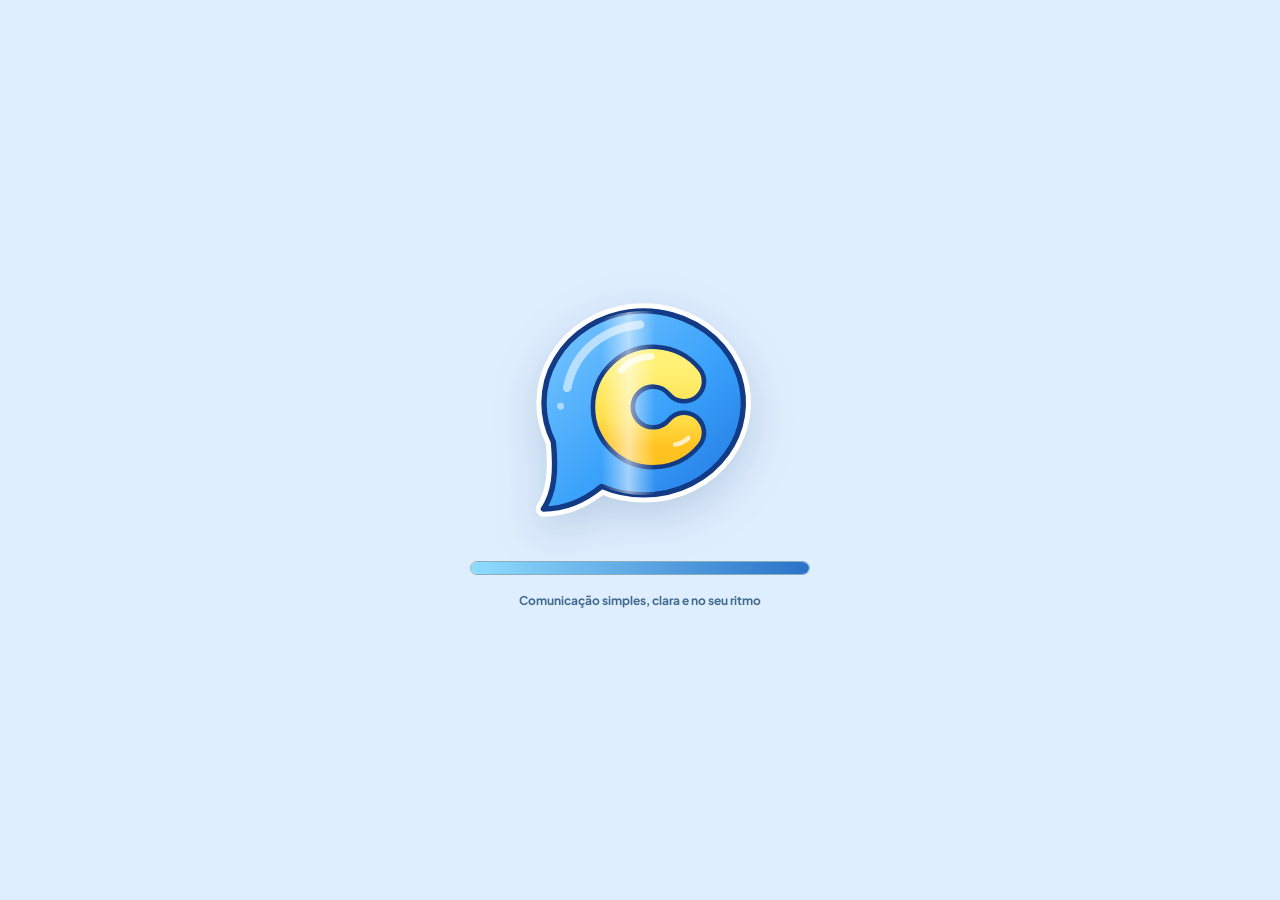
<file: index.html>
<!doctype html>
<html lang="pt-BR">
<head>
  <meta charset="utf-8">
  <meta name="viewport" content="width=device-width, initial-scale=1">
  <meta http-equiv="refresh" content="0;url=adulto/index.html">
  <title>ComunicA</title>
  <script>window.location.replace('adulto/index.html' + window.location.search + window.location.hash);</script>
</head>
<body>
  <a href="adulto/index.html">Abrir ComunicA</a>
</body>
</html>
</file>
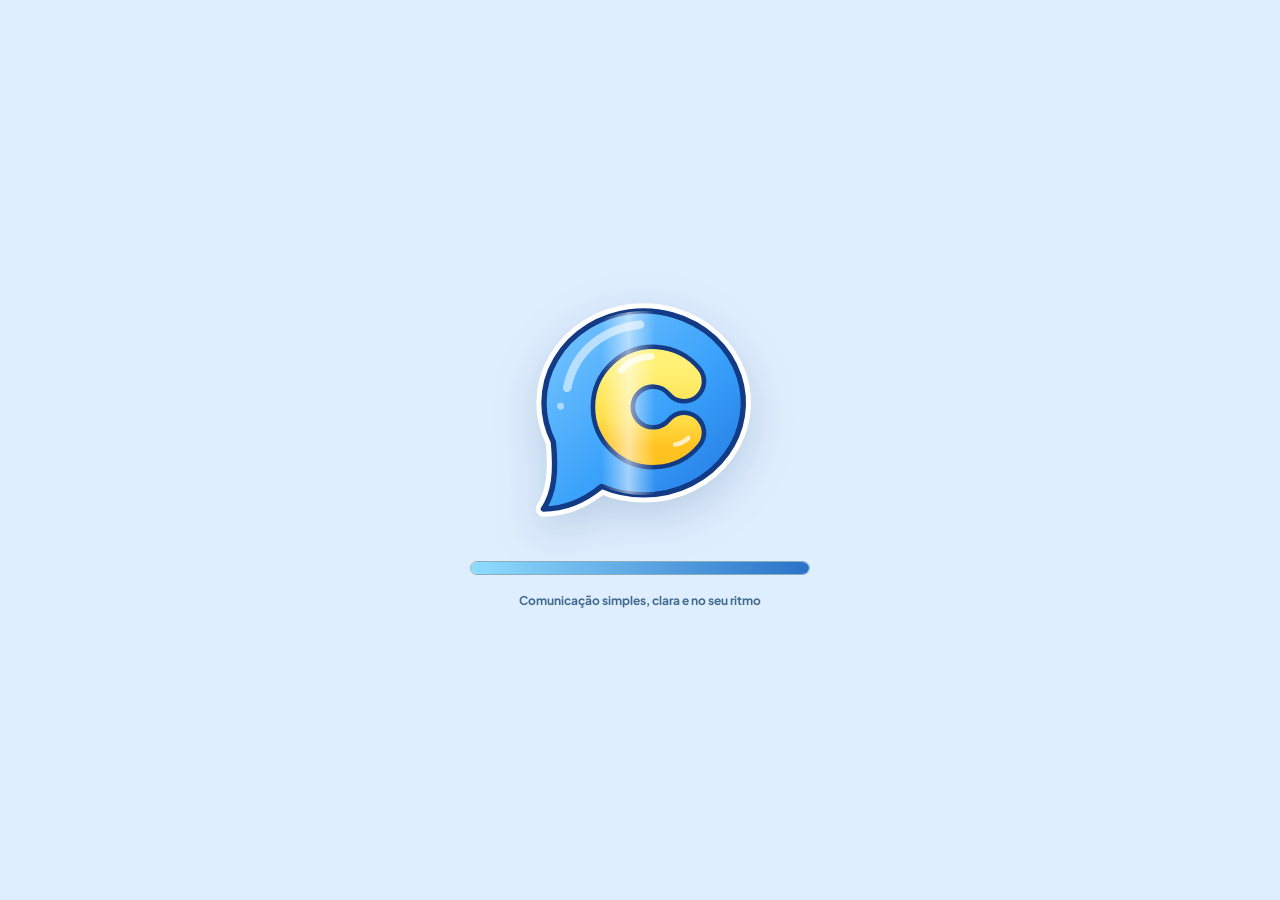
<file: adulto/index.html>
<!DOCTYPE html>
<html lang="pt-BR">
<head>
<meta charset="UTF-8">
<meta name="viewport" content="width=device-width, initial-scale=1.0, viewport-fit=cover">


<title>Comunica</title>

<style>
@import url('https://fonts.googleapis.com/css2?family=Manrope:wght@400;500;600;700;800&family=Nunito:wght@600;700;800;900&family=Plus+Jakarta+Sans:wght@400;500;600;700;800&display=swap');

:root {
  --sky-top: #bfe1ff;
  --sky-bottom: #edf8ff;
  --sky-glow: #dff3ff;
  --yellow: #f7c94d;
  --yellow-dark: #d9a314;
  --navy: #103d5d;
  --navy-soft: #ffffff;
  --card: #0d3556;
  --card-border: rgba(18, 60, 90, 0.16);
  --green: #1c5873;
  --red: #1c5873;
  --white: #ffffff;
  --radius: 18px;
  --font: 'Manrope', sans-serif;
  --font-title: 'Manrope', sans-serif;
}

body[data-theme="dark"] {
  --sky-top: #0b1f31;
  --sky-bottom: #102f48;
  --sky-glow: #173a56;
  --navy: #eff7ff;
  --navy-soft: #d4e6f5;
  --card: #17344d;
  --card-border: #3f6685;
  --white: #eff7ff;
  background: #0b1f31 !important;
  color: #eff7ff !important;
}

body[data-theme="dark"] #app,
body[data-theme="dark"] .app {
  color: #eff7ff;
}

body[data-theme="dark"] .splash-screen {
  background: #0b1f31 !important;
  color: #eff7ff;
}

body[data-theme="dark"] .form-block,
body[data-theme="dark"] .info-block,
body[data-theme="dark"] .word-card,
body[data-theme="dark"] .cat-card,
body[data-theme="dark"] .category-card,
body[data-theme="dark"] .fav-item,
body[data-theme="dark"] .challenge-card,
body[data-theme="dark"] .profile-choice-card,
body[data-theme="dark"] .menu-btn {

  color: #eff7ff !important;
  border-color: #3f6685 !important;
}

body[data-theme="dark"] input,
body[data-theme="dark"] select,
body[data-theme="dark"] textarea,
body[data-theme="dark"] .phrase-bar {
  background: #0f293e !important;
  color: #eff7ff !important;
  border-color: #4f7898 !important;
}

body[data-theme="dark"] .word-card .label,
body[data-theme="dark"] .word-card .description,
body[data-theme="dark"] .cat-card .label,
body[data-theme="dark"] .cat-card .count,
body[data-theme="dark"] .menu-title,
body[data-theme="dark"] .menu-sub,
body[data-theme="dark"] label,
body[data-theme="dark"] p {
  color: #eff7ff !important;
}

* {
  box-sizing: border-box;
  margin: 0;
  padding: 0;
  -webkit-tap-highlight-color: transparent;
}

html {
  font-size: calc(100% * var(--a11y-scale, 1));
}

button,
[role="button"],
[data-go],
[data-word],
[data-category],
.menu-btn,
.word-card,
.cat-card,
.about-link,
.back-link {
  touch-action: manipulation;
}

html,
body {
   width: 100%;
    min-height: 100%;
    margin: 0;
    padding: 0;
    background: linear-gradient(180deg, var(--sky-top) 0%, var(--sky-glow) 26%, var(--sky-bottom) 100%);
    color: var(--navy);
}
#app {
    width: 100%;
    max-width: none;
    min-height: 100vh;
    border: none;
    outline: none;
    box-shadow: none;
    background: transparent;
}

body,.bg-outras{
    font-family: var(--font);
    background-image: none !important;
    background-size: auto;
    background-position: center;
    background-repeat: no-repeat;
    background-attachment: fixed;
    
    color: var(--navy);
    min-height: 100vh;
    display: flex;
    justify-content: center;
    overflow-x: hidden;
}



#app,
.app {
  width: 100%;
  max-width: 900px;
  min-height: 100vh;
  position: relative;
  display: flex;
  flex-direction: column;
  padding: clamp(12px, 3vw, 32px);
}
.topbar{
  display: flex;
  gap: 0.5rem;
}

.topbar,
.app-header {
  width: 100%;
  display: flex;
  align-items: center;
  justify-content: space-between;
  padding: 8px 0 14px;
}

.topbar-title {
  font-family: var(--font-title);
  font-size: 18px;
  font-weight: 800;
  color: var(--white);
  text-shadow: 0 1px 3px rgba(0, 0, 0, 0.5);
  text-align: center;
}

.icon-btn,
.profile-btn {
  width: 44px;
  height: 44px;
  border: none;
  border-radius: 50%;
  background: rgba(255, 255, 255, 0.9);
  display: flex;
  align-items: center;
  justify-content: center;
  font-size: 20px;
  cursor: pointer;
  color: var(--navy);
  box-shadow: 0 4px 8px rgba(23, 58, 94, 0.15);
  backdrop-filter: blur(5px);
  transition: transform 0.15s ease, background 0.15s ease;
}

.icon-btn:hover,
.profile-btn:hover {
  transform: scale(1.05);
}

.icon-btn:active,
.profile-btn:active {
  transform: scale(0.94);
}


.home-hero {
  width: 100%;
  display: flex;
  justify-content: center;
  margin-top: 8px;
  margin-bottom: 12px;
}


.hero-cover-img {
  width: 100%;
  max-width: 430px;
  height: auto;
  display: block;
  border-radius: 18px;
  object-fit: contain;
}

.menu {
  margin-top: 10px;
  display: flex;
  flex-direction: column;
  gap: 10px;
  width: 100%;
}

.home-screen {
  
  display: grid;
  justify-content: center;
  text-align: left;
  gap:2rem
}

.brand-intro {
  margin: 12px 0 26px;
  padding: 10px 4px;
}

.brand-intro h1 {
  margin: 0;
  color: var(--navy);
  font-family: var(--font-title);
  font-size: clamp(34px, 8vw, 52px);
  font-weight: 900;
  letter-spacing: -0.055em;
  text-shadow: 0 8px 24px rgba(16, 61, 93, 0.12);
}

.brand-intro p {
  margin: 10px 0 0;
  color: rgba(16, 61, 93, 0.8);
  font-size: 15px;
  font-weight: 700;
}

.menu-btn.primary,
.card.yellow,
.action-btn.primary {
  background: linear-gradient(135deg, rgba(255,255,255,0.9), rgba(190,225,255,0.8));
  border-color: rgba(16, 61, 93, 0.12);
}

.menu-btn,
.card,
.word-card,
.phrase-card,
.profile-card,
.history-card {
  box-shadow: 0 4px 14px rgba(28, 88, 115, 0.09);
  
}

.topbar-title {
  color: var(--white);
  text-shadow: none;
}


.menu-btn,
.card {
  width: 100%;
  display: flex;
  align-items: center;
  gap: 10px;

  border: 1px solid rgba(17, 62, 96, 0.08);
  border-radius: 22px;
  padding: 14px 16px;
  cursor: pointer;
  transition: transform 0.12s ease, box-shadow 0.12s ease, filter 0.12s ease;
  text-align: left;
  text-decoration: none;
  color: var(--navy);
  background: rgba(255, 255, 255, 0.7);
  backdrop-filter: blur(8px);
  box-shadow: 0 10px 25px rgba(16, 61, 93, 0.08);
  font-family: var(--font);
}

.menu-btn:hover,
.card:hover {
  transform: translateY(-2px);
  box-shadow: 0 16px 30px rgba(16, 61, 93, 0.12);
}

.menu-btn:active,
.card:active {
  transform: scale(0.98);
}

.menu-btn.primary {
  background: linear-gradient(135deg, rgba(255,255,255,0.95), rgba(195,229,255,0.82));
  border-color: rgba(16, 61, 93, 0.12);
}



.menu-emoji,
.card-icon {
  width: 32px;
  display: flex;
  align-items: center;
  justify-content: center;
  font-size: 24px;
  text-align: center;
}

.line-menu-icon {
  position: relative;
  width: 30px;
  height: 30px;
  flex: 0 0 30px;
}

.line-menu-icon::before,
.line-menu-icon::after {
  position: absolute;
  box-sizing: border-box;
  content: '';
}

.icon-message::before { inset: 4px 3px 7px; border: 2px solid var(--white); border-radius: 7px; }
.icon-message::after { bottom: 4px; left: 8px; width: 7px; height: 7px; border-bottom: 2px solid var(--white); border-left: 2px solid var(--white); transform: rotate(-45deg); }
.icon-favorite::before { inset: 0; color: var(--white); font-size: 31px; line-height: 28px; text-align: center; content: '☆'; }
.icon-library::before { top: 3px; left: 5px; width: 20px; height: 24px; border: 2px solid var(--white); border-radius: 3px; }
.icon-library::after { top: 9px; left: 10px; width: 10px; height: 2px; background: var(--white); box-shadow: 0 5px 0 var(--white), 0 10px 0 var(--white); }
.icon-settings::before { top: 7px; left: 7px; width: 16px; height: 16px; border: 2px solid var(--white); border-radius: 50%; box-shadow: 0 -6px 0 -4px var(--white), 0 6px 0 -4px var(--white), 6px 0 0 -4px var(--white), -6px 0 0 -4px var(--white); }
.icon-challenge::before { inset: 3px; border: 2px solid var(--white); border-radius: 50%; }
.icon-challenge::after { top: 12px; left: 12px; width: 6px; height: 6px; background: var(--white); border-radius: 50%; }

.profile-outline { position: relative; display: block; width: 20px; height: 20px; border: 2px solid var(--white); border-radius: 50%; }
.profile-outline::before, .profile-outline::after { position: absolute; left: 50%; box-sizing: border-box; content: ''; transform: translateX(-50%); }
.profile-outline::before { top: 3px; width: 6px; height: 6px; border: 1.5px solid var(--white); border-radius: 50%; }
.profile-outline::after { bottom: 2px; width: 11px; height: 6px; border: 1.5px solid var(--white); border-radius: 7px 7px 3px 3px; }

.app-line-icon {
  width: 21px;
  height: 21px;
  fill: none;
  stroke: var(--white);
  stroke-linecap: round;
  stroke-linejoin: round;
  stroke-width: 1.8;
}

.menu-text,
.card-text {
  flex: 1;
}

.menu-title,
.card-text h3 {
  font-family: var(--font-title);
  font-size: 14px;
  line-height: 1.1;
  color: var(--white);
  font-weight: 800;
  margin: 0 0 2px;
}

.menu-sub,
.card-text p {
  font-size: 11px;
  line-height: 1.2;
  color: var(--navy-soft);
  font-weight: 600;
  margin: 0;
}

.menu-arrow,
.chevron {
  font-size: 20px;
  color: var(--navy-soft);
  margin-left: 6px;
}

.about-link {
  text-align: center;
  margin-top: 14px;
  font-size: 13px;
  font-weight: 800;
  color: #ffffff;
  cursor: pointer;
  text-decoration: none;
  letter-spacing: 0.3px;
  text-shadow: 0 1px 4px rgba(0, 0, 0, 0.6);
}

.about-link:hover {
  text-decoration: underline;
}



.screen {
  width: 100%;
  padding: 4px 0 18px;
  flex: 1;
  display: flex;
  flex-direction: column;
}

.section-label {
  font-family: var(--font-title);
  font-size: 14px;
  font-weight: 800;
  color: var(--white);
  margin: 4px 0 10px;
  text-shadow: 0 1px 2px rgba(255, 255, 255, 0.6);
}

.favorites-screen {
  overflow-x: visible;
}

.favorites-heading {
  margin-top: 8px;
  margin-bottom: 12px;
}

.favorites-heading-words {
  margin-top: 24px;
}



.phrase-bar {
  width: 100%;
  background: #ffffff;
  border: 2px solid var(--card-border);
  border-radius: 16px;
  min-height: 60px;
  height: auto;
  padding: 8px 14px;
  display: flex;
  flex-wrap: wrap;
  gap: 8px;
  align-items: center;
  align-content: center;
  font-weight: 700;
  font-size: 17px;
  margin-bottom: 16px;
  box-shadow: 0 3px 8px rgba(23, 58, 94, 0.08);
}

.phrase-chip {
 
 
  display: inline-flex;
  align-items: center;
  justify-content: center;
  gap: 5px;
  line-height: 1;
  font-weight: 800;
  white-space: nowrap;

}
.phrase-chip span{
  color: #092B3B;
}

.phrase-placeholder {
  color: #123b4d6c;
  font-weight: 600;
  font-size: 15px;
  line-height: 1.3;
}


.layer-label {
  text-align: center;
  font-family: var(--font-title);
  font-weight: 800;
  font-size: 13px;
  color: #ffffff;
  text-shadow: 0 1px 3px rgba(0, 0, 0, 0.5);
  margin-bottom: 14px;
  letter-spacing: 0.5px;
}

.carousel-wrap {
  position: relative;
  display: flex;
  align-items: center;
  justify-content: center;
  gap: 8px;
  margin-bottom: 18px;
  min-height: 190px;
}

.input-mode-tabs {
  display: grid;
  grid-template-columns: 1fr 1fr;
  gap: 14px;
  width: min(100%, 720px);
  margin: 18px auto 20px;
}

.input-mode-tab {
  min-height: 76px;
  border: 3px solid rgba(255, 255, 255, 0.8);
  border-radius: 22px;
  background: rgba(255, 255, 255, 0.78);
  color: var(--navy);
  font: 800 clamp(17px, 3vw, 24px) var(--font);
  cursor: pointer;
  transition: transform 0.1s ease, background 0.15s ease, border-color 0.15s ease;
}

.input-mode-tab:hover { transform: translateY(-1px); }
.input-mode-tab:active { transform: scale(0.98); }
.input-mode-tab.active {
  background: var(--yellow);
  border-color: var(--yellow-dark);
  box-shadow: 0 8px 18px rgba(23, 58, 94, 0.22);
}

.input-mode-placeholder {
  min-height: 190px;
  width: 100%;
  margin-bottom: 18px;
  border: 2px dashed rgba(255, 255, 255, 0.75);
  border-radius: 22px;
  background: rgba(255, 255, 255, 0.22);
  display: flex;
  flex-direction: column;
  align-items: center;
  justify-content: center;
  gap: 6px;
  text-align: center;
  color: #ffffff;
}

.input-mode-placeholder-icon { font-size: 56px; line-height: 1; opacity: 0.9; }
.input-mode-placeholder strong { font-size: 17px; }
.input-mode-placeholder span { font-size: 12px; font-weight: 700; opacity: 0.9; }

.mode-choice-hint {
  margin: 0 auto 18px;
  text-align: center;
  color: rgba(255, 255, 255, 0.9);
  font-size: 13px;
  font-weight: 700;
}

.mode-choice-screen { min-height: 100vh; width: 100%; padding: 14px; display: flex; flex-direction: column; }
.mode-choice-back { align-self: flex-start; border: 0; border-radius: 999px; padding: 8px 13px; background: rgba(255,255,255,.94); color: var(--navy); font: 800 12px var(--font); cursor: pointer; }
.mode-choice-content { width: min(100%, 440px); margin: auto; display: flex; flex-direction: column; align-items: center; gap: 10px; text-align: center; }
.mode-choice-content h1 { margin: 0 0 4px; color: #fff; font-size: clamp(20px,3.5vw,28px); text-shadow: 0 2px 5px rgba(23,58,94,.4); }
.mode-choice-button { width: min(100%, 400px); min-height: 62px; border: 2px solid rgba(255,255,255,.9); border-radius: 15px; background: #fff; color: var(--navy); font: 900 clamp(16px,3vw,24px) var(--font); box-shadow: 0 5px 12px rgba(23,58,94,.2); cursor: pointer; transition: transform .15s ease, background .15s ease; }
.mode-choice-button:hover { transform: scale(1.02); background: #fff4c9; }
.mode-choice-button:active { transform: scale(.98); }

.mode-screen {
  position: fixed;
  inset: 0;
  z-index: 100;
  min-height: 100vh;
  width: 100%;
  padding: 24px;
  background: #1b364a;
  color: #ffffff;
  display: flex;
  flex-direction: column;
  overflow: auto;
}

.mode-screen-back {
  align-self: flex-start;
  border: 0;
  border-radius: 999px;
  padding: 12px 18px;
  background: rgba(255, 255, 255, 0.92);
  color: var(--navy);
  font: 800 15px var(--font);
  cursor: pointer;
}

.mode-screen-content {
  margin: auto;
  width: min(100%, 760px);
  min-height: 360px;
  border: 2px solid rgba(255, 255, 255, 0.22);
  border-radius: 28px;
  display: flex;
  flex-direction: column;
  align-items: center;
  justify-content: center;
  gap: 12px;
  text-align: center;
  background: #234b61;
}

.mode-screen-content .input-mode-placeholder-icon { font-size: 86px; }
.mode-screen-content h1 { margin: 0; font-size: clamp(28px, 5vw, 48px); }
.mode-screen-content p { margin: 0; font-size: 16px; font-weight: 700; opacity: 0.9; }

.circular-keyboard-reserved {
  width: min(100%, 620px);
  margin: auto;
  display: flex;
  flex-direction: column;
  align-items: center;
  gap: 14px;
  padding: 22px 18px 26px;
  border-radius: 28px;
  border: 2px solid rgba(255, 255, 255, 0.2);
  background: linear-gradient(180deg, rgba(255, 255, 255, 0.09), rgba(255, 255, 255, 0.02));
  box-shadow: 0 20px 44px rgba(9, 43, 59, 0.35);
  backdrop-filter: blur(8px);
  color: var(--white);
}

.circular-keyboard-reserved .campo {
  width: 100%;
  min-height: 56px;
  background: #ffffff;
  border: 2px solid var(--card-border);
  border-radius: 16px;
  padding: 10px 16px;
  display: flex;
  align-items: center;
  font-family: var(--font);
  font-weight: 800;
  font-size: 18px;
  color: #103d5d;
  text-shadow: 0 1px 1px rgba(255,255,255,0.45);
  box-shadow: 0 3px 8px rgba(23, 58, 94, 0.18);
}

.circular-keyboard-reserved .frases-prontas {
  width: 100%;
  display: flex;
  flex-wrap: nowrap;
  justify-content: flex-start;
  gap: 8px;
  min-height: 42px;
  overflow-x: auto;
  padding: 2px 1px 6px;
  scrollbar-width: thin;
}

.circular-keyboard-reserved .frase-pronta {
  border: 1.5px solid var(--card-border);
  border-radius: 999px;
  padding: 8px 14px;
  background: #ffffff;
  color: #103d5d !important;
  font: 700 13px var(--font);
  cursor: pointer;
  white-space: nowrap;
  flex: 0 0 auto;
  transition: background .15s ease, color .15s ease, transform .1s ease;
}

.circular-keyboard-reserved .frase-pronta[data-selecionada="true"] {
  background: #fff0b3;
  border-color: #d9a314;
  color: #103d5d !important;
}

.circular-keyboard-reserved .frases-prontas::before {
  content: attr(data-rotulo);
  align-self: center;
  color: #fff;
  font: 700 11px var(--font);
  opacity: .8;
  flex: 0 0 auto;
  margin-right: 2px;
}

.circular-keyboard-reserved .frase-pronta:hover,
.circular-keyboard-reserved .frase-pronta:focus-visible {
  background: var(--yellow);
  border-color: var(--yellow-dark);
  color: var(--navy);
  outline: none;
}

.teclado-area {
  position: relative;
  width: min(530px, 100%);
  height: auto;
  max-width: 100%;
  aspect-ratio: 1 / 1;
  margin: 12px 0 10px;
}

.teclado-area .teclado,
.teclado-area .anel,
.teclado-area .satelites {
  position: absolute;
  inset: 0;
}

.teclado-area .anel {
  margin: auto;
  border-radius: 50%;
  transition: opacity .25s ease, transform .25s ease, background .2s ease;
}

/* Argola de sugestões (autocomplete): fica por fora e só aparece depois da
   primeira palavra-chave escolhida, crescendo ao redor da argola interna. */
.anel-externo {
  width: 85%;
  height: 85%;
  background: linear-gradient(180deg, rgba(255,255,255,0.78), rgba(238,246,252,0.68));
  border: 2px solid var(--card-border);
  box-shadow: 0 10px 26px rgba(9, 43, 59, 0.28);
  opacity: 0;
  transform: scale(0.85);
  pointer-events: none;
}

.anel-externo.visivel {
  opacity: 1;
  transform: scale(1);
  pointer-events: auto;
}

/* Argola de palavras-chave: fica por dentro e sempre visível. */
.anel-meio {
  width: 60%;
  height: 60%;
  background: var(--card);
  border: 2px solid rgba(255, 255, 255, 0.16);
  box-shadow: 0 12px 30px rgba(9, 43, 59, 0.45), inset 0 0 0 1px rgba(255, 255, 255, 0.04);
}

.cunha {
  position: absolute;
  inset: 0;
  border-radius: inherit;
  opacity: 0;
  pointer-events: none;
  transition: opacity .16s ease;
}

.cunha.ativa {
  opacity: 1;
}

/* Botão "Aa" no centro da argola inicial: alterna a argola de fora entre
   sugestões de palavras e um teclado alfabético. */
.buraco-central {
  position: absolute;
  top: 50%;
  left: 50%;
  width: 28%;
  height: 28%;
  border: 0;
  border-radius: 50%;
  background: #ffffff;
  color: var(--navy);
  font: 800 15px var(--font);
  cursor: pointer;
  transform: translate(-50%, -50%);
  box-shadow: 0 4px 10px rgba(9, 43, 59, 0.28);
  transition: background .15s ease, color .15s ease;
}

.buraco-central.ativo {
  background: var(--yellow);
  color: var(--navy);
  box-shadow: 0 4px 12px rgba(174, 129, 0, 0.35);
}

.buraco-central:focus,
.buraco-central:focus-visible {
  outline: 3px solid var(--yellow);
  outline-offset: 2px;
}

/* "Aa" da aba Personalizar é um <span>, não um <button>: centraliza o texto. */
.buraco-central.personalize-wheel-center {
  display: flex;
  align-items: center;
  justify-content: center;
  padding: 0;
  line-height: 1;
  text-align: center;
}

.tecla {
  position: absolute;
  z-index: 1;
  display: grid;
  place-items: center;
  width: 52px;
  height: 52px;
  padding: 3px;
  border: 0;
  border-radius: 50%;
  outline: none;
  background: transparent;
  color: var(--white);
  font: 700 11px/1.05 var(--font);
  text-align: center;
  overflow-wrap: anywhere;
  cursor: pointer;
  transition: color .12s ease;
}

.anel-externo .tecla { font-size: 12px; color: #103d5d; text-shadow: 0 1px 2px rgba(255,255,255,0.9); }
.anel-meio .tecla { font-size: 10px; color: #ffffff; }

/* Teclas menores para caber as 26 letras do modo alfabético na argola de dentro. */
.tecla-compacta {
  width: 32px;
  height: 32px;
  padding: 2px;
}
.anel-meio .tecla-compacta { font-size: 13px; }

/* Indicação visual de foco, essencial para navegar com as setas do teclado físico.
   O destaque principal é o setor (cunha) atrás da tecla; aqui só garantimos contraste do texto. */
.tecla:focus,
.tecla:focus-visible {
  outline: none;
  color: var(--navy);
}

.satelites {
  z-index: 2;
  pointer-events: none;
}

.satelite {
  position: absolute;
  width: 54px;
  height: 54px;
  border: 0;
  border-radius: 50%;
  background: rgba(255, 255, 255, 0.92);
  color: var(--navy);
  font: 800 10px var(--font);
  cursor: pointer;
  opacity: 0;
  pointer-events: none;
  box-shadow: 0 4px 10px rgba(9, 43, 59, 0.28);
  /* left/top são calculados em JS (posicionarMenuOrbital), com a mesma
     trigonometria usada nas teclas, para encaixar exatamente na
     circunferência da argola visível no momento. */
  transform: translate(-50%, -50%);
  transition: left .2s ease, top .2s ease, opacity .16s ease, background .2s ease, color .2s ease;
}

.satelites.ativo .satelite {
  opacity: 1;
  pointer-events: auto;
}

.satelite:hover,
.satelite:focus-visible {
  background: var(--yellow);
  color: var(--navy);
  outline: 3px solid var(--yellow-dark);
  outline-offset: 2px;
}

.satelite-destaque {
  background: var(--yellow);
  color: var(--navy);
  border: 1px solid var(--yellow-dark);
}

@media (max-width: 420px) {
  .teclado-area { width: 300px; height: 300px; }
  .satelite { width: 46px; height: 46px; font-size: 9px; }
}

@media (max-width: 350px) {
  .teclado-area { width: 270px; height: 270px; }
}

.carousel-full-screen { position: fixed; inset: 0; z-index: 100; overflow: auto; min-height: 100vh; padding: 18px 24px 28px; background: linear-gradient(180deg, rgba(255,255,255,.1), rgba(23,58,94,.3)), url('../img/imagem-adulto.jpg') center / cover no-repeat; }
.carousel-full-topbar { width: min(100%, 1100px); margin: 0 auto; display: flex; align-items: center; justify-content: space-between; }
.carousel-full-content { width: min(100%, 1020px); margin: 12px auto 0; }
.carousel-full-content .section-label, .carousel-full-content .layer-label { color: #fff; }
.carousel-full-content .phrase-bar { margin-bottom: 18px; }
.carousel-full-content .carousel-wrap { min-height: 250px; margin-bottom: 18px; }
.carousel-full-content .carousel-card.center { width: 170px; height: 190px; }
.carousel-full-content .carousel-card.side { width: 110px; height: 140px; }
.carousel-full-content .confirm-btn { margin-bottom: 14px; }

.carousel-track {
  display: flex;
  align-items: center;
  justify-content: center;
  gap: 10px;
  width: 100%;
  overflow: visible;
}

.carousel-arrow {
  width: 40px;
  height: 40px;
  flex: 0 0 auto;
  border: 1px solid #dca707;
  border-radius: 50%;
  background: transparent;
  color: white;
  font-size: 24px;
  font-weight: 800;
  cursor: pointer;
  box-shadow: 0 3px 8px rgba(23, 58, 94, 0.18);
  transition: transform 0.1s ease;
}

.carousel-arrow:active {
  transform: scale(0.9);
}

.carousel-arrow:disabled {
  opacity: 0.35;
  cursor: default;
}

.carousel-card {
  flex: 0 0 auto;
  background: var(--card);
  border: 2px solid var(--card-border);
  border-radius: 18px;
  display: flex;
  flex-direction: column;
  align-items: center;
  justify-content: center;
  gap: 6px;
  cursor: pointer;
  transition:
    transform 0.18s ease,
    opacity 0.18s ease,
    border-color 0.18s ease,
    box-shadow 0.18s ease;
  backdrop-filter: blur(4px);
  user-select: none;
}

.carousel-card.side {
  width: 78px;
  height: 110px;
  opacity: 0.55;
  transform: scale(0.82);
}

.carousel-card.side .emoji {
  font-size: 26px;
}

.carousel-card.side .label {
  font-size: 11px;
}

.carousel-card.center {
  width: 120px;
  height: 150px;
  opacity: 1;
  transform: scale(1);
  border-color: var(--yellow-dark);
  background: var(--yellow);
  box-shadow: 0 6px 16px rgba(23, 58, 94, 0.25);
}

.carousel-card.center .emoji {
  font-size: 42px;
}

.carousel-card.center .label {
  font-size: 15px;
}

.carousel-card .emoji {
  line-height: 1;
}

.carousel-card .label {
  font-family: var(--font-title);
  font-weight: 800;
  text-align: center;
  color: var(--white);
  padding: 0 4px;
}

.carousel-card:hover {
  transform: scale(0.9);
}

.carousel-card.center:hover {
  transform: scale(1.04);
}

.carousel-card.empty {
  visibility: hidden;
}

/* No carrossel, mostrar somente o texto das palavras. */
.carousel-card .emoji {
  display: none !important;
}


.confirm-btn {
  width: 100%;
  background: var(--yellow);
  color: #ffffff;
  border: none;
  border-radius: 16px;
  padding: 14px;
  font-family: var(--font);
  font-weight: 800;
  font-size: 16px;
  cursor: pointer;
  margin-bottom: 10px;
 border: 1px solid #ae8100;
  transition: transform 0.1s ease, opacity 0.15s ease;
}

.confirm-btn:active {
  transform: scale(0.98);
}

.confirm-btn:disabled {
  opacity: 0.45;
  cursor: not-allowed;
}


.action-row {
  width: 100%;
  display: flex;
  flex-wrap: wrap;
  gap: 10px;
  margin-bottom: 16px;
 
}

.action-row button {
  flex: 1;
  min-width: 0;
  border:1px solid var(--card-border);
  background: transparent;
  color: white;
  border-radius: 12px;
  padding: 10px 6px;
  font-family: var(--font);
  font-weight: 800;
  font-size: 13px;
  cursor: pointer;
  transition: transform 0.1s ease;
}

@media (max-width: 560px) {
  .action-row button {
    flex: 1 1 calc(50% - 5px);
  }

  .action-row .btn-speak,
  .action-row .btn-fav {
    flex-basis: calc(33.333% - 7px);
  }
}

.action-row button:active {
  transform: scale(0.96);
}



.word-card {
  position: relative;
}

.favorite-toggle {
  position: absolute;
  top: 6px;
  right: 6px;
  border: 0;
  background: transparent;
  color: var(--navy);
  font-size: 18px;
  line-height: 1;
  padding: 2px;
  cursor: pointer;
}

.favorite-toggle.is-favorite {
  color: var(--yellow-dark);
}

#feedbackText::placeholder {
  color: #ffffff !important;
  opacity: 0.78 !important;
}

.word-favorite-remove {
  position: absolute;
  top: 8px;
  right: 8px;
  z-index: 2;
  width: 30px;
  height: 30px;
  border: 0;
  border-radius: 999px;
  background: rgba(255, 255, 255, 0.92);
  color: #c0392b;
  font-size: 15px;
  font-weight: 900;
  line-height: 1;
  cursor: pointer;
  display: inline-flex;
  align-items: center;
  justify-content: center;
}

.speak-btn {
  width: 100%;
  display: flex;
  align-items: center;
  justify-content: center;
  gap: 8px;
  background: var(--navy);
  color: #ffffff;
  border: none;
  border-radius: 16px;
  padding: 14px;
  font-family: var(--font);
  font-weight: 800;
  font-size: 17px;
  cursor: pointer;
  margin-bottom: 14px;
  box-shadow: 0 4px 10px rgba(76, 175, 125, 0.35);
  transition: transform 0.1s ease, opacity 0.15s ease;
}

.speak-btn:active {
  transform: scale(0.98);
}

.speak-btn:disabled {
  opacity: 0.5;
  cursor: not-allowed;
}

.hint {
  text-align: center;
  font-size: 12px;
  font-weight: 700;
  color: #ffffff;
  text-shadow: 0 1px 3px rgba(0, 0, 0, 0.5);
  margin-top: auto;
  padding-top: 10px;
}



.back-link {
  display: inline-flex;
  align-items: center;
  gap: 6px;
  font-weight: 800;
  color: #ffffff;
  margin-bottom: 6px;
  cursor: pointer;
  font-size: 14px;
  width: max-content;
  padding: 5px;
  border-radius: 20px;
  text-shadow: 0 1px 3px rgba(0, 0, 0, 0.5);
}

.back-link:hover {
  text-decoration: underline;
}

.cat-grid {
  width: 100%;
  display: grid;
  grid-template-columns: repeat(2, 1fr);
  gap: 12px;
}

.cat-card {
  background: transparent;
  border: 2px solid var(--card-border);
  border-radius: 18px;
  padding: 16px 10px;
  text-align: center;
  cursor: pointer;
  box-shadow: 0 3px 8px rgba(23, 58, 94, 0.1);
  backdrop-filter: blur(4px);
  transition: transform 0.1s ease;
}

.cat-card:hover {
  transform: translateY(-2px);
}

.cat-card:active {
  transform: scale(0.97);
}

.cat-card .emoji {
  font-size: 34px;
  display: block;
  margin-bottom: 6px;
}

.cat-card .label {
  font-family: var(--font-title);
  font-weight: 800;
  font-size: 14px;
  color: var(--white);
}

.cat-card .count {
  font-size: 11.5px;
  color: var(--navy-soft);
  font-weight: 600;
}



.word-grid {
  width: 100%;
  display: grid;
  grid-template-columns: repeat(3, 1fr);
  gap: 10px;
  margin-bottom: 10px;
}

.word-card {
  min-height: 150px;
  background: var(--card);
  border: 2px solid var(--card-border);
  border-radius: 16px;
  padding: 12px 6px;
  display: flex;
  flex-direction: column;
  align-items: center;
  justify-content: center;
  gap: 7px;
  cursor: pointer;
  font-family: var(--font);
  box-shadow: 0 3px 8px rgba(23, 58, 94, 0.1);
  backdrop-filter: blur(4px);
  transition:
    transform 0.1s ease,
    background 0.1s ease;
}

.word-card:hover {
  transform: translateY(-2px);
}

.word-card:active {
  transform: scale(0.95);
}

.word-card .emoji {
  font-size: 30px;
  line-height: 1;
}

.word-card .label {
  font-family: var(--font-title);
  font-weight: 800;
  font-size: 14px;
  text-align: center;
  color: var(--white);
}

.word-card .description {
  font-size: 10px;
  color: var(--navy-soft);
  text-align: center;
  line-height: 1.15;
  padding: 0 4px;
}

.word-card.selected {
  background: var(--yellow);
  border-color: var(--yellow-dark);
}

.word-card::after {
  content: '☆';
  font-size: 18px;
  color: var(--navy);
  margin-top: 2px;
}



.fav-item {
  width: 100%;
  background: var(--card);
  border: 2px solid var(--card-border);
  border-radius: 16px;
  padding: 12px 14px;
  margin-bottom: 10px;
  display: flex;
  align-items: center;
  gap: 10px;
  backdrop-filter: blur(4px);
  box-shadow: 0 4px 12px rgba(16, 61, 93, 0.12);
}

.fav-item .txt {
  flex: 1;
  min-width: 0;
  font-weight: 700;
  color: var(--white);
  line-height: 1.35;
  overflow-wrap: anywhere;
}

.fav-actions {
  display: flex;
  align-items: center;
  gap: 6px;
  flex: 0 0 auto;
}

.fav-item button {
  background: var(--yellow);
  border: none;
  border-radius: 10px;
  padding: 8px 10px;
  font-weight: 800;
  cursor: pointer;
  color: var(--navy);
}

.fav-speak {
  min-width: 58px;
}

.fav-remove {
  background: none !important;
  color: var(--red) !important;
  font-size: 16px;
  min-width: 34px;
  min-height: 34px;
  padding: 6px !important;
}

.empty-state {
  text-align: center;
  color: #ffffff;
  font-weight: 700;
  padding: 40px 20px;
  text-shadow: 0 1px 3px rgba(0, 0, 0, 0.5);
}



.form-block {
  width: 100%;
  background: transparent;
  border: 2px solid var(--card-border);
  border-radius: 18px;
  padding: 16px;
  margin-bottom: 16px;
  backdrop-filter: blur(4px);
}

.form-block h3 {
  margin: 0 0 10px;
  font-family: var(--font-title);
  font-size: 15px;
  font-weight: 800;
  color: var(--white);
}

.form-row {
  width: 100%;
  display: flex;
  gap: 8px;
  margin-bottom: 10px;
}

.form-row input,
.form-row select {
  min-width: 0;
  flex: 1;
  border: 2px solid var(--card-border);
  border-radius: 10px;
  padding: 10px;
  font-family: var(--font);
  font-weight: 600;
  font-size: 14px;
  color: var(--white);
  background: #ffffff;
}

.form-row input:focus,
.form-row select:focus {
  outline: none;
  border-color: var(--yellow-dark);
}

.emoji-row {
  display: flex;
  flex-wrap: wrap;
  gap: 6px;
  margin-bottom: 10px;
}

.emoji-pick {
  font-size: 22px;
  background: #ffffff;
  border: 2px solid var(--card-border);
  border-radius: 10px;
  padding: 6px 8px;
  cursor: pointer;
  transition: transform 0.1s ease;
}

.emoji-pick:hover {
  transform: scale(1.05);
}

.emoji-pick.chosen {
  border-color: var(--yellow-dark);
  background: var(--sky-top);
}

.submit-btn {
  width: 100%;
  background: var(--navy);
  color: #ffffff;
  border: none;
  border-radius: 12px;
  padding: 12px;
  font-family: var(--font);
  font-weight: 800;
  cursor: pointer;
  transition: transform 0.1s ease;
}

.submit-btn:active {
  transform: scale(0.98);
}

.custom-list {
  display: flex;
  flex-wrap: wrap;
  gap: 8px;
  margin-top: 8px;
}

.custom-chip {
  background: #ffffff;
  border: 1.5px solid var(--card-border);
  border-radius: 20px;
  padding: 6px 12px;
  font-size: 13px;
  font-weight: 700;
  display: flex;
  align-items: center;
  gap: 6px;
}

.custom-chip .x {
  appearance: none;
  border: 0;
  border-radius: 999px;
  background: transparent;
  color: var(--red);
  cursor: pointer;
  font: inherit;
  font-weight: 900;
  line-height: 1;
  min-width: 44px;
  min-height: 44px;
  padding: 6px;
  display: inline-flex;
  align-items: center;
  justify-content: center;
}
.custom-chip .x:hover,
.custom-chip .x:focus-visible {
  background: #ffe5e5;
  color: #a6261d;
}



.challenge-card {
  width: 100%;
  background: var(--card);
  border: 2px solid var(--card-border);
  border-radius: 18px;
  padding: 20px;
  text-align: center;
  margin-bottom: 16px;
  backdrop-filter: blur(4px);
}

.challenge-card .emoji {
  font-size: 44px;
  line-height: 1;
}

.challenge-card p {
  font-weight: 700;
  font-size: 16px;
  color:white;
  margin-bottom: 0;
}

.stars {
  text-align: center;
  font-family: var(--font-title);
  font-weight: 800;
  font-size: 18px;
  margin-bottom: 10px;
  color: var(--yellow);
  text-shadow: 0 1px 3px rgba(0, 0, 0, 0.5);
}



.info-block {
  width: 100%;
  background: var(--card);
  border: 2px solid var(--card-border);
  border-radius: 18px;
  padding: 16px;
  margin-bottom: 12px;
  font-weight: 600;
  line-height: 1.5;
  font-size: 14px;
  color: var(--navy);
  backdrop-filter: blur(4px);
}

.profile-stat {
  display: flex;
  justify-content: space-between;
  align-items: center;
  padding: 10px 0;
  border-bottom: 1px solid var(--card-border);
  font-weight: 700;
  color: var(--white);
}


.toast {
  position: fixed;
  bottom: 24px;
  left: 50%;
  transform: translateX(-50%);
  background: var(--navy);
  color: #ffffff;
  padding: 12px 20px;
  border-radius: 14px;
  font-weight: 700;
  box-shadow: 0 6px 16px rgba(0, 0, 0, 0.25);
  z-index: 50;
  opacity: 0;
  transition: opacity 0.25s ease;
  max-width: 90%;
  text-align: center;
  pointer-events: none;
}

.toast.show {
  opacity: 1;
}

body[data-theme="dark"] .toast {
  background: #10283d !important;
  color: #f1f7ff !important;
  border: 2px solid #8ddff0 !important;
  box-shadow: 0 6px 16px rgba(0, 0, 0, .45) !important;
}


@media (max-width: 420px) {

  #app,
  .app {
    padding: 12px;
  }

  .word-grid {
    grid-template-columns: repeat(3, 1fr);
    gap: 8px;
  }

  .word-card {
    min-height: 140px;
    padding: 10px 4px;
  }

  .word-card .emoji {
    font-size: 27px;
  }

  .word-card .label {
    font-size: 12px;
  }

  .word-card .description {
    font-size: 9px;
  }

  .action-row {
    gap: 7px;
  }

  .action-row button {
    font-size: 12px;
    padding: 10px 4px;
  }

  .carousel-card.center {
    width: 108px;
    height: 138px;
  }

  .carousel-card.center .emoji {
    font-size: 36px;
  }

  .carousel-card.side {
    width: 68px;
    height: 98px;
  }

  .carousel-card.side .emoji {
    font-size: 23px;
  }

  .carousel-card.side .label {
    font-size: 10px;
  }

  .carousel-arrow {
    width: 36px;
    height: 36px;
  }
}

@media (max-width: 350px) {

  .word-card {
    min-height: 130px;
  }

  .word-card .emoji {
    font-size: 25px;
  }

  .word-card .label {
    font-size: 11px;
  }

  .phrase-bar {
    min-height: 56px;
    padding: 7px 10px;
  }

  .carousel-card.center {
    width: 96px;
    height: 128px;
  }

  .carousel-card.side {
    width: 60px;
    height: 90px;
  }

  .carousel-track {
    gap: 5px;
  }

  .carousel-wrap {
    gap: 4px;
  }
}



@media (min-width: 600px) {
  .home-screen {
    padding-top: clamp(48px, 8vh, 100px);
  }

  .topbar-title {
    font-size: 22px;
  }

  .menu {
    max-width: 760px;
    margin-left: auto;
    margin-right: auto;
    gap: 14px;
  }

  .menu-btn {
    padding: 16px 20px;
  }

  .menu-title {
    font-size: 17px;
  }

  .menu-sub {
    font-size: 13px;
  }

  .cat-grid {
    grid-template-columns: repeat(3, 1fr);
    gap: 16px;
  }

  .word-grid {
    grid-template-columns: repeat(4, 1fr);
    gap: 14px;
  }

  .word-card {
    min-height: 160px;
  }

  .screen {
    max-width: 820px;
    width: 100%;
    margin-left: auto;
    margin-right: auto;
  }
}

@media (min-width: 900px) {
  .word-grid {
    grid-template-columns: repeat(5, 1fr);
  }
}

/* Acabamento da identidade: fundo azul-claro, superfícies brancas e relevo suave. */
.icon-btn,
.profile-btn,
.menu-btn,
.card,
.word-card,
.phrase-card,
.category-card,
.profile-card,
.history-card,
.action-btn {
  box-shadow: 0 8px 20px rgba(28, 88, 115, 0.16);
}

.menu-btn.primary,
.card.yellow,
.action-btn.primary {
  color: var(--white);
  box-shadow: 0 10px 22px rgba(174, 129, 0, 0.22);
}



#app input,
#app select,
#app textarea,
#app .word-card,
#app .phrase-card,
#app .category-card,
#app .profile-card,
#app .history-card {
  background: #123b4d;
  border-color: rgba(212, 234, 251, 0.32);
}

#app .icon-btn,
#app .profile-btn {
  background: #123b4d;
  border: 1px solid rgba(212, 234, 251, 0.5);
}

#app :is(button, [role="button"], input, select, textarea):focus-visible {
  outline: 3px solid var(--yellow);
  outline-offset: 3px;
}


/* ===== Ajustes do teclado circular e menu orbital ===== */
/*
   No teclado circular o foco do navegador e o hover NÃO devem criar uma
   segunda seleção visual. A única indicação de seleção da tecla é a cunha
   amarela clara desenhada atrás dela por mostrarCunha().
*/
.teclado-area .tecla:hover,
.teclado-area .tecla:focus,
.teclado-area .tecla:focus-visible,
.teclado-area .tecla.accessibility-focus,
.teclado-area .tecla.scan-active {
  outline: none !important;
  outline-offset: 0 !important;
  box-shadow: none !important;
  border: 0 !important;
  background: transparent !important;
  transform: translate(-50%, -50%) !important;
}

/* Evita que regras gerais de acessibilidade desenhem um círculo extra
   sobre as teclas do teclado circular. */
#app .teclado-area .tecla:hover,
#app .teclado-area .tecla:focus-visible,
#app .teclado-area .tecla.accessibility-focus,
#app .teclado-area .tecla.scan-active {
  outline: none !important;
  box-shadow: none !important;
  background: transparent !important;
}

/* O botão central Aa precisa permanecer legível em qualquer estado. */
.teclado-area .buraco-central,
.teclado-area .buraco-central:hover,
.teclado-area .buraco-central:focus,
.teclado-area .buraco-central:focus-visible,
.teclado-area .buraco-central.accessibility-focus {
  color: #103d5d !important;
  text-shadow: none !important;
}

.teclado-area .buraco-central.ativo {
  color: #103d5d !important;
}


/* O menu fica levemente translúcido, mas mantém contraste suficiente antes do foco. */
.satelite {
  background: rgba(255, 255, 255, 0.78);
  color: #103d5d;
  border: 1px solid rgba(16, 61, 93, 0.22);
  backdrop-filter: blur(7px);
  -webkit-backdrop-filter: blur(7px);
  text-shadow: none;
}

.satelite:focus,
.satelite:focus-visible {
  background: rgba(247, 201, 77, 0.96);
  color: #103d5d;
}

/* O texto do menu principal também permanece legível antes da seleção. */
.menu-btn .menu-title,
.menu-btn .menu-sub,
.menu-btn .menu-arrow {
  color: #103d5d;
}

.menu-btn {
  background: rgba(255, 255, 255, 0.72);
  border-color: rgba(16, 61, 93, 0.18);
}

/* Os satélites seguem o mesmo arco angular da argola externa,
   mas ficam um pouco mais afastados dela para evitar sobreposição. */
.satelites {
  overflow: visible;
}

@media (max-width: 420px) {
  .satelite {
    width: 44px;
    height: 44px;
    font-size: 9px;
  }

  .teclado-area .anel-externo .tecla {
    width: 56px;
    height: 56px;
    padding: 3px;
    border: 1px solid rgba(16, 61, 93, 0.28);
    border-radius: 50%;
    background: rgba(255, 255, 255, 0.96);
    box-shadow: 0 2px 7px rgba(9, 43, 59, 0.24);
    color: #103d5d;
    font-size: 13px;
    font-weight: 800;
    line-height: 1.1;
    text-shadow: none;
  }

  #app .teclado-area .anel-externo .tecla:hover,
  #app .teclado-area .anel-externo .tecla:focus,
  #app .teclado-area .anel-externo .tecla:focus-visible {
    border: 1px solid rgba(16, 61, 93, 0.28) !important;
    background: rgba(255, 255, 255, 0.96) !important;
    color: #103d5d;
  }
}

/* ===== Layout Infantil ===== */
/* Ativado quando STATE.data.profile.layout === 'infantil'
   (automaticamente ao salvar idade de 0 a 14 anos, ou
   manualmente pelo botão na página de perfil). Deixa a
   interface maior, mais colorida e mais arredondada. */

body.layout-infantil {
  --radius: 22px;
  --yellow: #ffb703;
  --yellow-dark: #d98c00;
  --card: #1f5c78;
}

body.layout-infantil .menu-btn,
body.layout-infantil .card,
body.layout-infantil .word-card,
body.layout-infantil .cat-card,
body.layout-infantil .form-block,
body.layout-infantil .info-block,
body.layout-infantil .challenge-card,
body.layout-infantil .fav-item {
  border-width: 3px;
  border-radius: 22px;
}

body.layout-infantil .topbar-title {
  font-size: 21px;
}

body.layout-infantil .icon-btn,
body.layout-infantil .profile-btn {
  width: 52px;
  height: 52px;
  font-size: 24px;
}

body.layout-infantil .menu-title,
body.layout-infantil .card-text h3 {
  font-size: 16px;
}

body.layout-infantil .menu-sub,
body.layout-infantil .card-text p {
  font-size: 12.5px;
}

body.layout-infantil .word-card .emoji,
body.layout-infantil .cat-card .emoji {
  font-size: 40px;
}

body.layout-infantil .word-card .label,
body.layout-infantil .cat-card .label {
  font-size: 16px;
}

body.layout-infantil .carousel-card.center .emoji {
  font-size: 54px;
}

body.layout-infantil .carousel-card.center .label {
  font-size: 17px;
}

body.layout-infantil .carousel-card.side .emoji {
  font-size: 32px;
}

body.layout-infantil .challenge-card .emoji {
  font-size: 54px;
}

body.layout-infantil .speak-btn,
body.layout-infantil .submit-btn,
body.layout-infantil .confirm-btn {
  border-radius: 24px;
  font-size: 19px;
  padding: 16px;
}

body.layout-infantil .action-row button {
  border-radius: 16px;
  font-size: 14px;
  padding: 12px 6px;
}

body.layout-infantil .stars {
  font-size: 21px;
}


/* ===== Onboarding (login + escolha de perfil) ===== */

.onboard-wrap {
  width: 100%;
  display: flex;
  flex-direction: column;
  padding-top: 30px;
}

.onboard-title {
  font-family: var(--font-title);
  font-size: 30px;
  font-weight: 800;
  color: #ffffff;
  text-align: center;
  text-shadow: 0 1px 3px rgba(0, 0, 0, 0.5);
  margin-bottom: 6px;
}

.onboard-subtitle {
  text-align: center;
  font-size: 13px;
  font-weight: 600;
  color: rgba(255, 255, 255, 0.85);
  margin-bottom: 22px;
}

.onboard-panel {
  width: 100%;
  background: rgba(255, 255, 255, 0.04);
  border: 1.5px solid var(--card-border);
  border-radius: 22px;
  padding: 20px 16px;
  backdrop-filter: blur(4px);
}

.onboard-panel h2 {
  text-align: center;
  font-family: var(--font-title);
  font-size: 19px;
  font-weight: 800;
  color: #ffffff;
  margin: 0 0 6px;
}

.onboard-panel > p {
  text-align: center;
  font-size: 12.5px;
  font-weight: 600;
  color: rgba(255, 255, 255, 0.75);
  margin: 0 0 18px;
  line-height: 1.4;
}

.profile-choice-grid {
  display: grid;
  grid-template-columns: 1fr 1fr;
  gap: 8px;
  margin-bottom: 14px;
}

.profile-choice-card {
  border-radius: 16px;
  padding: 10px;
  border: 2px solid transparent;
  cursor: pointer;
  text-align: left;
  transition:
    transform 0.1s ease,
    border-color 0.15s ease;
}

.profile-choice-card:hover {
  transform: translateY(-2px);
}

.profile-choice-card:active {
  transform: scale(0.97);
}

.profile-choice-card.kids {
  background: linear-gradient(180deg, #ffe08a, var(--yellow));
}

.profile-choice-card.adult {
  background: #dfeeff;
}

.profile-choice-card.selected {
  border-color: #ffffff;
  box-shadow: 0 0 0 2px rgba(255, 255, 255, 0.5);
}

.profile-choice-card .emoji {
  font-size: 22px;
  line-height: 1;
  margin-bottom: 8px;
}

.profile-choice-card .tag {
  font-size: 9px;
  font-weight: 800;
  letter-spacing: 0.05em;
  text-transform: uppercase;
  color: var(--navy);
  opacity: 0.65;
  margin-bottom: 4px;
}

.profile-choice-card .title {
  font-family: var(--font-title);
  font-size: 14px;
  font-weight: 800;
  color: var(--navy);
  margin-bottom: 4px;
  line-height: 1.15;
}

.profile-choice-card .desc {
  font-size: 10px;
  font-weight: 600;
  color: var(--navy);
  opacity: 0.85;
  line-height: 1.3;
  margin-bottom: 7px;
}

.profile-choice-card .foot {
  font-size: 9.5px;
  font-weight: 800;
  color: var(--navy);
  opacity: 0.7;
}

.onboard-continue-bar {
  width: 100%;
  text-align: center;
  padding: 13px;
  border: none;
  border-radius: 14px;
  font-family: var(--font);
  font-weight: 800;
  font-size: 12.5px;
  margin-top: 4px;
  background: rgba(155, 140, 40, 0.5);
  color: rgba(255, 255, 255, 0.65);
  cursor: not-allowed;
}

.onboard-continue-bar.enabled {
  background: var(--navy);
  color: #ffffff;
  cursor: pointer;
}

.onboard-continue-bar:disabled {
  opacity: 1;
}

.onboard-hint {
  text-align: center;
  font-size: 11px;
  font-weight: 600;
  color: rgba(255, 255, 255, 0.6);
  margin-top: 12px;
}

/* ---------- Tela de abertura do aplicativo ---------- */
.splash-screen {
  position: fixed;
  inset: 0;
  z-index: 9999;
  display: flex;
  align-items: center;
  justify-content: center;
  background: #ffffff;
  opacity: 1;
  transition: opacity 0.7s ease;
  cursor: pointer;
  touch-action: manipulation;
}
.senior-splash-screen {
  flex-direction: column;
  gap: 0;
  background: #1b364a;
}
body[data-theme="light"] .senior-splash-screen {
  background: #eaf4fb;
}
body[data-theme="light"] .senior-splash-screen .splash-welcome {
  color: #123b4d;
  text-shadow: none;
}
body[data-theme="light"] .senior-splash-screen .splash-hint {
  color: #456678;
  text-shadow: none;
}
body[data-theme="dark"] .senior-splash-screen {
  background: #1b364a;
}
body[data-theme="dark"] .senior-splash-screen .splash-welcome {
  color: #eff7ff;
}
body[data-theme="dark"] .senior-splash-screen .splash-hint {
  color: #d4eafb;
}
.senior-splash-screen:focus-visible {
  outline: 4px solid #f7c94d;
  outline-offset: -10px;
}
.splash-screen.splash-hidden {
  opacity: 0;
  pointer-events: none;
  display: none;
}
.splash-logo {
  width: min(72vw, 300px);
  height: auto;
  object-fit: contain;
  animation: splashLogoIn 0.9s ease-out both;
}
.splash-enter {
  display: flex;
  align-items: center;
  justify-content: center;
  padding: 0;
  border: 0;
  background: transparent;
  cursor: pointer;
  touch-action: manipulation;
}
.splash-welcome {
  margin-top: 18px;
  text-align: center;
  color: #ffffff;
  font-family: 'Nunito', var(--font-title);
  font-size: clamp(32px, 9vw, 42px);
  font-weight: 900;
  line-height: 1.05;
  letter-spacing: -0.035em;
  text-shadow: 0 3px 14px rgba(0, 0, 0, 0.22);
  opacity: 0;
  animation: splashFadeUp 0.8s ease-out 0.1s both;
}
.splash-hint {
  margin-top: 10px;
  text-align: center;
  color: #d4eafb;
  font-family: 'Nunito', var(--font);
  font-size: 15px;
  font-weight: 700;
  line-height: 1.2;
  letter-spacing: 0.025em;
  text-shadow: 0 2px 8px rgba(0, 0, 0, 0.2);
  opacity: 0;
  animation:
    splashFadeUp 0.8s ease-out 0.28s both,
    splashHintPulse 1.8s ease-in-out 1.2s infinite;
}
@keyframes splashLogoIn {
  from { opacity: 0; transform: scale(0.92); }
  to { opacity: 1; transform: scale(1); }
}
@keyframes splashFadeUp {
  from {
    opacity: 0;
    transform: translateY(16px);
  }
  to {
    opacity: 1;
    transform: translateY(0);
  }
}
@keyframes splashHintPulse {
  0%, 100% {
    transform: scale(1);
    text-shadow: 0 0 0 rgba(212, 234, 251, 0);
  }
  50% {
    transform: scale(1.06);
    text-shadow: 0 0 12px rgba(212, 234, 251, 0.7);
  }
}
@media (prefers-reduced-motion: reduce) {
  .splash-logo { animation: none; }
  .splash-screen { transition: none; }
  .splash-welcome,
  .splash-hint {
    animation: none;
    opacity: 1;
    transform: none;
  }
}


/* Fundo liso solicitado: sem imagem/desenho. */
html,
body,
body.bg-outras {
  background: #1B364A !important;
  background-image: none !important;
}



/* Remove a sombra amarela apenas do item Começar a comunicar. */
.menu-btn.primary {
  box-shadow: 0 8px 20px rgba(28, 88, 115, 0.16) !important;
}





/* Menu principal usando apenas emojis. */
.menu-image {
  width: 50px;
  height: 50px;
  flex: 0 0 50px;
  object-fit: contain;
  display: block;
}



/* Emojis em todo o conteúdo das listas e cards. */
.word-card .emoji,
.cat-card .emoji,
.category-card .emoji,
.challenge-card .emoji,
.fav-item .emoji,
.phrase-chip {
  display: inline-flex;
  align-items: center;
  justify-content: center;
}

.word-card .emoji,
.cat-card .emoji,
.category-card .emoji,
.challenge-card .emoji,
.fav-item .emoji {
  font-size: 28px;
  line-height: 1;
}



/* Prévia visual da nova identidade amarela */
html,
body {
  background: #febe24 !important;
  color: #092b3b;
}

#app {
  background: #febe24;
}

.topbar-title,
.brand-intro h1,
.brand-intro p,
.menu-title,
.menu-sub,
.section-label,
.about-link {
  color: #092b3b !important;
  text-shadow: none !important;
}

.menu-btn,
.card,
.word-card,
.cat-card,
.form-block,
.info-block,
.challenge-card,
.profile-choice-card {
  background: #fff8df;
  border-color: #d99d00;
  color: #092b3b;
  box-shadow: 0 5px 12px rgba(92, 62, 0, 0.18);
}

.menu-title,
.card-text h3,
.word-card .label,
.cat-card .label,
.form-block h3 {
  color: #092b3b !important;
}

.menu-sub,
.card-text p,
.word-card .description,
.cat-card .count {
  color: #31576a !important;
}

.menu-btn.primary,
.confirm-btn,
.submit-btn,
.action-row button {
  background: #092b3b;
  color: #ffffff;
  border-color: #092b3b;
}

.card.yellow,
.word-card.selected,
.profile-choice-card.kids {
  background: #febe24;
  border-color: #b98200;
  color: #092b3b;
}

input,
select,
textarea {
  background: #ffffff !important;
  color: #092b3b !important;
  border-color: #d99d00 !important;
}



/* Fundo amarelo ocupando toda a tela */
html,
body {
  width: 100%;
  min-width: 100%;
  min-height: 100vh;
  margin: 0;
  background: #febe24 !important;
}

body {
  display: block !important;
  overflow-x: hidden;
}

#app,
.app {
  width: 100vw !important;
  max-width: none !important;
  min-width: 100%;
  min-height: 100vh;
  margin: 0;
  border-radius: 0;
  background: #febe24 !important;
}



/* Componentes internos brancos sobre o fundo amarelo */
.phrase-bar,
.menu-btn,
.card,
.word-card,
.cat-card,
.fav-item,
.form-block,
.info-block,
.challenge-card,
.profile-choice-card,
.category-card,
.profile-card,
.history-card {
  background: #ffffff !important;
  color: #092b3b !important;
  border-color: #d99d00 !important;
}

.phrase-bar {
  box-shadow: 0 4px 12px rgba(92, 62, 0, 0.16);
}

.word-card .label,
.word-card .description,
.cat-card .label,
.cat-card .count,
.menu-title,
.menu-sub,
.card-text h3,
.card-text p,
.form-block h3,
.info-block,
.challenge-card p,
.profile-choice-card .title,
.profile-choice-card .desc,
.profile-choice-card .foot {
  color: #092b3b !important;
  text-shadow: none !important;
}

#app input,
#app select,
#app textarea,
.phrase-bar input,
.phrase-bar select,
.phrase-bar textarea {
  background: #ffffff !important;
  color: #092b3b !important;
}



/* Cadastro: painel e conteúdos com contraste restaurado */
.onboard-wrap {
  color: #092b3b;
}

.onboard-title {
  color: #092b3b !important;
  text-shadow: none !important;
}

.onboard-subtitle {
  color: rgba(255, 255, 255, 0.96) !important;
  font-family: 'Plus Jakarta Sans', 'Inter', var(--font) !important;
  font-size: clamp(12px, 2.2vw, 14px);
  font-weight: 600;
  line-height: 1.5;
  letter-spacing: 0.01em;
  text-shadow: 0 2px 8px rgba(0, 0, 0, 0.28) !important;
}

.onboard-panel {
  background: #ffffff !important;
  border: 2px solid #d99d00 !important;
  box-shadow: 0 8px 20px rgba(92, 62, 0, 0.18);
}

.onboard-panel h2,
.onboard-panel > p {
  color: #092b3b !important;
  text-shadow: none !important;
}

.profile-choice-card.kids {
  background: #febe24 !important;
  border-color: #b98200 !important;
}

.profile-choice-card.adult {
  background: #eaf2f7 !important;
  border-color: #8aaebe !important;
}

.profile-choice-card .tag,
.profile-choice-card .title,
.profile-choice-card .desc,
.profile-choice-card .foot {
  color: #092b3b !important;
  opacity: 1 !important;
  text-shadow: none !important;
}

#loginName,
#profileName,
#newWordLabel,
#newCatLabel {
  background: #ffffff !important;
  color: #092b3b !important;
  border: 2px solid #d99d00 !important;
}



/* Meu perfil: estatísticas visíveis no card branco */
.info-block {
  background: #ffffff !important;
  color: #092b3b !important;
  border: 2px solid #d99d00 !important;
}

.info-block .profile-stat,
.info-block .profile-stat span {
  color: #092b3b !important;
  text-shadow: none !important;
}

.info-block .profile-stat {
  border-bottom-color: #d9c98d !important;
}

.info-block .profile-stat:last-child {
  border-bottom: none !important;
}



/* Restauração da identidade visual azul */
html,
body {
  background: #1b364a !important;
  color: #ffffff !important;
}

#app,
.app {
  background: #1b364a !important;
  color: #ffffff !important;
}

.topbar-title,
.brand-intro h1,
.brand-intro p,
.section-label,
.about-link,
.onboard-title {
  color: #ffffff !important;
  text-shadow: 0 1px 3px rgba(0, 0, 0, 0.5) !important;
}

.menu-btn,
.card,
.word-card,
.cat-card,
.fav-item,
.form-block,
.info-block,
.challenge-card,
.category-card,
.profile-card,
.history-card,
.onboard-panel {
  background: #123b4d !important;
  color: #ffffff !important;
  border-color: rgba(212, 234, 251, 0.32) !important;
  box-shadow: 0 4px 14px rgba(0, 0, 0, 0.16) !important;
}

.phrase-bar {
  background: #ffffff !important;
  color: #092b3b !important;
  border-color: rgba(212, 234, 251, 0.55) !important;
}

.menu-title,
.card-text h3,
.word-card .label,
.cat-card .label,
.form-block h3,
.info-block .profile-stat,
.info-block .profile-stat span,
.onboard-panel h2,
.onboard-panel > p {
  color: #ffffff !important;
  text-shadow: none !important;
}

.menu-sub,
.card-text p,
.word-card .description,
.cat-card .count,
.profile-stat {
  color: rgba(255, 255, 255, 0.82) !important;
}

.info-block .profile-stat {
  border-bottom-color: rgba(212, 234, 251, 0.32) !important;
}

/* Perfil senior: azul antigo, com títulos em branco */
.info-block {
  background: #123b4d !important;
  color: #ffffff !important;
  border: 2px solid rgba(212, 234, 251, 0.32) !important;
  box-shadow: 0 4px 14px rgba(0, 0, 0, 0.16) !important;
}

.info-block .profile-stat,
.info-block .profile-stat span,
.info-block .profile-stat strong,
.info-block label,
.info-block textarea,
.info-block textarea::placeholder {
  color: #ffffff !important;
  text-shadow: none !important;
}

.info-block .profile-stat {
  border-bottom-color: rgba(212, 234, 251, 0.32) !important;
}

.info-block textarea {
  background: #1b364a !important;
  border-color: rgba(255,255,255,0.25) !important;
}

.info-block h3 {
  color: #ffffff !important;
  text-shadow: none !important;
}

.profile-choice-card.kids {
  background: linear-gradient(180deg, #ffe08a, #dca707) !important;
  color: #092b3b !important;
}

.profile-choice-card.adult {
  background: #dfeeff !important;
  color: #092b3b !important;
}

.profile-choice-card .tag,
.profile-choice-card .title,
.profile-choice-card .desc,
.profile-choice-card .foot {
  color: #092b3b !important;
  text-shadow: none !important;
}

input,
select,
textarea,
#app input,
#app select,
#app textarea {
  background: #ffffff !important;
  color: #092b3b !important;
  border-color: rgba(212, 234, 251, 0.55) !important;
}

#app .info-block #feedbackText {
  background: #1b364a !important;
  color: #ffffff !important;
  border-color: rgba(255,255,255,0.25) !important;
}

.submit-btn,
.confirm-btn,
.speak-btn,
.action-row button {
  background: #092b3b !important;
  color: #ffffff !important;
  border-color: #092b3b !important;
}



/* Fundo exclusivo do perfil Sênior */
html,
body {
  background-color: #1b364a !important;
  background-image: none !important;
}

/* Grade azul em movimento: decorativa, leve e sem bloquear os controles. */
body.layout-neutro::before {
  content: '';
  position: fixed;
  inset: -30vh -20vw;
  z-index: 0;
  pointer-events: none;
  opacity: 0.34;
  background-image:
    linear-gradient(90deg,
      rgba(32, 112, 174, 0.52) 0 78px,
      rgba(69, 165, 218, 0.42) 78px 156px,
      rgba(22, 82, 135, 0.52) 156px 234px,
      rgba(111, 197, 239, 0.38) 234px 312px),
    linear-gradient(0deg,
      transparent 0 76px,
      rgba(164, 225, 255, 0.2) 76px 78px,
      transparent 78px 154px,
      rgba(8, 61, 105, 0.24) 154px 156px);
  background-size: 312px 156px;
  background-position: 0 0;
  background-blend-mode: screen, multiply;
  animation: blueGridSlide 10s ease-in-out infinite alternate;
}

@keyframes blueGridSlide {
  from { background-position: 0 0; }
  to { background-position: 312px 0; }
}

@media (prefers-reduced-motion: reduce) {
  body.layout-neutro::before {
    animation: none;
  }
}

body.layout-neutro {
  background-color: #1b364a !important;
  background-image: none !important;
  background-size: cover;
  background-position: center;
  background-repeat: no-repeat;
  background-attachment: fixed;
}

body.layout-infantil {
  background-color: #d4eafb !important;
  background-image: none !important;
}

body.profile-selection {
  background-color: #1b364a !important;
  background-image: none !important;
}

body.profile-selection #app,
body.layout-neutro #app {
  width: min(100% - 32px, 640px) !important;
  min-width: 0 !important;
  margin: 0 auto;
}

body.profile-selection .onboard-wrap {
  width: min(100%, 580px);
  margin: 0 auto;
}

body.profile-selection .onboard-panel {
  padding: 18px 14px;
}

body.layout-neutro #app,
body.layout-neutro .app,
body.layout-infantil #app,
body.layout-infantil .app {
  background: transparent !important;
}

body.layout-neutro #app,
body.layout-neutro .app {
  z-index: 1;
}



/* Ícones das listas na cor principal do site */
.home-screen .menu-btn,
.home-screen .menu-btn.primary {
  background: #ffffff !important;
  color: #092b3b !important;
  border-color: #c5d7df !important;
}

.home-screen .menu-image {
  filter: brightness(0) saturate(100%) invert(17%) sepia(20%) saturate(1250%) hue-rotate(153deg) brightness(88%) contrast(96%);
}

.home-screen .menu-title,
.home-screen .menu-sub,
.home-screen .menu-arrow {
  color: #092b3b !important;
  text-shadow: none !important;
}

.home-screen .menu-btn:hover {
  border-color: #092b3b !important;
  box-shadow: 0 7px 16px rgba(9, 43, 59, 0.18) !important;
}



/* Ícones gerados do menu: arquivos PNG já estão em azul */
.home-screen .menu-image {
  filter: none !important;
}

body[data-theme="dark"] .screen,
body[data-theme="dark"] .settings-panel,
body[data-theme="dark"] .settings-panel h3,
body[data-theme="dark"] .settings-panel p,
body[data-theme="dark"] .settings-panel span,
body[data-theme="dark"] .topbar-title {
  color: #eff7ff !important;
}

body[data-theme="dark"] .settings-panel button,
body[data-theme="dark"] .settings-panel input,
body[data-theme="dark"] .settings-panel select,
body[data-theme="dark"] .settings-panel textarea {
  color: #eff7ff !important;
  background: #0f293e !important;
  border-color: #4f7898 !important;
}

.settings-panel {
  max-width: 760px;
  margin: 0 auto;
  width: 100%;
}

.settings-row {
  display: flex;
  align-items: center;
  justify-content: space-between;
  gap: 10px;
  padding: 12px 0;
  border-bottom: 1px solid var(--card-border);
}

.settings-row:last-child { border-bottom: none; }
.settings-label { font-weight: 800; color: var(--navy); font-size: 14.5px; }
.settings-desc { font-weight: 600; color: var(--navy-soft); font-size: 12px; margin-top: 2px; }
.stepper { display: flex; align-items: center; gap: 8px; flex-shrink: 0; }
.stepper button { width: 44px; height: 44px; border-radius: 50%; border: 2px solid var(--card-border); background: var(--white); color: var(--navy); font-size: 24px; font-weight: 800; }
.stepper span { min-width: 64px; text-align: center; font-weight: 800; color: var(--navy); }
.settings-topbar { padding-top: 16px; padding-bottom: 18px; }
.settings-topbar .icon-btn { transform: translateY(3px); }

/* Contraste consistente para a tela de configurações nos dois temas. */
body[data-theme="dark"] .settings-panel {
  background: #17344d !important;
  color: #eff7ff !important;
  border-color: #4f7898 !important;
}

body[data-theme="dark"] .settings-row {
  border-bottom-color: #4f7898 !important;
}

body[data-theme="dark"] .settings-label,
body[data-theme="dark"] .settings-desc,
body[data-theme="dark"] .stepper span {
  color: #eff7ff !important;
}

body[data-theme="light"] {
  background: #eaf4fb !important;
  color: #123b4d !important;
}

body[data-theme="light"] #app,
body[data-theme="light"] .app {
  background: transparent !important;
  color: #123b4d !important;
}

body[data-theme="light"] .settings-panel,
body[data-theme="light"] .form-block,
body[data-theme="light"] .info-block,
body[data-theme="light"] .challenge-card,
body[data-theme="light"] .word-card,
body[data-theme="light"] .cat-card,
body[data-theme="light"] .fav-item,
body[data-theme="light"] .menu-btn,
body[data-theme="light"] .onboard-panel {
  background: #ffffff !important;
  color: #123b4d !important;
  border-color: #9dbbca !important;
  box-shadow: 0 5px 14px rgba(18, 59, 77, 0.16) !important;
}

body[data-theme="light"] .settings-row {
  border-bottom-color: #c2d5df !important;
}

body[data-theme="light"] .settings-label,
body[data-theme="light"] .settings-desc,
body[data-theme="light"] .stepper span,
body[data-theme="light"] .form-block h3,
body[data-theme="light"] .menu-title,
body[data-theme="light"] .menu-sub,
body[data-theme="light"] .topbar-title,
body[data-theme="light"] .section-label,
body[data-theme="light"] .brand-intro h1,
body[data-theme="light"] .brand-intro p,
body[data-theme="light"] .about-link,
body[data-theme="light"] .back-link,
body[data-theme="light"] .hint {
  color: #123b4d !important;
  text-shadow: none !important;
}

body[data-theme="light"] .settings-desc,
body[data-theme="light"] .menu-sub,
body[data-theme="light"] .word-card .description,
body[data-theme="light"] .cat-card .count {
  color: #456678 !important;
}

body[data-theme="dark"] .home-screen .menu-btn.primary {
  background: #17344d !important;
  border-color: #3f6685 !important;
}

body[data-theme="dark"] .home-screen .menu-btn:not(.primary) {
  background: #17344d !important;
  border-color: #3f6685 !important;
  color: #eff7ff !important;
}

body[data-theme="dark"] .home-screen .menu-btn.primary .menu-title,
body[data-theme="dark"] .home-screen .menu-btn.primary .menu-sub,
body[data-theme="dark"] .home-screen .menu-btn.primary .menu-arrow,
body[data-theme="light"] .home-screen .menu-btn .menu-title,
body[data-theme="light"] .home-screen .menu-btn .menu-sub,
body[data-theme="light"] .home-screen .menu-btn .menu-arrow {
  color: #123b4d !important;
  text-shadow: none !important;
}

body[data-theme="dark"] .home-screen .menu-btn.primary .menu-title,
body[data-theme="dark"] .home-screen .menu-btn.primary .menu-sub,
body[data-theme="dark"] .home-screen .menu-btn.primary .menu-arrow {
  color: #eff7ff !important;
}

body[data-theme="dark"] .home-screen .menu-btn.primary .menu-image {
  filter: brightness(0) invert(1) !important;
}

body[data-theme="dark"] .home-screen .menu-btn:not(.primary) .menu-title,
body[data-theme="dark"] .home-screen .menu-btn:not(.primary) .menu-sub,
body[data-theme="dark"] .home-screen .menu-btn:not(.primary) .menu-arrow {
  color: #eff7ff !important;
  text-shadow: none !important;
}

body[data-theme="dark"] .home-screen .menu-btn:not(.primary) .menu-image {
  filter: brightness(0) invert(1) !important;
}

body[data-theme="light"] .home-screen .menu-image {
  filter: none !important;
}

body[data-theme="light"] .stepper button {
  background: #edf7fb !important;
  color: #123b4d !important;
  border-color: #7fa8ba !important;
}

body[data-theme="light"] .switch-track {
  background: #c2d5df !important;
  border-color: #7fa8ba !important;
}

body[data-theme="light"] .switch input:checked + .switch-track {
  background: #dca707 !important;
}

/* Revisão geral: telas especiais, cartões, formulários e estados vazios. */
body[data-theme="light"] .mode-choice-screen,
body[data-theme="light"] .mode-screen {
  background: #eaf4fb !important;
  color: #123b4d !important;
}

body[data-theme="dark"] .mode-choice-screen,
body[data-theme="dark"] .mode-screen {
  background: #1b364a !important;
  color: #eff7ff !important;
}

body[data-theme="light"] .mode-choice-content h1 {
  color: #123b4d !important;
  text-shadow: none !important;
}

body[data-theme="dark"] .mode-choice-content h1 {
  color: #eff7ff !important;
}

body[data-theme="light"] .mode-choice-back,
body[data-theme="dark"] .mode-choice-back,
body[data-theme="light"] .mode-screen-back,
body[data-theme="dark"] .mode-screen-back {
  color: #123b4d !important;
}

body[data-theme="light"] .mode-choice-button {
  color: #123b4d !important;
  border-color: #7fa8ba !important;
}

body[data-theme="dark"] .mode-choice-button {
  color: #123b4d !important;
}

body[data-theme="light"] .mode-screen-content,
body[data-theme="light"] .circular-keyboard-reserved {
  background: #ffffff !important;
  color: #123b4d !important;
  border-color: #9dbbca !important;
}

body[data-theme="dark"] .mode-screen-content,
body[data-theme="dark"] .circular-keyboard-reserved {
  background: #17344d !important;
  color: #eff7ff !important;
  border-color: #4f7898 !important;
}

body[data-theme="light"] .mode-screen-content p,
body[data-theme="light"] .circular-keyboard-reserved p,
body[data-theme="light"] .mode-choice-hint {
  color: #456678 !important;
}

body[data-theme="dark"] .mode-screen-content p,
body[data-theme="dark"] .circular-keyboard-reserved p,
body[data-theme="dark"] .mode-choice-hint {
  color: #dbeaf3 !important;
}

body[data-theme="light"] .carousel-full-screen {
  background: #eaf4fb !important;
}

body[data-theme="dark"] .carousel-full-screen {
  background: linear-gradient(180deg, rgba(15, 41, 62, .88), rgba(23, 58, 94, .92)), url('../img/imagem-adulto.jpg') center / cover no-repeat !important;
}

/* Teclado circular sênior: mantém o fundo da página visível e organiza a
   área de composição ao lado do teclado em telas largas. */
body[data-theme="light"] .mode-screen.circular-mode-screen,
body[data-theme="dark"] .mode-screen.circular-mode-screen {
  background: transparent !important;
}

body[data-theme="light"] .circular-mode-screen .circular-keyboard-reserved,
body[data-theme="dark"] .circular-mode-screen .circular-keyboard-reserved {
  width: min(1180px, 100%);
  min-height: 0;
  margin: auto;
  padding: 8px 0;
  display: grid;
  grid-template-columns: minmax(0, 1.15fr) minmax(300px, 0.85fr);
  grid-template-rows: minmax(0, 1fr);
  grid-template-areas: "keyboard phrase-stack";
  align-items: center;
  justify-items: stretch;
  column-gap: 28px;
  border: 0;
  border-radius: 0;
  background: transparent !important;
  box-shadow: none;
  backdrop-filter: none;
}

.circular-mode-screen .circular-keyboard-reserved .teclado-area {
  grid-area: keyboard;
  width: min(620px, 100%);
  margin: 0 auto;
}

.circular-mode-screen .circular-keyboard-reserved .phrase-stack {
  grid-area: phrase-stack;
  display: flex;
  flex-direction: column;
  align-self: center;
  gap: 4px;
  width: 100%;
  min-width: 0;
}

.circular-mode-screen .circular-keyboard-reserved .campo {
  align-self: end;
  min-height: 100px;
}

.circular-mode-screen .circular-keyboard-reserved .frases-prontas {
  justify-content: flex-start;
}

@media (max-width: 760px) {
  body[data-theme="light"] .circular-mode-screen .circular-keyboard-reserved,
  body[data-theme="dark"] .circular-mode-screen .circular-keyboard-reserved {
    width: 100%;
    min-height: 0;
    padding: 4px 0 12px;
    grid-template-columns: minmax(0, 1fr);
    grid-template-rows: auto auto;
    grid-template-areas: "phrase-stack" "keyboard";
    gap: 10px;
  }

  .circular-mode-screen .circular-keyboard-reserved .campo {
    min-height: 60px;
    align-self: auto;
  }

  .circular-mode-screen .circular-keyboard-reserved .phrase-stack {
    gap: 3px;
  }

  .circular-mode-screen .circular-keyboard-reserved .frases-prontas {
    justify-content: center;
  }

  .circular-mode-screen .circular-keyboard-reserved .teclado-area {
    width: min(530px, 100%);
    height: auto;
  }
}

body[data-theme="light"] .carousel-full-content .section-label,
body[data-theme="light"] .carousel-full-content .layer-label,
body[data-theme="light"] .carousel-full-content .topbar-title {
  color: #123b4d !important;
  text-shadow: none !important;
}

body[data-theme="dark"] .carousel-full-content .section-label,
body[data-theme="dark"] .carousel-full-content .layer-label,
body[data-theme="dark"] .carousel-full-content .topbar-title {
  color: #eff7ff !important;
}

body[data-theme="light"] .carousel-arrow {
  color: #123b4d !important;
  border-color: #7fa8ba !important;
}

body[data-theme="light"] .carousel-card .label,
body[data-theme="light"] .carousel-full-content .action-row button {
  color: #123b4d !important;
}

body[data-theme="dark"] .carousel-card .label,
body[data-theme="dark"] .carousel-full-content .action-row button {
  color: #eff7ff !important;
}

.carousel-card.center .label {
  color: #123b4d !important;
}

body[data-theme="dark"] .carousel-card.center .label {
  color: #123b4d !important;
}

.confirm-btn {
  color: #123b4d !important;
}

body[data-theme="light"] .action-row button {
  border-color: #7fa8ba !important;
}

body[data-theme="dark"] .action-row button {
  border-color: #4f7898 !important;
}

body[data-theme="light"] .empty-state,
body[data-theme="light"] .fav-item .txt,
body[data-theme="light"] .word-card .label,
body[data-theme="light"] .cat-card .label,
body[data-theme="light"] .challenge-card p {
  color: #123b4d !important;
  text-shadow: none !important;
}

body[data-theme="dark"] .empty-state,
body[data-theme="dark"] .fav-item .txt,
body[data-theme="dark"] .word-card .label,
body[data-theme="dark"] .cat-card .label,
body[data-theme="dark"] .challenge-card p {
  color: #eff7ff !important;
  text-shadow: none !important;
}

body[data-theme="light"] .fav-item button,
body[data-theme="dark"] .fav-item button,
body[data-theme="light"] .word-card::after,
body[data-theme="dark"] .word-card::after {
  color: #123b4d !important;
}

body[data-theme="dark"] .fav-item .fav-remove {
  background: #ffffff !important;
  color: #123b4d !important;
  border: 2px solid #8fb5c8 !important;
  box-shadow: 0 2px 6px rgba(0, 0, 0, .35) !important;
}

body[data-theme="dark"] .fav-item .fav-remove:hover,
body[data-theme="dark"] .fav-item .fav-remove:focus-visible {
  background: #dceaf1 !important;
  color: #092b3b !important;
}

.form-row input,
.form-row select,
.custom-chip {
  color: #123b4d !important;
}

body[data-theme="light"] .screen #feedbackText {
  background: #ffffff !important;
  color: #123b4d !important;
  border-color: #9dbbca !important;
}

body[data-theme="light"] #app .info-block #feedbackText {
  background: #ffffff !important;
  color: #123b4d !important;
  border-color: #9dbbca !important;
}

body[data-theme="light"] .info-block h3,
body[data-theme="light"] .info-block .profile-stat,
body[data-theme="light"] .info-block .profile-stat span,
body[data-theme="light"] .form-block > p {
  color: #123b4d !important;
}

.switch {
  position: relative;
  display: inline-flex;
  flex: 0 0 auto;
  width: 54px;
  height: 32px;
  cursor: pointer;
}

.switch input {
  position: absolute;
  width: 1px;
  height: 1px;
  opacity: 0;
}

.switch-track {
  position: relative;
  width: 54px;
  height: 32px;
  border: 2px solid #6f91a8;
  border-radius: 999px;
  background: #345a74;
  transition: background .15s ease, border-color .15s ease;
}

.switch-track::after {
  content: '';
  position: absolute;
  top: 3px;
  left: 3px;
  width: 22px;
  height: 22px;
  border-radius: 50%;
  background: #ffffff;
  box-shadow: 0 1px 3px rgba(0,0,0,.35);
  transition: transform .15s ease;
}

.switch input:checked + .switch-track {
  background: #dca707;
  border-color: #ae8100;
}

.switch input:checked + .switch-track::after {
  transform: translateX(22px);
}

#app .scan-active,
#app button:hover,
#app [role="button"]:hover,
#app input:hover,
#app select:hover,
#app textarea:hover,
#app .switch:hover {
  outline: 4px solid #ffd400 !important;
  outline-offset: 4px !important;
  box-shadow: 0 0 0 6px rgba(255, 230, 0, .28), 0 8px 20px rgba(0, 0, 0, .28) !important;
  background: #ffd400 !important;
  color: #123b4d !important;
  position: relative;
  z-index: 3;
}

#app .accessibility-focus {
  outline: 4px solid #ffd400 !important;
  outline-offset: 4px !important;
  box-shadow: 0 0 0 6px rgba(255, 230, 0, .28), 0 8px 20px rgba(0, 0, 0, .28) !important;
  background: #ffd400 !important;
  color: #123b4d !important;
  position: relative;
  z-index: 3;
}

#app .scan-active *,
#app .accessibility-focus *,
#app button:hover *,
#app [role="button"]:hover *,
#app .switch:hover * {
  color: #123b4d !important;
  text-shadow: none !important;
}

body[data-theme="light"] #app .scan-active,
body[data-theme="light"] #app .accessibility-focus,
body[data-theme="light"] #app button:hover,
body[data-theme="light"] #app [role="button"]:hover,
body[data-theme="light"] #app input:hover,
body[data-theme="light"] #app select:hover,
body[data-theme="light"] #app textarea:hover,
body[data-theme="light"] #app .switch:hover {
  outline-color: #ffd400 !important;
  box-shadow: 0 0 0 2px #123b4d, 0 0 0 8px rgba(255, 212, 0, .9), 0 8px 20px rgba(18, 59, 77, .24) !important;
}

body[data-theme="dark"] #app .scan-active,
body[data-theme="dark"] #app .accessibility-focus,
body[data-theme="dark"] #app button:hover,
body[data-theme="dark"] #app [role="button"]:hover,
body[data-theme="dark"] #app input:hover,
body[data-theme="dark"] #app select:hover,
body[data-theme="dark"] #app textarea:hover,
body[data-theme="dark"] #app .switch:hover {
  outline: 5px solid #ffd400 !important;
  outline-offset: 5px !important;
  box-shadow: 0 0 0 2px #071521, 0 0 0 9px rgba(255, 212, 0, .95), 0 8px 22px rgba(0, 0, 0, .55) !important;
}

/* Contraste do cadastro e da escolha de perfil. */
body[data-theme="light"].profile-selection .onboard-title,
body[data-theme="light"].profile-selection .onboard-subtitle,
body[data-theme="light"].profile-selection .onboard-panel h2,
body[data-theme="light"].profile-selection .onboard-panel > p,
body[data-theme="light"].profile-selection .onboard-hint {
  color: #123b4d !important;
  text-shadow: none !important;
}

body[data-theme="light"].profile-selection .onboard-panel {
  background: #ffffff !important;
  border-color: #9dbbca !important;
  box-shadow: 0 8px 20px rgba(18, 59, 77, .16) !important;
}

body[data-theme="light"].profile-selection .profile-choice-card .tag,
body[data-theme="light"].profile-selection .profile-choice-card .title,
body[data-theme="light"].profile-selection .profile-choice-card .desc,
body[data-theme="light"].profile-selection .profile-choice-card .foot {
  color: #123b4d !important;
  opacity: 1 !important;
  text-shadow: none !important;
}

body[data-theme="light"].profile-selection .profile-choice-card.adult {
  background: #eaf2f7 !important;
  border-color: #8aaebe !important;
}

body[data-theme="light"].profile-selection .profile-choice-card.kids {
  background: #febe24 !important;
  border-color: #b98200 !important;
}

body[data-theme="dark"].profile-selection .onboard-title,
body[data-theme="dark"].profile-selection .onboard-panel h2 {
  color: #eff7ff !important;
}

body[data-theme="dark"].profile-selection .onboard-subtitle,
body[data-theme="dark"].profile-selection .onboard-panel > p,
body[data-theme="dark"].profile-selection .onboard-hint {
  color: #dbeaf3 !important;
  text-shadow: none !important;
}

/* No tema escuro, os cartões mantêm os fundos coloridos do tema claro. */
body[data-theme="dark"].profile-selection .profile-choice-card.kids {
  background: #febe24 !important;
  border-color: #b98200 !important;
}

body[data-theme="dark"].profile-selection .profile-choice-card.adult {
  background: #eaf2f7 !important;
  border-color: #8aaebe !important;
}

/* Texto escuro sobre os fundos amarelo e azul-claro dos cartões. */
body[data-theme="dark"].profile-selection .profile-choice-card .tag,
body[data-theme="dark"].profile-selection .profile-choice-card .title,
body[data-theme="dark"].profile-selection .profile-choice-card .desc,
body[data-theme="dark"].profile-selection .profile-choice-card .foot {
  color: #123b4d !important;
  opacity: 1 !important;
  text-shadow: none !important;
}

/* Contraste da tela Bem-vindo(a) no tema claro. */
body[data-theme="light"] .onboard-wrap .onboard-title,
body[data-theme="light"] .onboard-wrap .onboard-subtitle,
body[data-theme="light"] .onboard-wrap .onboard-panel h2,
body[data-theme="light"] .onboard-wrap .onboard-panel > p,
body[data-theme="light"] .onboard-wrap .onboard-hint {
  color: #123b4d !important;
  text-shadow: none !important;
}

body[data-theme="light"] .onboard-wrap .onboard-panel {
  background: #ffffff !important;
  border-color: #9dbbca !important;
  box-shadow: 0 8px 20px rgba(18, 59, 77, .16) !important;
}

body[data-theme="light"] .onboard-wrap .form-row input {
  background: #ffffff !important;
  color: #123b4d !important;
  border-color: #7fa8ba !important;
}

body[data-theme="light"] .onboard-wrap .form-row input::placeholder {
  color: #456678 !important;
  opacity: 1 !important;
}

/* Botões de voz: texto escuro sobre o botão claro no tema escuro. */
body[data-theme="dark"] .speak-btn,
body[data-theme="dark"] .action-row .btn-speak {
  background: #f7c94d !important;
  color: #123b4d !important;
  border-color: #b98200 !important;
}

/* Ações da tela Comunicar: alto contraste nos dois temas. */
.carousel-full-content .confirm-btn,
.carousel-full-content .action-row button {
  background: #ffffff !important;
  color: #123b4d !important;
  border: 2px solid #8fb5c8 !important;
  text-shadow: none !important;
  opacity: 1 !important;
}

.carousel-full-content .confirm-btn:disabled,
.carousel-full-content .action-row button:disabled {
  background: #dceaf1 !important;
  color: #123b4d !important;
  border-color: #8fb5c8 !important;
  opacity: 1 !important;
}

.carousel-full-content .confirm-btn:hover,
.carousel-full-content .action-row button:hover {
  background: #e3f1f7 !important;
  color: #123b4d !important;
}

/* Perfil infantil: Conta e feedback usam cartões claros com texto escuro. */
body.layout-infantil .info-block,
body.layout-infantil .form-block {
  background: #ffffff !important;
  color: #123b4d !important;
  border-color: #9dbbca !important;
}

body.layout-infantil .info-block h3,
body.layout-infantil .info-block label,
body.layout-infantil .info-block .profile-stat,
body.layout-infantil .info-block .profile-stat span,
body.layout-infantil .info-block .profile-stat strong,
body.layout-infantil .form-block h3,
body.layout-infantil .form-block > p {
  color: #123b4d !important;
  text-shadow: none !important;
}

body.layout-infantil .info-block .profile-stat {
  border-bottom-color: #c2d5df !important;
}

body.layout-infantil .info-block #feedbackText {
  background: #ffffff !important;
  color: #123b4d !important;
  border-color: #9dbbca !important;
}

body.layout-infantil #app .info-block #feedbackText {
  background: #ffffff !important;
  color: #123b4d !important;
  border-color: #9dbbca !important;
}

body.layout-infantil .info-block #feedbackText::placeholder {
  color: #456678 !important;
  opacity: 1 !important;
}

body.layout-infantil .form-block .submit-btn,
body.layout-infantil .info-block .submit-btn {
  background: #123b4d !important;
  color: #ffffff !important;
  border-color: #123b4d !important;
}

body.layout-infantil .topbar-title,
body.layout-infantil .topbar .back-link {
  color: #123b4d !important;
  text-shadow: none !important;
}

/* Escolha de modo: botões planos, sem o quadrado branco por trás. */
.mode-choice-back {
  background: #f7c94d !important;
  color: #123b4d !important;
  border: 2px solid #b98200 !important;
  box-shadow: none !important;
}

.mode-choice-button {
  color: #123b4d !important;
  box-shadow: none !important;
  border-width: 3px !important;
}

.mode-choice-button[data-mode-screen="circularMode"] {
  background: #f7c94d !important;
  border-color: #b98200 !important;
}

.mode-choice-button[data-mode-screen="carouselMode"] {
  background: #8bd3a8 !important;
  border-color: #3f9b68 !important;
}

/* Perfil Sênior: sem painel/card atrás e com cores mais sóbrias. */
body.layout-neutro .mode-choice-screen {
  background: transparent !important;
}

body.layout-neutro .mode-choice-back {
  background: #dce8ef !important;
  color: #123b4d !important;
  border-color: #6f95aa !important;
}

body.layout-neutro .mode-choice-button[data-mode-screen="circularMode"] {
  background: #c6dce8 !important;
  border-color: #6f95aa !important;
  color: #123b4d !important;
}

body.layout-neutro .mode-choice-button[data-mode-screen="carouselMode"] {
  background: #b8c9d5 !important;
  border-color: #5f7686 !important;
  color: #123b4d !important;
}

body.layout-neutro .mode-choice-button[data-mode-screen="circularMode"]:hover {
  background: #d8e8f0 !important;
}

body.layout-neutro .mode-choice-button[data-mode-screen="carouselMode"]:hover {
  background: #cbd9e2 !important;
}

body[data-theme="light"] #app .info-block #feedbackText::placeholder,
body[data-theme="light"] #feedbackText::placeholder {
  color: #456678 !important;
  opacity: 1 !important;
}

/* Carrossel sênior: texto e cartões com contraste estável nos dois temas. */
body[data-theme="light"] .carousel-card.side {
  background: #e3eef4 !important;
  border-color: #8aafc0 !important;
}

body[data-theme="light"] .carousel-card.side .label {
  color: #123b4d !important;
  text-shadow: none !important;
}

body[data-theme="dark"] .carousel-card.side {
  background: #17344d !important;
  border-color: #4f7898 !important;
}

body[data-theme="dark"] .carousel-card.side .label {
  color: #eff7ff !important;
  text-shadow: none !important;
}

body[data-theme="light"] .carousel-card.center,
body[data-theme="dark"] .carousel-card.center {
  background: #f7c94d !important;
  border-color: #b98200 !important;
}

body[data-theme="light"] .carousel-card.center .label,
body[data-theme="dark"] .carousel-card.center .label {
  color: #123b4d !important;
  text-shadow: none !important;
}

body[data-theme="light"] .carousel-full-content .action-row button,
body[data-theme="dark"] .carousel-full-content .action-row button {
  color: #123b4d !important;
  text-shadow: none !important;
}

body[data-theme="light"] .carousel-full-content .phrase-placeholder {
  color: #456678 !important;
  opacity: 1 !important;
}

body[data-theme="dark"] .carousel-full-content .phrase-placeholder {
  color: #dbeaf3 !important;
  opacity: 1 !important;
}

/* Paleta de alto contraste para os controles do modo carrossel. */
.carousel-full-screen .carousel-full-topbar .icon-btn,
.carousel-full-screen .carousel-arrow {
  background: #e3ebf0 !important;
  color: #10283d !important;
  border: 2px solid #8ddff0 !important;
}
.carousel-full-screen .carousel-card.side {
  background: #17344d !important;
  border-color: #6c91a8 !important;
  opacity: .9 !important;
}
.carousel-full-screen .carousel-card.side .label {
  color: #f1f7ff !important;
  text-shadow: none !important;
}
.carousel-full-screen .carousel-card.center {
  background: #f7c94d !important;
  border-color: #a87500 !important;
}
.carousel-full-screen .carousel-card.center .label {
  color: #10283d !important;
  text-shadow: none !important;
}
.carousel-full-content .confirm-btn {
  background: #f7c94d !important;
  color: #10283d !important;
  border: 2px solid #a87500 !important;
  text-shadow: none !important;
}
.carousel-full-content .action-row .btn-erase {
  background: #ffd4c3 !important;
  color: #10283d !important;
  border-color: #c65d35 !important;
  text-shadow: none !important;
}
.carousel-full-content .action-row .btn-clear {
  background: #f7c7cf !important;
  color: #10283d !important;
  border-color: #bd5266 !important;
  text-shadow: none !important;
}
.carousel-full-content .action-row .btn-speak {
  background: #bdebd0 !important;
  color: #10283d !important;
  border-color: #41895f !important;
  text-shadow: none !important;
}
.carousel-full-content .action-row .btn-fav {
  background: #ffe28a !important;
  color: #10283d !important;
  border-color: #a87500 !important;
  text-shadow: none !important;
}
.carousel-full-content .action-row .btn-fav-word {
  background: #d7e8f3 !important;
  color: #10283d !important;
  border-color: #628ba3 !important;
  text-shadow: none !important;
}
.carousel-full-content .confirm-btn:disabled,
.carousel-full-content .action-row button:disabled {
  background: #dce5ea !important;
  color: #526b79 !important;
  border-color: #9bafb9 !important;
  opacity: 1 !important;
}

/* O X dos favoritos não deve herdar o hover gigante da navegação acessível. */
#app .favorite-toggle:hover,
#app .favorite-toggle:focus-visible,
#app .favorite-toggle.accessibility-focus,
#app .favorite-toggle.scan-active {
  position: absolute !important;
  top: 6px !important;
  right: 6px !important;
  width: 28px !important;
  height: 28px !important;
  margin: 0 !important;
  padding: 2px !important;
  transform: scale(1.05) !important;
  outline: 3px solid var(--focus-ring) !important;
  outline-offset: 2px !important;
  box-shadow: 0 2px 6px rgba(23, 58, 94, .22) !important;
  background: rgba(255, 255, 255, .94) !important;
  color: var(--yellow-dark) !important;
  z-index: 4 !important;
}

#app .word-favorite-remove:focus-visible,
#app .word-favorite-remove.accessibility-focus,
#app .word-favorite-remove.scan-active {
  position: absolute !important;
  top: 8px !important;
  right: 8px !important;
  margin: 0 !important;
}

#app .word-favorite-remove:hover {
  position: absolute !important;
  z-index: 4 !important;
  outline: none !important;
  outline-offset: 0 !important;
  box-shadow: 0 2px 8px rgba(0, 0, 0, .22) !important;
  background: rgba(255, 255, 255, .98) !important;
  color: #c0392b !important;
  transform: scale(1.06) !important;
}

.confirm-dialog {
  position: fixed;
  inset: 0;
  z-index: 200;
  display: grid;
  place-items: center;
  padding: 20px;
  background: rgba(5, 20, 32, .72);
}
.confirm-dialog[hidden] { display: none; }
.confirm-dialog-panel {
  width: min(420px, 100%);
  padding: 24px;
  border: 2px solid #8ddff0;
  border-radius: 20px;
  background: #17344d;
  color: #f1f7ff;
  text-align: center;
  box-shadow: 0 12px 32px rgba(0,0,0,.45);
}
.confirm-dialog-message { margin: 0 0 20px; font-size: 18px; font-weight: 800; }
.confirm-dialog-actions { display: flex; justify-content: center; gap: 12px; }
.confirm-dialog-actions button {
  min-width: 120px;
  min-height: 48px;
  border: 2px solid #8ddff0;
  border-radius: 12px;
  background: #e8f6fb;
  color: #10283d;
  font: inherit;
  font-weight: 900;
  cursor: pointer;
}
.confirm-dialog-actions .confirm-dialog-cancel { background: #dbe5eb; }
.confirm-dialog-actions button:focus-visible,
.confirm-dialog-actions button.accessibility-focus {
  outline: 4px solid #ffd400;
  outline-offset: 3px;
}
/* Modo para daltonismo: paleta azul, amarelo e laranja de alto contraste. */
body[data-color-vision="on"] {
  background-color: #fff4cf !important;
  color: #10283d !important;
  --card: #fffdf5;
  --card-border: #0072b2;
  --navy: #10283d;
  --navy-soft: #304b62;
}
body[data-color-vision="on"] #app .form-block,
body[data-color-vision="on"] #app .settings-panel,
body[data-color-vision="on"] #app .info-block,
body[data-color-vision="on"] #app .profile-card,
body[data-color-vision="on"] #app .onboard-panel {
  background-color: #fffdf5 !important;
  color: #10283d !important;
  border-color: #0072b2 !important;
}
body[data-color-vision="on"] #app .word-card,
body[data-color-vision="on"] #app .cat-card,
body[data-color-vision="on"] #app .circular-key,
body[data-color-vision="on"] #app .carousel-card:not(.empty),
body[data-color-vision="on"] #app .profile-choice-card,
body[data-color-vision="on"] #app .favorite-choice-option {
  background-color: #0072b2 !important;
  color: #ffffff !important;
  border: 3px solid #10283d !important;
  box-shadow: 0 4px 0 #10283d !important;
}
body[data-color-vision="on"] #app .word-card .label,
body[data-color-vision="on"] #app .word-card .description,
body[data-color-vision="on"] #app .cat-card .label,
body[data-color-vision="on"] #app .cat-card .count,
body[data-color-vision="on"] #app .circular-key-label,
body[data-color-vision="on"] #app .carousel-card .label,
body[data-color-vision="on"] #app .profile-choice-card .title,
body[data-color-vision="on"] #app .profile-choice-card .desc,
body[data-color-vision="on"] #app .profile-choice-card .tag {
  color: #ffffff !important;
  text-shadow: none !important;
}
body[data-color-vision="on"] #app .topbar-title,
body[data-color-vision="on"] #app .section-label,
body[data-color-vision="on"] #app .layer-label,
body[data-color-vision="on"] #app .settings-label,
body[data-color-vision="on"] #app .settings-desc {
  color: #10283d !important;
  text-shadow: none !important;
}
body[data-color-vision="on"] #app .word-card.selected,
body[data-color-vision="on"] #app .cat-card.selected,
body[data-color-vision="on"] #app .circular-key.selected,
body[data-color-vision="on"] #app .carousel-card.center,
body[data-color-vision="on"] #app .profile-choice-card.selected {
  background-color: #f0e442 !important;
  color: #10283d !important;
  border: 4px solid #111111 !important;
  box-shadow: 0 0 0 3px #ffffff, 0 0 0 6px #111111 !important;
}
body[data-color-vision="on"] #app .word-card.selected .label,
body[data-color-vision="on"] #app .word-card.selected .description,
body[data-color-vision="on"] #app .carousel-card.center .label {
  color: #10283d !important;
  text-shadow: none !important;
}
body[data-color-vision="on"] #app .word-card.selected::after {
  content: "✓" !important;
  display: grid;
  place-items: center;
  width: 26px;
  height: 26px;
  border: 2px solid #111111;
  border-radius: 50%;
  background-color: #ffffff;
  color: #111111 !important;
  font-size: 18px;
  font-weight: 900;
}
body[data-color-vision="on"] #app .submit-btn,
body[data-color-vision="on"] #app .confirm-btn,
body[data-color-vision="on"] #app .action-row button,
body[data-color-vision="on"] #app .speak-btn {
  background-color: #e69f00 !important;
  color: #10283d !important;
  border: 2px solid #10283d !important;
}
body[data-color-vision="on"] #app button:focus-visible,
body[data-color-vision="on"] #app [role="button"]:focus-visible {
  outline: 4px solid #e69f00 !important;
  outline-offset: 3px !important;
  box-shadow: 0 0 0 2px #111111 !important;
}

/* Cartão de prévia: documenta as cores e mostra que o estado não depende só delas. */
.color-vision-preview {
  margin: 0 0 14px;
  padding: 14px;
  border: 1px solid #c4d2df;
  border-left: 4px solid #0072b2;
  border-radius: 14px;
  background-color: #f7f9fc;
  color: #10283d;
}
.color-vision-preview-head {
  display: flex;
  align-items: center;
  justify-content: space-between;
  gap: 10px;
  margin-bottom: 10px;
}
.color-vision-preview-title { font-size: 13px; font-weight: 900; color: #10283d; }
.color-vision-preview-badge {
  padding: 4px 8px;
  border: 1px solid #0072b2;
  border-radius: 999px;
  background-color: #ffffff;
  color: #10283d;
  font-size: 10px;
  font-weight: 900;
  letter-spacing: .04em;
  text-transform: uppercase;
}
.color-vision-preview-items {
  display: grid;
  grid-template-columns: repeat(auto-fit, minmax(112px, 1fr));
  gap: 8px;
}
.color-vision-swatch {
  display: inline-flex;
  align-items: center;
  gap: 7px;
  min-height: 42px;
  padding: 8px 10px;
  border-radius: 10px;
  font-size: 12px;
  font-weight: 800;
}
.color-vision-swatch--option { background-color: #0072b2; color: #ffffff; border: 2px solid #10283d; }
.color-vision-swatch--selected { background-color: #f0e442; color: #10283d; border: 3px solid #111111; }
.color-vision-swatch--focus { background-color: #ffffff; color: #10283d; border: 2px dashed #d98200; }
.color-vision-preview-note { margin: 9px 0 0; color: #304b62; font-size: 11px; font-weight: 600; line-height: 1.45; }
#colorVisionToggle:checked + .switch-track,
#seniorColorVisionToggle:checked + .switch-track { background-color: #0072b2 !important; }
@media (max-width: 420px) {
  .color-vision-preview { padding: 11px; }
  .color-vision-preview-items { grid-template-columns: 1fr; }
}

/* Ajustes do tema combinado: nenhum texto ativo fica esmaecido. */
body[data-theme="dark"][data-color-vision="on"] #app .phrase-bar {
  background-color: #fffdf5 !important;
  color: #10283d !important;
  border-color: #0072b2 !important;
}
body[data-theme="dark"][data-color-vision="on"] #app .phrase-chip {
  background-color: #0072b2 !important;
  color: #ffffff !important;
  border: 2px solid #10283d !important;
}
body[data-theme="dark"][data-color-vision="on"] #app .phrase-chip *,
body[data-theme="dark"][data-color-vision="on"] #app .phrase-chip span {
  color: #ffffff !important;
}
body[data-theme="dark"][data-color-vision="on"] #app .phrase-placeholder {
  color: #304b62 !important;
  opacity: 1 !important;
}
body[data-theme="dark"][data-color-vision="on"] #app .carousel-card.side {
  opacity: 1 !important;
}
body[data-theme="dark"][data-color-vision="on"] #app .carousel-card.side .label {
  color: #ffffff !important;
  text-shadow: none !important;
}
body[data-theme="dark"][data-color-vision="on"] #app .fav-item {
  background-color: #fffdf5 !important;
  color: #10283d !important;
  border-color: #0072b2 !important;
}
body[data-theme="dark"][data-color-vision="on"] #app .fav-item .txt {
  color: #10283d !important;
}
body[data-theme="dark"][data-color-vision="on"] #app .cat-card.selected .label,
body[data-theme="dark"][data-color-vision="on"] #app .cat-card.selected .count,
body[data-theme="dark"][data-color-vision="on"] #app .circular-key.selected .circular-key-label,
body[data-theme="dark"][data-color-vision="on"] #app .profile-choice-card.selected .title,
body[data-theme="dark"][data-color-vision="on"] #app .profile-choice-card.selected .desc,
body[data-theme="dark"][data-color-vision="on"] #app .profile-choice-card.selected .tag {
  color: #10283d !important;
  text-shadow: none !important;
}
body[data-theme="dark"][data-color-vision="on"] #app button:disabled {
  opacity: 1 !important;
  background-color: #e3e8ed !important;
  color: #304b62 !important;
  border: 2px dashed #526778 !important;
  cursor: not-allowed !important;
}

/* Legibilidade completa quando tema escuro e modo para daltonismo são usados juntos. */
body[data-color-vision="on"] #app .form-block h1,
body[data-color-vision="on"] #app .form-block h2,
body[data-color-vision="on"] #app .form-block h3,
body[data-color-vision="on"] #app .form-block p,
body[data-color-vision="on"] #app .form-block span,
body[data-color-vision="on"] #app .form-block label,
body[data-color-vision="on"] #app .form-block strong,
body[data-color-vision="on"] #app .form-block small,
body[data-color-vision="on"] #app .form-block .field-label,
body[data-color-vision="on"] #app .settings-panel h1,
body[data-color-vision="on"] #app .settings-panel h2,
body[data-color-vision="on"] #app .settings-panel h3,
body[data-color-vision="on"] #app .settings-panel p,
body[data-color-vision="on"] #app .settings-panel span,
body[data-color-vision="on"] #app .settings-panel label,
body[data-color-vision="on"] #app .settings-panel strong,
body[data-color-vision="on"] #app .settings-panel small,
body[data-color-vision="on"] #app .info-block h1,
body[data-color-vision="on"] #app .info-block h2,
body[data-color-vision="on"] #app .info-block h3,
body[data-color-vision="on"] #app .info-block p,
body[data-color-vision="on"] #app .info-block span,
body[data-color-vision="on"] #app .info-block label,
body[data-color-vision="on"] #app .info-block strong,
body[data-color-vision="on"] #app .info-block small,
body[data-color-vision="on"] #app .profile-card h1,
body[data-color-vision="on"] #app .profile-card h2,
body[data-color-vision="on"] #app .profile-card h3,
body[data-color-vision="on"] #app .profile-card p,
body[data-color-vision="on"] #app .profile-card span,
body[data-color-vision="on"] #app .profile-card label,
body[data-color-vision="on"] #app .profile-card strong,
body[data-color-vision="on"] #app .onboard-panel h1,
body[data-color-vision="on"] #app .onboard-panel h2,
body[data-color-vision="on"] #app .onboard-panel h3,
body[data-color-vision="on"] #app .onboard-panel p,
body[data-color-vision="on"] #app .onboard-panel span,
body[data-color-vision="on"] #app .onboard-panel label,
body[data-color-vision="on"] #app .onboard-panel strong {
  color: #10283d !important;
  text-shadow: none !important;
  opacity: 1 !important;
}
body[data-color-vision="on"] #app .form-block input:not([type="checkbox"]):not([type="radio"]):not([type="range"]),
body[data-color-vision="on"] #app .form-block select,
body[data-color-vision="on"] #app .form-block textarea {
  background-color: #ffffff !important;
  color: #10283d !important;
  border-color: #0072b2 !important;
}
body[data-color-vision="on"] #app .form-block input::placeholder,
body[data-color-vision="on"] #app .form-block textarea::placeholder {
  color: #526778 !important;
  opacity: 1 !important;
}
body[data-color-vision="on"] #app .settings-panel .stepper button {
  background-color: #ffffff !important;
  color: #10283d !important;
  border: 2px solid #0072b2 !important;
}
body[data-color-vision="on"] #app .form-block .custom-chip {
  background-color: #0072b2 !important;
  color: #ffffff !important;
  border-color: #10283d !important;
}
body[data-color-vision="on"] #app .form-block .custom-chip * {
  color: #ffffff !important;
  text-shadow: none !important;
}
body[data-color-vision="on"] #app .form-block .custom-chip .x { color: #ffddd8 !important; }
body[data-color-vision="on"] #app .form-block .emoji-pick,
body[data-color-vision="on"] #app .form-block .emoji-pick * { color: #ffffff !important; }
body[data-color-vision="on"] #app .form-block #logoutBtn { color: #ffffff !important; }
body[data-color-vision="on"] #app .stepper span,
body[data-color-vision="on"] #app .profile-stat,
body[data-color-vision="on"] #app .profile-stat span,
body[data-color-vision="on"] #app .profile-stat strong {
  color: #10283d !important;
  opacity: 1 !important;
}
body[data-color-vision="on"] #app .empty-state,
body[data-color-vision="on"] #app .circular-empty {
  display: block;
  max-width: 760px;
  margin: 10px auto;
  padding: 16px 20px;
  border: 2px solid #0072b2;
  border-radius: 14px;
  background-color: #fffdf5 !important;
  color: #10283d !important;
  text-align: center;
  text-shadow: none !important;
  opacity: 1 !important;
}
body[data-color-vision="on"] #app .empty-state *,
body[data-color-vision="on"] #app .circular-empty * {
  color: #10283d !important;
  text-shadow: none !important;
  opacity: 1 !important;
}
body[data-color-vision="on"] #app .topbar-title,
body[data-color-vision="on"] #app .section-label,
body[data-color-vision="on"] #app .layer-label,
body[data-color-vision="on"] #app .hint,
body[data-color-vision="on"] #app .mode-choice-hint,
body[data-color-vision="on"] #app .about-link,
body[data-color-vision="on"] #app .back-link {
  display: inline-block;
  padding: 5px 10px;
  border: 2px solid #0072b2 !important;
  border-radius: 10px;
  background-color: #fffdf5 !important;
  color: #10283d !important;
  text-shadow: none !important;
  opacity: 1 !important;
}
body[data-color-vision="on"] #app .section-label,
body[data-color-vision="on"] #app .layer-label {
  display: table;
  margin-left: auto;
  margin-right: auto;
}
body[data-color-vision="on"] #app .mode-choice-content h1 {
  display: table;
  margin: 0 auto 12px;
  padding: 10px 14px;
  border: 2px solid #0072b2;
  border-radius: 12px;
  background-color: #fffdf5 !important;
  color: #10283d !important;
  text-shadow: none !important;
}
body[data-color-vision="on"] #app .mode-screen {
  background-color: #fffdf5 !important;
  color: #10283d !important;
}
body[data-color-vision="on"] #app .mode-screen h1,
body[data-color-vision="on"] #app .mode-screen h2,
body[data-color-vision="on"] #app .mode-screen h3,
body[data-color-vision="on"] #app .mode-screen p,
body[data-color-vision="on"] #app .mode-screen span {
  color: #10283d !important;
  text-shadow: none !important;
  opacity: 1 !important;
}
body[data-color-vision="on"] #app .color-vision-preview-title,
body[data-color-vision="on"] #app .color-vision-preview-badge,
body[data-color-vision="on"] #app .color-vision-preview-note,
body[data-color-vision="on"] #app .color-vision-swatch--selected,
body[data-color-vision="on"] #app .color-vision-swatch--selected *,
body[data-color-vision="on"] #app .color-vision-swatch--focus,
body[data-color-vision="on"] #app .color-vision-swatch--focus * {
  color: #10283d !important;
  text-shadow: none !important;
  opacity: 1 !important;
}
body[data-color-vision="on"] #app .color-vision-swatch--option,
body[data-color-vision="on"] #app .color-vision-swatch--option * {
  color: #ffffff !important;
  text-shadow: none !important;
  opacity: 1 !important;
}


/* Ações da conta: mesma aparência, mantendo comportamentos distintos. */
body[data-color-vision="on"] #app .form-block #switchProfileBtn,
body[data-color-vision="on"] #app .form-block #logoutBtn {
  background-color: #e69f00 !important;
  color: #10283d !important;
  border: 2px solid #10283d !important;
}

/* ===== Responsividade compartilhada ===== */
html { min-height: 100%; }
body { min-height: 100dvh; }
#app, #app > *, .screen, .settings-panel, .form-block,
.carousel-full-content, .circular-full-content, .mode-screen-content {
  min-width: 0;
}
.settings-row > :first-child { min-width: 0; flex: 1 1 auto; }
.settings-row > .switch, .settings-row > .stepper { flex: 0 0 auto; }
.action-row > * { min-width: 0; }
.carousel-track { min-width: 0; }

@media (max-width: 560px) {
  #app, .app { padding-inline: max(10px, env(safe-area-inset-left)) max(10px, env(safe-area-inset-right)); }
  .topbar, .app-header { gap: 8px; }
  .topbar-title { min-width: 0; overflow-wrap: anywhere; }
  .settings-row { align-items: flex-start; }
  .settings-row > :first-child { max-width: calc(100% - 58px); }
  .settings-row .stepper { gap: 4px; }
  .stepper button { width: 40px; height: 40px; }
  .form-row { flex-wrap: wrap; }
  .form-row > * { flex: 1 1 100%; }
  .action-row button { flex: 1 1 calc(50% - 5px); min-height: 48px; }
  .carousel-full-screen, .circular-full-screen, .mode-screen, .mode-choice-screen {
    padding: max(12px, env(safe-area-inset-top)) max(10px, env(safe-area-inset-right))
      max(24px, env(safe-area-inset-bottom)) max(10px, env(safe-area-inset-left));
  }
}

@media (max-width: 380px) {
  .word-grid { grid-template-columns: repeat(2, minmax(0, 1fr)); gap: 8px; }
  .word-card { min-height: 120px; }
  .phrase-bar { font-size: 16px; }
  .profile-choice-grid { grid-template-columns: 1fr; }
  .action-row button { font-size: clamp(11px, 3.1vw, 13px); }
}
/* Escolha de perfil: cartões Júnior e Sênior no mesmo azul claro, bloco centralizado na tela. */
body.profile-selection #app .profile-choice-card.kids,
body.profile-selection #app .profile-choice-card.adult {
  background: #dfeeff !important;
  border-color: #8aaebe !important;
}
body.profile-selection #app .profile-choice-card .tag,
body.profile-selection #app .profile-choice-card .title,
body.profile-selection #app .profile-choice-card .desc,
body.profile-selection #app .profile-choice-card .foot {
  color: #123b4d !important;
  opacity: 1 !important;
  text-shadow: none !important;
}
body.profile-selection #app {
  justify-content: center;
}
body.profile-selection #app .onboard-wrap {
  margin: auto;
  padding-top: 0;
}
/* =====================================================================
   REDESIGN PASTEL — camada final (vence as regras anteriores).
   Tokens únicos para claro/escuro; o modo daltonismo fica intocado
   (as regras de cor só valem com data-color-vision diferente de "on").
   ===================================================================== */
body {
  --c-bg-top: #cfe8ff;
  --c-bg-bottom: #f4faff;
  --c-surface: #ffffff;
  --c-surface-2: #eef6fe;
  --c-surface-3: #ddeefc;
  --c-ink: #103d5d;
  --c-ink-soft: #4d6d88;
  --c-line: rgba(16, 61, 93, 0.12);
  --c-line-strong: rgba(16, 61, 93, 0.22);
  --c-accent: #f7c94d;
  --c-accent-soft: #fff3cc;
  --c-accent-ink: #103d5d;
  --c-primary: #103d5d;
  --c-primary-ink: #ffffff;
  --c-sky: #bfe1ff;
  --c-danger-soft: #ffe1e1;
  --c-shadow: 0 1px 2px rgba(16, 61, 93, 0.06), 0 8px 24px rgba(16, 61, 93, 0.08);
  --c-shadow-lift: 0 2px 4px rgba(16, 61, 93, 0.08), 0 14px 32px rgba(16, 61, 93, 0.14);
  --c-radius: 20px;
  --c-radius-sm: 14px;
  --c-font: 'Plus Jakarta Sans', 'Manrope', system-ui, sans-serif;
  --c-font-title: 'Nunito', 'Plus Jakarta Sans', system-ui, sans-serif;
}

body[data-theme="dark"] {
  --c-bg-top: #0c2033;
  --c-bg-bottom: #13304a;
  --c-surface: #183653;
  --c-surface-2: #1e4060;
  --c-surface-3: #264c70;
  --c-ink: #eef6ff;
  --c-ink-soft: #a9c4dc;
  --c-line: rgba(191, 225, 255, 0.14);
  --c-line-strong: rgba(191, 225, 255, 0.28);
  --c-accent-soft: rgba(247, 201, 77, 0.16);
  --c-primary: #bfe1ff;
  --c-primary-ink: #0c2033;
  --c-sky: #2b5578;
  --c-danger-soft: rgba(255, 170, 170, 0.16);
  --c-shadow: 0 1px 2px rgba(0, 0, 0, 0.25), 0 8px 24px rgba(0, 0, 0, 0.22);
  --c-shadow-lift: 0 2px 4px rgba(0, 0, 0, 0.3), 0 14px 32px rgba(0, 0, 0, 0.32);
}

/* Infantil: mesma base, cantos mais redondos e amarelo mais presente. */
body.layout-infantil {
  --c-radius: 26px;
  --c-radius-sm: 18px;
}
body.layout-infantil[data-theme="light"] {
  --c-bg-top: #d9eeff;
  --c-bg-bottom: #fff8e1;
}

/* ---------- Fundo ---------- */
html body:not([data-color-vision="on"]),
html:has(body:not([data-color-vision="on"])) {
  background-color: var(--c-bg-bottom) !important;
  background-image: linear-gradient(180deg, var(--c-bg-top) 0%, var(--c-bg-bottom) 70%) !important;
  background-attachment: fixed !important;
  color: var(--c-ink) !important;
}
body:not([data-color-vision="on"]).layout-neutro::before,
body:not([data-color-vision="on"]).profile-selection::before {
  /* troca a grade listrada por duas manchas de luz suaves */
  inset: 0 !important;
  opacity: 1 !important;
  animation: none !important;
  background-image:
    radial-gradient(40vmax 40vmax at 8% 0%, rgba(191, 225, 255, 0.55), transparent 70%),
    radial-gradient(34vmax 34vmax at 100% 100%, rgba(247, 201, 77, 0.16), transparent 70%) !important;
  background-size: auto !important;
  background-blend-mode: normal !important;
}
body[data-theme="dark"]:not([data-color-vision="on"]).layout-neutro::before,
body[data-theme="dark"]:not([data-color-vision="on"]).profile-selection::before {
  background-image:
    radial-gradient(40vmax 40vmax at 8% 0%, rgba(63, 120, 170, 0.35), transparent 70%),
    radial-gradient(34vmax 34vmax at 100% 100%, rgba(247, 201, 77, 0.08), transparent 70%) !important;
}

body #app {
  font-family: var(--c-font);
  -webkit-font-smoothing: antialiased;
}

/* ---------- Tipografia ---------- */
body:not([data-color-vision="on"]) #app .topbar-title,
body:not([data-color-vision="on"]) #app .brand-intro h1,
body:not([data-color-vision="on"]) #app .onboard-title,
body:not([data-color-vision="on"]) #app .mode-choice-content h1,
body:not([data-color-vision="on"]) #app .onboard-panel h2 {
  font-family: var(--c-font-title) !important;
  color: var(--c-ink) !important;
  text-shadow: none !important;
  letter-spacing: -0.01em;
}
body #app .topbar-title { font-size: 1.5rem !important; font-weight: 900 !important; }
body #app .brand-intro h1,
body #app .onboard-title { font-size: clamp(2.25rem, 6vw, 3rem) !important; font-weight: 900 !important; }

body:not([data-color-vision="on"]) #app .brand-intro p,
body:not([data-color-vision="on"]) #app .onboard-subtitle,
body:not([data-color-vision="on"]) #app .onboard-panel p,
body:not([data-color-vision="on"]) #app .onboard-hint,
body:not([data-color-vision="on"]) #app .settings-desc,
body:not([data-color-vision="on"]) #app .menu-sub,
body:not([data-color-vision="on"]) #app .word-card .description,
body:not([data-color-vision="on"]) #app .cat-card .count,
body:not([data-color-vision="on"]) #app .hint,
body:not([data-color-vision="on"]) #app .empty-state,
body:not([data-color-vision="on"]) #app .phrase-placeholder,
body:not([data-color-vision="on"]) #app .profile-choice-card .desc {
  color: var(--c-ink-soft) !important;
  text-shadow: none !important;
  opacity: 1 !important;
}
body #app .brand-intro p,
body #app .onboard-subtitle { font-size: 1.05rem !important; font-weight: 600 !important; }

body:not([data-color-vision="on"]) #app .section-label,
body:not([data-color-vision="on"]) #app .layer-label,
body:not([data-color-vision="on"]) #app .field-label {
  color: var(--c-ink-soft) !important;
  font-size: 0.75rem !important;
  font-weight: 800 !important;
  letter-spacing: 0.08em !important;
  text-transform: uppercase;
  text-shadow: none !important;
  opacity: 1 !important;
}
body #app .section-label { margin: 18px 2px 8px !important; }

body:not([data-color-vision="on"]) #app .settings-label,
body:not([data-color-vision="on"]) #app .menu-title,
body:not([data-color-vision="on"]) #app .word-card .label,
body:not([data-color-vision="on"]) #app .cat-card .label,
body:not([data-color-vision="on"]) #app .profile-choice-card .title,
body:not([data-color-vision="on"]) #app .info-block,
body:not([data-color-vision="on"]) #app .info-block *,
body:not([data-color-vision="on"]) #app .form-block,
body:not([data-color-vision="on"]) #app .form-block label,
body:not([data-color-vision="on"]) #app .profile-stat,
body:not([data-color-vision="on"]) #app .challenge-card,
body:not([data-color-vision="on"]) #app .fav-item .txt {
  color: var(--c-ink) !important;
  text-shadow: none !important;
}

/* ---------- Superfícies (cards) ---------- */
body:not([data-color-vision="on"]) #app .menu-btn,
body:not([data-color-vision="on"]) #app .cat-card,
body:not([data-color-vision="on"]) #app .word-card,
body:not([data-color-vision="on"]) #app .form-block,
body:not([data-color-vision="on"]) #app .info-block,
body:not([data-color-vision="on"]) #app .fav-item,
body:not([data-color-vision="on"]) #app .challenge-card,
body:not([data-color-vision="on"]) #app .onboard-panel,
body:not([data-color-vision="on"]) #app .profile-choice-card {
  background: var(--c-surface) !important;
  border: 1px solid var(--c-line) !important;
  border-radius: var(--c-radius) !important;
  box-shadow: var(--c-shadow) !important;
  backdrop-filter: none !important;
}

body #app .menu-btn,
body #app .cat-card,
body #app .word-card,
body #app .profile-choice-card,
body #app .fav-item {
  transition: transform .15s ease, box-shadow .15s ease, border-color .15s ease, background .15s ease !important;
}
@media (hover: hover) {
  body:not([data-color-vision="on"]) #app .menu-btn:hover,
  body:not([data-color-vision="on"]) #app .cat-card:hover,
  body:not([data-color-vision="on"]) #app .word-card:hover,
  body:not([data-color-vision="on"]) #app .profile-choice-card:hover {
    transform: translateY(-2px) !important;
    box-shadow: var(--c-shadow-lift) !important;
    border-color: var(--c-line-strong) !important;
  }
}
body #app .menu-btn:active,
body #app .cat-card:active,
body #app .word-card:active { transform: scale(0.98) !important; }

/* ---------- Início ---------- */
body #app .home-screen { padding-top: 12px; }
body #app .brand-intro { margin-bottom: 8px; }
body #app .menu { display: flex !important; flex-direction: column; gap: 12px !important; }
body #app .menu-btn {
  min-height: 76px !important;
  padding: 14px 18px !important;
  gap: 16px !important;
  margin: 0 !important;
  display: flex !important;
  align-items: center !important;
}
body #app .menu-btn .menu-image {
  width: 44px !important;
  height: 44px !important;
  padding: 6px;
  border-radius: 14px !important;
  background: var(--c-surface-2) !important;
  object-fit: contain;
  flex: 0 0 auto;
}
body #app .menu-title {
  font-size: 1rem !important;
  font-weight: 800 !important;
  letter-spacing: 0.02em !important;
}
body #app .menu-sub { font-size: 0.875rem !important; font-weight: 500 !important; margin-top: 2px; }
body:not([data-color-vision="on"]) #app .menu-arrow {
  color: var(--c-ink-soft) !important;
  font-size: 1.6rem !important;
  margin-left: auto;
}
body:not([data-color-vision="on"]) #app .about-link,
body:not([data-color-vision="on"]) #app .back-link {
  color: var(--c-ink-soft) !important;
  font-weight: 700 !important;
  text-decoration: underline;
  text-underline-offset: 3px;
  text-shadow: none !important;
  opacity: 1 !important;
}

/* ---------- Botões de ícone (voltar, perfil, ajustes) ---------- */
body:not([data-color-vision="on"]) #app .icon-btn {
  width: 48px !important;
  height: 48px !important;
  min-width: 48px !important;
  border-radius: 50% !important;
  background: var(--c-surface) !important;
  border: 1px solid var(--c-line) !important;
  color: var(--c-ink) !important;
  box-shadow: var(--c-shadow) !important;
  display: grid !important;
  place-items: center !important;
}
body:not([data-color-vision="on"]) #app .icon-btn .app-line-icon {
  stroke: var(--c-ink) !important;
  width: 22px;
  height: 22px;
}
body #app .topbar { align-items: center !important; margin-bottom: 8px; }

/* ---------- Botões de texto ---------- */
body:not([data-color-vision="on"]) #app .submit-btn,
body:not([data-color-vision="on"]) #app .speak-btn,
body:not([data-color-vision="on"]) #app .confirm-btn,
body:not([data-color-vision="on"]) #app .mode-choice-button,
body:not([data-color-vision="on"]) #app .action-row button,
body:not([data-color-vision="on"]) #app .personalize-action,
body:not([data-color-vision="on"]) #app .mode-choice-back,
body:not([data-color-vision="on"]) #app .mode-screen-back {
  font-family: var(--c-font) !important;
  font-weight: 800 !important;
  border-radius: var(--c-radius-sm) !important;
  min-height: 48px;
  padding: 10px 18px !important;
  text-shadow: none !important;
  cursor: pointer;
  transition: transform .12s ease, background .15s ease, box-shadow .15s ease, opacity .15s ease !important;
}
/* primário: navy no claro, azul-céu no escuro */
body:not([data-color-vision="on"]) #app .submit-btn {
  background: var(--c-primary) !important;
  color: var(--c-primary-ink) !important;
  border: 0 !important;
  box-shadow: var(--c-shadow) !important;
}
/* falar / selecionar: amarelo */
body:not([data-color-vision="on"]) #app .speak-btn,
body:not([data-color-vision="on"]) #app .confirm-btn,
body:not([data-color-vision="on"]) #app .action-row .btn-speak {
  background: var(--c-accent) !important;
  color: #103d5d !important;
  border: 0 !important;
  box-shadow: 0 6px 18px rgba(217, 163, 20, 0.28) !important;
}
/* secundários: superfície clara com contorno */
body:not([data-color-vision="on"]) #app .action-row button:not(.btn-speak),
body:not([data-color-vision="on"]) #app .personalize-action,
body:not([data-color-vision="on"]) #app .mode-choice-back,
body:not([data-color-vision="on"]) #app .mode-screen-back {
  background: var(--c-surface) !important;
  color: var(--c-ink) !important;
  border: 1px solid var(--c-line-strong) !important;
  box-shadow: none !important;
}
body:not([data-color-vision="on"]) #app .action-row .btn-erase,
body:not([data-color-vision="on"]) #app .personalize-action-delete {
  background: var(--c-danger-soft) !important;
}
body:not([data-color-vision="on"]) #app .personalize-action-save {
  background: var(--c-primary) !important;
  color: var(--c-primary-ink) !important;
  border-color: transparent !important;
}
body #app .action-row {
  display: grid !important;
  grid-template-columns: repeat(auto-fit, minmax(120px, 1fr)) !important;
  gap: 10px !important;
}
body #app button:disabled,
body #app button[disabled] { opacity: 0.45 !important; cursor: not-allowed; box-shadow: none !important; }
body #app .submit-btn:active,
body #app .speak-btn:active,
body #app .confirm-btn:active,
body #app .action-row button:active { transform: scale(0.97); }

/* ---------- Escolha do modo ---------- */
body #app .mode-choice-content { gap: 14px !important; width: min(100%, 420px); margin-inline: auto; }
body #app .mode-choice-content h1 { font-size: clamp(1.6rem, 4vw, 2.1rem) !important; margin-bottom: 8px !important; }
body:not([data-color-vision="on"]) #app .mode-choice-button {
  width: 100% !important;
  min-height: 72px !important;
  font-size: 1.15rem !important;
  background: var(--c-surface) !important;
  color: var(--c-ink) !important;
  border: 1px solid var(--c-line) !important;
  border-radius: var(--c-radius) !important;
  box-shadow: var(--c-shadow) !important;
}

body:not([data-color-vision="on"]) #app .mode-choice-screen,
body:not([data-color-vision="on"]) #app .mode-screen {
  background: transparent !important;
}

/* ---------- Campos de texto e barra de frase ---------- */
body:not([data-color-vision="on"]) #app input[type="text"],
body:not([data-color-vision="on"]) #app input:not([type]),
body:not([data-color-vision="on"]) #app textarea,
body:not([data-color-vision="on"]) #app select,
body:not([data-color-vision="on"]) #app .phrase-bar,
body:not([data-color-vision="on"]) #app .circular-keyboard-reserved .campo {
  background: var(--c-surface) !important;
  color: var(--c-ink) !important;
  border: 1.5px solid var(--c-line-strong) !important;
  border-radius: var(--c-radius-sm) !important;
  box-shadow: inset 0 1px 2px rgba(16, 61, 93, 0.05) !important;
  font-family: var(--c-font) !important;
  text-shadow: none !important;
}
body #app textarea { padding: 12px 14px !important; }
body:not([data-color-vision="on"]) #app input:focus-visible,
body:not([data-color-vision="on"]) #app textarea:focus-visible {
  outline: 3px solid var(--c-accent) !important;
  outline-offset: 1px;
}
body #app .phrase-bar { min-height: 60px !important; padding: 8px 12px !important; gap: 8px !important; align-items: center; flex-wrap: wrap; }
body:not([data-color-vision="on"]) #app .phrase-chip {
  background: var(--c-accent-soft) !important;
  color: var(--c-ink) !important;
  border: 1px solid rgba(217, 163, 20, 0.45) !important;
  border-radius: 999px !important;
  padding: 6px 12px !important;
  font-weight: 800 !important;
}

/* ---------- Grades de categorias e palavras ---------- */
body #app .cat-grid {
  display: grid !important;
  grid-template-columns: repeat(auto-fill, minmax(150px, 1fr)) !important;
  gap: 12px !important;
}
body #app .cat-card { padding: 18px 12px !important; min-height: 116px; display: flex !important; flex-direction: column; align-items: center; justify-content: center; gap: 4px; }
body #app .cat-card .emoji { font-size: 2.2rem !important; line-height: 1; margin-bottom: 4px; }
body #app .cat-card .label { font-size: 1rem !important; font-weight: 800 !important; }
body #app .cat-card .count { font-size: 0.8rem !important; font-weight: 600 !important; }

body #app .word-grid {
  display: grid !important;
  grid-template-columns: repeat(auto-fill, minmax(112px, 1fr)) !important;
  gap: 10px !important;
}
body #app .word-card { position: relative; padding: 14px 8px 12px !important; min-height: 116px; }
body #app .word-card .emoji { font-size: 2rem !important; line-height: 1.1; }
body #app .word-card .label { font-size: 0.95rem !important; font-weight: 800 !important; margin-top: 6px; }
body #app .word-card .description { font-size: 0.72rem !important; line-height: 1.25; margin-top: 2px; }
body:not([data-color-vision="on"]) #app .word-card.selected {
  background: var(--c-accent-soft) !important;
  border-color: var(--c-accent) !important;
  box-shadow: 0 0 0 2px var(--c-accent) !important;
}
body:not([data-color-vision="on"]) #app .word-card .favorite-toggle {
  position: absolute !important;
  top: 6px !important;
  right: 6px !important;
  width: 30px !important;
  height: 30px !important;
  border-radius: 50% !important;
  border: 0 !important;
  background: transparent !important;
  color: var(--c-ink-soft) !important;
  font-size: 1rem !important;
  box-shadow: none !important;
}
body:not([data-color-vision="on"]) #app .word-card .favorite-toggle.is-favorite {
  color: #d9a314 !important;
}

/* ---------- Carrossel ---------- */
body:not([data-color-vision="on"]) #app .carousel-full-screen { background: transparent !important; }
body #app .carousel-full-content { gap: 12px; }
body:not([data-color-vision="on"]) #app .carousel-card {
  background: var(--c-surface) !important;
  border: 1px solid var(--c-line) !important;
  border-radius: var(--c-radius) !important;
  box-shadow: var(--c-shadow) !important;
  color: var(--c-ink) !important;
}
body:not([data-color-vision="on"]) #app .carousel-card .label { color: var(--c-ink) !important; font-weight: 800 !important; text-shadow: none !important; }
body:not([data-color-vision="on"]) #app .carousel-card.center {
  background: var(--c-accent) !important;
  border-color: transparent !important;
  box-shadow: 0 12px 30px rgba(217, 163, 20, 0.35) !important;
}
body:not([data-color-vision="on"]) #app .carousel-card.center .label { color: #103d5d !important; }
body:not([data-color-vision="on"]) #app .carousel-card.side { opacity: 0.85; }
body:not([data-color-vision="on"]) #app .carousel-card.empty { background: transparent !important; box-shadow: none !important; border-style: dashed !important; }
body:not([data-color-vision="on"]) #app .carousel-arrow {
  width: 52px !important;
  height: 52px !important;
  border-radius: 50% !important;
  background: var(--c-surface) !important;
  border: 1px solid var(--c-line) !important;
  color: var(--c-ink) !important;
  font-size: 1.6rem !important;
  box-shadow: var(--c-shadow) !important;
}
body:not([data-color-vision="on"]) #app .carousel-empty { color: var(--c-ink-soft) !important; }

/* ---------- Teclado circular (só cores; geometria intacta) ---------- */
body:not([data-color-vision="on"]) #app .anel-meio {
  background: var(--c-sky) !important;
  border: 1px solid var(--c-line-strong) !important;
  box-shadow: var(--c-shadow-lift) !important;
}
body[data-theme="light"]:not([data-color-vision="on"]) #app .anel-meio .tecla { color: #103d5d !important; text-shadow: none !important; }
body[data-theme="dark"]:not([data-color-vision="on"]) #app .anel-meio .tecla { color: #eef6ff !important; text-shadow: none !important; }
body:not([data-color-vision="on"]) #app .anel-externo {
  background: var(--c-surface) !important;
  border: 1px solid var(--c-line) !important;
  box-shadow: var(--c-shadow-lift) !important;
}
body:not([data-color-vision="on"]) #app .anel-externo .tecla { color: var(--c-ink) !important; text-shadow: none !important; }
body #app .tecla { font-weight: 800 !important; }
body:not([data-color-vision="on"]) #app .buraco-central {
  background: var(--c-surface) !important;
  color: var(--c-ink) !important;
  border: 1px solid var(--c-line-strong) !important;
  font-family: var(--c-font-title) !important;
  font-weight: 900 !important;
}
body:not([data-color-vision="on"]) #app .buraco-central.ativo { background: var(--c-accent) !important; color: #103d5d !important; }
body:not([data-color-vision="on"]) #app .satelite {
  background: var(--c-surface) !important;
  color: var(--c-ink) !important;
  border: 1px solid var(--c-line-strong) !important;
  font-family: var(--c-font) !important;
  font-weight: 800 !important;
  box-shadow: var(--c-shadow) !important;
}
body:not([data-color-vision="on"]) #app .satelite.satelite-destaque { background: var(--c-accent) !important; color: #103d5d !important; border-color: transparent !important; }
body:not([data-color-vision="on"]) #app .circular-keyboard-reserved .frases-prontas::before { color: var(--c-ink-soft) !important; }
body:not([data-color-vision="on"]) #app .circular-keyboard-reserved .frase-pronta {
  background: var(--c-surface) !important;
  color: var(--c-ink) !important;
  border-color: var(--c-line-strong) !important;
}
body:not([data-color-vision="on"]) #app .circular-keyboard-reserved .frase-pronta[data-selecionada="true"] {
  background: var(--c-accent) !important;
  color: #103d5d !important;
}
body #app .circular-keyboard-reserved .campo { font-size: 1.25rem !important; }

/* ---------- Configurações ---------- */
body #app .settings-panel { padding: 6px 18px !important; }
body #app .settings-row {
  padding: 16px 0 !important;
  gap: 16px !important;
  align-items: center !important;
}
body:not([data-color-vision="on"]) #app .settings-row { border-bottom: 1px solid var(--c-line) !important; }
body #app .settings-row:last-child { border-bottom: 0 !important; }
body #app .settings-label { font-size: 1rem !important; font-weight: 800 !important; }
body #app .settings-desc { font-size: 0.85rem !important; margin-top: 2px; line-height: 1.4; }
body #app .stepper { gap: 10px !important; align-items: center; }
body:not([data-color-vision="on"]) #app .stepper button {
  width: 40px !important;
  height: 40px !important;
  border-radius: 50% !important;
  background: var(--c-surface-2) !important;
  color: var(--c-ink) !important;
  border: 1px solid var(--c-line-strong) !important;
  font-size: 1.2rem !important;
  font-weight: 800 !important;
}
body:not([data-color-vision="on"]) #app .stepper span { color: var(--c-ink) !important; font-weight: 800 !important; min-width: 72px; text-align: center; }
body:not([data-color-vision="on"]) #app .switch-track {
  background: var(--c-surface-3) !important;
  border: 1px solid var(--c-line-strong) !important;
}
body:not([data-color-vision="on"]) #app .switch input:checked + .switch-track {
  background: var(--c-accent) !important;
  border-color: #d9a314 !important;
}
body:not([data-color-vision="on"]) #app .color-vision-preview {
  background: var(--c-surface-2) !important;
  border: 1px solid var(--c-line) !important;
  border-radius: var(--c-radius-sm) !important;
  color: var(--c-ink) !important;
}
body:not([data-color-vision="on"]) #app .color-vision-preview-title,
body:not([data-color-vision="on"]) #app .color-vision-preview-note { color: var(--c-ink) !important; }

/* ---------- Perfil ---------- */
body #app .profile-stat { padding: 12px 0 !important; font-weight: 600; }
body:not([data-color-vision="on"]) #app .profile-stat { border-bottom: 1px solid var(--c-line) !important; }
body #app .profile-stat:last-child { border-bottom: 0 !important; }
body #app .form-block,
body #app .info-block { padding: 18px !important; margin-bottom: 14px !important; line-height: 1.55; }

/* ---------- Escolha de perfil ---------- */
body #app .onboard-panel { padding: 24px !important; }
body #app .profile-choice-grid { gap: 12px !important; }
body #app .profile-choice-card { padding: 18px !important; cursor: pointer; }
body:not([data-color-vision="on"]) #app .profile-choice-card.kids { background: var(--c-accent-soft) !important; }
body:not([data-color-vision="on"]) #app .profile-choice-card.adult { background: var(--c-surface-2) !important; }
body:not([data-color-vision="on"]) #app .profile-choice-card .tag {
  display: inline-block;
  background: var(--c-surface) !important;
  color: var(--c-ink-soft) !important;
  border: 1px solid var(--c-line) !important;
  border-radius: 999px !important;
  padding: 3px 10px !important;
  font-size: 0.7rem !important;
  font-weight: 800 !important;
  letter-spacing: 0.06em;
  text-transform: uppercase;
}
body #app .profile-choice-card .title { font-family: var(--c-font-title) !important; font-size: 1.25rem !important; font-weight: 900 !important; margin: 8px 0 4px; }
body #app .profile-choice-card .desc { font-size: 0.9rem !important; line-height: 1.45; }

/* ---------- Desafio ---------- */
body #app .challenge-card { padding: 20px !important; font-size: 1.1rem !important; font-weight: 800 !important; }
body:not([data-color-vision="on"]) #app .stars { color: #d9a314 !important; font-weight: 900 !important; text-shadow: none !important; }

/* ---------- Favoritos ---------- */
body #app .fav-item { padding: 12px 14px !important; margin-bottom: 10px !important; display: flex; align-items: center; gap: 12px; }
body:not([data-color-vision="on"]) #app .fav-speak,
body:not([data-color-vision="on"]) #app .fav-remove {
  border-radius: 12px !important;
  min-width: 40px; min-height: 40px;
  background: var(--c-surface-2) !important;
  color: var(--c-ink) !important;
  border: 1px solid var(--c-line) !important;
}
body:not([data-color-vision="on"]) #app .custom-chip {
  background: var(--c-surface-2) !important;
  color: var(--c-ink) !important;
  border: 1px solid var(--c-line) !important;
  border-radius: 999px !important;
}

/* ---------- Toast ---------- */
body:not([data-color-vision="on"]) .toast {
  background: var(--c-primary) !important;
  color: var(--c-primary-ink) !important;
  border-radius: 999px !important;
  font-weight: 800 !important;
  box-shadow: var(--c-shadow-lift) !important;
}

/* ---------- Foco visível consistente ---------- */
body #app button:focus-visible,
body #app [role="button"]:focus-visible,
body #app .menu-btn:focus-visible {
  outline: 3px solid #f7c94d !important;
  outline-offset: 3px !important;
}

/* ---------- Respiro lateral no celular ---------- */
@media (max-width: 560px) {
  body #app .menu-btn { min-height: 68px !important; padding: 12px 14px !important; }
  body #app .cat-grid { grid-template-columns: repeat(2, 1fr) !important; }
  body #app .word-grid { grid-template-columns: repeat(3, 1fr) !important; }
  body #app .settings-row { flex-wrap: wrap; }
}

/* ---------- Correções pontuais (regras antigas com ID / estilo inline) ---------- */
body:not([data-color-vision="on"]) #app .form-block h3,
body:not([data-color-vision="on"]) #app .info-block h3,
body:not([data-color-vision="on"]) #app .form-block > p,
body:not([data-color-vision="on"]) #app .profile-stat span {
  color: var(--c-ink) !important;
  text-shadow: none !important;
  opacity: 1 !important;
}
body:not([data-color-vision="on"]) #app .form-block > p { color: var(--c-ink-soft) !important; font-size: 0.85rem !important; }
body #app .form-block h3,
body #app .info-block h3 { font-family: var(--c-font-title); font-size: 1.05rem !important; font-weight: 900 !important; margin-bottom: 10px !important; }
body:not([data-color-vision="on"]) #app .info-block #feedbackText {
  background: var(--c-surface-2) !important;
  color: var(--c-ink) !important;
  border: 1.5px solid var(--c-line-strong) !important;
  opacity: 1 !important;
  margin-bottom: 12px;
}
body:not([data-color-vision="on"]) #app .info-block #feedbackText::placeholder,
body:not([data-color-vision="on"]) #app textarea::placeholder,
body:not([data-color-vision="on"]) #app input::placeholder { color: var(--c-ink-soft) !important; opacity: 1 !important; }
body #app .field-label { text-transform: none !important; letter-spacing: 0 !important; font-size: 0.85rem !important; font-weight: 600 !important; line-height: 1.45; }
body:not([data-color-vision="on"]) #app .color-vision-preview-badge {
  background: var(--c-surface) !important;
  color: var(--c-ink) !important;
  border: 1px solid var(--c-line-strong) !important;
}
body:not([data-color-vision="on"]) #app .color-vision-swatch--focus {
  background: transparent !important;
  color: var(--c-ink) !important;
}

/* ---------- Sem emojis: cartões só com texto ---------- */
body #app .emoji,
body #app .menu-emoji { display: none !important; }
body #app .word-card { min-height: 92px !important; display: flex !important; flex-direction: column; justify-content: center; }
body #app .word-card .label { font-size: 1.1rem !important; margin-top: 0 !important; }
body #app .cat-card { min-height: 88px !important; }
body #app .cat-card .label { font-size: 1.1rem !important; }
body #app .carousel-card .label { font-size: 1.05rem !important; }
body #app .carousel-card.center .label { font-size: 1.6rem !important; }
body #app .challenge-card p { margin: 0 !important; }
body #app .word-card { padding-top: 30px !important; }

/* ---------- Ícones do topo: mesmo tamanho, centralizados e sem encostar no título ---------- */
body #app .icon-btn .app-line-icon {
  display: block;
  width: 24px !important;
  height: 24px !important;
  margin: 0 !important;
  fill: none !important;
  stroke-width: 1.8 !important;
  stroke-linecap: round !important;
  stroke-linejoin: round !important;
}
body #app .home-screen .brand-intro { padding-top: 44px !important; }

/* ---------- Carrossel no celular: setas e cartões cabem lado a lado ---------- */
@media (max-width: 560px) {
  body #app .carousel-wrap {
    display: flex !important;
    align-items: center !important;
    gap: 6px !important;
    width: 100% !important;
    padding: 0 !important;
  }
  body #app .carousel-arrow {
    flex: 0 0 40px !important;
    width: 40px !important;
    height: 40px !important;
    min-width: 40px !important;
    font-size: 1.3rem !important;
    margin: 0 !important;
  }
  body #app .carousel-track {
    flex: 1 1 auto !important;
    min-width: 0 !important;
    display: flex !important;
    align-items: center !important;
    justify-content: center !important;
    gap: 6px !important;
    overflow: visible !important;
  }
  body #app .carousel-card {
    margin: 0 !important;
    transform: none !important;
    flex: 0 0 auto !important;
    padding: 6px !important;
  }
  body #app .carousel-card.side {
    width: 22% !important;
    height: 96px !important;
  }
  body #app .carousel-card.center {
    width: 48% !important;
    height: 136px !important;
  }
  body #app .carousel-card.side .label { font-size: 0.78rem !important; line-height: 1.2; }
  body #app .carousel-card.center .label { font-size: 1.35rem !important; }
}

/* Sem o ✓ na palavra selecionada (modo daltonismo usa só cor + contorno). */
body[data-color-vision="on"] #app .word-card.selected::after { content: none !important; display: none !important; }

/* ---------- Personalizar: argola alfabética organizada ---------- */
body #app .personalize-keyboard-layout { display: flex !important; flex-direction: column; align-items: center; gap: 18px; }
body #app .personalize-keyboard-stage {
  width: min(100%, 440px) !important;
  aspect-ratio: 1 / 1;
  margin: 8px auto 0 !important;
}
body #app .personalize-letter-ring {
  width: 84% !important;
  height: 84% !important;
  opacity: 1 !important;
  transform: none !important;
}
body #app .personalize-wheel-center {
  width: 44% !important;
  height: 44% !important;
  display: grid !important;
  place-items: center !important;
  padding: 0 !important;
  line-height: 1 !important;
  font: 900 1.5rem/1 var(--c-font-title) !important;
  pointer-events: none;
}
body #app .personalize-letter-key {
  width: 36px !important;
  height: 36px !important;
  padding: 0 !important;
  display: grid !important;
  place-items: center !important;
  font: 800 1.05rem/1 var(--c-font) !important;
  border-radius: 50% !important;
}
@media (hover: hover) {
  body:not([data-color-vision="on"]) #app .personalize-letter-key:hover { background: var(--c-surface) !important; color: var(--c-ink) !important; }
}
body:not([data-color-vision="on"]) #app .personalize-letter-key:focus-visible { background: var(--c-accent) !important; color: #103d5d !important; }
body #app .personalize-keyboard-menu {
  display: grid !important;
  grid-template-columns: repeat(4, 1fr);
  gap: 8px !important;
  width: min(100%, 440px);
}
@media (max-width: 560px) {
  body #app .personalize-letter-key { width: 30px !important; height: 30px !important; font-size: 0.95rem !important; }
  body #app .personalize-wheel-center { font-size: 1.2rem !important; }
  body #app .personalize-keyboard-menu { grid-template-columns: repeat(2, 1fr); }
}

/* Só a estrela de favoritar (no canto); sai a estrela decorativa de baixo. */
body #app .word-card:not(.selected)::after,
body:not([data-color-vision="on"]) #app .word-card::after { content: none !important; display: none !important; }

/* ---------- Escolha de perfil no celular: cartões empilhados ---------- */
@media (max-width: 600px) {
  html body #app .onboard-wrap { padding: 32px 0 24px !important; }
  html body #app .onboard-panel { padding: 22px 16px !important; }
  html body #app .onboard-panel h2 { font-size: 1.35rem !important; }
  html body #app .profile-choice-grid {
    display: grid !important;
    grid-template-columns: 1fr !important;
    gap: 12px !important;
  }
  html body #app .profile-choice-card {
    width: 100% !important;
    min-height: 0 !important;
    height: auto !important;
    padding: 16px 18px !important;
    text-align: left !important;
  }
  html body #app .profile-choice-card .tag { white-space: nowrap; }
  html body #app .profile-choice-card .title { margin: 8px 0 4px !important; font-size: 1.3rem !important; }
  html body #app .profile-choice-card .desc { font-size: 0.95rem !important; line-height: 1.4 !important; }
}

/* ---------- Escolha de perfil no celular: cabe numa tela só ---------- */
@media (max-width: 600px) {
  html body.profile-selection #app { min-height: 100svh; display: flex; flex-direction: column; justify-content: center; }
  html body #app .onboard-wrap { padding: 16px 0 !important; margin: 0 auto !important; }
  html body #app .onboard-title { font-size: 2rem !important; margin: 0 0 4px !important; }
  html body #app .onboard-subtitle { font-size: 0.9rem !important; margin: 0 0 14px !important; }
  html body #app .onboard-panel { padding: 16px 14px !important; }
  html body #app .onboard-panel h2 { font-size: 1.15rem !important; margin: 0 0 4px !important; }
  html body #app .onboard-panel > p { font-size: 0.8rem !important; margin: 0 0 12px !important; line-height: 1.35 !important; }
  html body #app .profile-choice-grid { gap: 10px !important; }
  html body #app .profile-choice-card { padding: 12px 14px !important; }
  html body #app .profile-choice-card .tag { font-size: 0.62rem !important; padding: 2px 8px !important; }
  html body #app .profile-choice-card .title { font-size: 1.1rem !important; margin: 6px 0 2px !important; }
  html body #app .profile-choice-card .desc { font-size: 0.82rem !important; line-height: 1.35 !important; }
  html body #app .onboard-hint { font-size: 0.75rem !important; margin-top: 10px !important; }
}

/* ---------- Escolha de perfil: dois botões limpos, sem descrição ---------- */
html body #app .onboard-wrap {
  width: min(100%, 440px) !important;
  margin: 0 auto !important;
  padding: 24px 0 !important;
  text-align: center;
}
html body.profile-selection #app { min-height: 100svh; display: flex; flex-direction: column; justify-content: center; }
html body #app .onboard-title { font-size: clamp(2.2rem, 9vw, 3rem) !important; margin: 0 0 6px !important; }
html body #app .onboard-subtitle { font-size: 1rem !important; margin: 0 0 22px !important; }
html body #app .onboard-panel { padding: 22px 18px 18px !important; }
html body #app .onboard-panel h2 { font-size: 1.25rem !important; margin: 0 0 16px !important; }
html body #app .profile-choice-grid {
  display: grid !important;
  grid-template-columns: 1fr !important;
  gap: 12px !important;
}
html body #app .profile-choice-card {
  display: flex !important;
  align-items: center !important;
  justify-content: space-between !important;
  gap: 12px;
  width: 100% !important;
  min-height: 84px !important;
  height: auto !important;
  padding: 16px 18px 16px 20px !important;
  text-align: left !important;
}
html body #app .profile-choice-text { display: flex; flex-direction: column; align-items: flex-start; gap: 6px; }
html body #app .profile-choice-card .tag { font-size: 0.68rem !important; padding: 3px 10px !important; white-space: nowrap; margin: 0 !important; }
html body #app .profile-choice-card .title { font-size: 1.3rem !important; margin: 0 !important; line-height: 1.1; }
html body:not([data-color-vision="on"]) #app .profile-choice-arrow {
  flex: 0 0 auto;
  display: grid;
  place-items: center;
  width: 40px;
  height: 40px;
  border-radius: 50%;
  background: var(--c-surface);
  border: 1px solid var(--c-line);
  color: var(--c-ink);
  font-size: 1.5rem;
  line-height: 1;
  padding-bottom: 3px;
}
html body #app .profile-choice-card:focus-visible { outline: 3px solid #f7c94d !important; outline-offset: 3px !important; }
html body #app .onboard-hint { font-size: 0.8rem !important; margin-top: 14px !important; }

/* Tela "Quem vai usar o Comunica?": fundo branco em degradê e logo do Comunica */
html:has(body.profile-selection:not([data-theme="dark"])),
html body.profile-selection:not([data-theme="dark"]):not([data-color-vision="on"]),
html body.profile-selection:not([data-theme="dark"]) {
  background-color: #eef7ff !important;
  background-image: linear-gradient(180deg, #ffffff 0%, #f5fbff 45%, #e2f0fc 100%) !important;
}
html body.profile-selection:not([data-theme="dark"])::before { background-image: none !important; }
html body #app .onboard-title.onboard-logo { margin: 0 auto 6px !important; line-height: 0 !important; font-size: 0 !important; }
.onboard-logo img { display: block; width: min(440px, 82vw); height: auto; margin: 0 auto; filter: drop-shadow(0 6px 14px rgba(16, 61, 93, .12)); }
@media (max-width: 600px) { .onboard-logo img { width: min(320px, 84vw); } }

/* Escolha de perfil: sem a etiqueta pequena dentro dos cartões e os dois no mesmo azul */
html body:not([data-color-vision="on"]) #app .profile-choice-card.kids,
html body:not([data-color-vision="on"]) #app .profile-choice-card.adult {
  background: #dfeeff !important;
  border-color: #8aaebe !important;
}
html body[data-theme="dark"]:not([data-color-vision="on"]) #app .profile-choice-card.kids,
html body[data-theme="dark"]:not([data-color-vision="on"]) #app .profile-choice-card.adult {
  background: #1e3d5c !important;
  border-color: #4d789c !important;
}
html body[data-theme="dark"]:not([data-color-vision="on"]) #app .profile-choice-card .title { color: #f1f7ff !important; }

/* Escolha de perfil: sem o painel branco grande atrás dos cartões */
html body.profile-selection #app .onboard-panel,
html body.profile-selection[data-theme] #app .onboard-panel {
  background: transparent !important;
  border: 0 !important;
  box-shadow: none !important;
  backdrop-filter: none !important;
  -webkit-backdrop-filter: none !important;
  padding-left: 0 !important;
  padding-right: 0 !important;
}

/* Escolha de perfil: cartões mais estreitos (mesma altura, bem menos largos) */
html body.profile-selection #app .profile-choice-grid { width: min(100%, 270px) !important; margin: 0 auto !important; }

/* ===== Perfil Sênior: fundo branco em degradê em todas as telas (tema claro) ===== */
body.layout-neutro:not([data-theme="dark"]) { --c-bg-top: #ffffff; --c-bg-bottom: #e3f0fb; }
html:has(body.layout-neutro:not([data-theme="dark"]):not([data-color-vision="on"])) { background: linear-gradient(180deg, #ffffff 0%, #f5fbff 45%, #e3f0fb 100%) fixed !important; }
html body.layout-neutro:not([data-theme="dark"]):not([data-color-vision="on"]) {
  background-color: #eef7ff !important;
  background-image: linear-gradient(180deg, #ffffff 0%, #f5fbff 45%, #e3f0fb 100%) !important;
  background-attachment: fixed !important;
}
html body.layout-neutro:not([data-theme="dark"]):not([data-color-vision="on"])::before { background-image: none !important; }
html body.layout-neutro:not([data-theme="dark"]) #app .mode-screen,
html body.layout-neutro:not([data-theme="dark"]) #app .carousel-full-screen,
html body.layout-neutro:not([data-theme="dark"]) #app .mode-choice-screen { background: transparent !important; }

/* Ícones da escolha "Como você quer se comunicar?" (estavam saindo pretos e cheios) */
.keyboard-choice-icon { width: clamp(64px, 9vw, 96px); height: clamp(64px, 9vw, 96px); fill: none; stroke: currentColor; stroke-width: 3; stroke-linecap: round; stroke-linejoin: round; display: block; margin: 0 auto 6px; }

/* ===== Sênior no computador ===== */
@media (min-width: 900px) {
  html body.layout-neutro:not(.profile-selection) #app { width: min(100% - 64px, 1080px) !important; }
  /* início: título no centro e os 6 botões em 3 colunas */
  html body.layout-neutro #app .home-screen { width: 100% !important; max-width: none !important; min-height: calc(100svh - 40px); display: flex; flex-direction: column; justify-content: center; padding: 24px 0 !important; }
  html body.layout-neutro #app .home-screen .topbar { position: relative; width: 100% !important; max-width: none !important; justify-content: center; text-align: center; min-height: 0 !important; margin: 0 0 28px !important; }
  html body.layout-neutro #app .home-screen .brand-intro { width: 100%; text-align: center !important; align-items: center; margin: 0 auto !important; }
  html body.layout-neutro #app .home-screen .brand-intro h1 { font-size: clamp(44px, 4.4vw, 60px) !important; }
  html body.layout-neutro #app .home-screen .topbar .icon-btn { top: -6px !important; }
  html body.layout-neutro #app .home-screen .menu { width: 100% !important; max-width: none !important; display: grid !important; grid-template-columns: repeat(3, 1fr); gap: 16px !important; }
  html body.layout-neutro #app .home-screen .menu-btn { width: auto !important; margin: 0 !important; min-height: 92px !important; }
  html body.layout-neutro #app .home-screen .about-link { margin-top: 22px !important; align-self: center; }
  /* como você quer se comunicar: as duas opções lado a lado */
  html body.layout-neutro #app .mode-choice-screen { width: 100% !important; max-width: none !important; min-height: calc(100svh - 40px); display: flex; align-items: center; justify-content: center; padding: 70px 0 30px !important; }
  html body.layout-neutro #app .mode-choice-content { width: min(100%, 760px) !important; display: grid !important; grid-template-columns: 1fr 1fr; gap: 22px !important; align-items: stretch; }
  html body.layout-neutro #app .mode-choice-content h1 { grid-column: 1 / -1; width: 100% !important; margin: 0 0 6px !important; }
  html body.layout-neutro #app .mode-choice-button { width: 100% !important; min-height: 0 !important; height: auto !important; padding: 34px 20px 28px !important; display: flex !important; flex-direction: column; align-items: center; justify-content: center; gap: 10px; }
  html body.layout-neutro #app .mode-choice-back { position: absolute !important; top: 18px; left: 0; }
  /* telas internas: conteúdo mais largo e centralizado */
  html body.layout-neutro.bg-outras #app > .topbar { width: 100% !important; max-width: none !important; }
  html body.layout-neutro.bg-outras #app > .screen { width: min(100%, 880px) !important; max-width: none !important; margin-left: auto !important; margin-right: auto !important; }
  html body.layout-neutro #app .cat-grid { grid-template-columns: repeat(4, 1fr) !important; gap: 16px !important; }
  html body.layout-neutro #app .cat-card { min-height: 100px; }
  /* Meu Comunica: resumo à esquerda, feedback e conta à direita */
  html body.layout-neutro.bg-outras #app > .screen:has(> .info-block + .info-block + .form-block) { display: grid !important; grid-template-columns: 1fr 1fr; gap: 16px; align-items: start; }
  html body.layout-neutro.bg-outras #app > .screen:has(> .info-block + .info-block + .form-block) > .info-block:first-child { grid-row: span 2; margin: 0 !important; }
  html body.layout-neutro.bg-outras #app > .screen:has(> .info-block + .info-block + .form-block) > * { margin: 0 !important; }
  /* configurações: opções em duas colunas */
  html body.layout-neutro #app .word-grid { grid-template-columns: repeat(4, 1fr) !important; }
  html body.layout-neutro.bg-outras #app > .screen:has(> .settings-panel) { width: min(100%, 1000px) !important; }
  html body.layout-neutro #app .settings-panel { display: grid !important; grid-template-columns: 1fr 1fr; column-gap: 28px; align-items: start; }
  html body.layout-neutro #app .settings-panel > .visual-version-link,
  html body.layout-neutro #app .settings-panel > .color-vision-preview { grid-column: 1 / -1; }
}

/* ===== Sênior no celular ===== */
@media (max-width: 600px) {
  html body.layout-neutro #app .mode-choice-screen { padding-top: 64px !important; padding-bottom: 12px !important; min-height: 0 !important; }
  html body.layout-neutro #app .mode-choice-content { gap: 12px !important; }
  html body.layout-neutro #app .mode-choice-content h1 { font-size: 1.45rem !important; margin-bottom: 4px !important; }
  html body.layout-neutro #app .mode-choice-button { min-height: 0 !important; height: auto !important; padding: 18px 14px 16px !important; display: flex !important; flex-direction: column; align-items: center; gap: 6px; }
  html body.layout-neutro #app .keyboard-choice-icon { width: 72px; height: 72px; }
}

/* ===== Sênior no computador: início com cartões grandes (ícone em cima), centralizado e sem rolar ===== */
@media (min-width: 900px) {
  html body.layout-neutro:not(.bg-outras) #app { padding-top: 0 !important; padding-bottom: 0 !important; margin-top: 0 !important; margin-bottom: 0 !important; }
  html body.layout-neutro #app .home-screen { min-height: 100svh !important; padding: 28px 0 !important; margin: 0 auto !important; justify-content: center !important; gap: 0; }
  html body.layout-neutro #app .home-screen .topbar { position: static !important; margin: 0 0 clamp(20px, 4vh, 40px) !important; padding: 0 !important; }
  html body.layout-neutro #app .home-screen .topbar .icon-btn { position: fixed !important; top: 24px !important; width: 56px !important; height: 56px !important; z-index: 5; }
  html body.layout-neutro #app .home-screen .topbar .icon-btn[data-go="settings"] { left: 28px !important; right: auto !important; }
  html body.layout-neutro #app .home-screen .topbar .icon-btn[data-go="profile"] { right: 28px !important; left: auto !important; }
  html body.layout-neutro #app .home-screen .brand-intro h1 { font-size: clamp(52px, 5vw, 76px) !important; line-height: 1 !important; margin: 0 0 8px !important; }
  html body.layout-neutro #app .home-screen .brand-intro p { font-size: clamp(16px, 1.3vw, 20px) !important; margin: 0 !important; }
  html body.layout-neutro #app .home-screen .menu { width: min(100%, 1040px) !important; margin: 0 auto !important; grid-template-columns: repeat(3, 1fr) !important; gap: clamp(14px, 1.8vw, 24px) !important; }
  html body.layout-neutro #app .home-screen .menu-btn {
    flex-direction: column !important; justify-content: center !important; text-align: center !important;
    min-height: clamp(150px, 24vh, 210px) !important; padding: clamp(16px, 2.4vh, 26px) 18px !important; gap: 12px !important; border-radius: 22px !important;
  }
  html body.layout-neutro #app .home-screen .menu-btn .menu-image { width: clamp(56px, 7vh, 76px) !important; height: clamp(56px, 7vh, 76px) !important; padding: 10px !important; border-radius: 18px !important; }
  html body.layout-neutro #app .home-screen .menu-text { display: grid !important; gap: 4px !important; justify-items: center; flex: 0 0 auto !important; height: auto !important; min-height: 0 !important; }
  html body.layout-neutro #app .home-screen .menu-sub { margin-top: 0 !important; }
  html body.layout-neutro #app .home-screen .menu-title { font-size: clamp(1rem, 1.15vw, 1.25rem) !important; line-height: 1.2 !important; }
  html body.layout-neutro #app .home-screen .menu-sub { font-size: clamp(.85rem, .95vw, 1rem) !important; }
  html body.layout-neutro #app .home-screen .menu-arrow { display: none !important; }
  html body.layout-neutro #app .home-screen .menu-btn:hover { transform: translateY(-3px); }
  html body.layout-neutro #app .home-screen .about-link { margin: clamp(16px, 3vh, 30px) auto 0 !important; }
}

/* Início do Sênior: os 6 botões em azul (tema claro) */
html body.layout-neutro:not([data-theme="dark"]):not([data-color-vision="on"]) #app .home-screen .menu-btn,
html body.layout-neutro:not([data-theme="dark"]):not([data-color-vision="on"]) #app .home-screen .menu-btn.primary {
  background: #dfeeff !important; border: 1.5px solid #8aaebe !important; box-shadow: 0 4px 0 rgba(95, 140, 170, .18), 0 10px 22px rgba(16, 61, 93, .08) !important;
}
html body.layout-neutro:not([data-theme="dark"]):not([data-color-vision="on"]) #app .home-screen .menu-btn:hover { background: #d2e6fb !important; }
html body.layout-neutro:not([data-theme="dark"]):not([data-color-vision="on"]) #app .home-screen .menu-btn .menu-image { background: #ffffff !important; }

/* Início do Sênior: botões redondos de configurações e perfil em azul */
html body.layout-neutro:not([data-theme="dark"]):not([data-color-vision="on"]) #app .home-screen .topbar .icon-btn {
  background: #dfeeff !important; border: 1.5px solid #8aaebe !important; box-shadow: 0 4px 0 rgba(95, 140, 170, .18), 0 8px 18px rgba(16, 61, 93, .08) !important;
}
html body.layout-neutro:not([data-theme="dark"]):not([data-color-vision="on"]) #app .home-screen .topbar .icon-btn:hover { background: #d2e6fb !important; }

/* ===== Configurações do Sênior no mesmo estilo do infantil: grupos Tela, Voz, Acessibilidade e Versões ===== */
#app .settings-screen-sr { width: 100%; }
#app .cfg-grade { display: grid; grid-template-columns: 1fr; gap: 16px; width: 100%; }
#app .cfg-coluna { display: grid; gap: 16px; align-content: start; }
#app .cfg-grupo { position: relative; margin: 0; }
#app .cfg-titulo { position: absolute; top: 16px; left: 20px; z-index: 1; margin: 0; font-size: 13px !important; font-weight: 800; letter-spacing: .14em; text-transform: uppercase; color: #3f6a8c !important; }
html body #app .cfg-grupo .settings-panel { display: block !important; margin: 0 !important; padding: 44px 18px 8px !important; border-radius: 20px !important; background: #eef7ff !important; border: 2px solid #cfe6f8 !important; box-shadow: none !important; }
html body #app .cfg-grupo .settings-row { display: flex !important; align-items: center !important; justify-content: space-between !important; gap: 14px !important; padding: 14px 4px !important; border-bottom: 1px solid #d6e8f6 !important; min-height: 0 !important; }
html body #app .cfg-grupo .settings-row:last-child { border-bottom: 0 !important; }
html body #app .cfg-grupo .settings-label { font-size: 1.05rem !important; font-weight: 800 !important; color: #103d5d !important; }
html body #app .cfg-grupo .settings-desc { font-size: .85rem !important; font-weight: 600 !important; color: #3f6a8c !important; margin-top: 2px; }
html body #app .cfg-grupo .stepper { display: flex !important; align-items: center !important; gap: 10px !important; flex: 0 0 auto; }
html body #app .cfg-grupo .stepper button { width: 42px !important; height: 42px !important; min-width: 42px !important; border-radius: 50% !important; background: #fff !important; border: 2px solid #cfe6f8 !important; color: #103d5d !important; font-size: 1.2rem !important; font-weight: 800 !important; box-shadow: none !important; }
html body #app .cfg-grupo .stepper span { min-width: 64px; text-align: center; font-weight: 800 !important; color: #103d5d !important; }
html body #app .cfg-grupo .switch { flex: 0 0 auto; }
html body:not([data-color-vision="on"]) #app .cfg-grupo .switch input:checked + .switch-track { background: #4caf7d !important; border-color: #4caf7d !important; }
html body #app .cfg-botao { flex: 0 0 auto; display: inline-flex !important; align-items: center; justify-content: center; min-width: 76px; min-height: 38px; padding: 0 18px !important; border-radius: 999px !important; background: #173a5e !important; color: #fff !important; font-weight: 800 !important; font-size: .95rem !important; text-decoration: none !important; border: 0 !important; cursor: pointer; }
html body #app .cfg-botao:hover { background: #22507e !important; }
body[data-theme="dark"] #app .cfg-titulo { color: #a9c8e4 !important; }
html body[data-theme="dark"] #app .cfg-grupo .settings-panel { background: #183653 !important; border-color: #2b5578 !important; }
html body[data-theme="dark"] #app .cfg-grupo .settings-row { border-color: #2b5578 !important; }
html body[data-theme="dark"] #app .cfg-grupo .settings-label { color: #eef6ff !important; }
html body[data-theme="dark"] #app .cfg-grupo .settings-desc { color: #a9c4dc !important; }
html body[data-theme="dark"] #app .cfg-grupo .stepper button { background: #1e4060 !important; border-color: #2b5578 !important; color: #eef6ff !important; }
html body[data-theme="dark"] #app .cfg-grupo .stepper span { color: #eef6ff !important; }
@media (min-width: 900px) {
  html body.layout-neutro.bg-outras #app > .screen.settings-screen-sr { width: min(100%, 1080px) !important; }
  #app .cfg-grade { grid-template-columns: 1fr 1fr; gap: 20px; }
  #app .cfg-coluna { gap: 20px; }
  #app .cfg-titulo { top: 20px; left: 26px; font-size: 14px !important; }
  html body #app .cfg-grupo .settings-panel { padding: 52px 26px 12px !important; border-radius: 24px !important; }
}
@media (max-width: 600px) {
  html body #app .cfg-grupo .settings-panel { padding: 42px 14px 6px !important; }
  html body #app .cfg-grupo .stepper { gap: 6px !important; }
  html body #app .cfg-grupo .stepper button { width: 36px !important; height: 36px !important; min-width: 36px !important; }
  html body #app .cfg-grupo .stepper span { min-width: 52px; font-size: .85rem; }
}

/* Configurações do Sênior: cada linha com o controle do lado (sem quebrar para baixo) e grupos na mesma ordem do infantil no celular */
html body #app .cfg-grupo .settings-row { flex-wrap: nowrap !important; flex-direction: row !important; }
html body #app .cfg-grupo .settings-row > div:first-child { flex: 1 1 auto; min-width: 0; }
@media (max-width: 899px) {
  #app .cfg-coluna { display: contents; }
  #app .cfg-grupo[aria-labelledby="cfgTela"] { order: 1; }
  #app .cfg-grupo[aria-labelledby="cfgAcess"] { order: 2; }
  #app .cfg-grupo[aria-labelledby="cfgVoz"] { order: 3; }
  #app .cfg-grupo[aria-labelledby="cfgVersoes"] { order: 4; }
  html body #app .cfg-grupo .settings-label { font-size: .98rem !important; }
  html body #app .cfg-grupo .settings-desc { font-size: .8rem !important; }
}

/* Início do Sênior: título e frase em outra fonte (Nunito, arredondada) e sempre centralizados */
html body #app .home-screen .brand-intro { width: 100% !important; text-align: center !important; align-items: center !important; justify-content: center !important; margin-left: auto !important; margin-right: auto !important; }
html body #app .home-screen .brand-intro h1 { font-family: 'Nunito', system-ui, sans-serif !important; font-weight: 900 !important; letter-spacing: -.01em !important; text-align: center !important; width: 100%; }
html body #app .home-screen .brand-intro p { font-family: 'Nunito', system-ui, sans-serif !important; font-weight: 700 !important; text-align: center !important; width: 100%; margin-left: auto !important; margin-right: auto !important; }
@media (max-width: 899px) {
  html body #app .home-screen .topbar { justify-content: center !important; text-align: center !important; }
  html body #app .home-screen .brand-intro { padding-top: 56px !important; }
}

/* Início do Sênior: sem o quadradinho branco atrás dos ícones, só o ícone */
html body:not([data-color-vision="on"]) #app .home-screen .menu-btn .menu-image,
html body.layout-neutro:not([data-theme="dark"]):not([data-color-vision="on"]) #app .home-screen .menu-btn .menu-image {
  background: transparent !important; padding: 0 !important; border-radius: 0 !important; box-shadow: none !important; border: 0 !important;
}

/* ===== Sênior no celular: telas sem precisar rolar ===== */
.sr-abas { display: none; }
@media (max-width: 600px) {
  /* abas (Configurações e Meu Comunica) */
  html body #app .sr-abas { display: flex; gap: 6px; width: 100%; margin: 0 0 12px; padding: 4px; border-radius: 999px; background: #e3f0fb; border: 1.5px solid #cfe6f8; }
  html body #app .sr-aba { flex: 1 1 auto; min-height: 40px; padding: 0 10px; border: 0; border-radius: 999px; background: transparent; color: #3f6a8c; font: 800 13px/1 'Plus Jakarta Sans', 'Manrope', system-ui, sans-serif; cursor: pointer; white-space: nowrap; }
  html body #app .sr-aba[aria-selected="true"] { background: #ffffff; color: #103d5d; box-shadow: 0 2px 6px rgba(16, 61, 93, .12); }
  html body[data-theme="dark"] #app .sr-abas { background: #13304a; border-color: #2b5578; }
  html body[data-theme="dark"] #app .sr-aba { color: #a9c4dc; }
  html body[data-theme="dark"] #app .sr-aba[aria-selected="true"] { background: #1e4060; color: #eef6ff; }
  html body #app .sr-oculto { display: none !important; }
  html body #app .screen[data-sr-abas] .info-block, html body #app .screen[data-sr-abas] > .form-block { margin-top: 0 !important; }

  /* início */
  html body #app .home-screen { padding-top: 4px !important; padding-bottom: 4px !important; gap: 0 !important; }
  html body.layout-neutro:not(.bg-outras) #app { padding-top: 4px !important; padding-bottom: 4px !important; }
  html body #app .home-screen .menu { margin-top: 0 !important; }
  html body #app .home-screen .brand-intro { padding-bottom: 0 !important; margin-bottom: 0 !important; }
  html body #app .home-screen .brand-intro { padding-top: clamp(44px, 7svh, 56px) !important; }
  html body #app .home-screen .brand-intro h1 { font-size: clamp(30px, 5.4svh, 44px) !important; margin-bottom: 2px !important; }
  html body #app .home-screen .brand-intro p { font-size: clamp(13px, 2.1svh, 16px) !important; }
  html body #app .home-screen .topbar { margin-bottom: clamp(10px, 2.6svh, 28px) !important; min-height: 0 !important; padding-bottom: 0 !important; padding-top: 0 !important; }
  html body #app .home-screen .menu { gap: clamp(6px, 1.3svh, 12px) !important; }
  html body #app .home-screen .menu-btn { min-height: clamp(50px, 8.3svh, 76px) !important; padding-top: clamp(6px, 1.2svh, 14px) !important; padding-bottom: clamp(6px, 1.2svh, 14px) !important; }
  html body #app .home-screen .menu-btn .menu-image { width: clamp(32px, 5.4svh, 44px) !important; height: clamp(32px, 5.4svh, 44px) !important; }
  html body #app .home-screen .about-link { margin-top: clamp(4px, 1.5svh, 14px) !important; min-height: 36px !important; }

  /* comunicar (carrossel) */
  html body #app .carousel-full-content { gap: 0 !important; margin-top: 4px !important; }
  html body #app .carousel-full-content .section-label { margin: 6px 0 6px !important; }
  html body #app .carousel-full-content .phrase-bar { min-height: 50px !important; margin-bottom: 10px !important; }
  html body #app .carousel-full-content .layer-label { margin-bottom: 6px !important; }
  html body #app .carousel-full-content .carousel-wrap { height: auto !important; min-height: 0 !important; padding: clamp(4px, 2svh, 40px) 0 !important; margin-bottom: 10px !important; }
  html body #app .carousel-full-content .confirm-btn { min-height: 44px !important; margin-bottom: 8px !important; }
  html body #app .carousel-full-content .action-row { display: grid !important; grid-template-columns: repeat(6, 1fr); gap: 8px !important; margin-bottom: 6px !important; }
  html body #app .carousel-full-content .action-row > * { min-height: 42px !important; grid-column: span 2; padding: 6px 4px !important; font-size: 12px !important; }
  html body #app .carousel-full-content .action-row > .btn-fav, html body #app .carousel-full-content .action-row > .btn-fav-word { grid-column: span 3; }
  html body #app .carousel-full-content .back-link { margin-top: 0 !important; }

  /* personalizar */
  html body.bg-outras #app > .topbar { padding-top: 4px !important; padding-bottom: 6px !important; min-height: 0 !important; }
  html body #app .personalize-builder { padding: 14px !important; }
  html body #app .personalize-builder h3 { margin-bottom: 6px !important; }
  html body #app .personalize-keyboard-layout { gap: 10px !important; }
  html body #app .personalize-keyboard-stage { width: min(100%, 44svh, 440px) !important; margin-top: 2px !important; }

  /* desafio */
  html body #app .stars { margin-bottom: 6px !important; }
  html body #app .challenge-card { padding: 12px 14px !important; margin-bottom: 8px !important; }
  html body #app .screen > .section-label { margin: 8px 0 6px !important; }
  html body #app .screen > .phrase-bar { min-height: 50px !important; margin-bottom: 8px !important; }
  html body #app .screen > .action-row { margin-bottom: 4px !important; }
  html body #app .screen > .action-row > * { min-height: 42px !important; }
  html body #app .word-grid { grid-template-columns: repeat(4, 1fr) !important; gap: 6px !important; margin-bottom: 8px !important; }
  html body #app .word-grid .word-card { min-height: 0 !important; padding: 20px 4px 8px !important; gap: 2px !important; }
  html body #app .word-grid .word-card .label, html body #app .word-grid .word-card .word-label { font-size: clamp(12px, 3.6vw, 15px) !important; }
  html body #app .word-grid .word-card .desc, html body #app .word-grid .word-card .word-desc, html body #app .word-grid .word-card small { font-size: 10px !important; line-height: 1.2 !important; }
  html body #app .screen > .speak-btn { min-height: 44px !important; margin-bottom: 4px !important; }
  html body #app .screen > .back-link { margin-top: 2px !important; }
}

@media (max-width: 600px) and (max-height: 720px) {
  html body #app .carousel-full-content .carousel-wrap { padding: 0 !important; }
  html body #app .carousel-full-content .phrase-bar { min-height: 46px !important; }
  html body #app .carousel-full-content .section-label { margin-top: 0 !important; }
  html body #app .carousel-full-screen { padding-top: 10px !important; }
  html body #app .carousel-full-content .action-row > *, html body #app .carousel-full-content .confirm-btn { min-height: 40px !important; }
  html body #app .personalize-keyboard-stage { width: min(100%, 40svh, 440px) !important; }
  html body #app .personalize-builder { padding: 12px !important; }
}

@media (max-width: 600px) {
  html body #app .personalize-keyboard-menu { grid-template-columns: repeat(4, 1fr) !important; gap: 6px !important; width: 100% !important; }
  html body #app .personalize-keyboard-menu .personalize-action { min-height: 44px !important; padding: 6px 4px !important; font-size: 13px !important; }
}

/* Sênior: abas e cartões de dentro das telas no mesmo azul do início */
html body.layout-neutro:not([data-theme="dark"]):not([data-color-vision="on"]) #app .cat-card,
html body.layout-neutro:not([data-theme="dark"]):not([data-color-vision="on"]) #app .word-card,
html body.layout-neutro:not([data-theme="dark"]):not([data-color-vision="on"]) #app .info-block,
html body.layout-neutro:not([data-theme="dark"]):not([data-color-vision="on"]) #app .form-block,
html body.layout-neutro:not([data-theme="dark"]):not([data-color-vision="on"]) #app .challenge-card,
html body.layout-neutro:not([data-theme="dark"]):not([data-color-vision="on"]) #app .carousel-card:not(.active):not(.is-center),
html body.layout-neutro:not([data-theme="dark"]):not([data-color-vision="on"]) #app .mode-choice-button,
html body.layout-neutro:not([data-theme="dark"]):not([data-color-vision="on"]) #app .phrase-bar,
html body.layout-neutro:not([data-theme="dark"]):not([data-color-vision="on"]) #app .empty-state,
html body.layout-neutro:not([data-theme="dark"]):not([data-color-vision="on"]) #app .btn-erase,
html body.layout-neutro:not([data-theme="dark"]):not([data-color-vision="on"]) #app .btn-clear,
html body.layout-neutro:not([data-theme="dark"]):not([data-color-vision="on"]) #app .btn-fav,
html body.layout-neutro:not([data-theme="dark"]):not([data-color-vision="on"]) #app .btn-fav-word,
html body.layout-neutro:not([data-theme="dark"]):not([data-color-vision="on"]) #app .personalize-action-clear,
html body.layout-neutro:not([data-theme="dark"]):not([data-color-vision="on"]) #app .personalize-action-back,
html body.layout-neutro:not([data-theme="dark"]):not([data-color-vision="on"]) #app .mode-choice-back,
html body.layout-neutro:not([data-theme="dark"]):not([data-color-vision="on"]) #app .mode-screen-back,
html body.layout-neutro:not([data-theme="dark"]):not([data-color-vision="on"]) #app .icon-btn {
  background: #dfeeff !important; border: 1.5px solid #8aaebe !important; box-shadow: 0 3px 0 rgba(95, 140, 170, .16) !important; color: #103d5d !important;
}
html body.layout-neutro:not([data-theme="dark"]):not([data-color-vision="on"]) #app .cfg-grupo .settings-panel { background: #dfeeff !important; border-color: #8aaebe !important; }
html body.layout-neutro:not([data-theme="dark"]):not([data-color-vision="on"]) #app .cat-card:hover,
html body.layout-neutro:not([data-theme="dark"]):not([data-color-vision="on"]) #app .word-card:hover,
html body.layout-neutro:not([data-theme="dark"]):not([data-color-vision="on"]) #app .mode-choice-button:hover,
html body.layout-neutro:not([data-theme="dark"]):not([data-color-vision="on"]) #app .icon-btn:hover,
html body.layout-neutro:not([data-theme="dark"]):not([data-color-vision="on"]) #app .btn-erase:hover,
html body.layout-neutro:not([data-theme="dark"]):not([data-color-vision="on"]) #app .btn-clear:hover { background: #d2e6fb !important; }
html body.layout-neutro:not([data-theme="dark"]):not([data-color-vision="on"]) #app .phrase-bar input,
html body.layout-neutro:not([data-theme="dark"]):not([data-color-vision="on"]) #app .phrase-bar textarea,
html body.layout-neutro:not([data-theme="dark"]):not([data-color-vision="on"]) #app #feedbackText { background: #ffffff !important; }
html body.layout-neutro:not([data-theme="dark"]):not([data-color-vision="on"]) #app .info-block h3,
html body.layout-neutro:not([data-theme="dark"]):not([data-color-vision="on"]) #app .info-block span,
html body.layout-neutro:not([data-theme="dark"]):not([data-color-vision="on"]) #app .form-block h3,
html body.layout-neutro:not([data-theme="dark"]):not([data-color-vision="on"]) #app .form-block p { color: #103d5d !important; }
html body.layout-neutro:not([data-theme="dark"]):not([data-color-vision="on"]) #app .profile-stat { border-color: #b8d3e6 !important; }

/* Como você quer se comunicar: só o texto, tudo centralizado no meio da tela */
html body.layout-neutro #app .mode-choice-screen { min-height: calc(100svh - 24px) !important; display: flex !important; align-items: center !important; justify-content: center !important; padding: 64px 0 24px !important; }
html body.layout-neutro #app .mode-choice-content { display: grid !important; grid-template-columns: 1fr 1fr; gap: 16px !important; width: min(100%, 640px) !important; margin: 0 auto !important; justify-items: stretch; text-align: center; }
html body.layout-neutro #app .mode-choice-content h1 { grid-column: 1 / -1; text-align: center !important; margin: 0 0 8px !important; width: 100% !important; }
html body.layout-neutro #app .mode-choice-button { width: 100% !important; min-height: 120px !important; height: auto !important; padding: 18px 12px !important; display: flex !important; align-items: center !important; justify-content: center !important; border-radius: 22px !important; }
html body.layout-neutro #app .mode-choice-button .label { font-size: clamp(1.1rem, 2.2vw, 1.5rem) !important; font-weight: 800 !important; margin: 0 !important; }
@media (max-width: 600px) {
  html body.layout-neutro #app .mode-choice-content { gap: 10px !important; }
  html body.layout-neutro #app .mode-choice-button { min-height: 96px !important; padding: 12px 8px !important; }
  html body.layout-neutro #app .mode-choice-button .label { font-size: 1.05rem !important; }
}

/* Como você quer se comunicar: Voltar fixo no canto e o resto exatamente no meio */
html body.layout-neutro #app .mode-choice-screen { position: relative !important; width: 100% !important; max-width: none !important; flex-direction: column !important; }
html body.layout-neutro #app .mode-choice-screen > .mode-choice-back { position: absolute !important; top: 8px !important; left: 0 !important; margin: 0 !important; }
html body.layout-neutro #app .mode-choice-content { align-self: center !important; }

/* ===== Formulário de boas-vindas ===== */
#app .cf-form { width: min(100%, 440px); margin: 0 auto; display: grid; gap: 14px; text-align: left; }
#app .cf-titulo { margin: 0; text-align: center; font: 900 clamp(26px, 4vw, 34px)/1.1 'Nunito', system-ui, sans-serif; color: #103d5d; }
#app .cf-sub { margin: -6px 0 4px; text-align: center; font-weight: 600; color: #3f6a8c; }
#app .cf-campo { display: grid; gap: 7px; margin: 0; padding: 0; border: 0; min-width: 0; }
#app .cf-campo > span, #app .cf-campo > legend { padding: 0; font-weight: 800; font-size: 1rem; color: #103d5d; }
#app .cf-campo input { width: 100%; min-height: 52px; padding: 0 16px; border-radius: 14px !important; border: 1.5px solid #8aaebe !important; background: #fff !important; box-shadow: none !important; color: #103d5d; font: 700 1.05rem system-ui, sans-serif; box-sizing: border-box; }
#app .cf-campo input:focus { outline: 3px solid #f7c94d; outline-offset: 2px; }
#app .cf-opcoes { display: flex; gap: 8px; }
#app .cf-opcao { flex: 1; min-height: 50px; border-radius: 14px; border: 1.5px solid #8aaebe; background: #dfeeff; color: #103d5d; font-weight: 800; font-size: 1rem; cursor: pointer; }
#app .cf-opcao[aria-pressed="true"] { background: #2a72c8; border-color: #2a72c8; color: #fff; }
#app .cf-erro { min-height: 1.2em; margin: -4px 0 0; text-align: center; font-weight: 700; color: #c0392b; }
#app .cf-erro:empty { display: none; }
#app .cf-enviar { min-height: 56px; border: 0; border-radius: 16px; background: #173a5e; color: #fff; font-weight: 900; font-size: 1.1rem; cursor: pointer; }
#app .cf-enviar:hover { background: #22507e; }
#app .cf-pular { justify-self: center; background: none; border: 0; color: #3f6a8c; font-weight: 700; text-decoration: underline; cursor: pointer; min-height: 40px; }
body[data-theme="dark"] #app .cf-titulo, body[data-theme="dark"] #app .cf-campo > span, body[data-theme="dark"] #app .cf-campo > legend { color: #eef6ff; }
body[data-theme="dark"] #app .cf-sub, body[data-theme="dark"] #app .cf-pular { color: #a9c4dc; }
@media (max-width: 600px) { #app .cf-form { gap: 11px; } #app .cf-campo input, #app .cf-opcao { min-height: 46px; } }

/* Formulário: tudo no mesmo azul (campos, opções e Continuar); a opção escolhida ganha só a borda mais forte e um visto */
html body #app .cf-campo input, html body #app .cf-opcao, html body #app .cf-enviar { background: #dfeeff !important; border: 1.5px solid #8aaebe !important; color: #103d5d !important; box-shadow: 0 3px 0 rgba(95, 140, 170, .16) !important; }
html body #app .cf-opcao[aria-pressed="true"] { background: #dfeeff !important; border: 3px solid #2a72c8 !important; color: #103d5d !important; }
html body #app .cf-opcao[aria-pressed="true"]::before { content: '✓ '; font-weight: 900; color: #2a72c8; }
html body #app .cf-enviar { font-weight: 900 !important; }
html body #app .cf-enviar:hover, html body #app .cf-opcao:hover { background: #d2e6fb !important; }

html body #app .cf-form input#cfNome, html body #app .cf-form input#cfIdade { background: #dfeeff !important; border: 1.5px solid #8aaebe !important; color: #103d5d !important; box-shadow: 0 3px 0 rgba(95, 140, 170, .16) !important; }

/* ===== Abertura e formulário no estilo de app (azul das abas + branco padrão) ===== */
html body.profile-selection #app:has(.cf-tela) { width: 100% !important; max-width: none !important; padding: 0 !important; margin: 0 !important; }
html body.profile-selection #app .onboard-wrap:has(.cf-tela) { padding: 0 !important; }
#app .cf-tela { position: fixed; inset: 0; z-index: 50; display: flex; flex-direction: column; background: #dfeeff; overflow: hidden; }
/* abertura */
#app .cf-abertura { align-items: center; justify-content: center; padding: clamp(16px, 4vh, 40px) clamp(14px, 5vw, 40px); }
#app .cf-arco { position: relative; width: min(100%, 420px); height: min(100%, 760px); display: flex; flex-direction: column; align-items: center; justify-content: center; gap: 22px; padding: 0 28px 70px;
  border-radius: 999px 999px 32px 32px; background: linear-gradient(180deg, #ffffff 0%, #f5fbff 55%, #e9f4fd 100%); box-shadow: 0 0 0 10px rgba(255,255,255,.45), 0 0 0 22px rgba(255,255,255,.22), 0 20px 40px rgba(16,61,93,.12); animation: cfArcoEntra .7s cubic-bezier(.2,.9,.3,1.1) both; }
@keyframes cfArcoEntra { from { transform: translateY(30px) scale(.96); opacity: 0; } }
#app .cf-logo { width: min(62%, 220px); height: auto; animation: cfLogoPulsa 1.6s ease-in-out .5s infinite; filter: drop-shadow(0 10px 16px rgba(16,61,93,.18)); }
@keyframes cfLogoPulsa { 50% { transform: scale(1.05); } }
#app .cf-logo-c { display: grid; place-items: center; width: 140px; height: 140px; border-radius: 36px; background: linear-gradient(160deg, #6db5f2, #2a72c8); color: #fff; font: 900 96px/1 'Nunito', system-ui, sans-serif; }
#app .cf-carga { position: absolute; left: 28px; right: 28px; bottom: 44px; height: 14px; border-radius: 999px; background: #dfeeff; border: 1.5px solid #8aaebe; overflow: hidden; }
#app .cf-carga span { display: block; height: 100%; width: 0; border-radius: 999px; background: linear-gradient(90deg, #8fdcff, #2a72c8); animation: cfCarrega 2.4s cubic-bezier(.4,.1,.3,1) .1s forwards; }
@keyframes cfCarrega { to { width: 100%; } }
#app .cf-carga-txt { position: absolute; left: 0; right: 0; bottom: 14px; margin: 0; text-align: center; font-size: 12px; font-weight: 700; color: #3f6a8c; }
/* formulário */
#app .cf-formtela { overflow-y: auto; }
#app .cf-topo { position: relative; flex: 0 0 auto; padding: clamp(18px, 4vh, 36px) 24px clamp(24px, 5vh, 44px); text-align: left; width: min(100%, 560px); margin: 0 auto; box-sizing: border-box; }
#app .cf-passos { display: flex; gap: 8px; margin-bottom: clamp(14px, 3vh, 24px); }
#app .cf-passos span { flex: 1; height: 6px; border-radius: 999px; background: rgba(42,114,200,.2); }
#app .cf-passos span.ok { background: #2a72c8; }
#app .cf-formtela .cf-titulo { text-align: left !important; font-size: clamp(28px, 4.4vh, 36px) !important; margin: 0 0 6px !important; color: #103d5d !important; }
#app .cf-formtela .cf-sub { text-align: left !important; margin: 0 !important; max-width: 30ch; color: #3f6a8c !important; }
#app .cf-selo { position: absolute; right: 24px; bottom: -44px; width: 96px; height: 96px; border-radius: 50%; background: #fff; display: grid; place-items: center; box-shadow: 0 0 0 8px rgba(255,255,255,.55), 0 10px 22px rgba(16,61,93,.15); z-index: 2; }
#app .cf-selo img { width: 70%; height: auto; }
#app .cf-selo .cf-logo-c { width: 70px; height: 70px; border-radius: 20px; font-size: 48px; }
#app .cf-formtela .cf-form { flex: 1 0 auto; width: 100%; max-width: none; margin: 0; padding: 32px max(24px, calc((100% - 512px) / 2)) 28px; box-sizing: border-box; border-radius: 32px 32px 0 0; background: linear-gradient(180deg, #ffffff 0%, #f5fbff 60%, #e9f4fd 100%); box-shadow: 0 -8px 24px rgba(16,61,93,.08); align-content: start; animation: cfSobe .5s cubic-bezier(.2,.9,.3,1.05) both; }
@keyframes cfSobe { from { transform: translateY(60px); opacity: 0; } }
#app .cf-formtela .cf-enviar { margin-top: 4px; }
@media (min-width: 900px) {
  #app .cf-formtela { align-items: center; justify-content: center; padding: 24px; }
  #app .cf-formtela .cf-topo { width: 560px; padding-bottom: 28px; }
  #app .cf-formtela .cf-form { flex: 0 0 auto; width: 560px; padding: 32px 24px 24px; border-radius: 32px; }
}
@media (prefers-reduced-motion: reduce) { #app .cf-arco, #app .cf-logo, #app .cf-formtela .cf-form { animation: none; } #app .cf-carga span { animation-duration: .01s; } }

/* Abertura: sem o arco branco, só a logo animada com a barra de carga logo embaixo */
#app .cf-centro { display: flex; flex-direction: column; align-items: center; gap: 18px; width: min(86vw, 340px); }
#app .cf-logo-animada { width: min(56vw, 230px); height: auto; overflow: visible; filter: drop-shadow(0 14px 22px rgba(16, 61, 93, .18)); }
#app .cf-centro .cf-carga { position: static; width: 100%; margin-top: 6px; }
#app .cf-centro .cf-carga-txt { position: static; }

/* Tela de "Olá" depois do formulário */
#app .cf-ola { z-index: 60; align-items: center; justify-content: center; padding: 24px; text-align: center; animation: cfOlaEntra .45s ease-out both; }
@keyframes cfOlaEntra { from { opacity: 0; } }
#app .cf-ola .cf-logo-animada { width: min(40vw, 170px); }
#app .cf-ola-titulo { margin: 4px 0 0; font: 900 clamp(32px, 6vw, 48px)/1.1 'Nunito', system-ui, sans-serif; color: #103d5d; animation: cfSobe .5s cubic-bezier(.2,.9,.3,1.05) .25s both; }
#app .cf-ola-txt { margin: 0; font-size: clamp(16px, 2.4vw, 20px); font-weight: 700; color: #3f6a8c; line-height: 1.4; animation: cfSobe .5s cubic-bezier(.2,.9,.3,1.05) .4s both; }
#app .cf-ola-txt b { color: #2a72c8; font-weight: 900; }
#app .cf-ola .cf-carga span { animation-duration: 2.6s; }

/* abertura, formulário e "Olá" sempre no azul claro + branco, mesmo com o tema escuro ligado */
html body #app .cf-tela { background: #dfeeff !important; }
html body #app .cf-tela .cf-titulo, html body #app .cf-tela .cf-campo > span, html body #app .cf-ola-titulo { color: #103d5d !important; }
html body #app .cf-tela .cf-sub, html body #app .cf-tela .cf-pular, html body #app .cf-ola-txt, html body #app .cf-carga-txt { color: #3f6a8c !important; }

/* ===== Tela "Olá" estilo app ===== */
#app .cf-ola2 { z-index: 60; overflow: hidden; display: flex; flex-direction: column; background: linear-gradient(180deg, #8fd0ff 0%, #4aa8f5 100%) !important; animation: cfOlaEntra .4s ease-out both; }
#app .cf2-topo { position: relative; flex: 0 0 auto; padding: clamp(36px, 8vh, 72px) 24px clamp(56px, 9vh, 80px); text-align: center; color: #fff; }
#app .cf2-titulo { margin: 0 0 10px; font: 900 clamp(36px, 7vw, 56px)/1.05 'Nunito', system-ui, sans-serif; color: #fff !important; text-shadow: 0 3px 0 rgba(16, 61, 93, .18); animation: cfSobe .5s cubic-bezier(.2,.9,.3,1.1) .15s both; }
#app .cf2-sub { margin: 0 auto; max-width: 30ch; font-size: clamp(15px, 2.2vw, 19px); font-weight: 700; line-height: 1.4; color: #eaf6ff !important; animation: cfSobe .5s cubic-bezier(.2,.9,.3,1.1) .25s both; }
#app .cf2-sub b { color: #fff; font-weight: 900; }
#app .cf2-faisca { position: absolute; width: 22px; height: 22px; background: rgba(255,255,255,.55); clip-path: polygon(50% 0, 62% 38%, 100% 50%, 62% 62%, 50% 100%, 38% 62%, 0 50%, 38% 38%); animation: crhPisca 2.4s ease-in-out infinite; }
#app .cf2-faisca.f1 { left: 12%; top: 22%; } #app .cf2-faisca.f2 { right: 10%; top: 46%; width: 16px; height: 16px; animation-delay: -.8s; } #app .cf2-faisca.f3 { left: 20%; bottom: 26%; width: 14px; height: 14px; animation-delay: -1.6s; }
@keyframes crhPisca { 0%, 100% { transform: scale(.5) rotate(0); opacity: .4; } 50% { transform: scale(1.2) rotate(30deg); opacity: 1; } }
#app .cf2-nuvem { position: relative; flex: 1 0 auto; display: flex; flex-direction: column; align-items: center; gap: clamp(12px, 2.2vh, 20px); padding: clamp(24px, 4vh, 40px) 22px 22px;
  background: linear-gradient(180deg, #ffffff 0%, #f5fbff 60%, #e9f4fd 100%); border-radius: 36px 36px 0 0; animation: cfSobe .55s cubic-bezier(.2,.9,.3,1.05) .1s both; }
#app .cf2-nuvem::before { content: ''; position: absolute; left: 0; right: 0; top: -26px; height: 52px; pointer-events: none;
  background: radial-gradient(circle at 10% 100%, #fff 28px, transparent 29px), radial-gradient(circle at 27% 70%, #fff 34px, transparent 35px), radial-gradient(circle at 46% 85%, #fff 30px, transparent 31px), radial-gradient(circle at 64% 65%, #fff 36px, transparent 37px), radial-gradient(circle at 82% 90%, #fff 30px, transparent 31px), radial-gradient(circle at 96% 70%, #fff 30px, transparent 31px); }
#app .cf2-palco { position: relative; width: min(100%, 360px); height: clamp(190px, 30vh, 260px); display: grid; place-items: center; }
#app .cf2-logo { width: clamp(120px, 19vh, 160px); aspect-ratio: 1; border-radius: 34px; display: grid; place-items: center; background: linear-gradient(160deg, #e9f6ff, #cfe8fb); border: 4px solid #8fd0ff; box-shadow: 0 0 0 10px rgba(143, 208, 255, .25), 0 14px 28px rgba(16, 61, 93, .15); }
#app .cf2-logo .cf-logo-animada { width: 82%; filter: none; }
#app .cf2-chip { position: absolute; display: inline-flex; align-items: center; gap: 6px; padding: 8px 12px; border-radius: 14px; background: #fff; box-shadow: 0 6px 16px rgba(16, 61, 93, .14); font-style: normal; animation: cfChip .5s cubic-bezier(.3,1.6,.5,1) both, cfFlutua 3s ease-in-out infinite; }
#app .cf2-chip em { font-style: normal; font-weight: 800; font-size: 12.5px; color: #103d5d; white-space: nowrap; }
#app .cf2-chip svg { width: 20px; height: 20px; flex: 0 0 auto; }
#app .cf2-chip.c0 { left: 0; top: 14%; transform: rotate(-6deg); animation-delay: .45s, 1s; }
#app .cf2-chip.c1 { right: 0; top: 6%; transform: rotate(5deg); animation-delay: .55s, 1.4s; }
#app .cf2-chip.c2 { left: 4%; bottom: 8%; transform: rotate(4deg); animation-delay: .65s, 1.8s; }
#app .cf2-chip.c3 { right: 2%; bottom: 18%; transform: rotate(-5deg); animation-delay: .75s, 2.2s; }
@keyframes cfChip { from { opacity: 0; scale: .3; } }
@keyframes cfFlutua { 50% { translate: 0 -6px; } }
#app .cf2-dica { margin: 0; max-width: 34ch; text-align: center; font-size: 14px; font-weight: 600; color: #3f6a8c; }
#app .cf2-dica b { color: #2a72c8; }
#app .cf2-botao { position: relative; overflow: hidden; width: min(100%, 420px); min-height: 58px; display: flex; align-items: center; justify-content: center; gap: 10px; border: 0; border-radius: 18px; background: #2a72c8; color: #fff; font-weight: 900; font-size: 1.05rem; cursor: pointer; box-shadow: 0 6px 0 #1f5aa3, 0 12px 22px rgba(42, 114, 200, .3); }
#app .cf2-enche { position: absolute; inset: 0; width: 0; background: linear-gradient(90deg, #3aa2fb, #6bc2ff); animation: cfCarrega 3.5s linear forwards; }
#app .cf2-txt, #app .cf2-seta { position: relative; } #app .cf2-seta { font-size: 1.3rem; }
#app .cf2-pontos { display: flex; gap: 8px; } #app .cf2-pontos i { width: 8px; height: 8px; border-radius: 50%; background: #cfe1ef; } #app .cf2-pontos i.ok { background: #2a72c8; }
@media (min-width: 900px) { #app .cf2-nuvem { width: min(100%, 720px); margin: 0 auto; border-radius: 40px 40px 0 0; } #app .cf2-palco { width: 440px; } }
@media (max-height: 700px) { #app .cf2-topo { padding-top: 24px; padding-bottom: 44px; } #app .cf2-palco { height: 170px; } #app .cf2-dica { display: none; } }
@media (prefers-reduced-motion: reduce) { #app .cf2-chip, #app .cf2-faisca { animation: none; } }

html body #app .cf-tela.cf-ola2 { background: linear-gradient(180deg, #7cc4fb 0%, #3a96ec 100%) !important; }
html body #app .cf-ola2 .cf2-titulo { color: #ffffff !important; text-shadow: 0 3px 0 rgba(16, 61, 93, .22) !important; }
html body #app .cf-ola2 .cf2-sub { color: #f0f8ff !important; }
html body #app .cf-ola2 .cf2-sub b { color: #ffffff !important; }
html body #app .cf-ola2 .cf2-dica { color: #3f6a8c !important; }
html body #app .cf-ola2 .cf2-dica b { color: #2a72c8 !important; }

/* Tela "Olá": parte branca só arredondada (sem nuvem) e barra de carga no lugar do botão */
#app .cf2-nuvem::before { display: none !important; }
#app .cf2-nuvem { border-radius: 36px 36px 0 0 !important; }
#app .cf2-carga { position: static !important; width: min(100%, 420px); height: 14px; }
#app .cf2-carga span { animation-duration: 3.5s !important; }

/* barra da tela "Olá": enche devagar enquanto fala e completa quando termina */
#app .cf-ola2 .cf2-carga span { animation: cf2Falando 9s cubic-bezier(.1,.6,.3,1) forwards !important; }
@keyframes cf2Falando { from { width: 0; } to { width: 92%; } }
#app .cf-ola2.cf2-terminou .cf2-carga span { animation: none !important; width: 100% !important; transition: width .5s ease-out; }

/* Tela "Olá": mensagem dentro da parte branca, no lugar da logo */
#app .cf-ola2 .cf2-topo { flex: 0 0 auto; height: clamp(90px, 22vh, 200px); padding: 0; }
#app .cf-ola2 .cf2-nuvem { justify-content: center; gap: clamp(18px, 3vh, 28px); padding-bottom: clamp(60px, 14vh, 140px); }
#app .cf2-msg { text-align: center; }
html body #app .cf-ola2 .cf2-msg .cf2-titulo { color: #103d5d !important; text-shadow: none !important; font-size: clamp(38px, 7vw, 60px); }
html body #app .cf-ola2 .cf2-msg .cf2-sub { color: #3f6a8c !important; max-width: 26ch; }
html body #app .cf-ola2 .cf2-msg .cf2-sub b { color: #2a72c8 !important; }

/* Animação do "Olá, nome!": cada letra entra subindo e aparecendo, depois o texto de baixo aparece */
html body #app .cf-ola2 .cf2-msg .cf2-titulo { animation: none !important; }
#app .cf2-letra { display: inline-block; opacity: 0; filter: blur(6px); transform: translateY(26px) scale(.7); animation: cf2Letra .6s cubic-bezier(.2,.9,.3,1.35) forwards; animation-delay: calc(.25s + var(--k) * .07s); }
@keyframes cf2Letra { to { opacity: 1; filter: blur(0); transform: none; } }
html body #app .cf-ola2 .cf2-msg .cf2-sub { opacity: 0; animation: cf2Aparece .7s ease-out 1.1s forwards !important; }
#app .cf-ola2 .cf2-dica, #app .cf-ola2 .cf2-carga, #app .cf-ola2 .cf2-pontos { opacity: 0; animation: cf2Aparece .6s ease-out 1.5s forwards; }
@keyframes cf2Aparece { from { opacity: 0; transform: translateY(10px); } to { opacity: 1; transform: none; } }
/* um "aceno" suave no título depois que todas as letras entram */
#app .cf2-msg .cf2-titulo { display: inline-block; }
#app .cf-ola2.cf2-terminou .cf2-msg { animation: cf2Sai .5s ease-in forwards; }
@keyframes cf2Sai { to { opacity: 0; transform: translateY(-14px) scale(.97); } }
@media (prefers-reduced-motion: reduce) { #app .cf2-letra, html body #app .cf-ola2 .cf2-msg .cf2-sub, #app .cf-ola2 .cf2-dica, #app .cf-ola2 .cf2-carga, #app .cf-ola2 .cf2-pontos { animation: none !important; opacity: 1 !important; filter: none !important; transform: none !important; } }

/* Tela "Olá" no azul padrão (o mesmo da abertura e do formulário) */
html body #app .cf-tela.cf-ola2 { background: #dfeeff !important; }
#app .cf-ola2 .cf2-faisca { background: #8fc3ea !important; }

/* círculo da transição entre a tela de "Olá" e o perfil */
.cf-circulo { position: fixed; inset: 0; z-index: 10050; pointer-events: none; background: #dfeeff; clip-path: circle(0% at 50% 50%); transition: clip-path .7s cubic-bezier(.65, 0, .35, 1); }
.cf-circulo::after { content: ''; position: absolute; inset: 0; background: radial-gradient(circle at 50% 50%, rgba(42, 114, 200, .22) 0, rgba(42, 114, 200, 0) 60%); }
.cf-circulo.cobre { clip-path: circle(75% at 50% 50%); }
.cf-circulo.revela { clip-path: circle(0% at 50% 50%); transition-duration: .65s; }

/* ===== Personalizar: layout organizado e tudo no azul padrão ===== */
html body:not([data-color-vision="on"]) #app .pz { display: grid !important; grid-template-columns: 1fr; gap: 14px; }
html body:not([data-color-vision="on"]) #app .pz-lado { display: grid; gap: 10px; align-content: start; min-width: 0; }
html body:not([data-color-vision="on"]) #app .pz-lado h3 { margin: 0 !important; color: #103d5d !important; font-size: 1.25rem !important; }
html body:not([data-color-vision="on"]) #app .pz-lado .field-label { margin: 0 !important; color: #3f6a8c !important; font-weight: 700 !important; font-size: .9rem !important; letter-spacing: 0 !important; }
html body:not([data-color-vision="on"]) #app .pz-lado #newWordLabel { width: 100% !important; min-height: 54px !important; height: auto !important; padding: 0 16px !important; border-radius: 14px !important; border: 1.5px solid #8aaebe !important; background: #ffffff !important; color: #103d5d !important; font-size: 1.15rem !important; font-weight: 800 !important; box-sizing: border-box !important; box-shadow: inset 0 2px 4px rgba(16,61,93,.06) !important; }
html body:not([data-color-vision="on"]) #app .pz-lado #newWordLabel::placeholder { color: #8aa6bd; font-weight: 600; }
html body:not([data-color-vision="on"]) #app .pz .personalize-keyboard-menu { display: grid !important; grid-template-columns: repeat(4, 1fr) !important; gap: 8px !important; width: 100% !important; margin: 0 !important; }
html body:not([data-color-vision="on"]) #app .pz .personalize-action { min-height: 48px !important; border-radius: 14px !important; background: #dfeeff !important; border: 1.5px solid #8aaebe !important; color: #103d5d !important; font-weight: 800 !important; box-shadow: 0 3px 0 rgba(95,140,170,.16) !important; }
html body:not([data-color-vision="on"]) #app .pz .personalize-action:hover { background: #d2e6fb !important; }
html body:not([data-color-vision="on"]) #app .pz .personalize-action-save { border-width: 2.5px !important; border-color: #2a72c8 !important; }
html body:not([data-color-vision="on"]) #app .pz-lista-titulo { margin: 6px 0 0; font-size: .8rem; font-weight: 800; letter-spacing: .12em; text-transform: uppercase; color: #3f6a8c; }
html body:not([data-color-vision="on"]) #app .pz .custom-list { display: flex !important; flex-wrap: wrap; gap: 8px !important; margin: 0 !important; }
html body:not([data-color-vision="on"]) #app .pz .custom-list > span:not(.custom-chip) { color: #3f6a8c !important; font-size: .9rem !important; }
html body:not([data-color-vision="on"]) #app .pz .custom-chip { background: #dfeeff !important; border: 1.5px solid #8aaebe !important; color: #103d5d !important; border-radius: 999px !important; padding: 6px 6px 6px 12px !important; display: inline-flex; align-items: center; gap: 6px; font-weight: 800; }
html body:not([data-color-vision="on"]) #app .pz .custom-chip small { color: #3f6a8c !important; font-weight: 600; }
html body:not([data-color-vision="on"]) #app .pz .custom-chip .x { width: 26px; height: 26px; border-radius: 50%; border: 0; background: #ffffff !important; color: #103d5d !important; cursor: pointer; }
html body:not([data-color-vision="on"]) #app .pz .personalize-keyboard-layout { gap: 0 !important; }
@media (min-width: 900px) {
  html body.layout-neutro.bg-outras #app > .screen:has(.pz) { width: min(100%, 1000px) !important; }
  html body:not([data-color-vision="on"]) #app .pz { grid-template-columns: minmax(0, 1fr) minmax(0, 1fr); align-items: center; gap: 32px; padding: 26px 30px !important; }
  html body:not([data-color-vision="on"]) #app .pz .personalize-keyboard-stage { width: min(100%, 52svh, 420px) !important; margin: 0 auto !important; }
}
@media (max-width: 899px) {
  html body:not([data-color-vision="on"]) #app .pz { gap: 10px !important; }
  html body:not([data-color-vision="on"]) #app .pz-lado { gap: 8px; }
  html body:not([data-color-vision="on"]) #app .pz-lado h3 { font-size: 1.1rem !important; }
  html body:not([data-color-vision="on"]) #app .pz-lado #newWordLabel { min-height: 46px !important; }
  html body:not([data-color-vision="on"]) #app .pz .personalize-action { min-height: 42px !important; }
  html body:not([data-color-vision="on"]) #app .pz .personalize-keyboard-stage { width: min(100%, 36svh, 320px) !important; }
  html body:not([data-color-vision="on"]) #app .pz-lista-titulo { margin-top: 2px; }
}
</style>
<link rel="stylesheet" href="../menu-inicial.css">
<style>
/* Início: os nomes dos botões nunca quebram no meio da palavra (ex.: "COMUNICAÇÃ-O"); quebram só entre palavras e diminuem se faltar espaço */
html body #app .home-screen .menu-btn .menu-title,
html body #app .home-screen .menu-btn .menu-sub {
  word-break: normal !important; overflow-wrap: normal !important; hyphens: manual !important; -webkit-hyphens: manual !important; white-space: normal !important;
}
html body #app .home-screen .menu-btn .menu-text { min-width: 0 !important; max-width: 100% !important; }
html body #app .home-screen .menu-btn .menu-title { letter-spacing: .01em !important; font-size: clamp(12.5px, 3.7vw, 1.15rem) !important; line-height: 1.15 !important; }
html body #app .home-screen .menu-btn .menu-sub { font-size: clamp(12px, 3.4vw, 1rem) !important; line-height: 1.25 !important; }
html body #app .home-screen .menu-btn { min-width: 0 !important; padding-left: 10px !important; padding-right: 10px !important; }

/* ===== Setas grossas e arredondadas no app inteiro ===== */
html body #app .app-line-icon.seta-grossa { stroke-width: 3 !important; width: 24px !important; height: 24px !important; }
.seta-svg { width: 1.25em; height: 1.25em; fill: none; stroke: currentColor; stroke-width: 3; stroke-linecap: round; stroke-linejoin: round; display: block; flex: 0 0 auto; }
html body #app .menu-arrow, html body #app .profile-choice-arrow, html body #app .carousel-arrow { display: grid !important; place-items: center !important; font-size: 1rem !important; line-height: 1 !important; }
html body #app .menu-arrow .seta-svg, html body #app .profile-choice-arrow .seta-svg { width: 20px; height: 20px; }
html body #app .carousel-arrow .seta-svg { width: 24px; height: 24px; }
html body #app .mode-choice-back, html body #app .mode-screen-back, html body #app .back-link { display: inline-flex !important; align-items: center !important; gap: 6px !important; }
html body #app .mode-choice-back .seta-svg, html body #app .mode-screen-back .seta-svg, html body #app .back-link .seta-svg { width: 18px; height: 18px; }

/* Começar a comunicar: voltar só com a seta, redondo igual aos outros botões de voltar */
html body #app .so-seta { width: 48px !important; height: 48px !important; min-width: 48px !important; min-height: 48px !important; padding: 0 !important; border-radius: 50% !important; display: grid !important; place-items: center !important; gap: 0 !important; background: #dfeeff !important; border: 1.5px solid #8aaebe !important; color: #103d5d !important; box-shadow: 0 3px 0 rgba(95, 140, 170, .16) !important; }
html body #app .so-seta .seta-svg { width: 24px !important; height: 24px !important; }

html body.layout-neutro #app .mode-choice-screen > .mode-choice-back.so-seta, html body #app button.so-seta.mode-screen-back { border-radius: 50% !important; width: 48px !important; height: 48px !important; padding: 0 !important; }

/* Início: sem a setinha do lado das 6 abas */
html body #app .home-screen .menu-btn .menu-arrow { display: none !important; }

/* "Quem vai usar o Comunica?": fundo no azul padrão (igual abertura, formulário e "Olá") */
html:has(body.profile-selection), html body.profile-selection, html body.profile-selection[data-theme], html body.profile-selection:not([data-theme="dark"]):not([data-color-vision="on"]) {
  background: #dfeeff !important; background-image: none !important;
}
html body.profile-selection::before { background-image: none !important; }
html body.profile-selection #app .onboard-question, html body.profile-selection #app .onboard-panel h2, html body.profile-selection #app .profile-choice-card .title { color: #103d5d !important; }
html body.profile-selection #app .profile-choice-card.kids, html body.profile-selection #app .profile-choice-card.adult { background: #ffffff !important; border: 1.5px solid #8aaebe !important; box-shadow: 0 3px 0 rgba(95, 140, 170, .16) !important; }
html body.profile-selection #app .profile-choice-arrow { background: #dfeeff !important; }

html body.profile-selection::before, html body.profile-selection::after, html:has(body.profile-selection)::before, html:has(body.profile-selection)::after { display: none !important; background: none !important; }
html body.profile-selection[data-theme] #app .profile-choice-card.kids, html body.profile-selection[data-theme] #app .profile-choice-card.adult,
html body.profile-selection[data-theme="dark"]:not([data-color-vision="on"]) #app .profile-choice-card.kids, html body.profile-selection[data-theme="dark"]:not([data-color-vision="on"]) #app .profile-choice-card.adult { background: #ffffff !important; border: 1.5px solid #8aaebe !important; }
html body.profile-selection[data-theme] #app .profile-choice-card .title, html body.profile-selection[data-theme="dark"]:not([data-color-vision="on"]) #app .profile-choice-card .title { color: #103d5d !important; }
html body.profile-selection[data-theme] #app .profile-choice-arrow { background: #dfeeff !important; color: #103d5d !important; border-color: #8aaebe !important; }
html body.profile-selection[data-theme] #app .onboard-question { color: #103d5d !important; }

/* ===== Sênior: fundo azul padrão em todas as telas, cartões e botões brancos com borda azul ===== */
html:has(body.layout-neutro:not(.profile-selection):not([data-color-vision="on"])),
html body.layout-neutro:not(.profile-selection):not([data-theme="dark"]):not([data-color-vision="on"]), html body.layout-neutro:not(.profile-selection):not([data-theme="dark"]):not([data-color-vision="on"])[data-theme] { background: #dfeeff !important; background-image: none !important; }
html body.layout-neutro:not(.profile-selection):not([data-theme="dark"]):not([data-color-vision="on"])::before, html body.layout-neutro:not(.profile-selection):not([data-theme="dark"]):not([data-color-vision="on"])::after { display: none !important; }
html body.layout-neutro:not(.profile-selection):not([data-theme="dark"]):not([data-color-vision="on"]) #app .home-screen .menu-btn,
html body.layout-neutro:not(.profile-selection):not([data-theme="dark"]):not([data-color-vision="on"]) #app .home-screen .menu-btn.primary,
html body.layout-neutro:not(.profile-selection):not([data-theme="dark"]):not([data-color-vision="on"]) #app .home-screen .topbar .icon-btn,
html body.layout-neutro:not(.profile-selection):not([data-theme="dark"]):not([data-color-vision="on"]) #app .icon-btn,
html body.layout-neutro:not(.profile-selection):not([data-theme="dark"]):not([data-color-vision="on"]) #app .cat-card,
html body.layout-neutro:not(.profile-selection):not([data-theme="dark"]):not([data-color-vision="on"]) #app .word-card,
html body.layout-neutro:not(.profile-selection):not([data-theme="dark"]):not([data-color-vision="on"]) #app .info-block,
html body.layout-neutro:not(.profile-selection):not([data-theme="dark"]):not([data-color-vision="on"]) #app .form-block,
html body.layout-neutro:not(.profile-selection):not([data-theme="dark"]):not([data-color-vision="on"]) #app .challenge-card,
html body.layout-neutro:not(.profile-selection):not([data-theme="dark"]):not([data-color-vision="on"]) #app .carousel-card,
html body.layout-neutro:not(.profile-selection):not([data-theme="dark"]):not([data-color-vision="on"]) #app .mode-choice-button,
html body.layout-neutro:not(.profile-selection):not([data-theme="dark"]):not([data-color-vision="on"]) #app .phrase-bar,
html body.layout-neutro:not(.profile-selection):not([data-theme="dark"]):not([data-color-vision="on"]) #app .btn-erase,
html body.layout-neutro:not(.profile-selection):not([data-theme="dark"]):not([data-color-vision="on"]) #app .btn-clear,
html body.layout-neutro:not(.profile-selection):not([data-theme="dark"]):not([data-color-vision="on"]) #app .btn-fav,
html body.layout-neutro:not(.profile-selection):not([data-theme="dark"]):not([data-color-vision="on"]) #app .btn-fav-word,
html body.layout-neutro:not(.profile-selection):not([data-theme="dark"]):not([data-color-vision="on"]) #app .pz .personalize-action,
html body.layout-neutro:not(.profile-selection):not([data-theme="dark"]):not([data-color-vision="on"]) #app .personalize-action,
html body.layout-neutro:not(.profile-selection):not([data-theme="dark"]):not([data-color-vision="on"]) #app .so-seta,
html body.layout-neutro:not(.profile-selection):not([data-theme="dark"]):not([data-color-vision="on"]) #app .cfg-grupo .settings-panel,
html body.layout-neutro:not(.profile-selection):not([data-theme="dark"]):not([data-color-vision="on"]) #app .pz .custom-chip,
html body.layout-neutro:not(.profile-selection):not([data-theme="dark"]):not([data-color-vision="on"]) #app .mode-choice-back,
html body.layout-neutro:not(.profile-selection):not([data-theme="dark"]):not([data-color-vision="on"]) #app .mode-screen-back,
html body.layout-neutro:not(.profile-selection):not([data-theme="dark"]):not([data-color-vision="on"]) #app .sr-abas,
html body.layout-neutro:not(.profile-selection):not([data-theme="dark"]):not([data-color-vision="on"]) #app .empty-state,
html body.layout-neutro:not(.profile-selection):not([data-theme="dark"]):not([data-color-vision="on"])[data-theme] #app .home-screen .menu-btn,
html body.layout-neutro:not(.profile-selection):not([data-theme="dark"]):not([data-color-vision="on"])[data-theme] #app .home-screen .menu-btn.primary,
html body.layout-neutro:not(.profile-selection):not([data-theme="dark"]):not([data-color-vision="on"])[data-theme] #app .home-screen .topbar .icon-btn,
html body.layout-neutro:not(.profile-selection):not([data-theme="dark"]):not([data-color-vision="on"])[data-theme] #app .icon-btn,
html body.layout-neutro:not(.profile-selection):not([data-theme="dark"]):not([data-color-vision="on"])[data-theme] #app .cat-card,
html body.layout-neutro:not(.profile-selection):not([data-theme="dark"]):not([data-color-vision="on"])[data-theme] #app .word-card,
html body.layout-neutro:not(.profile-selection):not([data-theme="dark"]):not([data-color-vision="on"])[data-theme] #app .info-block,
html body.layout-neutro:not(.profile-selection):not([data-theme="dark"]):not([data-color-vision="on"])[data-theme] #app .form-block,
html body.layout-neutro:not(.profile-selection):not([data-theme="dark"]):not([data-color-vision="on"])[data-theme] #app .challenge-card,
html body.layout-neutro:not(.profile-selection):not([data-theme="dark"]):not([data-color-vision="on"])[data-theme] #app .carousel-card,
html body.layout-neutro:not(.profile-selection):not([data-theme="dark"]):not([data-color-vision="on"])[data-theme] #app .mode-choice-button,
html body.layout-neutro:not(.profile-selection):not([data-theme="dark"]):not([data-color-vision="on"])[data-theme] #app .phrase-bar,
html body.layout-neutro:not(.profile-selection):not([data-theme="dark"]):not([data-color-vision="on"])[data-theme] #app .btn-erase,
html body.layout-neutro:not(.profile-selection):not([data-theme="dark"]):not([data-color-vision="on"])[data-theme] #app .btn-clear,
html body.layout-neutro:not(.profile-selection):not([data-theme="dark"]):not([data-color-vision="on"])[data-theme] #app .btn-fav,
html body.layout-neutro:not(.profile-selection):not([data-theme="dark"]):not([data-color-vision="on"])[data-theme] #app .btn-fav-word,
html body.layout-neutro:not(.profile-selection):not([data-theme="dark"]):not([data-color-vision="on"])[data-theme] #app .pz .personalize-action,
html body.layout-neutro:not(.profile-selection):not([data-theme="dark"]):not([data-color-vision="on"])[data-theme] #app .personalize-action,
html body.layout-neutro:not(.profile-selection):not([data-theme="dark"]):not([data-color-vision="on"])[data-theme] #app .so-seta,
html body.layout-neutro:not(.profile-selection):not([data-theme="dark"]):not([data-color-vision="on"])[data-theme] #app .cfg-grupo .settings-panel,
html body.layout-neutro:not(.profile-selection):not([data-theme="dark"]):not([data-color-vision="on"])[data-theme] #app .pz .custom-chip,
html body.layout-neutro:not(.profile-selection):not([data-theme="dark"]):not([data-color-vision="on"])[data-theme] #app .mode-choice-back,
html body.layout-neutro:not(.profile-selection):not([data-theme="dark"]):not([data-color-vision="on"])[data-theme] #app .mode-screen-back,
html body.layout-neutro:not(.profile-selection):not([data-theme="dark"]):not([data-color-vision="on"])[data-theme] #app .sr-abas,
html body.layout-neutro:not(.profile-selection):not([data-theme="dark"]):not([data-color-vision="on"])[data-theme] #app .empty-state { background: #ffffff !important; border-color: #8aaebe !important; }
html body.layout-neutro:not(.profile-selection):not([data-theme="dark"]):not([data-color-vision="on"]) #app .menu-btn:hover, html body.layout-neutro:not(.profile-selection):not([data-theme="dark"]):not([data-color-vision="on"]) #app .cat-card:hover, html body.layout-neutro:not(.profile-selection):not([data-theme="dark"]):not([data-color-vision="on"]) #app .word-card:hover, html body.layout-neutro:not(.profile-selection):not([data-theme="dark"]):not([data-color-vision="on"]) #app .mode-choice-button:hover, html body.layout-neutro:not(.profile-selection):not([data-theme="dark"]):not([data-color-vision="on"]) #app .icon-btn:hover, html body.layout-neutro:not(.profile-selection):not([data-theme="dark"]):not([data-color-vision="on"]) #app .personalize-action:hover { background: #f2f8ff !important; }
html body.layout-neutro:not(.profile-selection):not([data-theme="dark"]):not([data-color-vision="on"]) #app .cfg-grupo .settings-row { border-color: #dbe8f3 !important; }
html body.layout-neutro:not(.profile-selection):not([data-theme="dark"]):not([data-color-vision="on"]) #app .cfg-grupo .stepper button, html body.layout-neutro:not(.profile-selection):not([data-theme="dark"]):not([data-color-vision="on"]) #app .pz .custom-chip .x { background: #dfeeff !important; }
html body.layout-neutro:not(.profile-selection):not([data-theme="dark"]):not([data-color-vision="on"]) #app .sr-aba[aria-selected="true"] { background: #dfeeff !important; }
html body.layout-neutro:not(.profile-selection):not([data-theme="dark"]):not([data-color-vision="on"]) #app .phrase-bar input, html body.layout-neutro:not(.profile-selection):not([data-theme="dark"]):not([data-color-vision="on"]) #app .pz-lado #newWordLabel { background: #f7fbff !important; }
html body.layout-neutro:not(.profile-selection):not([data-theme="dark"]):not([data-color-vision="on"]) #app .home-screen .menu-btn .menu-image { background: transparent !important; }

/* ===== Ícones do início do Sênior: desenhados em código, mesmo estilo e mesmo azul-marinho ===== */
html body #app .home-screen .menu-btn .menu-image.menu-ico-box { display: grid !important; place-items: center !important; background: transparent !important; padding: 0 !important; border: 0 !important; box-shadow: none !important; color: #103d5d; --ico-recorte: #ffffff; }
html body #app .home-screen .menu-btn .menu-ico { width: 78%; height: 78%; display: block; overflow: visible; }
html body[data-theme="dark"] #app .home-screen .menu-btn .menu-image.menu-ico-box { color: #eef6ff; --ico-recorte: rgb(24, 54, 83); filter: none !important; }
html body #app .home-screen .menu-btn .menu-image.menu-ico-box { filter: none !important; }
html body[data-color-vision="on"] #app .home-screen .menu-btn .menu-image.menu-ico-box { --ico-recorte: #ffffff; }

@media (min-width: 900px) {
  html body.layout-neutro #app .home-screen .menu-btn .menu-image.menu-ico-box { width: clamp(56px, 9vh, 72px) !important; height: clamp(56px, 9vh, 72px) !important; }
  html body #app .home-screen .menu-btn .menu-ico { width: 100%; height: 100%; }
}
@media (max-width: 899px) { html body #app .home-screen .menu-btn .menu-ico { width: 90%; height: 90%; } }
</style>
</head>

<body>

<div id="splashScreen" class="splash-screen" role="dialog" aria-modal="true"
  aria-label="Tela de abertura do Comunica"
  onclick="this.classList.add('splash-hidden'); setTimeout(() => this.style.display='none', 700);"
  onpointerdown="this.classList.add('splash-hidden'); setTimeout(() => this.style.display='none', 700);">
  <button class="splash-enter" type="button" aria-label="Entrar no Comunica">
    <img class="splash-logo" src="../img/comunica-tela.png" alt="Comunica">
  </button>
</div>

<div id="seniorSplashScreen" class="splash-screen senior-splash-screen splash-hidden"
  role="button" tabindex="0" aria-label="Boas-vindas ao perfil Sênior. Ative para continuar.">
  <div class="splash-welcome">Seja bem-vindo</div>
  <div class="splash-hint">Clique, toque ou pressione Enter para continuar</div>
</div>

<div id="app"></div>
<div id="toast" class="toast"></div>

<audio id="appMusic" autoplay preload="auto" playsinline aria-label="Música do aplicativo">
  <source src="../assets/audio/musica-app.mp3" type="audio/mpeg">
</audio>

<script>


const DEFAULT_CATEGORIES = [
  { id: 'pessoas', label: 'Pessoas', emoji: '', custom: false },
  { id: 'necessidades', label: 'Necessidades', emoji: '', custom: false },
  { id: 'comida', label: 'Comida', emoji: '', custom: false },
  { id: 'sentimentos', label: 'Sentimentos', emoji: '', custom: false },
  { id: 'atividades', label: 'Atividades', emoji: '', custom: false },
  { id: 'lugares', label: 'Lugares', emoji: '', custom: false },
  { id: 'acoes', label: 'Ações', emoji: '', custom: false }
];

const DEFAULT_WORDS = [
  { id: 'eu', label: 'Eu', emoji: '', description: 'Quem está falando', cat: 'pessoas' },
  { id: 'voce', label: 'Você', emoji: '', description: 'A pessoa com quem falo', cat: 'pessoas' },
  { id: 'mae', label: 'Mãe', emoji: '', description: 'Minha mãe', cat: 'pessoas' },
  { id: 'pai', label: 'Pai', emoji: '', description: 'Meu pai', cat: 'pessoas' },
  { id: 'professor', label: 'Professor', emoji: '', description: 'Meu professor', cat: 'pessoas' },
  { id: 'amigo', label: 'Amigo', emoji: '', description: 'Meu amigo', cat: 'pessoas' },

  { id: 'quero', label: 'Quero', emoji: '', description: 'Eu desejo algo', cat: 'acoes' },
  { id: 'preciso', label: 'Preciso', emoji: '', description: 'Eu preciso de algo', cat: 'acoes' },
  { id: 'estou', label: 'Estou', emoji: '', description: 'Como eu estou', cat: 'acoes' },
  { id: 'gosto', label: 'Gosto', emoji: '', description: 'Eu gosto de algo', cat: 'acoes' },
  { id: 'vou', label: 'Vou', emoji: '', description: 'Eu vou para algum lugar', cat: 'acoes' },

  { id: 'agua', label: 'Água', emoji: '', description: 'Quero beber', cat: 'necessidades' },
  { id: 'comida', label: 'Comida', emoji: '', description: 'Quero comer', cat: 'necessidades' },
  { id: 'banheiro', label: 'Banheiro', emoji: '', description: 'Preciso ir ao banheiro', cat: 'necessidades' },
  { id: 'dormir', label: 'Dormir', emoji: '', description: 'Quero dormir', cat: 'necessidades' },
  { id: 'descansar', label: 'Descansar', emoji: '', description: 'Quero descansar', cat: 'necessidades' },
  { id: 'ajuda', label: 'Ajuda', emoji: '', description: 'Preciso de ajuda', cat: 'necessidades' },

  { id: 'feliz', label: 'Feliz', emoji: '', description: 'Estou feliz', cat: 'sentimentos' },
  { id: 'triste', label: 'Triste', emoji: '', description: 'Estou triste', cat: 'sentimentos' },
  { id: 'cansado', label: 'Cansado', emoji: '', description: 'Estou cansado', cat: 'sentimentos' },
  { id: 'commedo', label: 'Com medo', emoji: '', description: 'Estou com medo', cat: 'sentimentos' },
  { id: 'comdor', label: 'Com dor', emoji: '', description: 'Estou com dor', cat: 'sentimentos' },
  { id: 'bem', label: 'Bem', emoji: '', description: 'Estou bem', cat: 'sentimentos' },

  { id: 'brincar', label: 'Brincar', emoji: '', description: 'Quero brincar', cat: 'atividades' },
  { id: 'jogar', label: 'Jogar', emoji: '', description: 'Quero jogar', cat: 'atividades' },
  { id: 'assistir', label: 'Assistir', emoji: '', description: 'Quero assistir', cat: 'atividades' },
  { id: 'desenhar', label: 'Desenhar', emoji: '', description: 'Quero desenhar', cat: 'atividades' },
  { id: 'passear', label: 'Passear', emoji: '', description: 'Quero passear', cat: 'atividades' },
  { id: 'musica', label: 'Música', emoji: '', description: 'Quero ouvir música', cat: 'atividades' },

  { id: 'casa', label: 'Casa', emoji: '', description: 'Minha casa', cat: 'lugares' },
  { id: 'escola', label: 'Escola', emoji: '', description: 'Minha escola', cat: 'lugares' },
  { id: 'quarto', label: 'Quarto', emoji: '', description: 'Meu quarto', cat: 'lugares' },
  { id: 'hospital', label: 'Hospital', emoji: '', description: 'Preciso ir ao hospital', cat: 'lugares' },
  { id: 'sair', label: 'Sair', emoji: '', description: 'Quero sair', cat: 'lugares' }
];

const AAC_EXTRA_WORDS = [
  ['ele', 'Ele', ''], ['ela', 'Ela', ''], ['nos', 'Nós', ''], ['eles', 'Eles', ''],
  ['elas', 'Elas', ''], ['isso', 'Isso', ''], ['aquilo', 'Aquilo', ''],
  ['avo', 'Avô', ''], ['ava', 'Avó', ''], ['tio', 'Tio', ''], ['tia', 'Tia', ''],
  ['irmao', 'Irmão', ''], ['irma', 'Irmã', ''],
  ['bomDia', 'Bom dia', ''], ['boaTarde', 'Boa tarde', ''], ['boaNoite', 'Boa noite', ''],
  ['ola', 'Olá', ''], ['oi', 'Oi', ''], ['tudoBem', 'Tudo bem?', ''], ['comoVai', 'Como vai?', ''],
  ['ateLogo', 'Até logo', ''], ['tchau', 'Tchau', ''], ['prazerConhecer', 'Prazer em conhecer você', ''],
  ['comoVoceEsta', 'Como você está?', ''], ['muitoPrazer', 'Muito prazer', ''],
  ['vai', 'Vai', ''], ['quer', 'Quer', ''], ['nao', 'Não', ''], ['acho', 'Acho', ''], ['trabalhar', 'Trabalhar', ''],
  ['tenho', 'Tenho', ''], ['pode', 'Pode', ''], ['sabe', 'Sabe', ''], ['tem', 'Tem', ''], ['temPlural', 'Têm', ''],
  ['esta', 'Está', ''], ['foi', 'Foi', ''], ['e', 'É', ''], ['faz', 'Faz', ''],
  ['diz', 'Diz', ''], ['gosta', 'Gosta', ''], ['precisa', 'Precisa', ''], ['morava', 'Morava', ''],
  ['trabalha', 'Trabalha', ''], ['estuda', 'Estuda', ''], ['conhece', 'Conhece', ''], ['entende', 'Entende', ''],
  ['somos', 'Somos', ''], ['estamos', 'Estamos', ''], ['vamos', 'Vamos', ''], ['temos', 'Temos', ''],
  ['fomos', 'Fomos', ''], ['queremos', 'Queremos', ''], ['podemos', 'Podemos', ''], ['sabemos', 'Sabemos', ''],
  ['fizemos', 'Fizemos', ''], ['precisamos', 'Precisamos', ''], ['sao', 'São', ''], ['estao', 'Estão', ''],
  ['vao', 'Vão', ''], ['foram', 'Foram', ''], ['querem', 'Querem', ''], ['podem', 'Podem', ''],
  ['sabem', 'Sabem', ''], ['fizeram', 'Fizeram', ''], ['gostam', 'Gostam', ''], ['precisam', 'Precisam', ''],
  ['sera', 'Será', ''], ['parece', 'Parece', ''], ['deve', 'Deve', ''], ['funciona', 'Funciona', ''],
  ['aconteceu', 'Aconteceu', ''], ['falar', 'Falar', ''], ['irBanheiro', 'Ir ao banheiro', ''],
  ['irCasa', 'Ir para casa', ''], ['saber', 'Saber', ''], ['parar', 'Parar', ''], ['maisTempo', 'Mais tempo', ''],
  ['deAjuda', 'De ajuda', ''], ['deAgua', 'De água', ''], ['deComida', 'De comida', ''],
  ['falarAlguem', 'Falar com alguém', ''], ['deRemedio', 'De remédio', ''], ['deTempo', 'De tempo', ''],
  ['entender', 'Entender', ''], ['comFome', 'Com fome', ''], ['comSede', 'Com sede', ''], ['cansados', 'Cansados', ''],
  ['felizes', 'Felizes', ''], ['tristes', 'Tristes', ''], ['preocupado', 'Preocupado', ''], ['preocupados', 'Preocupados', ''], ['paraCasa', 'Para casa', ''], ['embora', 'Embora', ''],
  ['tentar', 'Tentar', ''], ['comer', 'Comer', ''], ['certeza', 'Certeza', ''], ['duvida', 'Dúvida', ''],
  ['medo', 'Medo', ''], ['fome', 'Fome', ''], ['sede', 'Sede', ''], ['sono', 'Sono', ''],
  ['pressa', 'Pressa', ''], ['umProblema', 'Um problema', ''], ['meAjudar', 'Me ajudar', ''],
  ['esperar', 'Esperar', ''], ['repetir', 'Repetir', ''], ['virAqui', 'Vir aqui', ''],
  ['falarDevagar', 'Falar mais devagar', ''], ['explicar', 'Explicar', ''], ['porFavor', 'Por favor', ''],
  ['agora', 'Agora', ''], ['paraMim', 'Para mim', ''], ['comIsso', 'Com isso', ''], ['euPreciso', 'Eu preciso', ''],
  ['naoConsigo', 'Não consigo', ''], ['estouComDor', 'Estou com dor', ''], ['queroFalar', 'Quero falar', ''],
  ['obrigado', 'Obrigado', ''], ['dor', 'Dor', ''], ['estouCom', 'Estou com', ''], ['muitaDor', 'Muita dor', ''],
  ['aqui', 'Aqui', ''], ['chameAlguem', 'Chame alguém', ''], ['remedio', 'Remédio', ''], ['umPouco', 'Um pouco', ''],
  ['ondeFica', 'Onde fica?', ''], ['urgente', 'Urgente', ''], ['mais', 'Mais', ''], ['deNovo', 'De novo', ''],
  ['estaBem', 'Está bem', ''], ['naoEntendi', 'Não entendi', ''], ['queroIrCasa', 'Quero ir para casa', ''],
  ['precisoDeAgua', 'Preciso de água', ''], ['maisDevagar', 'Mais devagar', '']
].map(([id, label, emoji]) => ({ id, label, emoji, description: label, cat: 'acoes' }));

const AAC_FALLBACK = [
  'quero', 'preciso', 'porFavor', 'ajuda', 'agora', 'mais', 'deNovo', 'estaBem',
  'naoEntendi', 'obrigado', 'ola', 'tudoBem', 'queroIrCasa', 'estouComDor',
  'precisoDeAgua', 'maisDevagar', 'ateLogo'
];

const SUGGESTIONS = {
  __start__: ['eu', 'voce', 'ele', 'ela', 'nos', 'eles', 'elas', 'isso', 'aquilo', 'mae', 'pai', 'professor', 'avo', 'ava', 'tio', 'tia', 'irmao', 'irma', 'bomDia', 'boaTarde', 'boaNoite', 'ola', 'oi', 'tudoBem', 'comoVai', 'ateLogo', 'tchau', 'prazerConhecer', 'comoVoceEsta', 'muitoPrazer'],
  eu: ['vou', 'quero', 'nao', 'acho', 'tenho', 'preciso', 'estou'],
  voce: ['vai', 'quer', 'pode', 'sabe', 'tem', 'esta', 'foi', 'e', 'faz', 'diz', 'gosta', 'precisa', 'morava', 'trabalha', 'estuda', 'conhece', 'entende'],
  ele: ['vai', 'quer', 'pode', 'sabe', 'tem', 'esta', 'foi', 'e', 'faz', 'diz', 'gosta', 'precisa', 'morava', 'trabalha', 'estuda', 'conhece', 'entende'],
  ela: ['vai', 'quer', 'pode', 'sabe', 'tem', 'esta', 'foi', 'e', 'faz', 'diz', 'gosta', 'precisa', 'morava', 'trabalha', 'estuda', 'conhece', 'entende'],
  nos: ['somos', 'estamos', 'vamos', 'temos', 'fomos', 'queremos', 'podemos', 'sabemos', 'fizemos', 'precisamos'],
  eles: ['sao', 'estao', 'vao', 'temPlural', 'foram', 'querem', 'podem', 'sabem', 'fizeram', 'gostam', 'precisam'],
  elas: ['sao', 'estao', 'vao', 'temPlural', 'foram', 'querem', 'podem', 'sabem', 'fizeram', 'gostam', 'precisam'],
  isso: ['e', 'esta', 'foi', 'sera', 'parece', 'pode', 'deve', 'funciona', 'aconteceu'],
  aquilo: ['e', 'esta', 'foi', 'sera', 'parece', 'pode', 'deve', 'funciona', 'aconteceu'],
  quero: ['agua', 'comida', 'irBanheiro', 'ajuda', 'falar', 'irCasa', 'descansar', 'saber', 'parar', 'maisTempo'],
  quer: ['agua', 'comida', 'irBanheiro', 'ajuda', 'falar', 'irCasa', 'descansar', 'saber', 'parar', 'maisTempo'],
  preciso: ['deAjuda', 'deAgua', 'deComida', 'irBanheiro', 'descansar', 'falarAlguem', 'deRemedio', 'irCasa', 'deTempo', 'entender'],
  precisa: ['deAjuda', 'deAgua', 'deComida', 'irBanheiro', 'descansar', 'falarAlguem', 'deRemedio', 'irCasa', 'deTempo', 'entender'],
  precisam: ['deAjuda', 'deAgua', 'deComida', 'irBanheiro', 'descansar', 'falarAlguem', 'deRemedio', 'irCasa', 'deTempo', 'entender'],
  estou: ['bem', 'cansado', 'comFome', 'comSede', 'comdor', 'feliz', 'triste', 'preocupado'],
  estamos: ['bem', 'cansados', 'comFome', 'comSede', 'comdor', 'felizes', 'tristes', 'preocupados'],
  esta: ['bem', 'cansado', 'comFome', 'comSede', 'comdor', 'feliz', 'triste', 'preocupado'],
  estao: ['bem', 'cansados', 'comFome', 'comSede', 'comdor', 'felizes', 'tristes', 'preocupados'],
  vou: ['paraCasa', 'embora', 'tentar', 'dormir', 'comer', 'trabalhar', 'sair'],
  vamos: ['paraCasa', 'embora', 'tentar', 'dormir', 'comer', 'trabalhar', 'sair'],
  vai: ['paraCasa', 'embora', 'tentar', 'dormir', 'comer', 'trabalhar', 'sair'],
  tenho: ['certeza', 'duvida', 'medo', 'fome', 'sede', 'sono', 'pressa', 'umProblema'],
  tem: ['certeza', 'medo', 'fome', 'sede', 'sono', 'pressa', 'umProblema'],
  temPlural: ['certeza', 'medo', 'fome', 'sede', 'sono', 'pressa', 'umProblema'],
  pode: ['meAjudar', 'esperar', 'repetir', 'virAqui', 'falarDevagar', 'explicar'],
  podem: ['meAjudar', 'esperar', 'repetir', 'virAqui', 'falarDevagar', 'explicar'],
  ajuda: ['porFavor', 'agora', 'paraMim', 'comIsso', 'euPreciso', 'naoConsigo', 'estouComDor', 'queroFalar', 'obrigado'],
  dor: ['estouCom', 'muitaDor', 'aqui', 'precisoDeAgua', 'agora', 'porFavor', 'naoEntendi', 'chameAlguem', 'remedio', 'obrigado'],
  agua: ['porFavor', 'euPreciso', 'agora', 'umPouco', 'ondeFica', 'urgente', 'obrigado'],
  comida: ['porFavor', 'euPreciso', 'agora', 'umPouco', 'ondeFica', 'urgente', 'obrigado'],
  banheiro: ['porFavor', 'euPreciso', 'agora', 'ondeFica', 'urgente', 'obrigado'],
  deAjuda: ['agora', 'porFavor', 'paraMim', 'comIsso', 'obrigado'],
  deAgua: ['agora', 'porFavor', 'umPouco', 'urgente', 'obrigado'],
  deComida: ['agora', 'porFavor', 'umPouco', 'urgente', 'obrigado'],
  irBanheiro: ['agora', 'porFavor', 'ondeFica', 'urgente', 'obrigado'],
  irCasa: ['agora', 'porFavor', 'obrigado'],
  paraCasa: ['agora', 'porFavor', 'obrigado'],
  queroFalar: ['porFavor', 'agora', 'paraMim', 'obrigado'],
  estouComDor: ['agora', 'porFavor', 'chameAlguem', 'remedio', 'obrigado']
};

const CHALLENGES = [

  {
    emoji: '',
    prompt: 'Você está com sede. O que você quer dizer?',
    target: ['eu', 'quero', 'agua']
  },

  {
    emoji: '',
    prompt: 'Você está com fome.',
    target: ['eu', 'quero', 'comida']
  },

  {
    emoji: '',
    prompt: 'Você está cansado e quer descansar.',
    target: ['eu', 'estou', 'cansado']
  },

  {
    emoji: '',
    prompt: 'Você precisa ir ao banheiro.',
    target: ['eu', 'preciso', 'banheiro']
  },

  {
    emoji: '',
    prompt: 'Você quer se divertir um pouco.',
    target: ['eu', 'quero', 'brincar']
  }
];



let STATE = {

  screen: 'home',

  phrase: [],

  categoryOpen: null,

  challenge: null,

  toastTimer: null,

  
  options: [],

  carouselIndex: 0,

  inputMode: 'carousel',

  layoutPromptVisible: false,

  onboardSelectedType: null,

  editingProfileName: false,

  data: {

    favWords: [],

    favPhrases: [],

    customWords: [],

    customCategories: [],

    profile: {
      name: '',
      stars: 0,
      age: null,
      layout: 'neutro',
      onboarded: false,
      wordsUsed: 0,
      wordsSaved: 0,
      feedback: ''
    },
    settings: {
      darkTheme: true,
      fontStep: 2,
      scanEnabled: false,
      scanSpeed: 1800,
      voiceRate: 0.8
    }

  }

};

const SETTINGS_DEFAULTS = {
  darkTheme: true,
  fontStep: 2,
  scanEnabled: false,
  scanSpeed: 1800,
  voiceRate: 0.8,
  colorVision: false,
};

function getSettings() {
  const current = STATE.data.settings && typeof STATE.data.settings === 'object'
    ? STATE.data.settings
    : {};

  STATE.data.settings = {
    ...SETTINGS_DEFAULTS,
    ...current
  };

  return STATE.data.settings;
}

function applyAccessibilityTheme() {
  const settings = getSettings();
  const scales = [0.9, 1, 1.15, 1.35];
  const fontStep = Math.min(4, Math.max(1, Number(settings.fontStep) || 2));

  document.documentElement.style.setProperty(
    '--a11y-scale',
    scales[fontStep - 1]
  );
  document.body.dataset.theme = settings.darkTheme === false ? 'light' : 'dark';
  document.body.dataset.colorVision = settings.colorVision ? 'on' : 'off';
}

let scanTimer = null;
let scanIndex = -1;
let scanScreen = '';

function clearScanHighlight() {
  document.querySelectorAll('.scan-active').forEach(element => {
    element.classList.remove('scan-active');
  });
}

function scanTargets() {
  return [...document.querySelectorAll(
    '#app button:not([disabled]), #app [role="button"]:not([aria-disabled="true"]), #app input:not([disabled]), #app select:not([disabled]), #app textarea:not([disabled])'
  )].filter(element => {
    const rect = element.getBoundingClientRect();
    return rect.width > 0 && rect.height > 0 && !element.closest('[hidden]');
  });
}

function scheduleScan() {
  clearTimeout(scanTimer);
  scanTimer = null;
  clearScanHighlight();

  const settings = getSettings();
  const app = document.getElementById('app');
  if (!settings.scanEnabled || app?.getAttribute('aria-hidden') === 'true') return;

  const targets = scanTargets();
  if (!targets.length) return;

  if (scanScreen !== STATE.screen) {
    scanScreen = STATE.screen;
    scanIndex = -1;
  }

  scanIndex = (scanIndex + 1) % targets.length;
  const target = targets[scanIndex];
  target.classList.add('scan-active');
  target.closest('.switch')?.classList.add('scan-active');
  target.focus({ preventScroll: true });

  const scanSpeed = Math.min(5000, Math.max(600, Number(settings.scanSpeed) || 1800));
  scanTimer = setTimeout(scheduleScan, scanSpeed);
}


const STORAGE_KEY = 'comunica:data';



function allCategories() {

  return DEFAULT_CATEGORIES.concat(
    STATE.data.customCategories
  );

}

function allWords() {
  return DEFAULT_WORDS.concat(AAC_EXTRA_WORDS, STATE.data.customWords);
}

function wordById(id) {

  return allWords().find(
    word => word.id === id
  );

}



function loadData() {

  try {

    const raw = localStorage.getItem(STORAGE_KEY);

    if (raw) {

      const parsed = JSON.parse(raw);

      STATE.data = {

        ...STATE.data,

        ...parsed,

        profile: {
          ...STATE.data.profile,
          ...(parsed.profile || {})
        }

      };

    }

  } catch (error) {

    console.error(
      'Erro ao carregar os dados:',
      error
    );

  }

  const shouldGoToProfileSelection =
    localStorage.getItem(
      'comunica:goToProfileSelection'
    ) === '1';

  const isLogoutLoading =
    localStorage.getItem('comunica:logoutLoading') === '1';

  localStorage.removeItem('comunica:logoutLoading');

  // saiu da conta (pelo Sênior ou pelo Júnior): começa tudo de novo, com a abertura e o formulário
  if (isLogoutLoading) {
    STATE.data.profile.formDone = false;
    STATE.data.profile.name = '';
    STATE.data.profile.onboarded = false;
    localStorage.removeItem('comunica:goToProfileSelection');
    window.__cfCarregou = false;
    saveData();
  }

  window.autoDismissSplash =
    isLogoutLoading ||
    shouldGoToProfileSelection ||
    STATE.data.profile.onboarded;

  window.playLogoutMusic = isLogoutLoading;

  // Sem tela de nome: se ainda não escolheu o perfil, vai direto para a escolha Júnior/Sênior.
  if (
    isLogoutLoading ||
    shouldGoToProfileSelection ||
    !STATE.data.profile.onboarded
  ) {
    STATE.screen = 'chooseProfile';
  }

  loadLayer();

  render();

}

function saveData() {

  try {

    localStorage.setItem(
      STORAGE_KEY,
      JSON.stringify(STATE.data)
    );

  } catch (error) {

    console.error(
      'Erro ao salvar os dados:',
      error
    );

  }

}



function showToast(message) {

  const toast = document.getElementById('toast');

  if (!toast) return;

  toast.textContent = message;

  toast.classList.add('show');

  clearTimeout(STATE.toastTimer);

  STATE.toastTimer = setTimeout(() => {

    toast.classList.remove('show');

  }, 1800);

}

function showAccessibleConfirm(message, onConfirm) {
  document.querySelector('.confirm-dialog')?.remove();
  const dialog = document.createElement('div');
  dialog.className = 'confirm-dialog';
  dialog.setAttribute('role', 'alertdialog');
  dialog.setAttribute('aria-modal', 'true');
  dialog.innerHTML = `<div class="confirm-dialog-panel" role="document">
    <p class="confirm-dialog-message">${message}</p>
    <div class="confirm-dialog-actions">
      <button type="button" class="confirm-dialog-confirm">Confirmar</button>
      <button type="button" class="confirm-dialog-cancel">Cancelar</button>
    </div>
  </div>`;
  document.body.appendChild(dialog);
  const confirmButton = dialog.querySelector('.confirm-dialog-confirm');
  const cancelButton = dialog.querySelector('.confirm-dialog-cancel');
  const close = () => dialog.remove();
  confirmButton.addEventListener('click', () => { close(); onConfirm(); });
  cancelButton.addEventListener('click', close);
  dialog.addEventListener('keydown', event => {
    if (event.key === 'Escape') { event.preventDefault(); close(); return; }
    if (['ArrowLeft', 'ArrowUp', 'ArrowRight', 'ArrowDown'].includes(event.key)) {
      event.preventDefault();
      (document.activeElement === confirmButton ? cancelButton : confirmButton).focus();
      return;
    }
    if (event.key === 'Enter' || event.key === ' ') {
      event.preventDefault();
      document.activeElement?.click();
    }
  });
  confirmButton.focus();
}


let speechRequestId = 0;

function preferredPortugueseVoice() {
  const voices = window.speechSynthesis.getVoices();
  const normalizedVoices = voices.map(voice => ({
    voice,
    name: (voice.name || '').toLowerCase(),
    lang: (voice.lang || '').toLowerCase()
  }));

  // O nome da voz varia entre Chrome, Android e Windows, por isso há alternativas.
  return normalizedVoices.find(({ name, lang }) =>
    lang === 'pt-br' &&
    name.includes('google') &&
    (name.includes('portugu') || name.includes('brazil') || name.includes('brasil'))
  )?.voice ||
  normalizedVoices.find(({ name, lang }) => lang === 'pt-br' && name.includes('google'))?.voice ||
  normalizedVoices.find(({ lang }) => lang === 'pt-br')?.voice ||
  normalizedVoices.find(({ lang }) => lang.startsWith('pt'))?.voice;
}

function speak(text, aoTerminar) {
  if (!('speechSynthesis' in window)) {
    if (aoTerminar) { setTimeout(aoTerminar, 2500); return; }
    showToast('A voz não é suportada neste navegador.');
    return;
  }

  if (!text) return;

  const requestId = ++speechRequestId;
  let speechStarted = false;
  const speakNow = () => {
    if (requestId !== speechRequestId || speechStarted) return;
    speechStarted = true;

    const settings = getSettings();
    const utterance = new SpeechSynthesisUtterance(text);
    utterance.lang = 'pt-BR';
    utterance.rate = Math.min(1.2, Math.max(0.5, Number(settings.voiceRate) || 0.8));
    utterance.pitch = 1;

    const ptVoice = preferredPortugueseVoice();
    if (ptVoice) utterance.voice = ptVoice;
    if (aoTerminar) { utterance.onend = aoTerminar; utterance.onerror = aoTerminar; }

    window.speechSynthesis.cancel();
    window.speechSynthesis.speak(utterance);
  };

  if (window.speechSynthesis.getVoices().length) {
    speakNow();
    return;
  }

  window.speechSynthesis.addEventListener('voiceschanged', speakNow, { once: true });
  setTimeout(speakNow, 250);
}



function go(screen, extra = {}) {

  STATE.screen = screen;

  Object.assign(
    STATE,
    extra
  );

  if (screen !== 'challenge') {

    STATE.challenge = null;

  }

  if (screen !== 'profile') {

    STATE.layoutPromptVisible = false;

    STATE.editingProfileName = false;

  }

  render();

  window.scrollTo(
    0,
    0
  );

}



function addWordToPhrase(word) {

  if (!word) return;

  STATE.phrase.push(word);

  STATE.data.profile.wordsUsed =
    (STATE.data.profile.wordsUsed || 0) + 1;

  saveData();

  loadLayer();

  render();

}

function eraseLast() {

  if (STATE.phrase.length === 0) {

    showToast('Não há palavras para apagar.');

    return;

  }

  speak('Apagar');

  STATE.phrase.pop();

  loadLayer();

  render();

}

function clearPhrase() {
  if (STATE.phrase.length > 0) {
    showAccessibleConfirm('Deseja limpar toda a frase?', clearPhraseConfirmed);
    return;
  }
  clearPhraseConfirmed();
}

function clearPhraseConfirmed() {
  if (STATE.phrase.length > 0) speak('Limpar frase');
  STATE.phrase = [];

  loadLayer();

  render();

}

function currentPhraseText() {

  return STATE.phrase
    .map(word => word.label)
    .join(' ');

}



function favoritePhrase() {

  if (STATE.phrase.length === 0) {

    showToast(
      'Monte uma frase primeiro.'
    );

    return;

  }

  const text =
    currentPhraseText();

  if (
    !STATE.data.favPhrases.includes(text)
  ) {

    STATE.data.favPhrases.push(text);

    STATE.data.profile.wordsSaved =
      (STATE.data.profile.wordsSaved || 0) + STATE.phrase.length;

    saveData();

    showToast(
      'Frase adicionada aos favoritos '
    );

  } else {

    showToast(
      'Essa frase já está nos favoritos.'
    );

  }

  render();

}



function currentLayerKey() {

  const last =
    STATE.phrase[
      STATE.phrase.length - 1
    ];

  return last
    ? last.id
    : '__start__';

}

function loadLayer() {
  const key = currentLayerKey();
  let suggestions = SUGGESTIONS[key] || AAC_FALLBACK;

  const customWords = STATE.data.customWords
    .filter(word => !suggestions.includes(word.id))
    .map(word => word.id);

  const combined = suggestions.concat(customWords);
  STATE.options = combined.filter(id => wordById(id));

  if (STATE.carouselIndex >= STATE.options.length) {
    STATE.carouselIndex = 0;
  }
}

function moveCarousel(delta) {

  if (
    STATE.options.length === 0
  ) {

    return;

  }

  const total =
    STATE.options.length;

  STATE.carouselIndex =
    (
      STATE.carouselIndex +
      delta +
      total
    ) % total;

  render();

}

function confirmSelection() {

  if (
    STATE.options.length === 0
  ) {

    showToast(
      'Não há mais opções.'
    );

    return;

  }

  const id =
    STATE.options[
      STATE.carouselIndex
    ];

  const word =
    wordById(id);

  if (!word) return;

  STATE.phrase.push(word);

  if (STATE.phrase.length === 3) {
    setTimeout(() => {
      speak(currentPhraseText());
    }, 250);
  } else {
    speak(word.label);
  }

  STATE.carouselIndex = 0;

  loadLayer();

  render();

}

function speakPhrase() {

  const text =
    currentPhraseText();

  if (text) {

    const spokenWords =
      text.trim().split(/\s+/).filter(Boolean).length;

    STATE.data.profile.wordsUsed =
      (STATE.data.profile.wordsUsed || 0) + spokenWords;

    saveData();

    speak(text);

  }

}



function isFavoriteWord(wordId) {
  return STATE.data.favWords.includes(wordId);
}

function toggleFavoriteWord(wordId) {
  const index = STATE.data.favWords.indexOf(wordId);

  if (index >= 0) {
    showAccessibleConfirm('Remover esta palavra dos favoritos?', () => {
      STATE.data.favWords.splice(index, 1);
      showToast('Palavra removida dos favoritos.');
      saveData();
      render();
    });
    return;
  } else {
    STATE.data.favWords.push(wordId);
    showToast('Palavra adicionada aos favoritos');
  }

  saveData();
  render();
}

function favoriteLastWord() {
  const word = STATE.phrase[STATE.phrase.length - 1];

  if (!word) {
    showToast('Selecione uma palavra primeiro.');
    return;
  }

  if (isFavoriteWord(word.id)) {
    showToast('Palavra já adicionada aos favoritos.');
    return;
  }

  toggleFavoriteWord(word.id);
}

function wordCardHtml(word, selected = false, inFavorites = false) {
  const favorite = isFavoriteWord(word.id);

  return `
    <div class="word-card ${selected ? 'selected' : ''}" data-word="${word.id}" ${inFavorites ? 'data-favorite-word-card' : ''}>
      ${!inFavorites ? `
        <button type="button" class="favorite-toggle ${favorite ? 'is-favorite' : ''}"
          data-fav-word="${word.id}"
          aria-label="${favorite ? 'Palavra já adicionada aos favoritos' : 'Adicionar aos favoritos'}"
          title="${favorite ? 'Palavra já adicionada' : 'Adicionar aos favoritos'}">
          ${favorite ? '★' : '☆'}
        </button>
      ` : ''}
      ${inFavorites ? `
        <button type="button" class="word-favorite-remove"
          data-remove-word="${word.id}"
          aria-label="Remover ${word.label} dos favoritos"
          title="Remover dos favoritos"
          data-delete-action="favorite-word">✕</button>
      ` : ''}
      <div class="emoji"></div>
      <div class="label">${word.label}</div>
      <div class="description">${word.description || 'Toque para adicionar'}</div>
    </div>
  `;
}


function render() {

  const app =
    document.getElementById('app');

  if (!app) return;

  let html = '';

  switch (STATE.screen) {

    case 'chooseProfile':
      html = renderChooseProfile();
      break;

    case 'home':
      html = renderHome();
      break;

    case 'build':
      html = renderBuild();
      break;

    case 'circularMode':
      html = renderModeScreen('circular');
      break;

    case 'carouselMode':
      html = renderModeScreen('carousel');
      break;

    case 'categories':
      html = renderCategories();
      break;

    case 'categoryDetail':
      html = renderCategoryDetail();
      break;

    case 'favorites':
      html = renderFavorites();
      break;

    case 'personalize':
      html = renderPersonalize();
      break;

    case 'challenge':
      html = renderChallenge();
      break;

    case 'profile':
      html = renderProfile();
      break;

    case 'settings':
      html = renderSettings();
      break;

    case 'about':
      html = renderAbout();
      break;

    default:
      html = renderHome();

  }

  app.innerHTML = html;

  if (STATE.screen === 'chooseProfile') {
    pararMusica();
  }

  if (STATE.screen === 'circularMode') {
    initCircularKeyboard();
  }

  if (STATE.screen === 'personalize') pzMoverAcoes();

  renderLineIcons();



  if (
    STATE.screen === 'home' ||
    STATE.screen === 'login' ||
    STATE.screen === 'chooseProfile'
  ) {

    document.body.classList.remove(
      'bg-outras'
    );

  } else {

    document.body.classList.add(
      'bg-outras'
    );

  }

  applyLayoutClass();

  document.body.classList.toggle(
    'profile-selection',
    STATE.screen === 'chooseProfile'
  );

  attachHandlers();
  scheduleScan();

}



function applyLayoutClass() {

  const isEntryScreen =
    STATE.screen === 'login' ||
    STATE.screen === 'chooseProfile';

  const layout = !isEntryScreen && STATE.data.profile.layout === 'infantil'
    ? 'infantil'
    : 'neutro';

  document.body.classList.toggle(
    'layout-infantil',
    layout === 'infantil'
  );

  document.body.classList.toggle(
    'layout-neutro',
    layout === 'neutro'
  );

}



function setLayout(layout) {

  STATE.data.profile.layout =
    layout === 'infantil' ? 'infantil' : 'neutro';

  saveData();

  render();

}



function toggleLayout() {

  const current =
    STATE.data.profile.layout === 'infantil'
      ? 'infantil'
      : 'neutro';

  setLayout(
    current === 'infantil' ? 'neutro' : 'infantil'
  );

}



function renderLineIcons() {

  const icons = {
    back: '<svg class="app-line-icon seta-grossa" viewBox="0 0 24 24" aria-hidden="true"><path d="M14.5 5.5L8 12l6.5 6.5"/></svg>',
    profile: '<svg class="app-line-icon" viewBox="0 0 24 24" aria-hidden="true"><circle cx="12" cy="8" r="3.25"/><path d="M5.5 20c.7-3.4 3.1-5.25 6.5-5.25s5.8 1.85 6.5 5.25"/></svg>',
    settings: '<svg class="app-line-icon" viewBox="0 0 24 24" aria-hidden="true"><path d="M12.22 2h-.44a2 2 0 0 0-2 2v.18a2 2 0 0 1-1 1.73l-.43.25a2 2 0 0 1-2 0l-.15-.08a2 2 0 0 0-2.73.73l-.22.38a2 2 0 0 0 .73 2.73l.15.1a2 2 0 0 1 1 1.72v.51a2 2 0 0 1-1 1.74l-.15.09a2 2 0 0 0-.73 2.73l.22.38a2 2 0 0 0 2.73.73l.15-.08a2 2 0 0 1 2 0l.43.25a2 2 0 0 1 1 1.73V20a2 2 0 0 0 2 2h.44a2 2 0 0 0 2-2v-.18a2 2 0 0 1 1-1.73l.43-.25a2 2 0 0 1 2 0l.15.08a2 2 0 0 0 2.73-.73l.22-.39a2 2 0 0 0-.73-2.73l-.15-.08a2 2 0 0 1-1-1.74v-.5a2 2 0 0 1 1-1.74l.15-.09a2 2 0 0 0 .73-2.73l-.22-.38a2 2 0 0 0-2.73-.73l-.15.08a2 2 0 0 1-2 0l-.43-.25a2 2 0 0 1-1-1.73V4a2 2 0 0 0-2-2z"/><circle cx="12" cy="12" r="3"/></svg>'
  };

  document.querySelectorAll('.icon-btn').forEach(button => {
    const destination = button.dataset.go;
    const iconName = destination === 'profile'
      ? 'profile'
      : (destination === 'settings' || destination === 'personalize')
        ? 'settings'
        : 'back';

    button.innerHTML = icons[iconName];

    if (!button.getAttribute('aria-label')) {
      button.setAttribute(
        'aria-label',
        iconName === 'profile'
          ? 'Perfil'
          : iconName === 'settings'
            ? (destination === 'settings' ? 'Configurações de acessibilidade' : 'Personalizar')
            : 'Voltar'
      );
    }
  });

  // setas de texto (›, ‹, ←) viram setas desenhadas, grossas e arredondadas
  const chevron = dir => `<svg class="seta-svg" viewBox="0 0 24 24" aria-hidden="true"><path d="${dir === 'esq' ? 'M14.5 5.5L8 12l6.5 6.5' : 'M9.5 5.5L16 12l-6.5 6.5'}"/></svg>`;
  document.querySelectorAll('#app .menu-arrow, #app .profile-choice-arrow, #app .carousel-arrow, #app .mode-choice-back, #app .mode-screen-back, #app .back-link').forEach(el => {
    if (el.dataset.setaOk) return;
    const txt = el.textContent.trim();
    if (txt === '›') el.innerHTML = chevron('dir');
    else if (txt === '‹') el.innerHTML = chevron('esq');
    else if (txt.startsWith('←')) el.innerHTML = chevron('esq') + (txt.slice(1).trim() ? '<span>' + txt.slice(1).trim() + '</span>' : '');
    else if (txt.startsWith('‹')) el.innerHTML = chevron('esq') + '<span>' + txt.slice(1).trim() + '</span>';
    el.dataset.setaOk = '1';
  });
}



/* Formulário de boas-vindas: aparece na primeira entrada e leva a pessoa direto para o perfil certo */
window.__cfForm = window.__cfForm || { leitura: '', letra: '' };
function cfEscolher(botao) {
  const grupo = botao.dataset.cfGrupo;
  window.__cfForm[grupo] = botao.dataset.cfValor;
  document.querySelectorAll(`[data-cf-grupo="${grupo}"]`).forEach(b => b.setAttribute('aria-pressed', String(b === botao)));
  const erro = document.getElementById('cfErro'); if (erro) erro.textContent = '';
}
function cfDestino(idade) {
  return idade < 13 ? 'junior' : 'senior';
}
function cfEnviar(ev) {
  ev.preventDefault();
  const nome = (document.getElementById('cfNome').value || '').trim();
  const idade = parseInt(document.getElementById('cfIdade').value, 10);
  const erro = document.getElementById('cfErro');
  if (!nome) { erro.textContent = 'Escreva o seu nome.'; document.getElementById('cfNome').focus(); return; }
  if (!idade || idade < 1 || idade > 120) { erro.textContent = 'Coloque uma idade válida.'; document.getElementById('cfIdade').focus(); return; }
  const destino = cfDestino(idade);
  STATE.data.profile.name = nome;
  STATE.data.profile.age = idade;
  STATE.data.profile.formDone = true;
  saveData();
  try { applyAccessibilityTheme(); } catch (e) {}
  const nomes = { junior: 'Perfil Júnior', senior: 'Perfil Sênior' };
  const seguro = t => String(t).replace(/[&<>"]/g, c => ({ '&': '&amp;', '<': '&lt;', '>': '&gt;', '"': '&quot;' }[c]));
  // tela de "Olá" antes de abrir o perfil (estilo app: topo azul, nuvem branca, logo com etiquetas em volta)
  const ic = {
    estrela: '<svg viewBox="0 0 24 24"><path d="M12 3.5l2.6 5.3 5.9.9-4.3 4.1 1 5.8L12 16.9l-5.2 2.7 1-5.8-4.3-4.1 5.9-.9z" fill="#f7c948"/></svg>',
    balao: '<svg viewBox="0 0 24 24"><path d="M4 6.5A2.5 2.5 0 0 1 6.5 4h11A2.5 2.5 0 0 1 20 6.5v7a2.5 2.5 0 0 1-2.5 2.5H10l-4 3.5V16h0.5A2.5 2.5 0 0 1 4 13.5z" fill="#3aa2fb"/></svg>',
    grade: '<svg viewBox="0 0 24 24"><rect x="4" y="4" width="7" height="7" rx="2" fill="#7c5cff"/><rect x="13" y="4" width="7" height="7" rx="2" fill="#a58fff"/><rect x="4" y="13" width="7" height="7" rx="2" fill="#a58fff"/><rect x="13" y="13" width="7" height="7" rx="2" fill="#7c5cff"/></svg>',
    certo: '<svg viewBox="0 0 24 24"><circle cx="12" cy="12" r="9" fill="#2a72c8"/><path d="M8 12.3l2.6 2.6L16 9.5" fill="none" stroke="#fff" stroke-width="2.4" stroke-linecap="round" stroke-linejoin="round"/></svg>',
    jogo: '<svg viewBox="0 0 24 24"><rect x="3" y="7" width="18" height="11" rx="5" fill="#4caf7d"/><path d="M8 10.5v4M6 12.5h4" stroke="#fff" stroke-width="2" stroke-linecap="round"/><circle cx="15.5" cy="11.5" r="1.3" fill="#fff"/><circle cx="17.5" cy="13.8" r="1.3" fill="#fff"/></svg>'
  };
  const chips = destino === 'junior'
    ? [['estrela', 'Ganhe estrelas'], ['certo', 'Fácil de usar'], ['jogo', 'Jogos'], ['grade', 'Figuras']]
    : [['balao', 'Frases rápidas'], ['certo', 'Fácil de usar'], ['estrela', 'Favoritos'], ['grade', 'Categorias']];
  const tela = document.createElement('div');
  tela.className = 'cf-tela cf-ola2';
  tela.setAttribute('role', 'status');
  tela.innerHTML = `
    <header class="cf2-topo">
      <span class="cf2-faisca f1" aria-hidden="true"></span><span class="cf2-faisca f2" aria-hidden="true"></span><span class="cf2-faisca f3" aria-hidden="true"></span>
    </header>
    <section class="cf2-nuvem">
      <div class="cf2-msg">
        <h2 class="cf2-titulo" aria-label="Olá, ${seguro(nome)}!">${[...`Olá, ${nome}!`].map((l, k) => `<span class="cf2-letra" style="--k:${k}">${l === ' ' ? '&nbsp;' : seguro(l)}</span>`).join('')}</h2>
        <p class="cf2-sub">Estamos redirecionando você para o <b>${nomes[destino]}</b>.</p>
      </div>
      <p class="cf2-dica"><b>Dica:</b> você pode trocar de perfil depois, em Meu Comunica.</p>
      <div class="cf-carga cf2-carga"><span></span></div>
      <div class="cf2-pontos" aria-hidden="true"><i class="ok"></i><i class="ok"></i><i class="ok"></i></div>
    </section>`;
  (document.getElementById('app') || document.body).appendChild(tela);
  let foi = false;
  const abrir = () => {
    if (foi) return; foi = true;
    if (destino === 'junior') { document.querySelector('[data-profile-type="infantil"]')?.click(); return; }
    const boasVindas = window.showSeniorSplash; window.showSeniorSplash = null; // já demos o "Olá"
    document.querySelector('[data-profile-type="adulto"]')?.click();
    window.showSeniorSplash = boasVindas;
  };
  // a barra vai enchendo enquanto a voz fala; quando a fala termina, completa e abre o perfil
  const inicio = Date.now();
  const terminar = () => {
    if (tela.dataset.fim) return; tela.dataset.fim = '1';
    const espera = Math.max(0, 2500 - (Date.now() - inicio)); // fica pelo menos 2,5 s na tela
    setTimeout(() => { tela.classList.add('cf2-terminou'); setTimeout(() => cfTransicaoCirculo(abrir, destino !== 'junior'), 350); }, espera);
  };
  const frase = `Olá, ${nome}! Estamos redirecionando você para o ${nomes[destino]}.`;
  try { speak(frase, terminar); } catch (e) { console.warn('voz', e); terminar(); }
  setTimeout(terminar, 15000); // segurança: se a voz não avisar que terminou
}
function cfPular() { STATE.data.profile.formDone = true; saveData(); render(); }

const CF_LOGO = '../img/comunica-tela.png';
window.__cfCarregou = window.__cfCarregou || false;
const CF_LOGO_SVG = `<svg class="cf-logo-animada" xmlns="http://www.w3.org/2000/svg" viewBox="0 0 600 640" role="img" aria-label="Comunica">
  <defs>
    <linearGradient id="blue" x1="0" y1="0" x2="1" y2="1">
      <stop offset="0" stop-color="#7cc8ff"/>
      <stop offset="0.55" stop-color="#3aa2fb"/>
      <stop offset="1" stop-color="#1f74e0"/>
    </linearGradient>
    <linearGradient id="yellow" x1="0" y1="0" x2="0" y2="1">
      <stop offset="0" stop-color="#fff176"/>
      <stop offset="0.6" stop-color="#ffe14d"/>
      <stop offset="1" stop-color="#ffc21f"/>
    </linearGradient>
    <linearGradient id="shine" x1="0" y1="0" x2="1" y2="0">
      <stop offset="0" stop-color="#fff" stop-opacity="0"/>
      <stop offset="0.5" stop-color="#fff" stop-opacity="0.55"/>
      <stop offset="1" stop-color="#fff" stop-opacity="0"/>
    </linearGradient>
    <path id="bubbleShape" d="M200,507 A260 240 0 1 0 74,391 C82,470 76,525 48,566 C110,566 160,540 200,507 Z"/>
    <path id="cShape" d="M415,233 A105 105 0 1 0 415,367"/>
    <clipPath id="bubbleClip"><use href="#bubbleShape"/></clipPath>
  </defs>

  <style>
    .all    { transform-box: view-box; transform-origin: 300px 320px;
              animation: pop .7s cubic-bezier(.34,1.56,.64,1) both,
                         bob 3s ease-in-out .9s infinite; }
    .letter { transform-box: view-box; transform-origin: 335px 300px;
              animation: cIn .7s cubic-bezier(.34,1.56,.64,1) .35s both,
                         talk 3s ease-in-out 1.2s infinite; }
    .sweep  { animation: sweep 3s ease-in-out 1s infinite; }

    @keyframes pop  { 0% { transform: scale(0) rotate(-12deg); opacity: 0 }
                      60% { opacity: 1 }
                      100% { transform: scale(1) rotate(0); opacity: 1 } }
    @keyframes bob  { 0%,100% { transform: translateY(0) rotate(0) }
                      50% { transform: translateY(-14px) rotate(-2deg) } }
    @keyframes cIn  { 0% { transform: scale(0) rotate(-180deg); opacity: 0 }
                      100% { transform: scale(1) rotate(0); opacity: 1 } }
    @keyframes talk { 0%,70%,100% { transform: scale(1) }
                      78% { transform: scale(1.08, .92) }
                      86% { transform: scale(.96, 1.05) }
                      93% { transform: scale(1.02, .98) } }
    @keyframes sweep { 0% { transform: translateX(-700px) }
                       45%,100% { transform: translateX(700px) } }

    @media (prefers-reduced-motion: reduce) {
      .all, .letter, .sweep { animation: none; }
    }
  </style>

  <g class="all">
    <!-- borda branca tipo adesivo -->
    <use href="#bubbleShape" fill="#fff" stroke="#fff" stroke-width="40" stroke-linejoin="round"/>
    <!-- balão -->
    <use href="#bubbleShape" fill="url(#blue)" stroke="#123a85" stroke-width="14" stroke-linejoin="round"/>
    <!-- brilho fixo -->
    <path d="M110,250 C130,150 210,95 300,85" fill="none" stroke="#fff" stroke-opacity=".55" stroke-width="22" stroke-linecap="round"/>
    <circle cx="93" cy="298" r="9" fill="#fff" fill-opacity=".5"/>

    <!-- letra C -->
    <g class="letter">
      <use href="#cShape" fill="none" stroke="#123a85" stroke-width="116" stroke-linecap="round"/>
      <use href="#cShape" fill="none" stroke="url(#yellow)" stroke-width="92" stroke-linecap="round"/>
      <path d="M250,205 C268,182 298,170 330,168" fill="none" stroke="#fff" stroke-opacity=".75" stroke-width="16" stroke-linecap="round"/>
      <path d="M392,398 C406,395 418,389 426,381" fill="none" stroke="#fff" stroke-opacity=".7" stroke-width="12" stroke-linecap="round"/>
    </g>

    <!-- reflexo que atravessa -->
    <g clip-path="url(#bubbleClip)">
      <rect class="sweep" x="200" y="-100" width="140" height="840" fill="url(#shine)" transform-origin="270 320" style="transform-box: view-box"/>
    </g>
  </g>
</svg>`;
function cfAbertura() {
  return `
    <div class="cf-tela cf-abertura" role="status" aria-label="Carregando o Comunica">
      <div class="cf-centro">
        ${CF_LOGO_SVG}
        <div class="cf-carga"><span></span></div>
        <p class="cf-carga-txt">Comunicação simples, clara e no seu ritmo</p>
      </div>
    </div>`;
}
function cfIniciarCarga() {
  if (window.__cfCarregou || window.__cfTimer) return;
  window.__cfTimer = setTimeout(() => { window.__cfCarregou = true; window.__cfTimer = 0; render(); setTimeout(() => document.getElementById('cfNome')?.focus({ preventScroll: true }), 80); }, 2600);
}

/* Transição em círculo: um círculo azul cresce do meio até cobrir a tela, troca a tela por baixo e depois encolhe revelando a nova */
function cfTransicaoCirculo(trocar, revelar = true) {
  const reduzir = window.matchMedia && matchMedia('(prefers-reduced-motion: reduce)').matches;
  if (reduzir) { trocar(); return; }
  const c = document.createElement('div');
  c.className = 'cf-circulo';
  c.setAttribute('aria-hidden', 'true');
  document.body.appendChild(c);
  requestAnimationFrame(() => c.classList.add('cobre'));
  setTimeout(() => {
    trocar();
    if (!revelar) return; // indo para outra página: o círculo fica cobrindo até ela abrir
    setTimeout(() => { c.classList.remove('cobre'); c.classList.add('revela'); setTimeout(() => c.remove(), 750); }, 120);
  }, 700);
}

function renderBoasVindas() {
  // some com a tela de abertura antiga para não aparecerem duas
  const antiga = document.getElementById('splashScreen');
  if (antiga) antiga.style.display = 'none';
  if (!window.__cfCarregou) { setTimeout(cfIniciarCarga, 0); return cfAbertura(); }
  const f = window.__cfForm;
  const op = (grupo, valor, texto) => `<button type="button" class="cf-opcao" data-cf-grupo="${grupo}" data-cf-valor="${valor}" aria-pressed="${f[grupo] === valor}" onclick="cfEscolher(this)">${texto}</button>`;
  return `
    <div class="cf-tela cf-formtela">
      <div hidden>
        <div class="profile-choice-card kids" data-profile-type="infantil"></div>
        <div class="profile-choice-card adult" data-profile-type="adulto"></div>
      </div>
      <header class="cf-topo">
        <div class="cf-passos" aria-hidden="true"><span class="ok"></span><span class="ok"></span><span></span></div>
        <h2 class="cf-titulo">Vamos nos conhecer?</h2>
        <p class="cf-sub">Responda rapidinho para abrirmos o perfil certo para você.</p>
      </header>
      <form class="cf-form" onsubmit="cfEnviar(event)" novalidate>
        <label class="cf-campo"><span>Qual é o seu nome?</span>
          <input id="cfNome" type="text" autocomplete="given-name" maxlength="40" placeholder="Digite seu nome" value="${(STATE.data.profile.name || '').replace(/"/g, '&quot;')}">
        </label>
        <label class="cf-campo"><span>Quantos anos você tem?</span>
          <input id="cfIdade" type="number" inputmode="numeric" min="1" max="120" placeholder="Ex.: 65">
        </label>
        <p class="cf-erro" id="cfErro" role="alert"></p>
        <button type="submit" class="cf-enviar">Começar</button>
        <button type="button" class="cf-pular" onclick="cfPular()">Prefiro escolher o perfil</button>
      </form>
    </div>`;
}

function renderChooseProfile() {

  // "Voltar para o menu" (do Sênior ou do Júnior) vai direto para os cartões de perfil, sem formulário
  const voltouProMenu = localStorage.getItem('comunica:goToProfileSelection') === '1';
  if (!voltouProMenu && !STATE.data.profile.formDone && !STATE.data.profile.name) return renderBoasVindas();
  const antiga = document.getElementById('splashScreen'); if (antiga) antiga.style.display = 'none';

  return `

    <div class="onboard-wrap">



      <div class="onboard-panel">

        <h2>
          Quem vai usar o Comunica?
        </h2>

        <div class="profile-choice-grid">

          <div
            class="profile-choice-card kids"
            data-profile-type="infantil"
            role="button"
            tabindex="0"
            aria-label="Perfil Júnior, para a criança"
          >
            <div class="profile-choice-text">
              <div class="title">Perfil Júnior</div>
            </div>
            <span class="profile-choice-arrow" aria-hidden="true">›</span>
          </div>

          <div
            class="profile-choice-card adult"
            data-profile-type="adulto"
            role="button"
            tabindex="0"
            aria-label="Perfil Sênior, para você"
          >
            <div class="profile-choice-text">
              <div class="title">Perfil Sênior</div>
            </div>
            <span class="profile-choice-arrow" aria-hidden="true">›</span>
          </div>

        </div>


      </div>

    </div>

  `;

}



function renderHome() {

  return `

    <div class="home-screen">

    <div class="topbar">

       <section class="brand-intro" aria-labelledby="home-title">
      <h1 id="home-title">Comunica</h1>
      <p>Comunicação simples, clara e no seu ritmo.</p>
    </section>

      <button class="icon-btn" data-go="settings" title="Configurações" aria-label="Configurações de acessibilidade" style="position:absolute;left:0;top:16px;">
        <img class="menu-icon" src="../assets/imagens/icone-configuracoes.png" alt="">
      </button>

      <button
        class="icon-btn"
        data-go="profile"
        title="Perfil"
        style="position:absolute;right:0;top:16px;"
      >
        <span class="profile-outline" aria-hidden="true"></span>
      </button>

    </div>

   

    <div class="menu">

      <div
        class="menu-btn primary"
        data-go="build"
      >

        <span class="menu-image menu-ico-box" aria-hidden="true"><svg class="menu-ico" viewBox="0 0 24 24"><path d="M10.5 3h8A2.5 2.5 0 0 1 21 5.5v5a2.5 2.5 0 0 1-2.5 2.5h-.3v2.6L15.1 13" fill="none" stroke="currentColor" stroke-width="2" stroke-linecap="round" stroke-linejoin="round"/>
<path d="M10.5 3A2.5 2.5 0 0 0 8 5.5" fill="none" stroke="currentColor" stroke-width="2" stroke-linecap="round"/>
<path d="M5.5 8h8A2.5 2.5 0 0 1 16 10.5v5.5a2.5 2.5 0 0 1-2.5 2.5H9.4L5.8 21.3v-2.8h-.3A2.5 2.5 0 0 1 3 16v-5.5A2.5 2.5 0 0 1 5.5 8z" fill="currentColor" style="stroke:var(--ico-recorte,#fff)" stroke-width="1.6" paint-order="stroke"/>
<circle cx="6.6" cy="13.3" r="1.15" style="fill:var(--ico-recorte,#fff)"/><circle cx="9.5" cy="13.3" r="1.15" style="fill:var(--ico-recorte,#fff)"/><circle cx="12.4" cy="13.3" r="1.15" style="fill:var(--ico-recorte,#fff)"/></svg></span>

        <div class="menu-text">

          <div class="menu-title">
            COMEÇAR A COMUNICAR
          </div>

          <div class="menu-sub">
            Monte sua frase
          </div>

        </div>

        <div class="menu-arrow">
          ›
        </div>

      </div>

      <div
        class="menu-btn"
        data-go="favorites"
      >

        <span class="menu-image menu-ico-box" aria-hidden="true"><svg class="menu-ico" viewBox="0 0 24 24"><path d="M12 2.9c.4 0 .75.22.92.58l2.27 4.6 5.08.74c.84.12 1.18 1.15.57 1.74l-3.68 3.58.87 5.06c.14.83-.73 1.47-1.48 1.08L12 17.9l-4.55 2.39c-.75.39-1.62-.25-1.48-1.08l.87-5.06L3.16 10.57c-.61-.6-.27-1.62.57-1.74l5.08-.74 2.27-4.6c.17-.36.52-.58.92-.58z" fill="currentColor"/>
</svg></span>

        <div class="menu-text">

          <div class="menu-title">
            FAVORITOS
          </div>

          <div class="menu-sub">
            Frases e palavras favoritas
          </div>

        </div>

        <div class="menu-arrow">
          ›
        </div>

      </div>

      <div
        class="menu-btn"
        data-go="categories"
      >

        <span class="menu-image menu-ico-box" aria-hidden="true"><svg class="menu-ico" viewBox="0 0 24 24"><rect x="3" y="3" width="8" height="8" rx="2.4" fill="currentColor"/><rect x="13" y="3" width="8" height="8" rx="2.4" fill="none" stroke="currentColor" stroke-width="2"/>
<rect x="3" y="13" width="8" height="8" rx="2.4" fill="none" stroke="currentColor" stroke-width="2"/><rect x="13" y="13" width="8" height="8" rx="2.4" fill="currentColor"/></svg></span>

        <div class="menu-text">

          <div class="menu-title">
            CATEGORIAS
          </div>

          <div class="menu-sub">
            Palavras organizadas por temas
          </div>

        </div>

        <div class="menu-arrow">
          ›
        </div>

      </div>

      <div
        class="menu-btn"
        data-go="personalize"
      >

        <span class="menu-image menu-ico-box" aria-hidden="true"><svg class="menu-ico" viewBox="0 0 24 24"><path d="M11 4H6.5A2.5 2.5 0 0 0 4 6.5v11A2.5 2.5 0 0 0 6.5 20h11a2.5 2.5 0 0 0 2.5-2.5V13" fill="none" stroke="currentColor" stroke-width="2" stroke-linecap="round"/>
<path d="M17.6 3.4a2.1 2.1 0 0 1 3 3l-8.1 8.1-3.9 1 1-3.9z" fill="currentColor"/><path d="M15.9 5.1l3 3" style="stroke:var(--ico-recorte,#fff)" stroke-width="1.4" stroke-linecap="round"/></svg></span>

        <div class="menu-text">

          <div class="menu-title">
            PERSONALIZAR
          </div>

          <div class="menu-sub">
            Adicione suas próprias palavras
          </div>

        </div>

        <div class="menu-arrow">
          ›
        </div>

      </div>

      <div
        class="menu-btn"
        data-go="challenge"
      >

        <span class="menu-image menu-ico-box" aria-hidden="true"><svg class="menu-ico" viewBox="0 0 24 24"><circle cx="11" cy="13" r="8" fill="none" stroke="currentColor" stroke-width="2"/><circle cx="11" cy="13" r="4.3" fill="none" stroke="currentColor" stroke-width="2"/><circle cx="11" cy="13" r="1.6" fill="currentColor"/>
<path d="M11 13l7.5-7.5" stroke="currentColor" stroke-width="2" stroke-linecap="round"/><path d="M17 3.2l.4 3.4 3.4.4 1.4-1.4-2.6-.8-.8-2.6z" fill="currentColor"/></svg></span>

        <div class="menu-text">

          <div class="menu-title">
            DESAFIO DA COMUNICAÇÃO
          </div>

          <div class="menu-sub">
            Aprenda brincando
          </div>

        </div>

        <div class="menu-arrow">
          ›
        </div>

      </div>

      <div class="menu-btn" data-go="seniorVisual" role="button" tabindex="0" aria-label="Acessar versão sênior não letrada">
        <span class="menu-image menu-ico-box" aria-hidden="true"><svg class="menu-ico" viewBox="0 0 24 24"><path d="M7 3.5h11.5A2.5 2.5 0 0 1 21 6v9.5" fill="none" stroke="currentColor" stroke-width="2" stroke-linecap="round"/>
<rect x="3" y="7" width="14.5" height="13.5" rx="2.6" fill="currentColor"/>
<circle cx="7.6" cy="11.4" r="1.7" style="fill:var(--ico-recorte,#fff)"/><path d="M5.2 18.1l3.6-3.7 2.4 2.4 2.1-2 2.3 3.3z" style="fill:var(--ico-recorte,#fff)"/></svg></span>
        <div class="menu-text">
          <div class="menu-title">SÊNIOR NÃO LETRADO</div>
          <div class="menu-sub">Comunicação com figuras</div>
        </div>
        <div class="menu-arrow" aria-hidden="true">›</div>
      </div>

    </div>

    <div
      class="about-link"
      data-go="about"
    >
      Sobre o Comunica
    </div>

    </div>

  `;

}



function renderBuild() {
  return `
    <div class="mode-choice-screen">
      <button class="mode-choice-back so-seta" data-go="home" aria-label="Voltar ao início">←</button>
      <div class="mode-choice-content">
        <h1>Como você quer se comunicar?</h1>
        <button class="mode-choice-button" type="button" data-mode-screen="circularMode" aria-label="Teclado circular"><span class="label">Teclado circular</span></button>
        <button class="mode-choice-button" type="button" data-mode-screen="carouselMode" aria-label="Carrossel"><span class="label">Carrossel</span></button>
      </div>
    </div>
  `;
}

function renderModeScreen(mode) {
  if (mode === 'circular') return renderCircularKeyboard();
  return renderCarouselMode();
}

function renderCarouselMode() {
  const chipHtml = STATE.phrase.length
    ? STATE.phrase.map(word => `<span class="phrase-chip">${word.label}</span>`).join('')
    : `<span class="phrase-placeholder">Escolha uma palavra no carrossel...</span>`;
  const n = STATE.options.length;
  let cardsHtml = '';

  if (n === 0) {
    cardsHtml = `<div class="carousel-empty">Você chegou ao fim da frase.<br><br>Toque em <strong>Limpar</strong> para começar novamente.</div>`;
  } else {
    const prevId = n > 1 ? STATE.options[(STATE.carouselIndex - 1 + n) % n] : null;
    const nextId = n > 1 ? STATE.options[(STATE.carouselIndex + 1) % n] : null;
    const curId = STATE.options[STATE.carouselIndex];
    const card = (id, type) => {
      if (!id) return `<div class="carousel-card ${type} empty"></div>`;
      const word = wordById(id);
      if (!word) return `<div class="carousel-card ${type} empty"></div>`;
      return `<div class="carousel-card ${type}" data-pick="${id}" role="button" tabindex="${type === 'center' ? '0' : '-1'}" aria-label="${word.label}"><div class="emoji"></div><div class="label">${word.label}</div></div>`;
    };
    cardsHtml = `<button class="carousel-arrow" id="prevBtn" ${n < 2 ? 'disabled' : ''} aria-label="Palavra anterior">‹</button><div class="carousel-track">${card(prevId, 'side')}${card(curId, 'center')}${card(nextId, 'side')}</div><button class="carousel-arrow" id="nextBtn" ${n < 2 ? 'disabled' : ''} aria-label="Próxima palavra">›</button>`;
  }

  const layerLabel = STATE.phrase.length === 0 ? 'QUEM ESTÁ FALANDO?' : STATE.phrase.length === 1 ? 'O QUE VOCÊ QUER DIZER?' : 'COMPLETE A FRASE';
  return `<div class="carousel-full-screen"><div class="carousel-full-topbar"><button class="icon-btn" data-go="build" aria-label="Voltar para escolha do modo">←</button><div class="topbar-title">Comunicar</div><button class="icon-btn" data-go="personalize" aria-label="Personalizar">⚙︎</button></div><div class="carousel-full-content"><div class="section-label">MINHA FRASE</div><div class="phrase-bar" role="group" aria-label="Minha frase">${chipHtml}</div><div class="layer-label">${layerLabel}</div><div class="carousel-wrap">${cardsHtml}</div><button class="confirm-btn" id="confirmBtn" ${n === 0 ? 'disabled' : ''}>Selecionar</button><div class="action-row"><button class="btn-erase" id="eraseBtn">Apagar</button><button class="btn-clear" id="clearBtn">Limpar</button><button class="btn-speak" id="speakBtn" ${STATE.phrase.length ? '' : 'disabled'}>Falar</button><button class="btn-fav" id="favPhraseBtn" ${STATE.phrase.length ? '' : 'disabled'}>Favorizar frase</button><button class="btn-fav-word" id="favWordBtn" ${STATE.phrase.length ? '' : 'disabled'}>Favoritar palavra</button></div><div class="back-link" data-go="categories" style="margin-top:4px;">Ver todas as categorias</div></div></div>`;
}

function renderCircularKeyboard() {
  return `<div class="mode-screen circular-mode-screen"><button class="mode-screen-back so-seta" data-go="build" aria-label="Voltar para escolha do modo">←</button><div class="circular-keyboard-reserved"><div class="phrase-stack"><div class="campo" aria-label="Frase formada"><span id="valor"></span></div><div class="frases-prontas" id="frasesProntas" data-rotulo="Palavras salvas" aria-label="Palavras salvas pelo usuário" aria-live="polite"></div></div><div class="teclado-area"><section class="teclado" id="teclado" aria-label="Teclado circular"><div class="anel anel-externo" id="anelExterno"></div><div class="anel anel-meio" id="anelMeio"></div></section><div class="satelites" id="menuOrbital" aria-label="Menu de ações"><button class="satelite" id="limpar" type="button" aria-label="Limpar">limpar</button><button class="satelite" id="excluir" type="button" aria-label="Excluir">excluir</button><button class="satelite" id="recarregar" type="button" aria-label="Recarregar sugestões ou conectar o Gemini" title="Recarregar sugestões ou conectar o Gemini">recarregar</button><button class="satelite" id="voltarInicio" type="button" aria-label="Voltar ao início">voltar</button><button class="satelite" id="falar" type="button" aria-label="Falar">falar</button><button class="satelite satelite-destaque" id="concluir" type="button" aria-label="Concluir">concluir</button></div></div></div></div>`;
}

function renderCategories() {

  const categories =
    allCategories();

  return `

    <div class="topbar">

      <button
        class="icon-btn"
        data-go="home"
      >
        ←
      </button>

      <div class="topbar-title">
        Categorias
      </div>

      <div style="width:44px"></div>

    </div>

    <div class="screen">

      <div class="cat-grid">

        ${categories
          .map(category => {

            const count =
              allWords()
                .filter(
                  word =>
                    word.cat ===
                    category.id
                )
                .length;

            return `

              <div
                class="cat-card"
                data-category="${category.id}"
              >

                <span class="emoji">
                  
                </span>

                <div class="label">
                  ${category.label}
                </div>

                <div class="count">
                  ${count} palavras
                </div>

              </div>

            `;

          })
          .join('')}

      </div>

    </div>

  `;

}



function renderCategoryDetail() {

  const category =
    allCategories().find(
      item =>
        item.id ===
        STATE.categoryOpen
    );

  const words =
    allWords().filter(
      word =>
        word.cat ===
        STATE.categoryOpen
    );

  return `

    <div class="topbar">

      <button
        class="icon-btn"
        data-go="categories"
      >
        ←
      </button>

      <div class="topbar-title">
        ${
          category
            ? `${category.label}`
            : 'Categoria'
        }
      </div>

      <div style="width:44px"></div>

    </div>

    <div class="screen">

      <div class="section-label">
        TOQUE PARA ADICIONAR À FRASE
      </div>

      <div class="word-grid">

        ${words
          .map(
            word =>
              wordCardHtml(
                word,
                false
              )
          )
          .join('')}

      </div>

      ${
        STATE.phrase.length

          ? `

            <div style="margin-top:18px;">

              <div class="section-label">
                MINHA FRASE
              </div>

              <div class="phrase-bar">

                ${STATE.phrase
                  .map(
                    word => `
                      <span class="phrase-chip">
                        
                        ${word.label}
                      </span>
                    `
                  )
                  .join('')}

              </div>

              <button
                class="speak-btn"
                id="speakBtn"
              >
                 FALAR
              </button>

            </div>

          `

          : ''

      }

    </div>

  `;

}


function escapeHtml(value) {
  return String(value)
    .replace(/&/g, '&amp;')
    .replace(/</g, '&lt;')
    .replace(/>/g, '&gt;')
    .replace(/"/g, '&quot;')
    .replace(/'/g, '&#039;');
}

function renderFavorites() {

  const favWordObjects =
    STATE.data.favWords
      .map(wordById)
      .filter(Boolean);

  return `

    <div class="topbar">

      <button
        class="icon-btn"
        data-go="home"
      >
        ←
      </button>

      <div class="topbar-title">
        Favoritos
      </div>

      <div style="width:44px"></div>

    </div>

    <div class="screen favorites-screen">

      <div class="section-label favorites-heading">
        FRASES FAVORITAS
      </div>

      ${
        STATE.data.favPhrases.length === 0

          ? `

            <div class="empty-state">
              Nenhuma frase favoritada ainda.
              <br>
              Monte uma frase e toque em <strong>Favoritar</strong>.
            </div>

          `

          : STATE.data.favPhrases
              .map(
                (phrase, index) => `

                  <article class="fav-item">

                    <div class="txt">
                      ${escapeHtml(phrase)}
                    </div>

                    <div class="fav-actions">
                      <button
                        class="fav-speak"
                        data-speak="${escapeHtml(phrase)}"
                        aria-label="Falar frase: ${escapeHtml(phrase)}"
                      >
                        Falar
                      </button>

                      <button
                        class="fav-remove"
                        data-remove-phrase="${index}"
                        aria-label="Remover frase dos favoritos"
                        title="Remover frase"
                      >
                        ✕
                      </button>
                    </div>

                  </article>

                `
              )
              .join('')
      }

      <div class="section-label favorites-heading favorites-heading-words">
        PALAVRAS FAVORITAS
      </div>

      ${
        favWordObjects.length === 0

          ? `

            <div class="empty-state">
              Nenhuma palavra favorita ainda.
              <br>
              Toque na estrela de uma palavra para salvar.
            </div>

          `

          : `

            <div class="word-grid">

              ${favWordObjects
                .map(word =>
                  wordCardHtml(word, false, true)
                )
                .join('')}

            </div>

          `
      }

    </div>

  `;

}


function renderPersonalize() {

  const customWordsHtml =
    STATE.data.customWords
      .map(
        word => {
          const category = allCategories().find((item) => item.id === word.cat);
          return `

          <span class="custom-chip">

            
            ${word.label} <small>· ${category?.label || 'Sem categoria'}</small>

            <button
              type="button"
              class="x"
              data-del-word="${word.id}"
              aria-label="Excluir palavra ${word.label}"
              title="Excluir palavra"
            >
              ✕
            </button>

          </span>

        `;
        }
      )
      .join('')

      ||

      `
        <span
          style="
            color:var(--navy-soft);
            font-weight:600;
            font-size:13px;
          "
        >
          Nenhuma palavra personalizada ainda.
        </span>
      `;

  const letrasPersonalizar = [...'abcdefghijklmnopqrstuvwxyzç'];
  const teclasPersonalizar = letrasPersonalizar.map((letra, indice) => {
    const angulo = (indice / letrasPersonalizar.length) * Math.PI * 2 - Math.PI / 2;
    // 38% = meio da faixa entre o furo central (44%) e a borda da argola (84%).
    const esquerda = 50 + Math.cos(angulo) * 38;
    const topo = 50 + Math.sin(angulo) * 38;
    return `<button type="button" class="tecla tecla-compacta personalize-letter-key" data-personalize-letter="${letra}" aria-label="Inserir ${letra}" style="left:${esquerda}%;top:${topo}%;transform:translate(-50%,-50%)">${letra}</button>`;
  }).join('');

  return `

    <div class="topbar">

      <button
        class="icon-btn"
        data-go="home"
      >
        ←
      </button>

      <div class="topbar-title">
        Personalizar
      </div>

      <div style="width:44px"></div>

    </div>

    <div class="screen">

      <div class="form-block personalize-builder pz">
        <div class="pz-lado">
          <h3>Adicionar palavra</h3>
          <label class="field-label" for="newWordLabel">Escreva a palavra ou use o teclado circular</label>
          <input type="text" id="newWordLabel" placeholder="A palavra aparecerá aqui" aria-label="Palavra para salvar">
          <div class="pz-acoes-slot"></div>
          <h4 class="pz-lista-titulo">Minhas palavras</h4>
          <div class="custom-list">${customWordsHtml}</div>
        </div>
        <div class="personalize-keyboard-layout">
          <div class="personalize-keyboard-stage teclado-area" role="group" aria-label="Teclado circular alfabético">
            <section class="teclado">
              <div class="anel anel-meio personalize-letter-ring">${teclasPersonalizar}</div>
              <span class="buraco-central personalize-wheel-center" aria-hidden="true">Aa</span>
            </section>
          </div>
          <nav class="personalize-keyboard-menu" aria-label="Ações do teclado de personalização">
            <button type="button" id="personalizeSaveBtn" class="personalize-action personalize-action-save">Salvar</button>
            <button type="button" id="personalizeClearBtn" class="personalize-action personalize-action-clear">Limpar</button>
            <button type="button" id="personalizeDeleteBtn" class="personalize-action personalize-action-delete">Excluir</button>
            <button type="button" id="personalizeBackBtn" class="personalize-action personalize-action-back" data-go="home">Voltar</button>
          </nav>
        </div>
      </div>

    </div>

  `;

}



function pzMoverAcoes() {
  const slot = document.querySelector('.pz-acoes-slot'), menu = document.querySelector('.pz .personalize-keyboard-menu');
  if (slot && menu && menu.parentElement !== slot) slot.replaceWith(menu);
}

function renderChallenge() {

  if (!STATE.challenge) {

    STATE.challenge =
      CHALLENGES[
        Math.floor(
          Math.random() *
          CHALLENGES.length
        )
      ];

    STATE.phrase = [];

  }

  const challenge =
    STATE.challenge;

  const done =
    STATE.phrase.length > 0 &&
    STATE.phrase
      .map(
        word => word.id
      )
      .join(',') ===
      challenge.target.join(',');

  const targetWords =
    allWords().filter(
      word =>
        challenge.target.includes(
          word.id
        )
    );

  const targetCategories =
    new Set(
      targetWords.map(
        word => word.cat
      )
    );

  const distractors =
    allWords()
      .filter(
        word =>
          targetCategories.has(
            word.cat
          ) &&
          !challenge.target.includes(
            word.id
          )
      )
      .slice(0, 5);

  let options =
    targetWords.concat(
      distractors
    );

  options =
    options.sort(
      () =>
        Math.random() - 0.5
    );

  return `

    <div class="topbar">

      <button
        class="icon-btn"
        data-go="home"
      >
        ←
      </button>

      <div class="topbar-title">
        Desafio
      </div>

      <div style="width:44px"></div>

    </div>

    <div class="screen">

      <div class="stars">
        
        ${STATE.data.profile.stars}
        estrelas
      </div>

      <div class="challenge-card">

        <div class="emoji">
          
        </div>

        <p>
          ${challenge.prompt}
        </p>

      </div>

      <div class="section-label">
        MINHA FRASE
      </div>

      <div class="phrase-bar">

        ${
          STATE.phrase.length

            ? STATE.phrase
                .map(
                  word => `

                    <span class="phrase-chip">
                      
                      ${word.label}
                    </span>

                  `
                )
                .join('')

            : `

              <span class="phrase-placeholder">
                Monte a frase certa...
              </span>

            `
        }

      </div>

      <div class="action-row">

        <button
          class="btn-erase"
          id="eraseBtn"
        >
          Apagar
        </button>

        <button
          class="btn-clear"
          id="clearBtn"
        >
           Limpar
        </button>

      </div>

      <div class="section-label">
        MONTE A RESPOSTA
      </div>

      <div class="word-grid">

        ${options
          .map(
            word =>
              wordCardHtml(
                word,
                false
              )
          )
          .join('')}

      </div>

      ${
        done

          ? `

            <button
              class="speak-btn"
              id="challengeWinBtn"
            >
               Muito bem! Ganhar estrela
            </button>

          `

          : `

            <button
              class="speak-btn"
              id="speakBtn"
              ${
                STATE.phrase.length
                  ? ''
                  : 'disabled'
              }
            >
               Ouvir minha frase
            </button>

          `
      }

      <div
        class="back-link"
        style="margin-top:14px;"
        id="skipChallenge"
      >
        ↻ Tentar outro desafio
      </div>

    </div>

  `;

}


function renderProfile() {

  const profile =
    STATE.data.profile;

  const wordsUsed =
    Number(profile.wordsUsed || 0);

  const summaryHtml = `
    <div class="info-block${srAbaClasse('perfil', 'resumo', 'resumo')}" data-sr-grupo="resumo">
      <h3 style="margin:0 0 12px; color:#ffffff; font-weight:900; letter-spacing:0.02em;">Resumo</h3>
      <div class="profile-stat"><span style="color:#ffffff;">Estrelas conquistadas</span><span style="color:#ffffff;">${profile.stars}</span></div>
      <div class="profile-stat"><span style="color:#ffffff;">Frases favoritas</span><span style="color:#ffffff;">${STATE.data.favPhrases.length}</span></div>
      <div class="profile-stat" style="border-bottom:none;"><span style="color:#ffffff;">Palavras usadas</span><span style="color:#ffffff;">${wordsUsed}</span></div>
      <div class="profile-stat"><span style="color:#ffffff;">Palavras favoritas</span><span style="color:#ffffff;">${STATE.data.favWords.length}</span></div>
      <div class="profile-stat" style="border-bottom:none;"><span style="color:#ffffff;">Categorias criadas</span><span style="color:#ffffff;">${STATE.data.customCategories.length}</span></div>
    </div>
  `;

  const feedbackHtml = `
    <div class="info-block${srAbaClasse('perfil', 'feedback', 'resumo')}" data-sr-grupo="feedback">
      <h3 style="margin:0 0 12px; color:#ffffff; font-weight:900; letter-spacing:0.02em;">Feedback</h3>
      <div style="display:grid; gap:10px;">
        <textarea id="feedbackText" rows="4" placeholder="Como podemos melhorar?" style="width:100%; border-radius:12px; border:1px solid rgba(255,255,255,.25); background:rgba(255,255,255,.08); color:#ffffff; padding:12px; resize:vertical; font-weight:600; opacity:0.92;">${profile.feedback && profile.feedback.trim().toLowerCase() !== 'fe' ? profile.feedback : ''}</textarea>
        <button class="submit-btn" id="saveFeedbackBtn">Salvar feedback</button>
      </div>
    </div>
  `;

  return `

    <div class="topbar">

      <button
        class="icon-btn"
        data-go="home"
      >
        ←
      </button>

      <div class="topbar-title">
        Meu Comunica
      </div>

      <div style="width:44px"></div>

    </div>

    <div class="screen" data-sr-abas>
      ${srAbas('perfil', [['resumo', 'Resumo'], ['feedback', 'Feedback'], ['conta', 'Conta']])}

      ${summaryHtml}
      ${feedbackHtml}

      <div class="form-block${srAbaClasse('perfil', 'conta', 'resumo')}" data-sr-grupo="conta">

        <h3>
          Conta
        </h3>

        <p style="margin:0 0 12px;font-size:12px;font-weight:600;color:var(--white);opacity:.85;">
          Volte para o menu e escolha entre os perfis Sênior e Júnior,
          ou saia da conta.
        </p>

        <button
          class="submit-btn"
          id="switchProfileBtn"
        >
          Voltar para o menu
        </button>

        <button
          class="submit-btn"
          id="logoutBtn"
          style="background:#c0392b; margin-top:12px;"
        >
          Sair desta conta
        </button>

      </div>

    </div>

  `;

}



/* Abas para o celular: mostra uma seção por vez para a tela não precisar rolar */
window.__srAbas = window.__srAbas || {};
function srAbas(chave, itens) {
  const atual = window.__srAbas[chave] || itens[0][0];
  return `<div class="sr-abas" role="tablist" aria-label="Seções">${itens.map(([id, nome]) => `<button type="button" role="tab" class="sr-aba" data-sr-aba="${id}" aria-selected="${id === atual}" onclick="srTrocarAba(this, '${chave}')">${nome}</button>`).join('')}</div>`;
}
function srAbaClasse(chave, id, primeira) {
  const atual = window.__srAbas[chave] || primeira;
  return id === atual ? '' : ' sr-oculto';
}
function srTrocarAba(botao, chave) {
  const caixa = botao.closest('[data-sr-abas]'); if (!caixa) return;
  const id = botao.dataset.srAba; window.__srAbas[chave] = id;
  caixa.querySelectorAll('.sr-aba').forEach(b => b.setAttribute('aria-selected', String(b === botao)));
  caixa.querySelectorAll('[data-sr-grupo]').forEach(g => g.classList.toggle('sr-oculto', g.dataset.srGrupo !== id));
}

function renderSettings() {
  const s = getSettings();
  const fontLabels = ['Pequena', 'Média', 'Grande', 'Extra grande'];
  const speed = s.scanSpeed || 1800;
  const voiceRate = Math.min(1.2, Math.max(0.5, Number(s.voiceRate) || 0.8));
  const voiceLabel = voiceRate <= 0.6 ? 'Muito lenta' : voiceRate <= 0.8 ? 'Lenta' : voiceRate <= 1 ? 'Normal' : 'Rápida';
  const row = (label, desc, control, descId = '') => `
        <div class="settings-row">
          <div>
            <div class="settings-label">${label}</div>
            <div class="settings-desc"${descId ? ` id="${descId}"` : ''}>${desc}</div>
          </div>
          ${control}
        </div>`;
  const toggle = (id, checked, aria = '') => `<label class="switch"><input id="${id}" type="checkbox" ${aria} ${checked ? 'checked' : ''}><span class="switch-track"></span></label>`;
  const stepper = (downId, downLabel, value, upId, upLabel) => `<div class="stepper"><button id="${downId}" aria-label="${downLabel}">−</button><span aria-live="polite">${value}</span><button id="${upId}" aria-label="${upLabel}">+</button></div>`;
  return `
    <div class="topbar settings-topbar">
      <button class="icon-btn" data-go="home" aria-label="Voltar para o início">←</button>
      <div class="topbar-title">Configurações</div>
      <div style="width:var(--tap-min)"></div>
    </div>
    <div class="screen settings-screen-sr" data-sr-abas>
      ${srAbas('cfg', [['tela', 'Tela'], ['acess', 'Acessibilidade'], ['voz', 'Voz'], ['versoes', 'Versões']])}
      <div class="cfg-grade">
        <div class="cfg-coluna">
          <section class="cfg-grupo${srAbaClasse('cfg', 'tela', 'tela')}" data-sr-grupo="tela" aria-labelledby="cfgTela">
            <h2 class="cfg-titulo" id="cfgTela">Tela</h2>
            <div class="form-block settings-panel">
              ${row('Tamanho da letra e dos botões', 'Deixa tudo maior ou menor na tela', stepper('seniorFontDown', 'Diminuir tamanho da letra', fontLabels[(s.fontStep || 2) - 1], 'seniorFontUp', 'Aumentar tamanho da letra'))}
              ${row('Tema escuro', 'Fundo escuro e menos brilho', toggle('seniorDarkToggle', s.darkTheme !== false))}
            </div>
          </section>
          <section class="cfg-grupo${srAbaClasse('cfg', 'voz', 'tela')}" data-sr-grupo="voz" aria-labelledby="cfgVoz">
            <h2 class="cfg-titulo" id="cfgVoz">Voz</h2>
            <div class="form-block settings-panel">
              ${row('Velocidade da voz', voiceLabel, stepper('seniorVoiceSlow', 'Deixar a voz mais lenta', voiceLabel, 'seniorVoiceFast', 'Deixar a voz mais rápida'))}
              ${row('Testar a voz', 'Ouça como a voz está agora', `<button type="button" class="cfg-botao" id="seniorTestVoice" onclick="speak('Olá! Esta é a voz do Comunica.')">Ouvir</button>`)}
            </div>
          </section>
        </div>
        <div class="cfg-coluna">
          <section class="cfg-grupo${srAbaClasse('cfg', 'acess', 'tela')}" data-sr-grupo="acess" aria-labelledby="cfgAcess">
            <h2 class="cfg-titulo" id="cfgAcess">Acessibilidade</h2>
            <div class="form-block settings-panel">
              ${row('Modo para daltonismo', 'Ajusta cores e contraste da interface', toggle('seniorColorVisionToggle', s.colorVision, 'aria-label="Ativar modo para daltonismo" aria-describedby="colorVisionDescription"'), 'colorVisionDescription')}
              ${row('Modo de varredura', 'O destaque passa pelos botões; pressione Enter, Espaço ou o centro do analógico para escolher', toggle('seniorScanToggle', s.scanEnabled))}
              ${row('Velocidade da varredura', `Tempo em cada botão: ${(speed / 1000).toFixed(1)}s`, stepper('seniorScanSlow', 'Deixar a varredura mais lenta', `${(speed / 1000).toFixed(1)}s`, 'seniorScanFast', 'Deixar a varredura mais rápida'))}
            </div>
          </section>
          <section class="cfg-grupo${srAbaClasse('cfg', 'versoes', 'tela')}" data-sr-grupo="versoes" aria-labelledby="cfgVersoes">
            <h2 class="cfg-titulo" id="cfgVersoes">Versões</h2>
            <div class="form-block settings-panel">
              ${row('Versão sênior não letrada', 'Comunicação só com imagens', `<a class="cfg-botao visual-version-link" href="../senior-nao-letrado/index.html" aria-label="Abrir a versão sênior não letrada">Abrir</a>`)}
            </div>
          </section>
        </div>
      </div>
    </div>`;
}

function updateAccessibilitySettings(changes) {
  const settings = getSettings();
  Object.assign(settings, changes);
  saveData();
  applyAccessibilityTheme();
  render();
}

function renderAbout() {

  return `

    <div class="topbar">

      <button
        class="icon-btn"
        data-go="home"
      >
        ←
      </button>

      <div class="topbar-title">
        Sobre
      </div>

      <div style="width:44px"></div>

    </div>

    <div class="screen">

      <div class="info-block">

        <strong>Comunica</strong>
        é um aplicativo de
        Comunicação Alternativa e Aumentativa
        (CAA).

        Ele ajuda pessoas a montar frases
        usando o carrossel de palavras
        e depois ouvir a frase em voz alta.

      </div>

      <div class="info-block">

        Toque em
        <strong>Começar a comunicar</strong>
        para montar frases usando o carrossel.

        Explore as
        <strong>Categorias</strong>
        para encontrar palavras por tema.

        Guarde o que mais usa em
        <strong>Favoritos</strong>

        e crie suas próprias palavras em
        <strong>Personalizar</strong>.

      </div>

    </div>

  `;

}



function attachHandlers() {


  prepareKeyboardNavigation();

  const settings = getSettings();
  const fontDown = document.getElementById('seniorFontDown');
  const fontUp = document.getElementById('seniorFontUp');
  if (fontDown) fontDown.addEventListener('click', () => updateAccessibilitySettings({ fontStep: Math.max(1, (settings.fontStep || 2) - 1) }));
  if (fontUp) fontUp.addEventListener('click', () => updateAccessibilitySettings({ fontStep: Math.min(4, (settings.fontStep || 2) + 1) }));
  const darkToggle = document.getElementById('seniorDarkToggle');
  if (darkToggle) darkToggle.addEventListener('change', event => updateAccessibilitySettings({ darkTheme: event.target.checked }));
  const colorVisionToggle = document.getElementById('seniorColorVisionToggle');
  if (colorVisionToggle) colorVisionToggle.addEventListener('change', event => updateAccessibilitySettings({ colorVision: event.target.checked }));
  const scanToggle = document.getElementById('seniorScanToggle');
  if (scanToggle) scanToggle.addEventListener('change', event => updateAccessibilitySettings({ scanEnabled: event.target.checked }));
  const scanSlow = document.getElementById('seniorScanSlow');
  const scanFast = document.getElementById('seniorScanFast');
  if (scanSlow) scanSlow.addEventListener('click', () => updateAccessibilitySettings({ scanSpeed: Math.min(5000, (settings.scanSpeed || 1800) + 300) }));
  if (scanFast) scanFast.addEventListener('click', () => updateAccessibilitySettings({ scanSpeed: Math.max(600, (settings.scanSpeed || 1800) - 300) }));
  const voiceSlow = document.getElementById('seniorVoiceSlow');
  const voiceFast = document.getElementById('seniorVoiceFast');
  if (voiceSlow) voiceSlow.addEventListener('click', () => updateAccessibilitySettings({ voiceRate: Math.max(0.5, Math.round(((settings.voiceRate || 0.8) - 0.1) * 10) / 10) }));
  if (voiceFast) voiceFast.addEventListener('click', () => updateAccessibilitySettings({ voiceRate: Math.min(1.2, Math.round(((settings.voiceRate || 0.8) + 0.1) * 10) / 10) }));

  const saveFeedbackBtn = document.getElementById('saveFeedbackBtn');
  if (saveFeedbackBtn) {
    saveFeedbackBtn.addEventListener('click', () => {
      const input = document.getElementById('feedbackText');
      if (!input) return;
      STATE.data.profile.feedback = input.value.trim();
      saveData();
      showToast('Feedback salvo!');
      speak('Feedback salvo');
      render();
    });
  }

  document.querySelectorAll('[data-mode-screen]').forEach(element => {
    element.addEventListener('click', () => {
      go(element.getAttribute('data-mode-screen'));
    });
  });



  const adultProfileCard =
    document.querySelector(
      '[data-profile-type="adulto"]'
    );

  if (adultProfileCard) {

    adultProfileCard.addEventListener(
      'click',
      () => {

        localStorage.removeItem(
          'comunica:goToProfileSelection'
        );

        STATE.data.profile.layout = 'neutro';

        STATE.data.profile.onboarded = true;

        saveData();

        if (typeof window.showSeniorSplash === 'function') {
          window.showSeniorSplash();
        }

        go('home');

      }
    );

  }


  const kidsProfileCard =
    document.querySelector(
      '[data-profile-type="infantil"]'
    );

  if (kidsProfileCard) {

    kidsProfileCard.addEventListener(
      'click',
      () => {

        localStorage.removeItem(
          'comunica:goToProfileSelection'
        );

        STATE.data.profile.layout = 'infantil';

        STATE.data.profile.onboarded = true;

        saveData();

        localStorage.setItem(
          'comunica:juniorEntryMode',
          '1'
        );

         window.location.href = '../infantil/index.html';

      }
    );

  }



  document
    .querySelectorAll('[data-go]')
    .forEach(element => {

      element.addEventListener(
        'click',
        () => {

          const target =
            element.getAttribute(
              'data-go'
            );

          if (target === 'seniorVisual') {
            window.location.href = '../senior-nao-letrado/index.html';
            return;
          }

          const menuTexts = {

            build:
              'Começar a comunicar',

            favorites:
              'Favoritos',

            categories:
              'Categorias',

            personalize:
              'Personalizar',

            challenge:
              'Desafio da comunicação',

            profile:
              'Perfil',

            about:
              'Sobre o Comunica'

          };

          if (
            menuTexts[target]
          ) {

            speak(
              menuTexts[target]
            );

          }

          if (
            target === 'challenge'
          ) {

            STATE.challenge = null;

          }

          go(target);

        }
      );

    });



  document
    .querySelectorAll('[data-word]')
    .forEach(element => {

      element.addEventListener(
      'click',
      event => {
        if (event.target.closest('button, [data-speak], [data-remove-word]')) return;

          const word =
            wordById(
              element.getAttribute(
                'data-word'
              )
            );

          if (!word) return;

          speak(word.label);

          if (element.hasAttribute('data-favorite-word-card')) return;

          addWordToPhrase(word);

        }
      );

    });



  document.querySelectorAll('[data-fav-word]').forEach(element => {
    element.addEventListener('click', event => {
      event.stopPropagation();
      const wordId = element.getAttribute('data-fav-word');
      if (isFavoriteWord(wordId)) {
        showToast('Palavra já adicionada aos favoritos.');
        return;
      }
      toggleFavoriteWord(wordId);
    });
  });

  document.querySelectorAll('[data-remove-word]').forEach(element => {
    element.addEventListener('click', event => {
      event.stopPropagation();
      toggleFavoriteWord(element.getAttribute('data-remove-word'));
    });
    element.addEventListener('keydown', event => {
      if (!['Enter', ' ', 'Backspace', 'Delete'].includes(event.key) || event.repeat) return;
      event.preventDefault();
      element.click();
    });
  });

  

  document
    .querySelectorAll('[data-category]')
    .forEach(element => {

      element.addEventListener(
        'click',
        () => {

          const categoryId =
            element.getAttribute(
              'data-category'
            );

          const category =
            allCategories().find(
              item =>
                item.id ===
                categoryId
            );

          if (category) {

            speak(
              category.label
            );

          }

          go(
            'categoryDetail',
            {
              categoryOpen:
                categoryId
            }
          );

        }
      );

    });

  

  const prevBtn =
    document.getElementById(
      'prevBtn'
    );

  if (prevBtn) {

    prevBtn.onclick = () => {

      moveCarousel(-1);

    };

  }

  const nextBtn =
    document.getElementById(
      'nextBtn'
    );

  if (nextBtn) {

    nextBtn.onclick = () => {

      moveCarousel(1);

    };

  }

  document
    .querySelectorAll(
      '.carousel-card[data-pick]'
    )
    .forEach(element => {

      element.addEventListener(
        'click',
        () => {

          const id =
            element.getAttribute(
              'data-pick'
            );

          const index =
            STATE.options.indexOf(
              id
            );

          if (index === -1) return;

          if (
            index ===
            STATE.carouselIndex
          ) {

            confirmSelection();

          } else {

            STATE.carouselIndex =
              index;

            render();

          }

        }
      );

    });

  const confirmBtn =
    document.getElementById(
      'confirmBtn'
    );

  if (confirmBtn) {

    confirmBtn.onclick =
      confirmSelection;

  }

  

  const speakBtn =
    document.getElementById(
      'speakBtn'
    );

  if (speakBtn) {

    speakBtn.addEventListener(
      'click',
      () => {

        const text =
          currentPhraseText();

        if (text) {

          const spokenWords =
            text.trim().split(/\s+/).filter(Boolean).length;

          STATE.data.profile.wordsUsed =
            (STATE.data.profile.wordsUsed || 0) + spokenWords;

          saveData();

          speak(text);

        }

      }
    );

  }

  

  const eraseBtn =
    document.getElementById(
      'eraseBtn'
    );

  if (eraseBtn) {

    eraseBtn.addEventListener(
      'click',
      eraseLast
    );

  }

  
  const clearBtn =
    document.getElementById(
      'clearBtn'
    );

  if (clearBtn) {

    clearBtn.addEventListener(
      'click',
      clearPhrase
    );

  }

  

  const favPhraseBtn =
    document.getElementById(
      'favPhraseBtn'
    );

  if (favPhraseBtn) {

    favPhraseBtn.addEventListener(
      'click',
      () => {

        favoritePhrase();

      }
    );

  }

  

  const favWordBtn = document.getElementById('favWordBtn');
  if (favWordBtn) favWordBtn.addEventListener('click', favoriteLastWord);

  document
    .querySelectorAll(
      '[data-speak]'
    )
    .forEach(element => {

      element.addEventListener(
        'click',
        event => {

          event.stopPropagation();

          speak(
            element.getAttribute(
              'data-speak'
            )
          );

        }
      );

    });

  

  document
    .querySelectorAll(
      '[data-remove-phrase]'
    )
    .forEach(element => {

      element.addEventListener(
        'click',
        event => {

          event.stopPropagation();

          const index =
            parseInt(
              element.getAttribute(
                'data-remove-phrase'
              ),
              10
            );

          if (
            Number.isNaN(index)
          ) return;

          showAccessibleConfirm('Remover esta frase dos favoritos?', () => {
            STATE.data.favPhrases.splice(index, 1);
            saveData();
            render();
          });

        }
      );

    });

  

  document
    .querySelectorAll(
      '#emojiRowWord .emoji-pick'
    )
    .forEach(element => {

      element.addEventListener(
        'click',
        () => {

          document
            .querySelectorAll(
              '#emojiRowWord .emoji-pick'
            )
            .forEach(item =>
              item.classList.remove(
                'chosen'
              )
            );

          element.classList.add(
            'chosen'
          );

        }
      );

    });
    

  document
    .querySelectorAll(
      '#emojiRowCat .emoji-pick'
    )
    .forEach(element => {

      element.addEventListener(
        'click',
        () => {

          document
            .querySelectorAll(
              '#emojiRowCat .emoji-pick'
            )
            .forEach(item =>
              item.classList.remove(
                'chosen'
              )
            );

          element.classList.add(
            'chosen'
          );

        }
      );

    });



  document.querySelectorAll('[data-personalize-letter]').forEach(button => {
    button.addEventListener('click', () => {
      const input = document.getElementById('newWordLabel');
      if (!input) return;
      const start = input.selectionStart ?? input.value.length;
      const end = input.selectionEnd ?? start;
      const letra = button.getAttribute('data-personalize-letter') || '';
      input.setRangeText(letra, start, end, 'end');
      input.focus();
    });
  });

  const personalizeInput = document.getElementById('newWordLabel');
  const personalizeClearBtn = document.getElementById('personalizeClearBtn');
  if (personalizeClearBtn) personalizeClearBtn.addEventListener('click', () => {
    if (!personalizeInput) return;
    personalizeInput.value = '';
    personalizeInput.focus();
  });
  const personalizeDeleteBtn = document.getElementById('personalizeDeleteBtn');
  if (personalizeDeleteBtn) personalizeDeleteBtn.addEventListener('click', () => {
    if (!personalizeInput) return;
    const start = personalizeInput.selectionStart ?? personalizeInput.value.length;
    const end = personalizeInput.selectionEnd ?? start;
    if (start !== end) personalizeInput.setRangeText('', start, end, 'end');
    else if (start > 0) personalizeInput.setRangeText('', start - 1, start, 'end');
    personalizeInput.focus();
  });

  const addWordBtn = document.getElementById('personalizeSaveBtn') || document.getElementById('addWordBtn');

  if (addWordBtn) {

    addWordBtn.addEventListener(
      'click',
      async () => {

        const input =
          document.getElementById(
            'newWordLabel'
          );

        const category = document.getElementById('newWordCat');

        if (!input) return;

        const label =
          input.value.trim();

        let cat = category?.value || '';

        const chosen =
          document.querySelector(
            '#emojiRowWord .chosen'
          );

        const emoji =
          chosen
            ? chosen.getAttribute(
                'data-emoji'
              )
            : '';

        if (!label) {

          showToast(
            'Digite uma palavra'
          );

          speak(
            'Digite uma palavra'
          );

          return;

        }

        addWordBtn.disabled = true;
        addWordBtn.textContent = 'Categorizando...';
        let categoriaGemini = null;
        try {
          categoriaGemini = await categorizarPalavraComGemini(label);
          cat = categoriaGemini || '';
          if (category) category.value = cat;
        } finally {
          addWordBtn.disabled = false;
          addWordBtn.textContent = 'Salvar';
        }

        const id =
          'c_' +
          label
            .toLowerCase()
            .normalize('NFD')
            .replace(
              /[\u0300-\u036f]/g,
              ''
            )
            .replace(
              /[^a-z0-9]+/g,
              '_'
            ) +
          '_' +
          Date.now();

        STATE.data.customWords.push({

          id,

          label,

          emoji,

          description:
            `Toque para usar "${label}"`,

          cat

        });

        saveData();

        showToast(
          categoriaGemini
            ? `Palavra adicionada em ${allCategories().find((item) => item.id === cat)?.label || 'sua categoria'}!`
            : 'Palavra adicionada sem categoria porque o Gemini não respondeu.'
        );

        speak(label);

        loadLayer();

        render();

      }
    );

  }

  

  const addCatBtn =
    document.getElementById(
      'addCatBtn'
    );

  if (addCatBtn) {

    addCatBtn.addEventListener(
      'click',
      () => {

        const input =
          document.getElementById(
            'newCatLabel'
          );

        if (!input) return;

        const label =
          input.value.trim();

        const chosen =
          document.querySelector(
            '#emojiRowCat .chosen'
          );

        const emoji =
          chosen
            ? chosen.getAttribute(
                'data-emoji'
              )
            : '';

        if (!label) {

          showToast(
            'Digite um nome de categoria'
          );

          speak(
            'Digite uma categoria'
          );

          return;

        }

        const id =
          'cc_' +
          label
            .toLowerCase()
            .normalize('NFD')
            .replace(
              /[\u0300-\u036f]/g,
              ''
            )
            .replace(
              /[^a-z0-9]+/g,
              '_'
            ) +
          '_' +
          Date.now();

        STATE.data.customCategories.push({

          id,

          label,

          emoji,

          custom: true

        });

        saveData();

        showToast(
          'Categoria criada!'
        );

        speak(label);

        render();

      }
    );

  }

  

  document
    .querySelectorAll(
      '[data-del-word]'
    )
    .forEach(element => {

      element.addEventListener(
        'click',
        event => {

          event.stopPropagation();

          const id =
            element.getAttribute(
              'data-del-word'
            );

          showAccessibleConfirm('Remover esta palavra personalizada?', () => {
            STATE.data.customWords =
              STATE.data.customWords.filter(
                word =>
                  word.id !== id
              );

            STATE.data.favWords =
              STATE.data.favWords.filter(
                wordId =>
                  wordId !== id
              );

            saveData();

            loadLayer();

            render();
          });

        }
      );

    });

 

  document
    .querySelectorAll(
      '[data-del-cat]'
    )
    .forEach(element => {

      element.addEventListener(
        'click',
        event => {

          event.stopPropagation();

          const id =
            element.getAttribute(
              'data-del-cat'
            );

          showAccessibleConfirm('Remover esta categoria personalizada?', () => {
            STATE.data.customCategories =
              STATE.data.customCategories.filter(
                category =>
                  category.id !== id
              );

            STATE.data.customWords =
              STATE.data.customWords.filter(
                word =>
                  word.cat !== id
              );

            saveData();

            loadLayer();

            render();
          });

        }
      );

    });

  

  const switchProfileBtn =
    document.getElementById(
      'switchProfileBtn'
    );

  if (switchProfileBtn) {

    switchProfileBtn.addEventListener(
      'click',
      () => {

        localStorage.setItem(
          'comunica:goToProfileSelection',
          '1'
        );

        STATE.screen = 'chooseProfile';
        render();

      }
    );

  }


  const logoutBtn =
    document.getElementById(
      'logoutBtn'
    );

  if (logoutBtn) {

    logoutBtn.addEventListener(
      'click',
      () => {

        STATE.data.profile.onboarded = false;

        STATE.data.profile.name = '';

        STATE.data.profile.formDone = false;

        localStorage.setItem(
          'comunica:logoutLoading',
          '1'
        );

        saveData();

        showToast(
          'Você saiu da conta'
        );

        // volta tudo do começo: abertura com a logo carregando e depois o formulário
        window.__cfCarregou = false;
        if (window.__cfTimer) { clearTimeout(window.__cfTimer); window.__cfTimer = 0; }
        window.__cfForm = { leitura: '', letra: '' };
        STATE.data.profile.age = undefined;
        STATE.data.profile.layout = 'neutro';
        saveData();
        localStorage.removeItem('comunica:logoutLoading');
        window.scrollTo(0, 0);

        go('chooseProfile');

      }
    );

  }


  const challengeWinBtn =
    document.getElementById(
      'challengeWinBtn'
    );

  if (challengeWinBtn) {

    challengeWinBtn.addEventListener(
      'click',
      () => {

        STATE.data.profile.stars += 1;

        saveData();

        speak(
          'Muito bem! Você ganhou uma estrela!'
        );

        showToast(
          ' Muito bem! +1 estrela'
        );

        STATE.challenge = null;

        STATE.phrase = [];

        loadLayer();

        render();

      }
    );

  }

  

  const skipChallenge =
    document.getElementById(
      'skipChallenge'
    );

  if (skipChallenge) {

    skipChallenge.addEventListener(
      'click',
      () => {

        STATE.challenge = null;

        STATE.phrase = [];

        loadLayer();

        render();

      }
    );

  }

}



document.addEventListener('keydown', event => {
  if (event.defaultPrevented || !['Backspace', 'Delete'].includes(event.key) || event.repeat) return;
  const active = document.activeElement;
  if (!active?.matches('[data-del-word], [data-del-cat], [data-remove-word], [data-remove-phrase]')) return;
  event.preventDefault();
  active.click();
});

function prepareKeyboardNavigation() {

  const selector = [
    'button:not([disabled])',
    '[data-go]',
    '[data-word]',
    '[data-category]',
    '[data-pick]',
    '[data-fav-word]',
    '[data-del-word]',
    '[data-del-cat]',
    '[data-profile-type]',
    '.emoji-pick'
  ].join(',');

  document.querySelectorAll(selector).forEach(element => {
    if (element.matches('button, input, select, textarea')) return;

    if (!element.hasAttribute('tabindex')) {
      element.setAttribute('tabindex', '0');
    }

    if (!element.hasAttribute('role')) {
      element.setAttribute('role', 'button');
    }
  });
}


function keyboardTargets() {

  const dialog = document.querySelector('.confirm-dialog');
  if (dialog) return [...dialog.querySelectorAll('button:not([disabled])')];

  const selector = [
    'button:not([disabled])',
    '[data-go]',
    '[data-word]',
    '[data-category]',
    '[data-pick]',
    '[data-fav-word]',
    '[data-del-word]',
    '[data-del-cat]',
    '[data-profile-type]',
    '.emoji-pick',
    'input:not([disabled])',
    'select:not([disabled])',
    'textarea:not([disabled])'
  ].join(',');

  return [...document.querySelectorAll(selector)].filter(element => {
    const rect = element.getBoundingClientRect();
    return rect.width > 0 && rect.height > 0 && !element.closest('[hidden]');
  });
}


function moveKeyboardFocus(direction) {

  const targets = keyboardTargets();
  const current = document.activeElement;

  const markControlFocus = element => {
    document.querySelectorAll('.accessibility-focus').forEach(item => item.classList.remove('accessibility-focus'));
    element?.classList.add('accessibility-focus');
    element?.closest('.switch')?.classList.add('accessibility-focus');
  };

  if (!targets.length) return;

  if (!targets.includes(current)) {
    targets[0].focus();
    markControlFocus(targets[0]);
    return;
  }

  const index = targets.indexOf(current);

  if (index === -1) {
    targets[0].focus();
    markControlFocus(targets[0]);
    return;
  }

  const goingForward =
    direction === 'ArrowRight' ||
    direction === 'ArrowDown';

  const nextIndex =
    (
      index +
      (goingForward ? 1 : -1) +
      targets.length
    ) % targets.length;

  targets[nextIndex].focus();
  markControlFocus(targets[nextIndex]);

}


document.addEventListener('keydown', event => {

  // O teclado circular controla as próprias setas. Não deixar o atalho global
  // de acessibilidade mover o foco para outro controle antes do handler do anel.
  if (STATE.screen === 'circularMode') return;

  const active = document.activeElement;
  const tag = active?.tagName;

  const isArrow =
    ['ArrowLeft', 'ArrowRight', 'ArrowUp', 'ArrowDown']
      .includes(event.key);

  if (tag === 'INPUT' || tag === 'TEXTAREA') {

    if (event.key === 'ArrowUp' || event.key === 'ArrowDown') {
      event.preventDefault();
      moveKeyboardFocus(event.key);
      return;
    }

    if (isArrow) {

      const atStart =
        active.selectionStart === 0 &&
        active.selectionEnd === 0;

      const atEnd =
        active.selectionStart === active.value.length &&
        active.selectionEnd === active.value.length;

      const canLeave =
        (event.key === 'ArrowLeft' && atStart) ||
        (event.key === 'ArrowRight' && atEnd);

      if (canLeave) {
        event.preventDefault();
        moveKeyboardFocus(event.key);
      }

      return;

    }

    return;

  }

  if (tag === 'SELECT') {

    if (event.key === 'ArrowLeft' || event.key === 'ArrowRight') {
      event.preventDefault();
      moveKeyboardFocus(event.key);
    }

    return;

  }

  if (event.defaultPrevented) return;

  if (event.key === 'Escape') {
    event.preventDefault();
    if (STATE.screen !== 'home' && STATE.screen !== 'login' && STATE.screen !== 'chooseProfile') {
      go('home');
    } else {
      document.activeElement?.blur();
    }
    return;
  }

  if (isArrow) {
    event.preventDefault();
    moveKeyboardFocus(event.key);
    return;
  }

  if (
    (event.key === 'Enter' || event.key === ' ') &&
    document.activeElement?.matches('[role="button"]:not(button)')
  ) {
    event.preventDefault();
    document.activeElement.click();
  }
});



document.addEventListener(
  'keydown',
  event => {

    if (event.defaultPrevented) {
      return;
    }

    

    if (
      STATE.screen !== 'build'
    ) {

      return;

    }

   

    const tag =
      document.activeElement
        ?.tagName;

    if (
      tag === 'INPUT' ||
      tag === 'TEXTAREA' ||
      tag === 'SELECT'
    ) {

      return;

    }

    if (
      event.key === 'ArrowLeft'
    ) {

      event.preventDefault();

      moveCarousel(-1);

    }

    else if (
      event.key === 'ArrowRight'
    ) {

      event.preventDefault();

      moveCarousel(1);

    }

    else if (
      event.key === 'Enter' ||
      event.key === ' '
    ) {

      const focused =
        document.activeElement;

   
      if (
        focused &&
        focused.tagName === 'BUTTON'
      ) {

        return;

      }

      event.preventDefault();

      confirmSelection();

    }

    else if (
      event.key === 'Backspace'
    ) {

      event.preventDefault();

      eraseLast();

    }

    else if (
      event.key === 'Escape'
    ) {

      event.preventDefault();

      clearPhrase();

    }

  }
);

function initSeniorSplash() {
  const splash = document.getElementById('seniorSplashScreen');
  const app = document.getElementById('app');

  if (!splash || !app) return;

  let encerrado = true;

  const entrarNoAplicativo = () => {
    if (encerrado) return;
    encerrado = true;
    splash.classList.add('splash-hidden');
    app.removeAttribute('aria-hidden');

    setTimeout(() => {
      splash.style.display = 'none';
    }, 700);
  };

  window.showSeniorSplash = () => {
    encerrado = false;
    splash.style.display = 'flex';
    splash.classList.remove('splash-hidden');
    app.setAttribute('aria-hidden', 'true');
    splash.focus({ preventScroll: true });
    splash.addEventListener('pointerdown', entrarNoAplicativo, { once: true });
    splash.addEventListener('click', entrarNoAplicativo, { once: true });
    splash.addEventListener('touchend', entrarNoAplicativo, { once: true });
  };

  splash.addEventListener('keydown', event => {
    if (event.key === 'Enter' || event.key === ' ') {
      event.preventDefault();
      entrarNoAplicativo();
    }
  });
}

function initInitialSplash() {
  const splash = document.getElementById('splashScreen');

  if (!splash) return;

  window.showLogoutSplash = () => {
    const app = document.getElementById('app');
    const musica = document.getElementById('appMusic');

    splash.style.display = 'flex';
    splash.classList.remove('splash-hidden');

    if (app) {
      app.setAttribute('aria-hidden', 'true');
    }

    if (musica) {
      musica.currentTime = 0;
      musica.volume = 0.35;
      musica.play().catch((erro) => {
        console.warn('O navegador bloqueou o autoplay:', erro);
      });
    }

    setTimeout(() => {
      splash.classList.add('splash-hidden');

      if (app) {
        app.removeAttribute('aria-hidden');
      }

      setTimeout(() => {
        splash.style.display = 'none';
      }, 700);
    }, 300);
  };

  if (!window.autoDismissSplash) return;

  setTimeout(() => {
    splash.classList.add('splash-hidden');
    setTimeout(() => {
      splash.style.display = 'none';
    }, 700);
  }, 300);
}

const FIRST_OPEN_MUSIC_KEY = 'comunica:firstOpenMusicPlayed:v4';

function iniciarMusicaUmaVez() {
  const musica = document.getElementById('appMusic');
  if (!musica) return;

  if (window.playLogoutMusic) {
    musica.removeAttribute('loop');
    musica.loop = false;
    musica.autoplay = true;
    musica.playsInline = true;
    musica.volume = 0.35;
    musica.play().catch((erro) => {
      console.warn('O navegador bloqueou o autoplay:', erro);
    });
    return;
  }

  if (window.autoDismissSplash) {
    musica.pause();
    return;
  }

  if (localStorage.getItem(FIRST_OPEN_MUSIC_KEY) === '1') {
    musica.pause();
    return;
  }

  musica.removeAttribute('loop');
  musica.loop = false;
  musica.autoplay = true;
  musica.playsInline = true;
  musica.volume = 0.35;
  musica.addEventListener('timeupdate', () => {
    if (musica.currentTime > 0.1) {
      localStorage.setItem(FIRST_OPEN_MUSIC_KEY, '1');
    }
  }, { once: true });

  const tocarMusica = () => musica.play()
    .catch((erro) => {
      console.warn('O navegador bloqueou o autoplay:', erro);
    });

  tocarMusica();
}

function pararMusica() {
  const musica = document.getElementById('appMusic');
  if (!musica) return;

  musica.removeAttribute('loop');
  musica.loop = false;
  musica.pause();
  musica.currentTime = 0;
}

/* Controle por joystick/gamepad: analógico navega, clique no analógico seleciona e B volta. */
function initGamepadControls() {
  if (!('getGamepads' in navigator)) return;
  let previous = [];
  let lastAxisMove = 0;

  const press = (pad, index) => Boolean(pad.buttons[index]?.pressed);
  const rising = (pad, index) => press(pad, index) && !previous[index];
  const markGamepadFocus = element => {
    document.querySelectorAll('.accessibility-focus').forEach(item => item.classList.remove('accessibility-focus'));
    element?.classList.add('accessibility-focus');
    element?.closest('.switch')?.classList.add('accessibility-focus');
  };

  const poll = timestamp => {
    const pad = [...(navigator.getGamepads?.() || [])].find(Boolean);
    if (pad) {
      if (rising(pad, 0) || rising(pad, 10)) {
        const seniorSplash = document.getElementById('seniorSplashScreen');
        const splashVisible = seniorSplash && !seniorSplash.classList.contains('splash-hidden')
          && seniorSplash.style.display !== 'none';
        if (splashVisible) {
          seniorSplash.click();
          previous = pad.buttons.map(button => Boolean(button.pressed));
          requestAnimationFrame(poll);
          return;
        }
        const active = document.activeElement;
        if (active && active !== document.body && typeof active.click === 'function') {
          markGamepadFocus(active);
          active.click();
        } else {
          const firstTarget = document.querySelector('#app button:not([disabled]), #app [role="button"]');
          firstTarget?.focus();
          markGamepadFocus(firstTarget);
        }
      }
      if (rising(pad, 1)) {
        const dialogCancel = document.querySelector('.confirm-dialog-cancel');
        if (dialogCancel) {
          dialogCancel.click();
        } else if (STATE.screen !== 'home' && STATE.screen !== 'login' && STATE.screen !== 'chooseProfile') {
          go('home');
        }
      }
      if (timestamp - lastAxisMove > 180) {
        const x = pad.axes[0] || 0;
        const y = pad.axes[1] || 0;
          const direction = Math.abs(x) > 0.4 ? (x > 0 ? 'ArrowRight' : 'ArrowLeft') : Math.abs(y) > 0.4 ? (y > 0 ? 'ArrowDown' : 'ArrowUp') : null;
        if (direction) {
          moveKeyboardFocus(direction);
          markGamepadFocus(document.activeElement);
          lastAxisMove = timestamp;
        }
      }
      previous = pad.buttons.map(button => Boolean(button.pressed));
    }
    requestAnimationFrame(poll);
  };

  requestAnimationFrame(poll);
}


/* ======================================================================
   TECLADO CIRCULAR (integrado ao Comunica)
   Lógica original preservada; adaptado para (re)inicializar toda vez que
   a tela "circularMode" é renderizada dentro do app de página única.
   ====================================================================== */

// Palavras-chave da argola de dentro (sempre visível), para começar uma frase.
const palavrasChave = ["eu", "você", "ele", "ela", "nós", "eles", "elas", "isso", "aquilo"];

// Pool de reserva usado quando faltam sugestões específicas para completar a argola de fora.
const frasesRapidas = [
    "olá", "tudo bem", "pode ajudar", "quero ir para casa", "estou com dor",
    "preciso de água", "não entendi", "mais devagar", "até logo", "obrigado"
];

// Sugestões da argola de fora (aparece após a 1ª palavra), tipo corretor automático.
const sugestoesPorPalavra = {
    eu: ["vou", "quero", "não", "acho", "tenho", "preciso", "estou"],
    voce: ["vai", "quer", "pode", "sabe", "tem", "está", "foi"],
    ela: [
        "é", "está", "vai", "tem", "foi", "quer", "pode", "sabe", "fez", "disse",
        "chegou", "gosta", "precisa", "queria", "estava", "era", "ficou", "começou",
        "terminou", "mora", "trabalha", "estuda", "faz", "diz", "acha", "pensa",
        "conhece", "entende", "viu", "falou", "ligou", "mandou", "pegou", "deu",
        "saiu", "voltou", "entrou"
    ],
    nos: [
        "somos", "estamos", "vamos", "temos", "fomos", "queremos", "podemos",
        "sabemos", "fizemos", "dissemos", "chegamos", "gostamos", "precisamos",
        "queríamos", "estávamos", "éramos", "ficamos", "começamos", "terminamos",
        "moramos", "trabalhamos", "estudamos", "fazemos", "dizemos", "achamos",
        "pensamos", "conhecemos", "entendemos", "vimos", "falamos", "ligamos",
        "mandamos", "pegamos", "demos", "saímos", "voltamos", "entramos",
        "iremos", "teremos", "poderemos"
    ],
    eles: [
        "são", "estão", "vão", "têm", "foram", "querem", "podem", "sabem",
        "fizeram", "disseram", "chegaram", "gostam", "precisam", "queriam",
        "estavam", "eram", "ficaram", "começaram", "terminaram", "moram",
        "trabalham", "estudam", "fazem", "dizem", "acham", "pensam", "conhecem",
        "entendem", "viram", "falaram", "ligaram", "mandaram", "pegaram", "deram",
        "saíram", "voltaram", "entraram", "irão", "terão", "poderão"
    ],
    quero: ["água", "comida", "ir ao banheiro", "ajuda", "falar", "ir para casa", "descansar", "saber", "parar", "mais tempo"],
    preciso: ["de ajuda", "de água", "de comida", "ir ao banheiro", "descansar", "falar com alguém", "de remédio", "ir para casa", "de tempo", "entender"],
    não: ["quero", "sei", "entendi", "posso", "estou bem", "gosto", "preciso", "consigo", "tenho certeza", "obrigado"],
    sim: ["por favor", "eu quero", "eu posso", "está bem", "obrigado", "vamos", "agora", "quero isso", "entendi", "claro"],
    isso: [
        "é", "está", "foi", "será", "era", "parece", "pode", "poderia", "deve",
        "deveria", "tem", "tinha", "vai", "vai ser", "seria", "significa",
        "aconteceu", "acontece", "funciona", "funcionou", "faz", "fez", "fica",
        "ficou", "está certo", "está errado", "está acontecendo", "não", "sim",
        "mesmo", "muito", "bem", "melhor", "pior", "importante", "necessário",
        "possível", "verdade", "fácil", "difícil", "bom", "ruim", "incrível",
        "interessante", "estranho"
    ],
    ajuda: ["por favor", "agora", "para mim", "com isso", "eu preciso", "não consigo", "estou com dor", "quero falar", "por aqui", "obrigado"],
    agua: ["por favor", "eu quero", "preciso de", "agora", "um pouco", "mais água", "para beber", "obrigado", "estou com sede", "quero beber"],
    comida: ["por favor", "eu quero", "preciso de", "agora", "um pouco", "mais comida", "para comer", "obrigado", "estou com fome", "quero comer"],
    banheiro: ["por favor", "quero ir", "preciso ir", "agora", "onde fica", "me acompanhe", "com ajuda", "obrigado", "urgente", "vamos"],
    dor: ["estou com", "muita dor", "aqui", "preciso de ajuda", "agora", "por favor", "não estou bem", "chame alguém", "remédio", "obrigado"],

    // Continuações para os verbos mais comuns das listas de "eu" e de
    // "você/ele/ela", para a frase continuar fazendo sentido depois deles.
    vou: ["para casa", "embora", "tentar", "dormir", "comer", "trabalhar", "sair", "ficar bem", "voltar", "fazer isso"],
    acho: ["que sim", "que não", "bom", "estranho", "engraçado", "difícil", "interessante", "melhor assim", "isso certo", "isso errado"],
    tenho: ["certeza", "dúvida", "medo", "fome", "sede", "sono", "pressa", "um problema", "uma pergunta", "saudade"],
    estou: ["bem", "cansado", "com fome", "com sede", "com dor", "feliz", "triste", "preocupado", "com pressa", "com sono"],
    vai: ["ficar bem", "dar certo", "chover", "sair", "embora", "dormir", "comer", "trabalhar", "demorar", "voltar"],
    quer: ["água", "comida", "ajuda", "ir embora", "descansar", "falar", "saber", "parar", "dormir", "sair"],
    pode: ["me ajudar", "esperar", "repetir", "vir aqui", "falar mais devagar", "ser", "ficar", "entrar", "sair", "continuar"],
    sabe: ["onde fica", "como fazer", "o que aconteceu", "de que estou falando", "a resposta", "que horas são", "por quê", "quando", "quem foi", "o que fazer"],
    tem: ["certeza", "razão", "um problema", "tempo", "fome", "sede", "medo", "pressa", "paciência", "cuidado"],
    esta: ["bem", "certo", "errado", "acontecendo", "ótimo", "difícil", "tudo bem", "cansado", "com fome", "com dor"],
    foi: ["embora", "bom", "difícil", "rápido", "um erro", "sem querer", "sozinho", "com ela", "com ele", "ontem"],
    e: ["verdade", "importante", "difícil", "fácil", "isso mesmo", "sério", "engraçado", "possível", "necessário", "estranho"],
    faz: ["tempo", "sentido", "isso", "um favor", "calor", "frio", "bem", "mal", "diferença", "falta"],
    diz: ["que sim", "que não", "a verdade", "para eu esperar", "olá", "obrigado", "desculpa", "por favor", "tchau", "não sei"],
    gosta: ["muito", "disso", "de mim", "de você", "de música", "de comer", "de ler", "de conversar", "de passear", "de ajudar"],
    precisa: ["de ajuda", "de água", "descansar", "ir embora", "de tempo", "de remédio", "de mim", "de calma", "conversar", "entender"],

    // O mesmo, para as formas no plural das listas de "nós" e de "eles/elas".
    vamos: ["embora", "comer", "sair", "para casa", "tentar", "ver", "conversar", "esperar", "começar", "descansar"],
    estamos: ["bem", "com fome", "cansados", "com pressa", "quase lá", "juntos", "esperando", "prontos", "atrasados", "bem aqui"],
    vao: ["embora", "chegar", "ficar bem", "dar certo", "voltar", "sair", "demorar", "entender", "ajudar", "conseguir"],
    querem: ["ajuda", "água", "ir embora", "saber", "descansar", "falar", "comer", "sair", "entender", "parar"],
    podem: ["vir", "esperar", "ajudar", "entrar", "ficar", "continuar", "sair", "repetir", "explicar", "tentar"],
    sabem: ["onde fica", "o que fazer", "a resposta", "que horas são", "por quê", "quando", "quem foi", "como funciona", "o que aconteceu", "de que se trata"]
};

// "ele" usa a mesma conjugação de "ela" (3ª pessoa do singular).
// "elas" e "aquilo" usam as mesmas sugestões de "eles" e "isso".
sugestoesPorPalavra.ele = sugestoesPorPalavra.ela;
sugestoesPorPalavra.elas = sugestoesPorPalavra.eles;
sugestoesPorPalavra.aquilo = sugestoesPorPalavra.isso;

// Sugestão genérica quando a última palavra não tem lista específica.
const sugestoesGenericas = [
    "quero", "preciso", "por favor", "ajuda", "agora", "mais",
    "de novo", "está bem", "não entendi", "obrigado"
];

// Referências de DOM e estado do teclado circular — recriados a cada
// entrada na tela "circularMode" pela função initCircularKeyboard().
let valor = null;
let menuOrbital = null;
let botoesMenu = [];
let frasesProntasEl = null;

// Argola 0: palavras-chave, fica por dentro e sempre visível.
// Argola 1: sugestões (autocomplete), fica por fora e só aparece ao redor
// da argola 0 depois que a primeira palavra-chave é escolhida.
let aneis = [];

let teclaAtiva = null;
let direcaoAtiva = "cima";
let sugestoesVisiveis = false;

// Cursor de navegação controlado pelo próprio código (não depende só do
// foco real do navegador, que pode falhar em certos ambientes de exibição).
let anelAtualIndice = 0;
let posicaoAtualIndice = 0;

function normalizarPalavra(texto) {
    return texto.normalize("NFD").replace(/[\u0300-\u036f]/g, "").toLowerCase();
}

function palavraAtual() {
    const palavras = valor.textContent.trim().split(/\s+/);
    return normalizarPalavra(palavras.at(-1) || "");
}

// Quando a IA responde com menos opções, completa com poucas palavras locais,
// mantendo a maioria das teclas baseada na resposta do Gemini.
function completarComMaioriaGemini(sugestoesIA, quantidade, reserva) {
    const principais = [...new Set(sugestoesIA.filter((palavra) => typeof palavra === "string" && palavra.trim()))]
        .slice(0, quantidade);
    const limiteReserva = Math.min(3, Math.max(0, principais.length - 1), quantidade - principais.length);
    const extras = [...new Set(reserva.filter((palavra) => !principais.includes(palavra)))].slice(0, limiteReserva);
    return principais.concat(extras);
}

function atualizarTextoDasTeclas(anel, palavras) {
    anel.palavras = palavras;
    anel.teclas.forEach((tecla, indice) => {
        const texto = palavras[indice] || "";
        tecla.textContent = texto;
        tecla.dataset.valor = texto;
        tecla.setAttribute("aria-label", texto ? `Sugestão: ${texto}` : "Sem sugestão disponível");
    });
}

// ==== Integração opcional com Gemini via proxy local ====
try { sessionStorage.removeItem("comunica:gemini-key"); } catch (erro) { /* armazenamento indisponível */ }
const GEMINI_API_URL = "/api/gemini";
let geminiStatusPromise = null;

function geminiDisponivel() {
    if (!geminiStatusPromise) {
        geminiStatusPromise = fetch("/api/gemini/status")
            .then((resposta) => resposta.ok ? resposta.json() : null)
            .then((dados) => dados?.configured === true)
            .catch(() => false);
    }
    return geminiStatusPromise;
}

async function categorizarPalavraComGemini(palavra) {
    if (!(await geminiDisponivel())) return null;
    const categorias = allCategories().map(({ id, label }) => ({ id, label }));
    if (!categorias.length) return null;
    try {
        const resposta = await fetch(GEMINI_API_URL, {
            method: "POST",
            headers: { "Content-Type": "application/json" },
            body: JSON.stringify({
                contents: [{ role: "user", parts: [{ text: `Classifique a palavra ou expressão para um teclado de Comunicação Alternativa em português do Brasil. Escolha somente uma categoria da lista, sem criar categorias. Palavra: ${JSON.stringify(palavra)}. Categorias: ${JSON.stringify(categorias)}. Responda somente JSON no formato {"id":"ID_DA_CATEGORIA"}.` }] }],
                generationConfig: { temperature: 0.1, responseMimeType: "application/json" }
            })
        });
        const dados = await resposta.json();
        if (!resposta.ok) {
            console.warn("Falha na categorização Gemini:", resposta.status, dados.error?.message || dados);
            return null;
        }
        const texto = dados.candidates?.[0]?.content?.parts?.map((parte) => parte.text || "").join("").trim() || "";
        const json = texto.match(/\{[\s\S]*\}/)?.[0];
        if (!json) {
            console.warn("Gemini retornou uma resposta sem JSON de categoria:", texto);
            return null;
        }
        const id = JSON.parse(json).id;
        return categorias.some((categoria) => categoria.id === id) ? id : null;
    } catch (erro) {
        console.warn("Não foi possível categorizar a palavra com Gemini:", erro);
        return null;
    }
}

function categoriaLocalAutomatica(palavra) {
    const texto = normalizarPalavra(palavra);
    const idsDisponiveis = new Set(allCategories().map((categoria) => categoria.id));
    const regras = [
        ["pessoas", /\b(eu|voce|ele|ela|eles|elas|mae|pai|avo|irma|irmao|tia|tio|amigo|amiga|filho|filha|professor|professora|familia)\b/],
        ["comida", /\b(comida|agua|suco|leite|arroz|feijao|pao|fruta|maca|banana|carne|bolo|lanche|cafe|almoco|jantar)\b/],
        ["necessidades", /\b(banheiro|ajuda|dor|sono|fome|sede|descanso|beber|comer|dormir|preciso)\b/],
        ["sentimentos", /\b(feliz|triste|bravo|brava|medo|cansado|cansada|bem|mal|ansioso|ansiosa|saudade)\b/],
        ["lugares", /\b(casa|escola|parque|hospital|quarto|cozinha|rua|banheiro|mercado|cidade)\b/],
        ["atividades", /\b(brincar|jogar|assistir|ler|desenhar|cantar|passear|dancar|estudar|nadar)\b/],
        ["acoes", /\b(quero|gosto|vou|estou|tenho|fazer|ir|vir|dar|ver|falar|preciso)\b/]
    ];
    const regra = regras.find(([id, padrao]) => idsDisponiveis.has(id) && padrao.test(texto));
    if (regra) return regra[0];
    if (idsDisponiveis.has("acoes") && /(?:ar|er|ir)$/.test(texto)) return "acoes";
    return idsDisponiveis.has("necessidades") ? "necessidades" : allCategories()[0]?.id || "";
}

// Endpoint público do LanguageTool: não exige chave para uso moderado.
const LANGUAGETOOL_URL = "https://api.languagetool.org/v2/check";
const LANGUAGETOOL_IDIOMA = "pt-BR";

// Pede ao Gemini palavras/expressões curtas para continuar a frase atual.
// Retorna null se não há chave ou se a chamada falha; nesse caso, a argola
// externa usa o vocabulário local padrão e a barra usa palavras personalizadas.
const geminiSuggestionCache = new Map();

function sugerirComGemini(frase, tipo = "palavras", palavraSelecionada = "") {
    const cacheKey = JSON.stringify([frase, tipo, palavraSelecionada]);
    if (geminiSuggestionCache.has(cacheKey)) return geminiSuggestionCache.get(cacheKey);
    const solicitacao = consultarGemini(frase, tipo, palavraSelecionada);
    geminiSuggestionCache.set(cacheKey, solicitacao);
    solicitacao.then((resultado) => {
        if (!resultado) geminiSuggestionCache.delete(cacheKey);
        while (geminiSuggestionCache.size > 24) {
            geminiSuggestionCache.delete(geminiSuggestionCache.keys().next().value);
        }
    });
    return solicitacao;
}

async function consultarGemini(frase, tipo, palavraSelecionada) {
    if (!(await geminiDisponivel())) return null;
    try {
        const generoContexto = tipo === "palavras" ? generoPronomeNaFrase(frase) : null;
        const nomesPermitidos = generoContexto ? palavrasPersonalizadasPorGenero(generoContexto).map((word) => word.label) : [];
        const prompt = tipo === "frases"
            ? "Você ajuda um teclado de Comunicação Alternativa e Aumentativa em português do Brasil. Dada uma frase parcial, sugira até 4 frases completas, curtas e naturais que a pessoa provavelmente quer comunicar, usando as palavras escolhidas como base. Responda apenas um array JSON de strings."
            : `Você sugere vocabulário para um teclado de Comunicação Alternativa e Aumentativa em português do Brasil. Use como contexto principal a palavra que a pessoa acabou de selecionar na argola interior: "${palavraSelecionada || "(não informada)"}". Considere também a frase parcial. ${generoContexto ? `Mantenha a concordância no gênero ${generoContexto}. Para sugerir nomes de pessoas, use somente estes nomes já cadastrados: ${JSON.stringify(nomesPermitidos)}.` : ""} Gere exatamente 10 palavras ou expressões curtas e naturais para continuar a comunicação, relacionadas à palavra selecionada. Não repita palavras já presentes. Responda apenas um array JSON de strings.`;
        const resposta = await fetch(GEMINI_API_URL, {
            method: "POST",
            headers: { "Content-Type": "application/json" },
            body: JSON.stringify({
                contents: [{ role: "user", parts: [{ text: `${prompt}\nFrase parcial: ${frase || "(frase vazia; sugira palavras para começar)"}` }] }],
                generationConfig: { temperature: 0.7, responseMimeType: "application/json" }
            })
        });
        const dados = await resposta.json();
        if (!resposta.ok) throw new Error(dados.error?.message || `Gemini HTTP ${resposta.status}`);
        const texto = dados.candidates?.[0]?.content?.parts?.map((parte) => parte.text || "").join("").trim() || "";
        const lista = JSON.parse(texto);
        if (!Array.isArray(lista)) return null;
        const jaUsadas = new Set(tipo === "palavras" ? frase.split(/\s+/).map(normalizarPalavra) : []);
        return [...new Set(lista.filter((item) => typeof item === "string")
            .map((item) => item.trim().replace(/^[-•\d.\s]+/, "").slice(0, 48))
            .filter((item) => item && !jaUsadas.has(normalizarPalavra(item))))].slice(0, tipo === "frases" ? 4 : 10);
    } catch (erro) {
        console.warn("Não foi possível buscar sugestões do Gemini:", erro);
        return null;
    }
}

// Envia o texto ao LanguageTool e devolve a versão corrigida, aplicando a
// primeira sugestão de cada erro encontrado. Se a chamada falhar, devolve
// o texto original sem alterações.
async function corrigirComLanguageTool(texto) {
    if (!texto) return texto;
    try {
        const corpo = new URLSearchParams({ text: texto, language: LANGUAGETOOL_IDIOMA });
        const resposta = await fetch(LANGUAGETOOL_URL, {
            method: "POST",
            headers: { "Content-Type": "application/x-www-form-urlencoded" },
            body: corpo
        });
        if (!resposta.ok) return texto;

        const dados = await resposta.json();
        let corrigido = texto;
        // Aplica as correções de trás para frente, para não bagunçar os índices dos erros seguintes.
        const erros = [...(dados.matches || [])].sort((a, b) => b.offset - a.offset);
        erros.forEach((erro) => {
            const sugestao = erro.replacements?.[0]?.value;
            if (sugestao !== undefined) {
                corrigido = corrigido.slice(0, erro.offset) + sugestao + corrigido.slice(erro.offset + erro.length);
            }
        });
        return corrigido;
    } catch (erro) {
        console.warn("Não foi possível corrigir o texto com o LanguageTool:", erro);
        return texto;
    }
}

async function corrigirComGemini(texto) {
    if (!texto || !(await geminiDisponivel())) return null;
    const palavrasPersonalizadas = STATE.data.customWords.map((word) => word.label).filter(Boolean);
    try {
        const resposta = await fetch(GEMINI_API_URL, {
            method: "POST",
            headers: { "Content-Type": "application/json" },
            body: JSON.stringify({
                contents: [{ role: "user", parts: [{ text: `Revise esta frase curta de Comunicação Alternativa em português do Brasil. Corrija concordância de gênero e número. Se um nome ou palavra cadastrada aparecer com erro de digitação, use a grafia exata da lista personalizada. Palavras personalizadas permitidas: ${JSON.stringify(palavrasPersonalizadas)}. Se um pronome como ela/ele estiver imediatamente antes do nome que identifica a mesma pessoa, retire a repetição do pronome e mantenha o nome exatamente como cadastrado. Preserve a intenção e não invente nomes nem informações. Retorne somente um objeto JSON no formato {"texto":"frase corrigida"}. Frase: ${texto}` }] }],
                generationConfig: { temperature: 0.1, responseMimeType: "application/json" }
            })
        });
        const dados = await resposta.json();
        if (!resposta.ok) throw new Error(dados.error?.message || `Gemini HTTP ${resposta.status}`);
        const conteudo = dados.candidates?.[0]?.content?.parts?.map((parte) => parte.text || "").join("").trim() || "";
        const resultado = JSON.parse(conteudo);
        return typeof resultado.texto === "string" && resultado.texto.trim() ? resultado.texto.trim() : null;
    } catch (erro) {
        console.warn("Não foi possível corrigir a frase com o Gemini:", erro);
        return null;
    }
}

function distanciaEdicaoUnica(a, b) {
    if (a === b) return 0;
    if (Math.abs(a.length - b.length) > 1) return 2;
    let i = 0;
    let j = 0;
    let diferencas = 0;
    while (i < a.length && j < b.length) {
        if (a[i] === b[j]) { i += 1; j += 1; continue; }
        diferencas += 1;
        if (diferencas > 1) return diferencas;
        if (a.length > b.length) i += 1;
        else if (b.length > a.length) j += 1;
        else { i += 1; j += 1; }
    }
    if (i < a.length || j < b.length) diferencas += 1;
    return diferencas;
}

function canonicalizarNomesPersonalizados(texto) {
    const palavrasPessoas = STATE.data.customWords.filter((word) => {
        const categoria = allCategories().find((item) => item.id === word.cat);
        return word.cat === "pessoas" || /pessoa|famil|amig|relacion/.test(normalizarPalavra(categoria?.label || ""));
    });
    const tokens = [...texto.matchAll(/[\p{L}]+/gu)];
    let indiceToken = 0;
    return texto.replace(/[\p{L}]+/gu, (token) => {
        const indiceAtual = indiceToken++;
        const normalizado = normalizarPalavra(token);
        const exato = palavrasPessoas.find((word) => normalizarPalavra(word.label) === normalizado);
        if (exato) return exato.label;
        const tokenAnterior = normalizarPalavra(tokens[indiceAtual - 1]?.[0] || "");
        if (!["ela", "ele", "elas", "eles"].includes(tokenAnterior) || normalizado.length < 3) return token;
        const aproximado = palavrasPessoas.find((word) => {
            const nome = normalizarPalavra(word.label);
            return !/\s/.test(nome) && distanciaEdicaoUnica(normalizado, nome) === 1;
        });
        return aproximado ? aproximado.label : token;
    });
}

let atualizarBarraTimer = null;
let sugestaoSelecionadaBarra = "";

// Renderiza sugestões rápidas abaixo do campo. Cada opção completa a frase
// atual, como a barra preditiva de um teclado convencional.
function mostrarFrasesProntas(frases, fonte = "local") {
    if (!frasesProntasEl) return;
    frasesProntasEl.innerHTML = "";
    const rotulo = fonte === "mista" ? "Sugestões Gemini e personalizadas" : fonte === "ia" ? "Sugestões Gemini" : fonte === "personalizadas" ? "Palavras personalizadas" : "Palavras salvas";
    frasesProntasEl.dataset.rotulo = rotulo;
    frasesProntasEl.setAttribute("aria-label", `${rotulo} de palavras e complementos`);
    if (!frases || !frases.length) return;
    frases.forEach((frase) => {
        const botao = document.createElement("button");
        botao.type = "button";
        botao.className = "frase-pronta palavra-sugerida";
        botao.textContent = frase;
        const selecionada = normalizarPalavra(frase) === normalizarPalavra(sugestaoSelecionadaBarra);
        botao.dataset.selecionada = selecionada ? "true" : "false";
        botao.setAttribute("aria-pressed", String(selecionada));
        botao.addEventListener("click", () => {
            sugestaoSelecionadaBarra = frase;
            adicionarPalavra(frase);
        });
        frasesProntasEl.appendChild(botao);
    });
}

function atualizarFrasesProntas() {
    const frase = valor.textContent.trim();
    clearTimeout(atualizarBarraTimer);
    const genero = generoDoPronomeAtual();
    if (genero) {
        const palavras = palavrasPersonalizadasPorGenero(genero).map((word) => word.label);
        const lista = [...new Set([sugestaoSelecionadaBarra, ...palavras].filter(Boolean))].slice(0, 3);
        mostrarFrasesProntas(lista, "personalizadas");
        return;
    }
    const tokens = frase.split(/\s+/).filter(Boolean);
    const ultima = normalizarPalavra(tokens.at(-1) || "");
    const usadas = new Set(tokens.map(normalizarPalavra));
    const baseLocal = STATE.data.customWords.map((word) => word.label).filter(Boolean);
    const locais = [...new Set([sugestaoSelecionadaBarra, ...baseLocal
        .filter((item) => !usadas.has(normalizarPalavra(item)))].filter(Boolean))].slice(0, 2);
    mostrarFrasesProntas(locais);

    // Espera a digitação parar antes de pedir ao Gemini. A argola externa e a
    // barra reaproveitam a mesma resposta quando consultam a mesma frase.
    atualizarBarraTimer = setTimeout(async () => {
        const sugestoesGemini = await sugerirComGemini(frase, "palavras", tokens.at(-1) || "");
        if (valor.textContent.trim() === frase && !generoDoPronomeAtual() && sugestoesGemini?.length) {
            const sugestoesDaBarra = [...new Set([sugestaoSelecionadaBarra, ...sugestoesGemini.slice(0, 2), ...locais].filter(Boolean))].slice(0, 3);
            const temPersonalizada = sugestoesDaBarra.some((item) => STATE.data.customWords.some((word) => normalizarPalavra(word.label) === normalizarPalavra(item)));
            mostrarFrasesProntas(sugestoesDaBarra, temPersonalizada ? "mista" : "ia");
        }
    }, 450);
}

function atualizarAnelPalavrasChave() {
    atualizarTextoDasTeclas(aneis[0], palavrasChave);
}

function palavrasPersonalizadasPorGenero(genero) {
    const termosFemininos = new Set([
        "mae", "tia", "irma", "filha", "mulher", "menina", "amiga",
        "professora", "doutora", "senhora", "rainha", "madrinha", "prima",
        "alice", "beatriz", "carol", "ester", "ines", "isabel", "joyce",
        "lais", "luz", "nicole", "rachel", "raquel", "sarah"
    ]);
    const termosMasculinos = new Set([
        "pai", "tio", "irmao", "filho", "homem", "menino", "amigo",
        "professor", "doutor", "senhor", "rei", "padrinho", "primo",
        "gabriel", "miguel", "rafael", "daniel", "samuel", "jose", "davi"
    ]);
    return STATE.data.customWords.filter((word) => {
        const categoria = allCategories().find((item) => item.id === word.cat);
        const categoriaPessoas = word.cat === "pessoas" || /pessoa|famil|amig|relacion/.test(normalizarPalavra(categoria?.label || ""));
        if (!categoriaPessoas) return false;
        const nome = normalizarPalavra(word.label);
        const nomeComAcento = String(word.label).toLocaleLowerCase("pt-BR");
        if (genero === "feminino") return word.gender === "feminino" || word.gender === "female" || nomeComAcento === "avó" || termosFemininos.has(nome) || /a$/.test(nome);
        return word.gender === "masculino" || word.gender === "male" || nomeComAcento === "avô" || termosMasculinos.has(nome) || /o$/.test(nome);
    });
}

function generoPronomeNaFrase(texto) {
    const tokens = String(texto || "").split(/\s+/).map(normalizarPalavra).filter(Boolean);
    for (let indice = tokens.length - 1; indice >= 0; indice -= 1) {
        if (["ela", "elas"].includes(tokens[indice])) return "feminino";
        if (["ele", "eles"].includes(tokens[indice])) return "masculino";
    }
    return null;
}

function generoDoPronomeAtual() {
    const ultima = palavraAtual();
    if (["ela", "elas"].includes(ultima)) return "feminino";
    if (["ele", "eles"].includes(ultima)) return "masculino";
    return null;
}

function mostrarSugestoesPersonalizadasPorGenero(anel, genero, embaralharLista = false) {
    const palavras = palavrasPersonalizadasPorGenero(genero).map((word) => word.label);
    if (!palavras.length) {
        showToast(`Adicione palavras ${genero === "feminino" ? "femininas" : "masculinas"} em Personalizar, na categoria Pessoas.`);
        esconderAnelSugestoes();
        return false;
    }
    const lista = (embaralharLista ? embaralhar(palavras) : palavras).slice(0, 10);
    mostrarFrasesProntas(lista, "palavras");
    if (anel.quantidade !== lista.length) criarTeclasDoAnel(anel, lista.length, false);
    atualizarTextoDasTeclas(anel, lista);
    return true;
}

// Preenche o anel indicado (0 ou 1) com sugestões para continuar a frase.
// Como as duas argolas se revezam nesse papel, essa função recebe qual
// delas atualizar, em vez de mexer sempre na mesma.
function atualizarSugestoesNoAnel(indiceAnel) {
    const anel = aneis[indiceAnel];
    const genero = generoDoPronomeAtual();
    if (genero) {
        const listaPersonalizada = palavrasPersonalizadasPorGenero(genero).map((word) => word.label);
        mostrarFrasesProntas(listaPersonalizada, "palavras");
    }
    const base = (sugestoesPorPalavra[palavraAtual()] || sugestoesGenericas);
    const usadas = new Set(valor.textContent.trim().split(/\s+/).map(normalizarPalavra));
    const locais = [...new Set(base.concat(frasesRapidas, palavrasChave)
        .filter((palavra) => !usadas.has(normalizarPalavra(palavra))))].slice(0, 6);
    if (anel.quantidade !== locais.length) criarTeclasDoAnel(anel, locais.length, false);
    atualizarTextoDasTeclas(anel, locais);

    // Atualiza primeiro com o vocabulário local; quando o Gemini responder,
    // troca as opções apenas se a frase ainda for a mesma.
    const fraseSolicitada = valor.textContent.trim();
    const palavraSelecionada = fraseSolicitada.split(/\s+/).filter(Boolean).at(-1) || "";
    sugerirComGemini(fraseSolicitada, "palavras", palavraSelecionada).then((sugestoesIA) => {
        if (modoAlfabeto || !valor || valor.textContent.trim() !== fraseSolicitada || !sugestoesVisiveis) return;
        if (!sugestoesIA?.length) {
            if (!locais.length) {
                mostrarFrasesProntas([]);
                showToast("Não há outras sugestões locais para esta palavra.");
            }
            return;
        }
        const focoNaArgola = anel.teclas.includes(document.activeElement);
        const palavrasSalvas = new Set(STATE.data.customWords.map((word) => normalizarPalavra(word.label)));
        const opcoes = completarComMaioriaGemini(
            sugestoesIA.filter((palavra) => !palavrasSalvas.has(normalizarPalavra(palavra))),
            10,
            []
        );
        if (!opcoes.length) return;
        if (anel.quantidade !== opcoes.length) criarTeclasDoAnel(anel, opcoes.length, false);
        atualizarTextoDasTeclas(anel, opcoes);
        if (focoNaArgola) focarTecla(indiceAnel, Math.min(posicaoAtualIndice, opcoes.length - 1));
    });
    return locais.length > 0;
}

function embaralhar(lista) {
    const copia = [...lista];
    for (let i = copia.length - 1; i > 0; i -= 1) {
        const j = Math.floor(Math.random() * (i + 1));
        [copia[i], copia[j]] = [copia[j], copia[i]];
    }
    return copia;
}

// Botão "recarregar": gera novas opções para a argola externa depois que a
// frase começou. O Gemini tem prioridade; sem resposta, mostra até seis
// alternativas locais. A argola inicial permanece fixa.
async function recarregarSugestoes() {
    // No modo alfabético não há o que recarregar (as 26 letras já estão
    // todas na argola); "recarregar" fica sem efeito até sair do modo.
    if (modoAlfabeto) return;

    const frase = valor.textContent.trim();
    if (!frase) {
        showToast("Escolha uma palavra para receber sugestões do Gemini na argola externa.");
        return;
    }
    const indiceAnel = 1;
    anelAtualIndice = indiceAnel;
    if (indiceAnel === 1 && !sugestoesVisiveis) return;
    const anel = aneis[indiceAnel];

    // Mantém as palavras personalizadas compatíveis com o pronome nos campos
    // abaixo da frase; o recarregamento da argola continua sugerindo continuações.
    const genero = generoDoPronomeAtual();
    if (frase && genero) {
        const palavras = palavrasPersonalizadasPorGenero(genero).map((word) => word.label);
        mostrarFrasesProntas(palavras, "palavras");
    }

    if (!(await geminiDisponivel())) {
        showToast("Gemini não configurado no servidor. Mantendo sugestões locais.");
    }

    const palavraSelecionada = frase.split(/\s+/).filter(Boolean).at(-1) || "";
    const sugestoesIA = await sugerirComGemini(`${frase} (sugira opções diferentes das mais óbvias)`, "palavras", palavraSelecionada);
    if (sugestoesIA && sugestoesIA.length) {
        const palavrasSalvas = new Set(STATE.data.customWords.map((word) => normalizarPalavra(word.label)));
        const opcoes = completarComMaioriaGemini(
            sugestoesIA.filter((palavra) => !palavrasSalvas.has(normalizarPalavra(palavra))),
            10,
            []
        );
        if (opcoes.length) {
            if (anel.quantidade !== opcoes.length) criarTeclasDoAnel(anel, opcoes.length, false);
            atualizarTextoDasTeclas(anel, opcoes);
            return;
        }
    }

    const base = (sugestoesPorPalavra[palavraAtual()] || sugestoesGenericas);
    const usadas = new Set(frase.split(/\s+/).map(normalizarPalavra));
    const novaLista = embaralhar([...new Set(base.concat(frasesRapidas, palavrasChave)
        .filter((palavra) => !usadas.has(normalizarPalavra(palavra))))]).slice(0, 6);
    if (!novaLista.length) {
        criarTeclasDoAnel(anel, 0, false);
        mostrarFrasesProntas([]);
        showToast("Não há outras sugestões locais para esta palavra.");
        return;
    }
    if (anel.quantidade !== novaLista.length) criarTeclasDoAnel(anel, novaLista.length, false);
    atualizarTextoDasTeclas(anel, novaLista);
}

// Reseta o teclado para a configuração inicial: argola de dentro volta a
// mostrar as palavras-chave e a argola de fora desaparece de novo. aquir
function voltarConfiguracaoInicial() {
    if (modoAlfabeto) {
        criarTeclasDoAnel(aneis[0], 9, false);
        modoAlfabeto = false;
        document.querySelectorAll(".botao-alfabeto").forEach((botao) => botao.classList.remove("ativo"));
    }
    atualizarAnelPalavrasChave();
    esconderAnelSugestoes();
    if (!valor?.textContent.trim()) sugestaoSelecionadaBarra = "";
    atualizarFrasesProntas();
    novaPalavraAlfabeto = true;
    noBotaoCentral = false;
    anelAtualIndice = 0;
    posicaoAtualIndice = 0;
    focarTecla(0, 0);
}

// Posiciona os botões do menu lateral com a mesma trigonometria usada nas
// teclas (ângulo + raio a partir do centro), formando um arco que encaixa
// exatamente na circunferência da argola visível no momento — mais perto
// da borda da argola de dentro (raio 36%) e mais longe quando a argola de
// fora está aberta (raio 46%, acompanhando o tamanho maior dela).
const ANGULO_BASE_MENU = { direita: 0, baixo: 90, esquerda: 180, cima: -90 };
const ARCO_MENU_GRAUS = 110;

function posicionarMenuOrbital() {
    if (!menuOrbital || !botoesMenu.length) return;

    const anguloBase = ANGULO_BASE_MENU[direcaoAtiva] ?? 0;
    // A argola externa ocupa 85% da área (raio ≈ 42,5%).
    // 52% deixa uma pequena folga para os botões sem alterar o arco.
    const raio = sugestoesVisiveis ? 52 : 43;
    const total = botoesMenu.length;

    botoesMenu.forEach((botao, indice) => {
        const offset = total > 1
            ? (indice - (total - 1) / 2) * (ARCO_MENU_GRAUS / (total - 1))
            : 0;
        const anguloGraus = anguloBase + offset;
        const anguloRad = anguloGraus * Math.PI / 180;
        const x = 50 + Math.cos(anguloRad) * raio;
        const y = 50 + Math.sin(anguloRad) * raio;

        botao.style.left = `${x}%`;
        botao.style.top = `${y}%`;
        botao.dataset.angulo = String(anguloGraus);
    });
}

function mostrarAnelSugestoes() {
    sugestoesVisiveis = true;
    aneis[1].elemento.classList.add("visivel");
    posicionarMenuOrbital();
}

function esconderAnelSugestoes() {
    sugestoesVisiveis = false;
    aneis[1].elemento.classList.remove("visivel");
    aneis[1].cunha.classList.remove("ativa");
    aneis[1].teclas.forEach((tecla) => (tecla.tabIndex = -1));
    posicionarMenuOrbital();
}

function adicionarPalavra(texto) {
    if (!texto) return;
    valor.textContent = `${valor.textContent.trim()} ${texto}`.trim();
    atualizarFrasesProntas();
}

// ==== Modo alfabético (botão "Aa" no centro da argola de dentro) ====
// Reconstrói a própria argola de dentro (a "argola inicial") com as 26
// letras do alfabeto, no lugar do que ela estivesse mostrando (palavras-
// chave ou sugestões). Só entra nesse modo quando o botão central é clicado.
const alfabeto = "abcdefghijklmnopqrstuvwxyz".split("");
let modoAlfabeto = false;
let novaPalavraAlfabeto = true;

// A argola interna mantém as palavras-chave; as continuações ficam na externa.
function restaurarConteudoAnelInicial() {
    atualizarAnelPalavrasChave();
}

function entrarModoAlfabeto() {
    modoAlfabeto = true;
    novaPalavraAlfabeto = true;
    criarTeclasDoAnel(aneis[0], alfabeto.length, true);
    atualizarTextoDasTeclas(aneis[0], alfabeto);
    anelAtualIndice = 0;
    posicaoAtualIndice = 0;
    focarTecla(0, 0);
}

function sairModoAlfabeto() {
    modoAlfabeto = false;
    criarTeclasDoAnel(aneis[0], 9, false);
    restaurarConteudoAnelInicial();
    anelAtualIndice = 0;
    posicaoAtualIndice = 0;
    atualizarFrasesProntas();
    if (valor.textContent.trim() && sugestoesVisiveis) atualizarSugestoesNoAnel(1);
    focarTecla(0, 0);
}

function alternarModoAlfabeto() {
    noBotaoCentral = false;
    if (modoAlfabeto) sairModoAlfabeto(); else entrarModoAlfabeto();
    document.querySelectorAll(".botao-alfabeto").forEach((botao) => botao.classList.toggle("ativo", modoAlfabeto));
}

// Digita uma letra na palavra atual: a primeira letra depois de entrar no
// modo alfabético começa uma palavra nova (com espaço); as seguintes
// grudam direto na anterior, sem espaço, até o usuário sair do modo.
function adicionarLetra(letra) {
    if (novaPalavraAlfabeto) {
        valor.textContent = `${valor.textContent.trim()} ${letra}`.trim();
        novaPalavraAlfabeto = false;
    } else {
        valor.textContent += letra;
    }
    atualizarFrasesProntas();
}

// Usada tanto pelo clique quanto pela tecla Enter/Espaço. As palavras-chave
// ficam na argola interna; as continuações permanecem sempre na argola externa.
function selecionarPalavra(tecla) {
    const indiceReal = aneis.findIndex((anel) => anel.teclas.includes(tecla));
    if (indiceReal < 0) return;
    anelAtualIndice = indiceReal;
    posicaoAtualIndice = aneis[indiceReal].teclas.indexOf(tecla);

    if (modoAlfabeto) {
        // No modo alfabético só a própria argola de dentro (agora com as
        // letras) responde; a de fora fica bloqueada até sair do modo.
        if (aneis[0].teclas.includes(tecla)) adicionarLetra(tecla.dataset.valor);
        return;
    }

    adicionarPalavra(tecla.dataset.valor);

    const anelDestino = 1;
    if (!sugestoesVisiveis) mostrarAnelSugestoes();
    const temSugestoes = atualizarSugestoesNoAnel(anelDestino);
    if (temSugestoes === false) {
        anelAtualIndice = 0;
        posicaoAtualIndice = 0;
        focarTecla(0, 0);
        return;
    }

    anelAtualIndice = anelDestino;
    posicaoAtualIndice = 0;
    focarTecla(anelDestino, 0);
}

function direcaoDoAngulo(angulo) {
    const x = Math.cos(angulo * Math.PI / 180);
    const y = Math.sin(angulo * Math.PI / 180);
    if (Math.abs(x) >= Math.abs(y)) return x >= 0 ? "direita" : "esquerda";
    return y >= 0 ? "baixo" : "cima";
}

function indiceMaisProximoNoAnel(origem, destino, posicao) {
    const anguloOrigem = (posicao / origem.teclas.length) * 2 * Math.PI - Math.PI / 2;
    let melhorIndice = 0;
    let menorDistancia = Infinity;
    destino.teclas.forEach((_, indice) => {
        const anguloDestino = (indice / destino.teclas.length) * 2 * Math.PI - Math.PI / 2;
        const distancia = Math.abs(Math.atan2(Math.sin(anguloDestino - anguloOrigem), Math.cos(anguloDestino - anguloOrigem)));
        if (distancia < menorDistancia) {
            menorDistancia = distancia;
            melhorIndice = indice;
        }
    });
    return melhorIndice;
}

function mostrarCunha(anel, posicao) {
    const abertura = 360 / anel.quantidade;
    const inicio = posicao * abertura - abertura / 2;
    aneis.forEach((outroAnel) => outroAnel.cunha.classList.remove("ativa"));
    anel.cunha.style.background = `conic-gradient(from ${inicio}deg, rgb(247 201 77 / 55%) 0deg ${abertura}deg, transparent ${abertura}deg 360deg)`;
    anel.cunha.classList.add("ativa");
}

function selecionarTecla(tecla, anel, posicao) {
    const indiceAnel = aneis.indexOf(anel);
    if (teclaAtiva === tecla && anelAtualIndice === indiceAnel && posicaoAtualIndice === posicao) return;
    aneis.forEach((outroAnel) => {
        if (outroAnel.cunha) outroAnel.cunha.classList.remove("ativa");
    });
    teclaAtiva = tecla;
    direcaoAtiva = tecla.dataset.direcao;
    anelAtualIndice = indiceAnel;
    posicaoAtualIndice = posicao;
    menuOrbital.classList.add("ativo");
    posicionarMenuOrbital();
    mostrarCunha(anel, posicao);
}

function focarTecla(anelDestino, posicaoDestino) {
    const anel = aneis[anelDestino];
    if (!anel || (anelDestino === 1 && !sugestoesVisiveis) || !anel.teclas.length) return;

    const indiceSeguro = ((posicaoDestino % anel.teclas.length) + anel.teclas.length) % anel.teclas.length;
    aneis.forEach((item) => item.teclas.forEach((tecla) => (tecla.tabIndex = -1)));

    const proximaTecla = anel.teclas[indiceSeguro];
    posicaoAtualIndice = indiceSeguro;
    proximaTecla.tabIndex = 0;
    proximaTecla.focus();
}

// Navegação por seta do teclado físico: um único listener global (ligado
// apenas uma vez, mais abaixo), que usa o cursor (anelAtualIndice/
// posicaoAtualIndice) em vez de depender de qual elemento o navegador
// considera "focado" — assim funciona mesmo quando o foco automático do
// navegador não pega em algum ambiente de exibição. Ele só age quando a
// tela do teclado circular está aberta.
// Cursor extra: quando true, o foco está no botão "Aa" no centro da
// argola de dentro (acessível pela seta para cima a partir dela).
let noBotaoCentral = false;
let teclaRetornoMenu = null;

function tratarSetaTecladoCircular(evento) {
    if (typeof STATE === "undefined" || STATE.screen !== "circularMode") return;
    if (!aneis.length || !aneis[anelAtualIndice]) return;

    const elementoFocado = document.activeElement;
    const anelFocado = aneis.findIndex((anel) => anel.teclas.includes(elementoFocado));
    const focoNaTecla = anelFocado >= 0;
    const botaoCentral = document.querySelector(".botao-alfabeto");
    const focoNoCentro = elementoFocado === botaoCentral;
    const focoNoMenu = botoesMenu.includes(elementoFocado);
    if (!focoNaTecla && !focoNoCentro) {
        if (focoNoMenu) return;
        if (["ArrowLeft", "ArrowRight", "ArrowUp", "ArrowDown"].includes(evento.key)) {
            evento.preventDefault();
            focarTecla(sugestoesVisiveis ? anelAtualIndice : 0, posicaoAtualIndice);
        }
        return;
    }
    noBotaoCentral = focoNoCentro;

    // Se o foco estiver em um botão do menu lateral, quem cuida disso é o moverNoMenu.
    if (focoNoMenu) return;

    if (noBotaoCentral) {
        if (["Enter", " "].includes(evento.key)) {
            evento.preventDefault();
            noBotaoCentral = false;
            alternarModoAlfabeto();
            return;
        }
        if (evento.key === "ArrowDown" || evento.key === "ArrowUp") {
            evento.preventDefault();
            noBotaoCentral = false;
            focarTecla(anelAtualIndice, posicaoAtualIndice);
        }
        return;
    }

    // Tab pode entrar no menu sem alterar o comportamento circular das setas.
    if (focoNaTecla && evento.key === "Tab" && !evento.shiftKey) {
        evento.preventDefault();
        teclaRetornoMenu = elementoFocado;
        botoesMenu[0]?.focus();
        return;
    }

    if (["Enter", " "].includes(evento.key)) {
        evento.preventDefault();
        selecionarPalavra(aneis[anelAtualIndice].teclas[posicaoAtualIndice]);
        return;
    }

    anelAtualIndice = anelFocado;
    const anelAtual = aneis[anelAtualIndice];
    const indiceFocado = anelAtual.teclas.indexOf(elementoFocado);
    if (indiceFocado >= 0) posicaoAtualIndice = indiceFocado;
    let proximoAnel = anelAtualIndice;
    let proximaPosicao = posicaoAtualIndice;

    switch (evento.key) {
        case "ArrowLeft":
            proximaPosicao = (posicaoAtualIndice + anelAtual.teclas.length - 1) % anelAtual.teclas.length;
            break;
        case "ArrowRight":
            proximaPosicao = (posicaoAtualIndice + 1) % anelAtual.teclas.length;
            break;
        case "ArrowUp":
            if (anelAtualIndice === 1) {
                proximoAnel = 0;
                proximaPosicao = indiceMaisProximoNoAnel(anelAtual, aneis[0], posicaoAtualIndice);
            } else if (anelAtualIndice === 0) {
                evento.preventDefault();
                const botaoCentral = document.querySelector(".botao-alfabeto");
                if (botaoCentral) {
                    evento.preventDefault();
                    noBotaoCentral = true;
                    botaoCentral.focus();
                }
                return;
            }
            break;
        case "ArrowDown":
            if (anelAtualIndice === 0 && sugestoesVisiveis && !modoAlfabeto) {
                proximoAnel = 1;
                proximaPosicao = indiceMaisProximoNoAnel(anelAtual, aneis[1], posicaoAtualIndice);
            }
            break;
        default:
            return;
    }

    if (proximoAnel === 1 && !sugestoesVisiveis) return;

    evento.preventDefault();
    if (proximoAnel !== anelAtualIndice || proximaPosicao !== posicaoAtualIndice) {
        anelAtualIndice = proximoAnel;
        posicaoAtualIndice = proximaPosicao;
        focarTecla(proximoAnel, proximaPosicao);
    }
}

let ckKeydownGlobalBound = false;

function moverNoMenu(evento, indiceAtual) {
    if (evento.key === "Escape") {
        evento.preventDefault();
        const destino = teclaRetornoMenu || aneis[anelAtualIndice]?.teclas?.[posicaoAtualIndice] || teclaAtiva || aneis[0]?.teclas?.[0];
        if (destino) destino.focus();
        teclaRetornoMenu = null;
        return;
    }
}

// Cria (ou recria) as teclas de uma argola com a quantidade indicada,
// substituindo qualquer tecla que já existisse nela. Usada na montagem
// inicial e para reconstruir a argola de dentro no modo alfabético, que
// precisa de mais posições (26) do que as palavras-chave normais (9).
function criarTeclasDoAnel(anel, quantidade, compacta) {
    anel.teclas.forEach((tecla) => tecla.remove());
    anel.teclas = [];
    anel.quantidade = quantidade;

    for (let posicao = 0; posicao < quantidade; posicao += 1) {
        const tecla = document.createElement("button");
        const angulo = (posicao / quantidade) * 360 - 90;
        const x = 50 + Math.cos(angulo * Math.PI / 180) * anel.raio * 0.5;
        const y = 50 + Math.sin(angulo * Math.PI / 180) * anel.raio * 0.5;
        tecla.className = compacta ? "tecla tecla-compacta" : "tecla";
        tecla.type = "button";
        tecla.tabIndex = -1;
        tecla.dataset.direcao = direcaoDoAngulo(angulo);
        tecla.style.left = `${x}%`;
        tecla.style.top = `${y}%`;
        tecla.style.transform = "translate(-50%, -50%)";
        tecla.addEventListener("click", (evento) => {
            evento.stopPropagation();
            selecionarPalavra(tecla);
        });
        tecla.addEventListener("pointerenter", () => {
            selecionarTecla(tecla, anel, posicao);
        });
        tecla.addEventListener("focus", () => {
            if (document.activeElement === tecla) selecionarTecla(tecla, anel, posicao);
        });
        anel.teclas.push(tecla);
        anel.elemento.appendChild(tecla);
    }
}

// Botão "falar": lê em voz alta a frase montada até agora.
function falarFrase() {
    const texto = valor.textContent.trim();
    if (!texto) return;
    if (!("speechSynthesis" in window)) {
        showToast("Este navegador não tem suporte a leitura por voz.");
        return;
    }
    const fala = new SpeechSynthesisUtterance(texto);
    fala.lang = "pt-BR";
    speechSynthesis.cancel();
    speechSynthesis.speak(fala);
}

function focarInicio() {
    if (aneis[0] && aneis[0].teclas[0]) aneis[0].teclas[0].focus();
}

// Monta (ou remonta) todo o teclado circular na tela "circularMode" atual.
// Chamada pelo render() principal do app sempre que essa tela é exibida,
// já que o app substitui o HTML da tela a cada navegação.
function initCircularKeyboard() {
    valor = document.getElementById("valor");
    menuOrbital = document.getElementById("menuOrbital");
    frasesProntasEl = document.getElementById("frasesProntas");
    if (!valor || !menuOrbital) return;

    botoesMenu = [...menuOrbital.querySelectorAll(".satelite")];

    valor.textContent = "";
    sugestaoSelecionadaBarra = "";
    mostrarFrasesProntas(null);

    teclaAtiva = null;
    direcaoAtiva = "cima";
    sugestoesVisiveis = false;
    anelAtualIndice = 0;
    posicaoAtualIndice = 0;
    modoAlfabeto = false;
    novaPalavraAlfabeto = true;
    noBotaoCentral = false;

    aneis = [
        { elemento: document.getElementById("anelMeio"), quantidade: 9, teclas: [], palavras: palavrasChave, raio: 72, temBuraco: true },
        { elemento: document.getElementById("anelExterno"), quantidade: 10, teclas: [], palavras: [], raio: 80 }
    ];

    aneis.forEach((anel) => {
        const cunha = document.createElement("div");
        cunha.className = "cunha";
        anel.elemento.appendChild(cunha);
        anel.cunha = cunha;

        if (anel.temBuraco) {
            const botaoAlfabeto = document.createElement("button");
            botaoAlfabeto.type = "button";
            botaoAlfabeto.className = "buraco-central botao-alfabeto";
            botaoAlfabeto.textContent = "Aa";
            botaoAlfabeto.setAttribute("aria-label", "Alternar para teclado alfabético");
            botaoAlfabeto.addEventListener("click", alternarModoAlfabeto);
            anel.elemento.appendChild(botaoAlfabeto);
        }

        criarTeclasDoAnel(anel, anel.quantidade, false);
    });

    aneis[0].teclas[0].tabIndex = 0;

    botoesMenu.forEach((botao, indice) => {
       
        botao.tabIndex = 0;
        botao.addEventListener("keydown", (evento) => moverNoMenu(evento, indice));
    });

    const btnLimpar = document.getElementById("limpar");
    if (btnLimpar) btnLimpar.addEventListener("click", () => {
        valor.textContent = "";
        voltarConfiguracaoInicial();
    });

    const btnExcluir = document.getElementById("excluir");
    if (btnExcluir) btnExcluir.addEventListener("click", () => {
        const palavras = valor.textContent.trim().split(/\s+/).filter(Boolean);
        palavras.pop();
        valor.textContent = palavras.join(" ");
        if (palavras.length === 0) {
            voltarConfiguracaoInicial();
        } else {
            atualizarSugestoesNoAnel(anelAtualIndice);
            atualizarFrasesProntas();
        }
    });

    const btnRecarregar = document.getElementById("recarregar");
    if (btnRecarregar) btnRecarregar.addEventListener("click", () => recarregarSugestoes());

    const btnVoltarInicio = document.getElementById("voltarInicio");
    if (btnVoltarInicio) btnVoltarInicio.addEventListener("click", () => voltarConfiguracaoInicial());

    const btnFalar = document.getElementById("falar");
    if (btnFalar) btnFalar.addEventListener("click", falarFrase);

    
    const btnConcluir = document.getElementById("concluir");
    if (btnConcluir) btnConcluir.addEventListener("click", async () => {
        const textoOriginal = valor.textContent.trim();
        const textoComNomesSalvos = canonicalizarNomesPersonalizados(textoOriginal);
        const textoCorrigido = await corrigirComGemini(textoComNomesSalvos) || await corrigirComLanguageTool(textoComNomesSalvos);
        valor.textContent = textoCorrigido;
        voltarConfiguracaoInicial();
    });

    atualizarAnelPalavrasChave();
    atualizarFrasesProntas();

    if (!ckKeydownGlobalBound) {
        ckKeydownGlobalBound = true;
        document.addEventListener("keydown", tratarSetaTecladoCircular);
    }

    
    focarInicio();
    requestAnimationFrame(() => {
        const focoNaArgolaInicial = aneis[0]?.teclas.includes(document.activeElement);
        const focoNoCentro = document.activeElement === document.querySelector(".botao-alfabeto");
        const focoNoMenu = botoesMenu.includes(document.activeElement);
        if (STATE.screen === "circularMode" && !sugestoesVisiveis && !focoNaArgolaInicial && !focoNoCentro && !focoNoMenu) {
            focarInicio();
        }
    });
}

loadData();
applyAccessibilityTheme();
initSeniorSplash();
initInitialSplash();
iniciarMusicaUmaVez();
initGamepadControls();

</script>
</body>
</html>
</file>
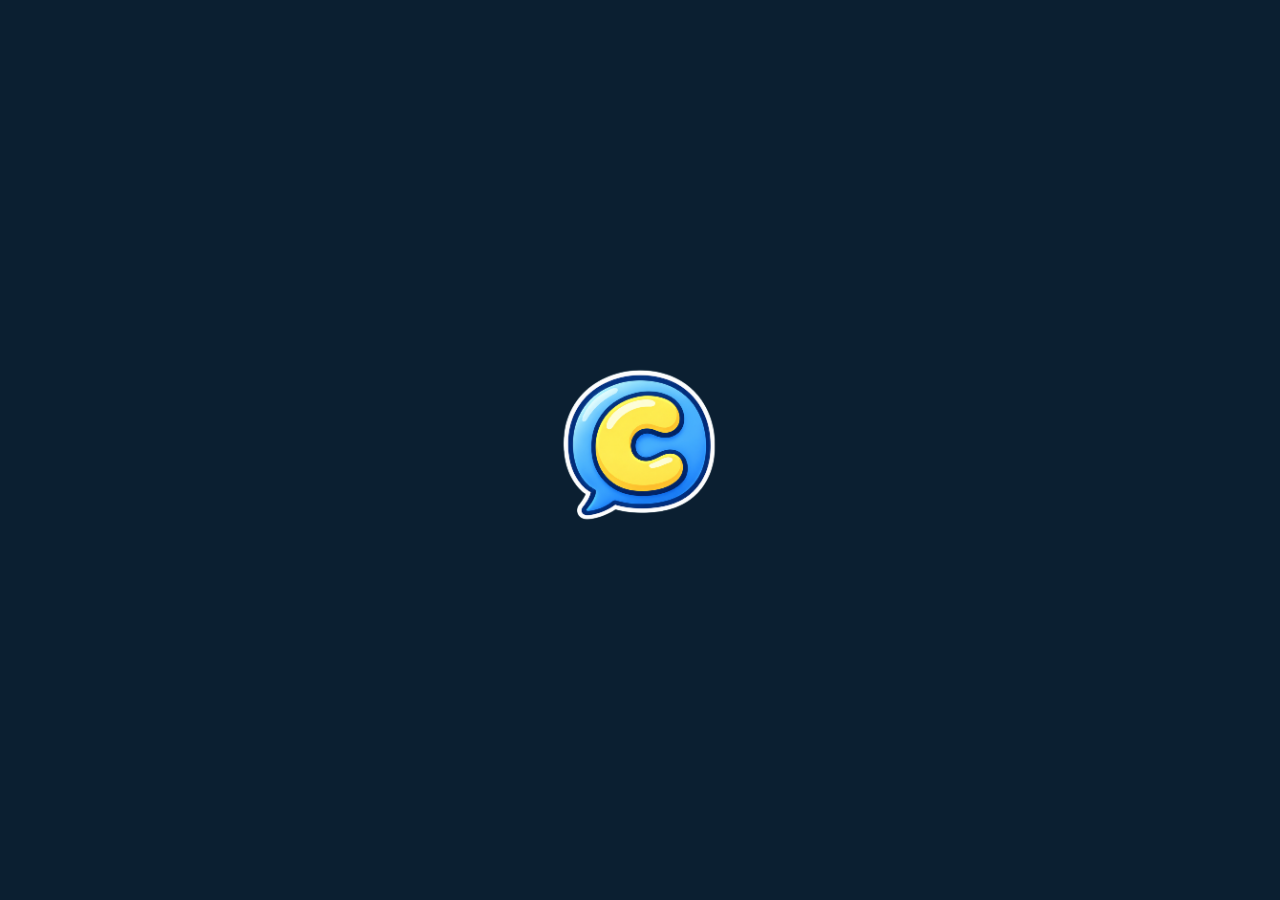
<file: senior-nao-letrado/index.html>
<!DOCTYPE html>
<html lang="pt-BR">
<head>
<meta charset="UTF-8">
<meta name="viewport" content="width=device-width, initial-scale=1.0, viewport-fit=cover">


<title>ComunicA — Sênior não letrado</title>

<style>
@import url('https://fonts.googleapis.com/css2?family=Manrope:wght@400;500;600;700;800&family=Nunito:wght@600;700;800;900&family=Plus+Jakarta+Sans:wght@400;500;600;700;800&display=swap');

:root {
  --sky-top: #bfe1ff;
  --sky-bottom: #edf8ff;
  --sky-glow: #dff3ff;
  --yellow: #f7c94d;
  --yellow-dark: #d9a314;
  --navy: #103d5d;
  --navy-soft: #ffffff;
  --card: #0d3556;
  --card-border: rgba(18, 60, 90, 0.16);
  --green: #1c5873;
  --red: #1c5873;
  --white: #ffffff;
  --radius: 18px;
  --font: 'Manrope', sans-serif;
  --font-title: 'Manrope', sans-serif;
}

body[data-theme="dark"] {
  --sky-top: #0b1f31;
  --sky-bottom: #102f48;
  --sky-glow: #173a56;
  --navy: #eff7ff;
  --navy-soft: #d4e6f5;
  --card: #17344d;
  --card-border: #3f6685;
  --white: #eff7ff;
  background: #0b1f31 !important;
  color: #eff7ff !important;
}

body[data-theme="dark"] #app,
body[data-theme="dark"] .app {
  color: #eff7ff;
}

body[data-theme="dark"] .splash-screen {
  background: #0b1f31 !important;
  color: #eff7ff;
}

body[data-theme="dark"] .form-block,
body[data-theme="dark"] .info-block,
body[data-theme="dark"] .word-card,
body[data-theme="dark"] .cat-card,
body[data-theme="dark"] .category-card,
body[data-theme="dark"] .fav-item,
body[data-theme="dark"] .challenge-card,
body[data-theme="dark"] .profile-choice-card,
body[data-theme="dark"] .menu-btn {

  color: #eff7ff !important;
  border-color: #3f6685 !important;
}

body[data-theme="dark"] input,
body[data-theme="dark"] select,
body[data-theme="dark"] textarea,
body[data-theme="dark"] .phrase-bar {
  background: #0f293e !important;
  color: #eff7ff !important;
  border-color: #4f7898 !important;
}

body[data-theme="dark"] .word-card .label,
body[data-theme="dark"] .word-card .description,
body[data-theme="dark"] .cat-card .label,
body[data-theme="dark"] .cat-card .count,
body[data-theme="dark"] .menu-title,
body[data-theme="dark"] .menu-sub,
body[data-theme="dark"] label,
body[data-theme="dark"] p {
  color: #eff7ff !important;
}

* {
  box-sizing: border-box;
  margin: 0;
  padding: 0;
  -webkit-tap-highlight-color: transparent;
}

html {
  font-size: calc(100% * var(--a11y-scale, 1));
}

button,
[role="button"],
[data-go],
[data-word],
[data-category],
.menu-btn,
.word-card,
.cat-card,
.about-link,
.back-link {
  touch-action: manipulation;
}

html,
body {
   width: 100%;
    min-height: 100%;
    margin: 0;
    padding: 0;
    background: linear-gradient(180deg, var(--sky-top) 0%, var(--sky-glow) 26%, var(--sky-bottom) 100%);
    color: var(--navy);
}
#app {
    width: 100%;
    max-width: none;
    min-height: 100vh;
    border: none;
    outline: none;
    box-shadow: none;
    background: transparent;
}

body,.bg-outras{
    font-family: var(--font);
    background-image: none !important;
    background-size: auto;
    background-position: center;
    background-repeat: no-repeat;
    background-attachment: fixed;
    
    color: var(--navy);
    min-height: 100vh;
    display: flex;
    justify-content: center;
    overflow-x: hidden;
}



#app,
.app {
  width: 100%;
  max-width: 900px;
  min-height: 100vh;
  position: relative;
  display: flex;
  flex-direction: column;
  padding: clamp(12px, 3vw, 32px);
}
.topbar{
  display: flex;
  gap: 0.5rem;
}

.topbar,
.app-header {
  width: 100%;
  display: flex;
  align-items: center;
  justify-content: space-between;
  padding: 8px 0 14px;
}

.topbar-title {
  font-family: var(--font-title);
  font-size: 18px;
  font-weight: 800;
  color: var(--white);
  text-shadow: 0 1px 3px rgba(0, 0, 0, 0.5);
  text-align: center;
}

.icon-btn,
.profile-btn {
  width: 44px;
  height: 44px;
  border: none;
  border-radius: 50%;
  background: rgba(255, 255, 255, 0.9);
  display: flex;
  align-items: center;
  justify-content: center;
  font-size: 20px;
  cursor: pointer;
  color: var(--navy);
  box-shadow: 0 4px 8px rgba(23, 58, 94, 0.15);
  backdrop-filter: blur(5px);
  transition: transform 0.15s ease, background 0.15s ease;
}

.icon-btn:hover,
.profile-btn:hover {
  transform: scale(1.05);
}

.icon-btn:active,
.profile-btn:active {
  transform: scale(0.94);
}


.home-hero {
  width: 100%;
  display: flex;
  justify-content: center;
  margin-top: 8px;
  margin-bottom: 12px;
}


.hero-cover-img {
  width: 100%;
  max-width: 430px;
  height: auto;
  display: block;
  border-radius: 18px;
  object-fit: contain;
}

.menu {
  margin-top: 10px;
  display: flex;
  flex-direction: column;
  gap: 10px;
  width: 100%;
}

.home-screen {
  
  display: grid;
  justify-content: center;
  text-align: left;
  gap:2rem
}

.brand-intro {
  margin: 12px 0 26px;
  padding: 10px 4px;
}

.brand-intro h1 {
  margin: 0;
  color: var(--navy);
  font-family: var(--font-title);
  font-size: clamp(34px, 8vw, 52px);
  font-weight: 900;
  letter-spacing: -0.055em;
  text-shadow: 0 8px 24px rgba(16, 61, 93, 0.12);
}

.brand-intro p {
  margin: 10px 0 0;
  color: rgba(16, 61, 93, 0.8);
  font-size: 15px;
  font-weight: 700;
}

.menu-btn.primary,
.card.yellow,
.action-btn.primary {
  background: linear-gradient(135deg, rgba(255,255,255,0.9), rgba(190,225,255,0.8));
  border-color: rgba(16, 61, 93, 0.12);
}

.menu-btn,
.card,
.word-card,
.phrase-card,
.profile-card,
.history-card {
  box-shadow: 0 4px 14px rgba(28, 88, 115, 0.09);
  
}

.topbar-title {
  color: var(--white);
  text-shadow: none;
}


.menu-btn,
.card {
  width: 100%;
  display: flex;
  align-items: center;
  gap: 10px;

  border: 1px solid rgba(17, 62, 96, 0.08);
  border-radius: 22px;
  padding: 14px 16px;
  cursor: pointer;
  transition: transform 0.12s ease, box-shadow 0.12s ease, filter 0.12s ease;
  text-align: left;
  text-decoration: none;
  color: var(--navy);
  background: rgba(255, 255, 255, 0.7);
  backdrop-filter: blur(8px);
  box-shadow: 0 10px 25px rgba(16, 61, 93, 0.08);
  font-family: var(--font);
}

.menu-btn:hover,
.card:hover {
  transform: translateY(-2px);
  box-shadow: 0 16px 30px rgba(16, 61, 93, 0.12);
}

.menu-btn:active,
.card:active {
  transform: scale(0.98);
}

.menu-btn.primary {
  background: linear-gradient(135deg, rgba(255,255,255,0.95), rgba(195,229,255,0.82));
  border-color: rgba(16, 61, 93, 0.12);
}



.menu-emoji,
.card-icon {
  width: 32px;
  display: flex;
  align-items: center;
  justify-content: center;
  font-size: 24px;
  text-align: center;
}

.line-menu-icon {
  position: relative;
  width: 30px;
  height: 30px;
  flex: 0 0 30px;
}

.line-menu-icon::before,
.line-menu-icon::after {
  position: absolute;
  box-sizing: border-box;
  content: '';
}

.icon-message::before { inset: 4px 3px 7px; border: 2px solid var(--white); border-radius: 7px; }
.icon-message::after { bottom: 4px; left: 8px; width: 7px; height: 7px; border-bottom: 2px solid var(--white); border-left: 2px solid var(--white); transform: rotate(-45deg); }
.icon-favorite::before { inset: 0; color: var(--white); font-size: 31px; line-height: 28px; text-align: center; content: '☆'; }
.icon-library::before { top: 3px; left: 5px; width: 20px; height: 24px; border: 2px solid var(--white); border-radius: 3px; }
.icon-library::after { top: 9px; left: 10px; width: 10px; height: 2px; background: var(--white); box-shadow: 0 5px 0 var(--white), 0 10px 0 var(--white); }
.icon-settings::before { top: 7px; left: 7px; width: 16px; height: 16px; border: 2px solid var(--white); border-radius: 50%; box-shadow: 0 -6px 0 -4px var(--white), 0 6px 0 -4px var(--white), 6px 0 0 -4px var(--white), -6px 0 0 -4px var(--white); }
.icon-challenge::before { inset: 3px; border: 2px solid var(--white); border-radius: 50%; }
.icon-challenge::after { top: 12px; left: 12px; width: 6px; height: 6px; background: var(--white); border-radius: 50%; }

.profile-outline { position: relative; display: block; width: 20px; height: 20px; border: 2px solid var(--white); border-radius: 50%; }
.profile-outline::before, .profile-outline::after { position: absolute; left: 50%; box-sizing: border-box; content: ''; transform: translateX(-50%); }
.profile-outline::before { top: 3px; width: 6px; height: 6px; border: 1.5px solid var(--white); border-radius: 50%; }
.profile-outline::after { bottom: 2px; width: 11px; height: 6px; border: 1.5px solid var(--white); border-radius: 7px 7px 3px 3px; }

.app-line-icon {
  width: 21px;
  height: 21px;
  fill: none;
  stroke: var(--white);
  stroke-linecap: round;
  stroke-linejoin: round;
  stroke-width: 1.8;
}

.menu-text,
.card-text {
  flex: 1;
}

.menu-title,
.card-text h3 {
  font-family: var(--font-title);
  font-size: 14px;
  line-height: 1.1;
  color: var(--white);
  font-weight: 800;
  margin: 0 0 2px;
}

.menu-sub,
.card-text p {
  font-size: 11px;
  line-height: 1.2;
  color: var(--navy-soft);
  font-weight: 600;
  margin: 0;
}

.menu-arrow,
.chevron {
  font-size: 20px;
  color: var(--navy-soft);
  margin-left: 6px;
}

.about-link {
  text-align: center;
  margin-top: 14px;
  font-size: 13px;
  font-weight: 800;
  color: #ffffff;
  cursor: pointer;
  text-decoration: none;
  letter-spacing: 0.3px;
  text-shadow: 0 1px 4px rgba(0, 0, 0, 0.6);
}

.about-link:hover {
  text-decoration: underline;
}



.screen {
  width: 100%;
  padding: 4px 0 18px;
  flex: 1;
  display: flex;
  flex-direction: column;
}

.section-label {
  font-family: var(--font-title);
  font-size: 14px;
  font-weight: 800;
  color: var(--white);
  margin: 4px 0 10px;
  text-shadow: 0 1px 2px rgba(255, 255, 255, 0.6);
}

.favorites-screen {
  overflow-x: visible;
}

.favorites-heading {
  margin-top: 8px;
  margin-bottom: 12px;
}

.favorites-heading-words {
  margin-top: 24px;
}



.phrase-bar {
  width: 100%;
  background: #ffffff;
  border: 2px solid var(--card-border);
  border-radius: 16px;
  min-height: 60px;
  height: auto;
  padding: 8px 14px;
  display: flex;
  flex-wrap: wrap;
  gap: 8px;
  align-items: center;
  align-content: center;
  font-weight: 700;
  font-size: 17px;
  margin-bottom: 16px;
  box-shadow: 0 3px 8px rgba(23, 58, 94, 0.08);
}

.phrase-chip {
 
 
  display: inline-flex;
  align-items: center;
  justify-content: center;
  gap: 5px;
  line-height: 1;
  font-weight: 800;
  white-space: nowrap;

}
.phrase-chip span{
  color: #092B3B;
}

.phrase-placeholder {
  color: #123b4d6c;
  font-weight: 600;
  font-size: 15px;
  line-height: 1.3;
}


.layer-label {
  text-align: center;
  font-family: var(--font-title);
  font-weight: 800;
  font-size: 13px;
  color: #ffffff;
  text-shadow: 0 1px 3px rgba(0, 0, 0, 0.5);
  margin-bottom: 14px;
  letter-spacing: 0.5px;
}

.carousel-wrap {
  position: relative;
  display: flex;
  align-items: center;
  justify-content: center;
  gap: 8px;
  margin-bottom: 18px;
  min-height: 190px;
}

.input-mode-tabs {
  display: grid;
  grid-template-columns: 1fr 1fr;
  gap: 14px;
  width: min(100%, 720px);
  margin: 18px auto 20px;
}

.input-mode-tab {
  min-height: 76px;
  border: 3px solid rgba(255, 255, 255, 0.8);
  border-radius: 22px;
  background: rgba(255, 255, 255, 0.78);
  color: var(--navy);
  font: 800 clamp(17px, 3vw, 24px) var(--font);
  cursor: pointer;
  transition: transform 0.1s ease, background 0.15s ease, border-color 0.15s ease;
}

.input-mode-tab:hover { transform: translateY(-1px); }
.input-mode-tab:active { transform: scale(0.98); }
.input-mode-tab.active {
  background: var(--yellow);
  border-color: var(--yellow-dark);
  box-shadow: 0 8px 18px rgba(23, 58, 94, 0.22);
}

.input-mode-placeholder {
  min-height: 190px;
  width: 100%;
  margin-bottom: 18px;
  border: 2px dashed rgba(255, 255, 255, 0.75);
  border-radius: 22px;
  background: rgba(255, 255, 255, 0.22);
  display: flex;
  flex-direction: column;
  align-items: center;
  justify-content: center;
  gap: 6px;
  text-align: center;
  color: #ffffff;
}

.input-mode-placeholder-icon { font-size: 56px; line-height: 1; opacity: 0.9; }
.input-mode-placeholder strong { font-size: 17px; }
.input-mode-placeholder span { font-size: 12px; font-weight: 700; opacity: 0.9; }

.mode-choice-hint {
  margin: 0 auto 18px;
  text-align: center;
  color: rgba(255, 255, 255, 0.9);
  font-size: 13px;
  font-weight: 700;
}

.mode-choice-screen { min-height: 100vh; width: 100%; padding: 14px; display: flex; flex-direction: column; }
.mode-choice-back { align-self: flex-start; border: 0; border-radius: 999px; padding: 8px 13px; background: rgba(255,255,255,.94); color: var(--navy); font: 800 12px var(--font); cursor: pointer; }
.mode-choice-content { width: min(100%, 440px); margin: auto; display: flex; flex-direction: column; align-items: center; gap: 10px; text-align: center; }
.mode-choice-content h1 { margin: 0 0 4px; color: #fff; font-size: clamp(20px,3.5vw,28px); text-shadow: 0 2px 5px rgba(23,58,94,.4); }
.mode-choice-button { width: min(100%, 400px); min-height: 62px; border: 2px solid rgba(255,255,255,.9); border-radius: 15px; background: #fff; color: var(--navy); font: 900 clamp(16px,3vw,24px) var(--font); box-shadow: 0 5px 12px rgba(23,58,94,.2); cursor: pointer; transition: transform .15s ease, background .15s ease; }
.mode-choice-button:hover { transform: scale(1.02); background: #fff4c9; }
.mode-choice-button:active { transform: scale(.98); }

.mode-screen {
  position: fixed;
  inset: 0;
  z-index: 100;
  min-height: 100vh;
  width: 100%;
  padding: 24px;
  background: #1b364a;
  color: #ffffff;
  display: flex;
  flex-direction: column;
  overflow: auto;
}

.mode-screen-back {
  align-self: flex-start;
  border: 0;
  border-radius: 999px;
  padding: 12px 18px;
  background: rgba(255, 255, 255, 0.92);
  color: var(--navy);
  font: 800 15px var(--font);
  cursor: pointer;
}

.mode-screen-content {
  margin: auto;
  width: min(100%, 760px);
  min-height: 360px;
  border: 2px solid rgba(255, 255, 255, 0.22);
  border-radius: 28px;
  display: flex;
  flex-direction: column;
  align-items: center;
  justify-content: center;
  gap: 12px;
  text-align: center;
  background: #234b61;
}

.mode-screen-content .input-mode-placeholder-icon { font-size: 86px; }
.mode-screen-content h1 { margin: 0; font-size: clamp(28px, 5vw, 48px); }
.mode-screen-content p { margin: 0; font-size: 16px; font-weight: 700; opacity: 0.9; }

.circular-keyboard-reserved {
  width: min(100%, 620px);
  margin: auto;
  display: flex;
  flex-direction: column;
  align-items: center;
  gap: 14px;
  padding: 22px 18px 26px;
  border-radius: 28px;
  border: 2px solid rgba(255, 255, 255, 0.2);
  background: linear-gradient(180deg, rgba(255, 255, 255, 0.09), rgba(255, 255, 255, 0.02));
  box-shadow: 0 20px 44px rgba(9, 43, 59, 0.35);
  backdrop-filter: blur(8px);
  color: var(--white);
}

.circular-keyboard-reserved .campo {
  width: 100%;
  min-height: 56px;
  background: #ffffff;
  border: 2px solid var(--card-border);
  border-radius: 16px;
  padding: 10px 16px;
  display: flex;
  align-items: center;
  font-family: var(--font);
  font-weight: 800;
  font-size: 18px;
  color: #103d5d;
  text-shadow: 0 1px 1px rgba(255,255,255,0.45);
  box-shadow: 0 3px 8px rgba(23, 58, 94, 0.18);
}

.circular-keyboard-reserved .frases-prontas {
  width: 100%;
  display: flex;
  flex-wrap: nowrap;
  justify-content: flex-start;
  gap: 8px;
  min-height: 42px;
  overflow-x: auto;
  padding: 2px 1px 6px;
  scrollbar-width: thin;
}

.circular-keyboard-reserved .frase-pronta {
  border: 1.5px solid var(--card-border);
  border-radius: 999px;
  padding: 8px 14px;
  background: #ffffff;
  color: #103d5d !important;
  font: 700 13px var(--font);
  cursor: pointer;
  white-space: nowrap;
  flex: 0 0 auto;
  transition: background .15s ease, color .15s ease, transform .1s ease;
}

.circular-keyboard-reserved .frase-pronta[data-selecionada="true"] {
  background: #fff0b3;
  border-color: #d9a314;
  color: #103d5d !important;
}

.circular-keyboard-reserved .frases-prontas::before {
  content: attr(data-rotulo);
  align-self: center;
  color: #fff;
  font: 700 11px var(--font);
  opacity: .8;
  flex: 0 0 auto;
  margin-right: 2px;
}

.circular-keyboard-reserved .frase-pronta:hover,
.circular-keyboard-reserved .frase-pronta:focus-visible {
  background: var(--yellow);
  border-color: var(--yellow-dark);
  color: var(--navy);
  outline: none;
}

.teclado-area {
  position: relative;
  width: min(530px, 100%);
  height: auto;
  max-width: 100%;
  aspect-ratio: 1 / 1;
  margin: 12px 0 10px;
}

.teclado-area .teclado,
.teclado-area .anel,
.teclado-area .satelites {
  position: absolute;
  inset: 0;
}

.teclado-area .anel {
  margin: auto;
  border-radius: 50%;
  transition: opacity .25s ease, transform .25s ease, background .2s ease;
}

/* Argola de sugestões (autocomplete): fica por fora e só aparece depois da
   primeira palavra-chave escolhida, crescendo ao redor da argola interna. */
.anel-externo {
  width: 85%;
  height: 85%;
  background: linear-gradient(180deg, rgba(255,255,255,0.78), rgba(238,246,252,0.68));
  border: 2px solid var(--card-border);
  box-shadow: 0 10px 26px rgba(9, 43, 59, 0.28);
  opacity: 0;
  transform: scale(0.85);
  pointer-events: none;
}

.anel-externo.visivel {
  opacity: 1;
  transform: scale(1);
  pointer-events: auto;
}

/* Argola de palavras-chave: fica por dentro e sempre visível. */
.anel-meio {
  width: 60%;
  height: 60%;
  background: var(--card);
  border: 2px solid rgba(255, 255, 255, 0.16);
  box-shadow: 0 12px 30px rgba(9, 43, 59, 0.45), inset 0 0 0 1px rgba(255, 255, 255, 0.04);
}

.cunha {
  position: absolute;
  inset: 0;
  border-radius: inherit;
  opacity: 0;
  pointer-events: none;
  transition: opacity .16s ease;
}

.cunha.ativa {
  opacity: 1;
}

/* Botão "Aa" no centro da argola inicial: alterna a argola de fora entre
   sugestões de palavras e um teclado alfabético. */
.buraco-central {
  position: absolute;
  top: 50%;
  left: 50%;
  width: 28%;
  height: 28%;
  border: 0;
  border-radius: 50%;
  background: #ffffff;
  color: var(--navy);
  font: 800 15px var(--font);
  cursor: pointer;
  transform: translate(-50%, -50%);
  box-shadow: 0 4px 10px rgba(9, 43, 59, 0.28);
  transition: background .15s ease, color .15s ease;
}

.buraco-central.ativo {
  background: var(--yellow);
  color: var(--navy);
  box-shadow: 0 4px 12px rgba(174, 129, 0, 0.35);
}

.buraco-central:focus,
.buraco-central:focus-visible {
  outline: 3px solid var(--yellow);
  outline-offset: 2px;
}

/* "Aa" da aba Personalizar é um <span>, não um <button>: centraliza o texto. */
.buraco-central.personalize-wheel-center {
  display: flex;
  align-items: center;
  justify-content: center;
  padding: 0;
  line-height: 1;
  text-align: center;
}

.tecla {
  position: absolute;
  z-index: 1;
  display: grid;
  place-items: center;
  width: 52px;
  height: 52px;
  padding: 3px;
  border: 0;
  border-radius: 50%;
  outline: none;
  background: transparent;
  color: var(--white);
  font: 700 11px/1.05 var(--font);
  text-align: center;
  overflow-wrap: anywhere;
  cursor: pointer;
  transition: color .12s ease;
}

.anel-externo .tecla { font-size: 12px; color: #103d5d; text-shadow: 0 1px 2px rgba(255,255,255,0.9); }
.anel-meio .tecla { font-size: 10px; color: #ffffff; }

/* Teclas menores para caber as 26 letras do modo alfabético na argola de dentro. */
.tecla-compacta {
  width: 32px;
  height: 32px;
  padding: 2px;
}
.anel-meio .tecla-compacta { font-size: 13px; }

/* Indicação visual de foco, essencial para navegar com as setas do teclado físico.
   O destaque principal é o setor (cunha) atrás da tecla; aqui só garantimos contraste do texto. */
.tecla:focus,
.tecla:focus-visible {
  outline: none;
  color: var(--navy);
}

.satelites {
  z-index: 2;
  pointer-events: none;
}

.satelite {
  position: absolute;
  width: 54px;
  height: 54px;
  border: 0;
  border-radius: 50%;
  background: rgba(255, 255, 255, 0.92);
  color: var(--navy);
  font: 800 10px var(--font);
  cursor: pointer;
  opacity: 0;
  pointer-events: none;
  box-shadow: 0 4px 10px rgba(9, 43, 59, 0.28);
  /* left/top são calculados em JS (posicionarMenuOrbital), com a mesma
     trigonometria usada nas teclas, para encaixar exatamente na
     circunferência da argola visível no momento. */
  transform: translate(-50%, -50%);
  transition: left .2s ease, top .2s ease, opacity .16s ease, background .2s ease, color .2s ease;
}

.satelites.ativo .satelite {
  opacity: 1;
  pointer-events: auto;
}

.satelite:hover,
.satelite:focus-visible {
  background: var(--yellow);
  color: var(--navy);
  outline: 3px solid var(--yellow-dark);
  outline-offset: 2px;
}

.satelite-destaque {
  background: var(--yellow);
  color: var(--navy);
  border: 1px solid var(--yellow-dark);
}

@media (max-width: 420px) {
  .teclado-area { width: 300px; height: 300px; }
  .satelite { width: 46px; height: 46px; font-size: 9px; }
}

@media (max-width: 350px) {
  .teclado-area { width: 270px; height: 270px; }
}

.carousel-full-screen { position: fixed; inset: 0; z-index: 100; overflow: auto; min-height: 100vh; padding: 18px 24px 28px; background: linear-gradient(180deg, rgba(255,255,255,.1), rgba(23,58,94,.3)), url('../img/imagem-adulto.jpg') center / cover no-repeat; }
.carousel-full-topbar { width: min(100%, 1100px); margin: 0 auto; display: flex; align-items: center; justify-content: space-between; }
.carousel-full-content { width: min(100%, 1020px); margin: 12px auto 0; }
.carousel-full-content .section-label, .carousel-full-content .layer-label { color: #fff; }
.carousel-full-content .phrase-bar { margin-bottom: 18px; }
.carousel-full-content .carousel-wrap { min-height: 250px; margin-bottom: 18px; }
.carousel-full-content .carousel-card.center { width: 170px; height: 190px; }
.carousel-full-content .carousel-card.side { width: 110px; height: 140px; }
.carousel-full-content .confirm-btn { margin-bottom: 14px; }

.carousel-track {
  display: flex;
  align-items: center;
  justify-content: center;
  gap: 10px;
  width: 100%;
  overflow: visible;
}

.carousel-arrow {
  width: 40px;
  height: 40px;
  flex: 0 0 auto;
  border: 1px solid #dca707;
  border-radius: 50%;
  background: transparent;
  color: white;
  font-size: 24px;
  font-weight: 800;
  cursor: pointer;
  box-shadow: 0 3px 8px rgba(23, 58, 94, 0.18);
  transition: transform 0.1s ease;
}

.carousel-arrow:active {
  transform: scale(0.9);
}

.carousel-arrow:disabled {
  opacity: 0.35;
  cursor: default;
}

.carousel-card {
  flex: 0 0 auto;
  background: var(--card);
  border: 2px solid var(--card-border);
  border-radius: 18px;
  display: flex;
  flex-direction: column;
  align-items: center;
  justify-content: center;
  gap: 6px;
  cursor: pointer;
  transition:
    transform 0.18s ease,
    opacity 0.18s ease,
    border-color 0.18s ease,
    box-shadow 0.18s ease;
  backdrop-filter: blur(4px);
  user-select: none;
}

.carousel-card.side {
  width: 78px;
  height: 110px;
  opacity: 0.55;
  transform: scale(0.82);
}

.carousel-card.side .emoji {
  font-size: 26px;
}

.carousel-card.side .label {
  font-size: 11px;
}

.carousel-card.center {
  width: 120px;
  height: 150px;
  opacity: 1;
  transform: scale(1);
  border-color: var(--yellow-dark);
  background: var(--yellow);
  box-shadow: 0 6px 16px rgba(23, 58, 94, 0.25);
}

.carousel-card.center .emoji {
  font-size: 42px;
}

.carousel-card.center .label {
  font-size: 15px;
}

.carousel-card .emoji {
  line-height: 1;
}

.carousel-card .label {
  font-family: var(--font-title);
  font-weight: 800;
  text-align: center;
  color: var(--white);
  padding: 0 4px;
}

.carousel-card:hover {
  transform: scale(0.9);
}

.carousel-card.center:hover {
  transform: scale(1.04);
}

.carousel-card.empty {
  visibility: hidden;
}

/* No carrossel, mostrar somente o texto das palavras. */
.carousel-card .emoji {
  display: none !important;
}


.confirm-btn {
  width: 100%;
  background: var(--yellow);
  color: #ffffff;
  border: none;
  border-radius: 16px;
  padding: 14px;
  font-family: var(--font);
  font-weight: 800;
  font-size: 16px;
  cursor: pointer;
  margin-bottom: 10px;
 border: 1px solid #ae8100;
  transition: transform 0.1s ease, opacity 0.15s ease;
}

.confirm-btn:active {
  transform: scale(0.98);
}

.confirm-btn:disabled {
  opacity: 0.45;
  cursor: not-allowed;
}


.action-row {
  width: 100%;
  display: flex;
  flex-wrap: wrap;
  gap: 10px;
  margin-bottom: 16px;
 
}

.action-row button {
  flex: 1;
  min-width: 0;
  border:1px solid var(--card-border);
  background: transparent;
  color: white;
  border-radius: 12px;
  padding: 10px 6px;
  font-family: var(--font);
  font-weight: 800;
  font-size: 13px;
  cursor: pointer;
  transition: transform 0.1s ease;
}

@media (max-width: 560px) {
  .action-row button {
    flex: 1 1 calc(50% - 5px);
  }

  .action-row .btn-speak,
  .action-row .btn-fav {
    flex-basis: calc(33.333% - 7px);
  }
}

.action-row button:active {
  transform: scale(0.96);
}



.word-card {
  position: relative;
}

.favorite-toggle {
  position: absolute;
  top: 6px;
  right: 6px;
  border: 0;
  background: transparent;
  color: var(--navy);
  font-size: 18px;
  line-height: 1;
  padding: 2px;
  cursor: pointer;
}

.favorite-toggle.is-favorite {
  color: var(--yellow-dark);
}

#feedbackText::placeholder {
  color: #ffffff !important;
  opacity: 0.78 !important;
}

.word-favorite-remove {
  position: absolute;
  top: 8px;
  right: 8px;
  z-index: 2;
  width: 30px;
  height: 30px;
  border: 0;
  border-radius: 999px;
  background: rgba(255, 255, 255, 0.92);
  color: #c0392b;
  font-size: 15px;
  font-weight: 900;
  line-height: 1;
  cursor: pointer;
  display: inline-flex;
  align-items: center;
  justify-content: center;
}

.speak-btn {
  width: 100%;
  display: flex;
  align-items: center;
  justify-content: center;
  gap: 8px;
  background: var(--navy);
  color: #ffffff;
  border: none;
  border-radius: 16px;
  padding: 14px;
  font-family: var(--font);
  font-weight: 800;
  font-size: 17px;
  cursor: pointer;
  margin-bottom: 14px;
  box-shadow: 0 4px 10px rgba(76, 175, 125, 0.35);
  transition: transform 0.1s ease, opacity 0.15s ease;
}

.speak-btn:active {
  transform: scale(0.98);
}

.speak-btn:disabled {
  opacity: 0.5;
  cursor: not-allowed;
}

.hint {
  text-align: center;
  font-size: 12px;
  font-weight: 700;
  color: #ffffff;
  text-shadow: 0 1px 3px rgba(0, 0, 0, 0.5);
  margin-top: auto;
  padding-top: 10px;
}



.back-link {
  display: inline-flex;
  align-items: center;
  gap: 6px;
  font-weight: 800;
  color: #ffffff;
  margin-bottom: 6px;
  cursor: pointer;
  font-size: 14px;
  width: max-content;
  padding: 5px;
  border-radius: 20px;
  text-shadow: 0 1px 3px rgba(0, 0, 0, 0.5);
}

.back-link:hover {
  text-decoration: underline;
}

.cat-grid {
  width: 100%;
  display: grid;
  grid-template-columns: repeat(2, 1fr);
  gap: 12px;
}

.cat-card {
  background: transparent;
  border: 2px solid var(--card-border);
  border-radius: 18px;
  padding: 16px 10px;
  text-align: center;
  cursor: pointer;
  box-shadow: 0 3px 8px rgba(23, 58, 94, 0.1);
  backdrop-filter: blur(4px);
  transition: transform 0.1s ease;
}

.cat-card:hover {
  transform: translateY(-2px);
}

.cat-card:active {
  transform: scale(0.97);
}

.cat-card .emoji {
  font-size: 34px;
  display: block;
  margin-bottom: 6px;
}

.cat-card .label {
  font-family: var(--font-title);
  font-weight: 800;
  font-size: 14px;
  color: var(--white);
}

.cat-card .count {
  font-size: 11.5px;
  color: var(--navy-soft);
  font-weight: 600;
}



.word-grid {
  width: 100%;
  display: grid;
  grid-template-columns: repeat(3, 1fr);
  gap: 10px;
  margin-bottom: 10px;
}

.word-card {
  min-height: 150px;
  background: var(--card);
  border: 2px solid var(--card-border);
  border-radius: 16px;
  padding: 12px 6px;
  display: flex;
  flex-direction: column;
  align-items: center;
  justify-content: center;
  gap: 7px;
  cursor: pointer;
  font-family: var(--font);
  box-shadow: 0 3px 8px rgba(23, 58, 94, 0.1);
  backdrop-filter: blur(4px);
  transition:
    transform 0.1s ease,
    background 0.1s ease;
}

.word-card:hover {
  transform: translateY(-2px);
}

.word-card:active {
  transform: scale(0.95);
}

.word-card .emoji {
  font-size: 30px;
  line-height: 1;
}

.word-card .label {
  font-family: var(--font-title);
  font-weight: 800;
  font-size: 14px;
  text-align: center;
  color: var(--white);
}

.word-card .description {
  font-size: 10px;
  color: var(--navy-soft);
  text-align: center;
  line-height: 1.15;
  padding: 0 4px;
}

.word-card.selected {
  background: var(--yellow);
  border-color: var(--yellow-dark);
}

.word-card::after {
  content: '☆';
  font-size: 18px;
  color: var(--navy);
  margin-top: 2px;
}



.fav-item {
  width: 100%;
  background: var(--card);
  border: 2px solid var(--card-border);
  border-radius: 16px;
  padding: 12px 14px;
  margin-bottom: 10px;
  display: flex;
  align-items: center;
  gap: 10px;
  backdrop-filter: blur(4px);
  box-shadow: 0 4px 12px rgba(16, 61, 93, 0.12);
}

.fav-item .txt {
  flex: 1;
  min-width: 0;
  font-weight: 700;
  color: var(--white);
  line-height: 1.35;
  overflow-wrap: anywhere;
}

.fav-actions {
  display: flex;
  align-items: center;
  gap: 6px;
  flex: 0 0 auto;
}

.fav-item button {
  background: var(--yellow);
  border: none;
  border-radius: 10px;
  padding: 8px 10px;
  font-weight: 800;
  cursor: pointer;
  color: var(--navy);
}

.fav-speak {
  min-width: 58px;
}

.fav-remove {
  background: none !important;
  color: var(--red) !important;
  font-size: 16px;
  min-width: 34px;
  min-height: 34px;
  padding: 6px !important;
}

.empty-state {
  text-align: center;
  color: #ffffff;
  font-weight: 700;
  padding: 40px 20px;
  text-shadow: 0 1px 3px rgba(0, 0, 0, 0.5);
}



.form-block {
  width: 100%;
  background: transparent;
  border: 2px solid var(--card-border);
  border-radius: 18px;
  padding: 16px;
  margin-bottom: 16px;
  backdrop-filter: blur(4px);
}

.form-block h3 {
  margin: 0 0 10px;
  font-family: var(--font-title);
  font-size: 15px;
  font-weight: 800;
  color: var(--white);
}

.form-row {
  width: 100%;
  display: flex;
  gap: 8px;
  margin-bottom: 10px;
}

.form-row input,
.form-row select {
  min-width: 0;
  flex: 1;
  border: 2px solid var(--card-border);
  border-radius: 10px;
  padding: 10px;
  font-family: var(--font);
  font-weight: 600;
  font-size: 14px;
  color: var(--white);
  background: #ffffff;
}

.form-row input:focus,
.form-row select:focus {
  outline: none;
  border-color: var(--yellow-dark);
}

.emoji-row {
  display: flex;
  flex-wrap: wrap;
  gap: 6px;
  margin-bottom: 10px;
}

.emoji-pick {
  font-size: 22px;
  background: #ffffff;
  border: 2px solid var(--card-border);
  border-radius: 10px;
  padding: 6px 8px;
  cursor: pointer;
  transition: transform 0.1s ease;
}

.emoji-pick:hover {
  transform: scale(1.05);
}

.emoji-pick.chosen {
  border-color: var(--yellow-dark);
  background: var(--sky-top);
}

.submit-btn {
  width: 100%;
  background: var(--navy);
  color: #ffffff;
  border: none;
  border-radius: 12px;
  padding: 12px;
  font-family: var(--font);
  font-weight: 800;
  cursor: pointer;
  transition: transform 0.1s ease;
}

.submit-btn:active {
  transform: scale(0.98);
}

.custom-list {
  display: flex;
  flex-wrap: wrap;
  gap: 8px;
  margin-top: 8px;
}

.custom-chip {
  background: #ffffff;
  border: 1.5px solid var(--card-border);
  border-radius: 20px;
  padding: 6px 12px;
  font-size: 13px;
  font-weight: 700;
  display: flex;
  align-items: center;
  gap: 6px;
}

.custom-chip .x {
  appearance: none;
  border: 0;
  border-radius: 999px;
  background: transparent;
  color: var(--red);
  cursor: pointer;
  font: inherit;
  font-weight: 900;
  line-height: 1;
  min-width: 44px;
  min-height: 44px;
  padding: 6px;
  display: inline-flex;
  align-items: center;
  justify-content: center;
}
.custom-chip .x:hover,
.custom-chip .x:focus-visible {
  background: #ffe5e5;
  color: #a6261d;
}



.challenge-card {
  width: 100%;
  background: var(--card);
  border: 2px solid var(--card-border);
  border-radius: 18px;
  padding: 20px;
  text-align: center;
  margin-bottom: 16px;
  backdrop-filter: blur(4px);
}

.challenge-card .emoji {
  font-size: 44px;
  line-height: 1;
}

.challenge-card p {
  font-weight: 700;
  font-size: 16px;
  color:white;
  margin-bottom: 0;
}

.stars {
  text-align: center;
  font-family: var(--font-title);
  font-weight: 800;
  font-size: 18px;
  margin-bottom: 10px;
  color: var(--yellow);
  text-shadow: 0 1px 3px rgba(0, 0, 0, 0.5);
}



.info-block {
  width: 100%;
  background: var(--card);
  border: 2px solid var(--card-border);
  border-radius: 18px;
  padding: 16px;
  margin-bottom: 12px;
  font-weight: 600;
  line-height: 1.5;
  font-size: 14px;
  color: var(--navy);
  backdrop-filter: blur(4px);
}

.profile-stat {
  display: flex;
  justify-content: space-between;
  align-items: center;
  padding: 10px 0;
  border-bottom: 1px solid var(--card-border);
  font-weight: 700;
  color: var(--white);
}


.toast {
  position: fixed;
  bottom: 24px;
  left: 50%;
  transform: translateX(-50%);
  background: var(--navy);
  color: #ffffff;
  padding: 12px 20px;
  border-radius: 14px;
  font-weight: 700;
  box-shadow: 0 6px 16px rgba(0, 0, 0, 0.25);
  z-index: 50;
  opacity: 0;
  transition: opacity 0.25s ease;
  max-width: 90%;
  text-align: center;
  pointer-events: none;
}

.toast.show {
  opacity: 1;
}

body[data-theme="dark"] .toast {
  background: #10283d !important;
  color: #f1f7ff !important;
  border: 2px solid #8ddff0 !important;
  box-shadow: 0 6px 16px rgba(0, 0, 0, .45) !important;
}


@media (max-width: 420px) {

  #app,
  .app {
    padding: 12px;
  }

  .word-grid {
    grid-template-columns: repeat(3, 1fr);
    gap: 8px;
  }

  .word-card {
    min-height: 140px;
    padding: 10px 4px;
  }

  .word-card .emoji {
    font-size: 27px;
  }

  .word-card .label {
    font-size: 12px;
  }

  .word-card .description {
    font-size: 9px;
  }

  .action-row {
    gap: 7px;
  }

  .action-row button {
    font-size: 12px;
    padding: 10px 4px;
  }

  .carousel-card.center {
    width: 108px;
    height: 138px;
  }

  .carousel-card.center .emoji {
    font-size: 36px;
  }

  .carousel-card.side {
    width: 68px;
    height: 98px;
  }

  .carousel-card.side .emoji {
    font-size: 23px;
  }

  .carousel-card.side .label {
    font-size: 10px;
  }

  .carousel-arrow {
    width: 36px;
    height: 36px;
  }
}

@media (max-width: 350px) {

  .word-card {
    min-height: 130px;
  }

  .word-card .emoji {
    font-size: 25px;
  }

  .word-card .label {
    font-size: 11px;
  }

  .phrase-bar {
    min-height: 56px;
    padding: 7px 10px;
  }

  .carousel-card.center {
    width: 96px;
    height: 128px;
  }

  .carousel-card.side {
    width: 60px;
    height: 90px;
  }

  .carousel-track {
    gap: 5px;
  }

  .carousel-wrap {
    gap: 4px;
  }
}



@media (min-width: 600px) {
  .home-screen {
    padding-top: clamp(48px, 8vh, 100px);
  }

  .topbar-title {
    font-size: 22px;
  }

  .menu {
    max-width: 760px;
    margin-left: auto;
    margin-right: auto;
    gap: 14px;
  }

  .menu-btn {
    padding: 16px 20px;
  }

  .menu-title {
    font-size: 17px;
  }

  .menu-sub {
    font-size: 13px;
  }

  .cat-grid {
    grid-template-columns: repeat(3, 1fr);
    gap: 16px;
  }

  .word-grid {
    grid-template-columns: repeat(4, 1fr);
    gap: 14px;
  }

  .word-card {
    min-height: 160px;
  }

  .screen {
    max-width: 820px;
    width: 100%;
    margin-left: auto;
    margin-right: auto;
  }
}

@media (min-width: 900px) {
  .word-grid {
    grid-template-columns: repeat(5, 1fr);
  }
}

/* Acabamento da identidade: fundo azul-claro, superfícies brancas e relevo suave. */
.icon-btn,
.profile-btn,
.menu-btn,
.card,
.word-card,
.phrase-card,
.category-card,
.profile-card,
.history-card,
.action-btn {
  box-shadow: 0 8px 20px rgba(28, 88, 115, 0.16);
}

.menu-btn.primary,
.card.yellow,
.action-btn.primary {
  color: var(--white);
  box-shadow: 0 10px 22px rgba(174, 129, 0, 0.22);
}



#app input,
#app select,
#app textarea,
#app .word-card,
#app .phrase-card,
#app .category-card,
#app .profile-card,
#app .history-card {
  background: #123b4d;
  border-color: rgba(212, 234, 251, 0.32);
}

#app .icon-btn,
#app .profile-btn {
  background: #123b4d;
  border: 1px solid rgba(212, 234, 251, 0.5);
}

#app :is(button, [role="button"], input, select, textarea):focus-visible {
  outline: 3px solid var(--yellow);
  outline-offset: 3px;
}


/* ===== Ajustes do teclado circular e menu orbital ===== */
/*
   No teclado circular o foco do navegador e o hover NÃO devem criar uma
   segunda seleção visual. A única indicação de seleção da tecla é a cunha
   amarela clara desenhada atrás dela por mostrarCunha().
*/
.teclado-area .tecla:hover,
.teclado-area .tecla:focus,
.teclado-area .tecla:focus-visible,
.teclado-area .tecla.accessibility-focus,
.teclado-area .tecla.scan-active {
  outline: none !important;
  outline-offset: 0 !important;
  box-shadow: none !important;
  border: 0 !important;
  background: transparent !important;
  transform: translate(-50%, -50%) !important;
}

/* Evita que regras gerais de acessibilidade desenhem um círculo extra
   sobre as teclas do teclado circular. */
#app .teclado-area .tecla:hover,
#app .teclado-area .tecla:focus-visible,
#app .teclado-area .tecla.accessibility-focus,
#app .teclado-area .tecla.scan-active {
  outline: none !important;
  box-shadow: none !important;
  background: transparent !important;
}

/* O botão central Aa precisa permanecer legível em qualquer estado. */
.teclado-area .buraco-central,
.teclado-area .buraco-central:hover,
.teclado-area .buraco-central:focus,
.teclado-area .buraco-central:focus-visible,
.teclado-area .buraco-central.accessibility-focus {
  color: #103d5d !important;
  text-shadow: none !important;
}

.teclado-area .buraco-central.ativo {
  color: #103d5d !important;
}


/* O menu fica levemente translúcido, mas mantém contraste suficiente antes do foco. */
.satelite {
  background: rgba(255, 255, 255, 0.78);
  color: #103d5d;
  border: 1px solid rgba(16, 61, 93, 0.22);
  backdrop-filter: blur(7px);
  -webkit-backdrop-filter: blur(7px);
  text-shadow: none;
}

.satelite:focus,
.satelite:focus-visible {
  background: rgba(247, 201, 77, 0.96);
  color: #103d5d;
}

/* O texto do menu principal também permanece legível antes da seleção. */
.menu-btn .menu-title,
.menu-btn .menu-sub,
.menu-btn .menu-arrow {
  color: #103d5d;
}

.menu-btn {
  background: rgba(255, 255, 255, 0.72);
  border-color: rgba(16, 61, 93, 0.18);
}

/* Os satélites seguem o mesmo arco angular da argola externa,
   mas ficam um pouco mais afastados dela para evitar sobreposição. */
.satelites {
  overflow: visible;
}

@media (max-width: 420px) {
  .satelite {
    width: 44px;
    height: 44px;
    font-size: 9px;
  }

  .teclado-area .anel-externo .tecla {
    width: 56px;
    height: 56px;
    padding: 3px;
    border: 1px solid rgba(16, 61, 93, 0.28);
    border-radius: 50%;
    background: rgba(255, 255, 255, 0.96);
    box-shadow: 0 2px 7px rgba(9, 43, 59, 0.24);
    color: #103d5d;
    font-size: 13px;
    font-weight: 800;
    line-height: 1.1;
    text-shadow: none;
  }

  #app .teclado-area .anel-externo .tecla:hover,
  #app .teclado-area .anel-externo .tecla:focus,
  #app .teclado-area .anel-externo .tecla:focus-visible {
    border: 1px solid rgba(16, 61, 93, 0.28) !important;
    background: rgba(255, 255, 255, 0.96) !important;
    color: #103d5d;
  }
}

/* ===== Layout Infantil ===== */
/* Ativado quando STATE.data.profile.layout === 'infantil'
   (automaticamente ao salvar idade de 0 a 14 anos, ou
   manualmente pelo botão na página de perfil). Deixa a
   interface maior, mais colorida e mais arredondada. */

body.layout-infantil {
  --radius: 22px;
  --yellow: #ffb703;
  --yellow-dark: #d98c00;
  --card: #1f5c78;
}

body.layout-infantil .menu-btn,
body.layout-infantil .card,
body.layout-infantil .word-card,
body.layout-infantil .cat-card,
body.layout-infantil .form-block,
body.layout-infantil .info-block,
body.layout-infantil .challenge-card,
body.layout-infantil .fav-item {
  border-width: 3px;
  border-radius: 22px;
}

body.layout-infantil .topbar-title {
  font-size: 21px;
}

body.layout-infantil .icon-btn,
body.layout-infantil .profile-btn {
  width: 52px;
  height: 52px;
  font-size: 24px;
}

body.layout-infantil .menu-title,
body.layout-infantil .card-text h3 {
  font-size: 16px;
}

body.layout-infantil .menu-sub,
body.layout-infantil .card-text p {
  font-size: 12.5px;
}

body.layout-infantil .word-card .emoji,
body.layout-infantil .cat-card .emoji {
  font-size: 40px;
}

body.layout-infantil .word-card .label,
body.layout-infantil .cat-card .label {
  font-size: 16px;
}

body.layout-infantil .carousel-card.center .emoji {
  font-size: 54px;
}

body.layout-infantil .carousel-card.center .label {
  font-size: 17px;
}

body.layout-infantil .carousel-card.side .emoji {
  font-size: 32px;
}

body.layout-infantil .challenge-card .emoji {
  font-size: 54px;
}

body.layout-infantil .speak-btn,
body.layout-infantil .submit-btn,
body.layout-infantil .confirm-btn {
  border-radius: 24px;
  font-size: 19px;
  padding: 16px;
}

body.layout-infantil .action-row button {
  border-radius: 16px;
  font-size: 14px;
  padding: 12px 6px;
}

body.layout-infantil .stars {
  font-size: 21px;
}


/* ===== Onboarding (login + escolha de perfil) ===== */

.onboard-wrap {
  width: 100%;
  display: flex;
  flex-direction: column;
  padding-top: 30px;
}

.onboard-title {
  font-family: var(--font-title);
  font-size: 30px;
  font-weight: 800;
  color: #ffffff;
  text-align: center;
  text-shadow: 0 1px 3px rgba(0, 0, 0, 0.5);
  margin-bottom: 6px;
}

.onboard-subtitle {
  text-align: center;
  font-size: 13px;
  font-weight: 600;
  color: rgba(255, 255, 255, 0.85);
  margin-bottom: 22px;
}

.onboard-panel {
  width: 100%;
  background: rgba(255, 255, 255, 0.04);
  border: 1.5px solid var(--card-border);
  border-radius: 22px;
  padding: 20px 16px;
  backdrop-filter: blur(4px);
}

.onboard-panel h2 {
  text-align: center;
  font-family: var(--font-title);
  font-size: 19px;
  font-weight: 800;
  color: #ffffff;
  margin: 0 0 6px;
}

.onboard-panel > p {
  text-align: center;
  font-size: 12.5px;
  font-weight: 600;
  color: rgba(255, 255, 255, 0.75);
  margin: 0 0 18px;
  line-height: 1.4;
}

.profile-choice-grid {
  display: grid;
  grid-template-columns: 1fr 1fr;
  gap: 8px;
  margin-bottom: 14px;
}

.profile-choice-card {
  border-radius: 16px;
  padding: 10px;
  border: 2px solid transparent;
  cursor: pointer;
  text-align: left;
  transition:
    transform 0.1s ease,
    border-color 0.15s ease;
}

.profile-choice-card:hover {
  transform: translateY(-2px);
}

.profile-choice-card:active {
  transform: scale(0.97);
}

.profile-choice-card.kids {
  background: linear-gradient(180deg, #ffe08a, var(--yellow));
}

.profile-choice-card.adult {
  background: #dfeeff;
}

.profile-choice-card.selected {
  border-color: #ffffff;
  box-shadow: 0 0 0 2px rgba(255, 255, 255, 0.5);
}

.profile-choice-card .emoji {
  font-size: 22px;
  line-height: 1;
  margin-bottom: 8px;
}

.profile-choice-card .tag {
  font-size: 9px;
  font-weight: 800;
  letter-spacing: 0.05em;
  text-transform: uppercase;
  color: var(--navy);
  opacity: 0.65;
  margin-bottom: 4px;
}

.profile-choice-card .title {
  font-family: var(--font-title);
  font-size: 14px;
  font-weight: 800;
  color: var(--navy);
  margin-bottom: 4px;
  line-height: 1.15;
}

.profile-choice-card .desc {
  font-size: 10px;
  font-weight: 600;
  color: var(--navy);
  opacity: 0.85;
  line-height: 1.3;
  margin-bottom: 7px;
}

.profile-choice-card .foot {
  font-size: 9.5px;
  font-weight: 800;
  color: var(--navy);
  opacity: 0.7;
}

.onboard-continue-bar {
  width: 100%;
  text-align: center;
  padding: 13px;
  border: none;
  border-radius: 14px;
  font-family: var(--font);
  font-weight: 800;
  font-size: 12.5px;
  margin-top: 4px;
  background: rgba(155, 140, 40, 0.5);
  color: rgba(255, 255, 255, 0.65);
  cursor: not-allowed;
}

.onboard-continue-bar.enabled {
  background: var(--navy);
  color: #ffffff;
  cursor: pointer;
}

.onboard-continue-bar:disabled {
  opacity: 1;
}

.onboard-hint {
  text-align: center;
  font-size: 11px;
  font-weight: 600;
  color: rgba(255, 255, 255, 0.6);
  margin-top: 12px;
}

/* ---------- Tela de abertura do aplicativo ---------- */
.splash-screen {
  position: fixed;
  inset: 0;
  z-index: 9999;
  display: flex;
  align-items: center;
  justify-content: center;
  background: #ffffff;
  opacity: 1;
  transition: opacity 0.7s ease;
  cursor: pointer;
  touch-action: manipulation;
}
.senior-splash-screen {
  flex-direction: column;
  gap: 0;
  background: #1b364a;
}
body[data-theme="light"] .senior-splash-screen {
  background: #eaf4fb;
}
body[data-theme="light"] .senior-splash-screen .splash-welcome {
  color: #123b4d;
  text-shadow: none;
}
body[data-theme="light"] .senior-splash-screen .splash-hint {
  color: #456678;
  text-shadow: none;
}
body[data-theme="dark"] .senior-splash-screen {
  background: #1b364a;
}
body[data-theme="dark"] .senior-splash-screen .splash-welcome {
  color: #eff7ff;
}
body[data-theme="dark"] .senior-splash-screen .splash-hint {
  color: #d4eafb;
}
.senior-splash-screen:focus-visible {
  outline: 4px solid #f7c94d;
  outline-offset: -10px;
}
.splash-screen.splash-hidden {
  opacity: 0;
  pointer-events: none;
  display: none;
}
.splash-logo {
  width: min(72vw, 300px);
  height: auto;
  object-fit: contain;
  animation: splashLogoIn 0.9s ease-out both;
}
.splash-enter {
  display: flex;
  align-items: center;
  justify-content: center;
  padding: 0;
  border: 0;
  background: transparent;
  cursor: pointer;
  touch-action: manipulation;
}
.splash-welcome {
  margin-top: 18px;
  text-align: center;
  color: #ffffff;
  font-family: 'Nunito', var(--font-title);
  font-size: clamp(32px, 9vw, 42px);
  font-weight: 900;
  line-height: 1.05;
  letter-spacing: -0.035em;
  text-shadow: 0 3px 14px rgba(0, 0, 0, 0.22);
  opacity: 0;
  animation: splashFadeUp 0.8s ease-out 0.1s both;
}
.splash-hint {
  margin-top: 10px;
  text-align: center;
  color: #d4eafb;
  font-family: 'Nunito', var(--font);
  font-size: 15px;
  font-weight: 700;
  line-height: 1.2;
  letter-spacing: 0.025em;
  text-shadow: 0 2px 8px rgba(0, 0, 0, 0.2);
  opacity: 0;
  animation:
    splashFadeUp 0.8s ease-out 0.28s both,
    splashHintPulse 1.8s ease-in-out 1.2s infinite;
}
@keyframes splashLogoIn {
  from { opacity: 0; transform: scale(0.92); }
  to { opacity: 1; transform: scale(1); }
}
@keyframes splashFadeUp {
  from {
    opacity: 0;
    transform: translateY(16px);
  }
  to {
    opacity: 1;
    transform: translateY(0);
  }
}
@keyframes splashHintPulse {
  0%, 100% {
    transform: scale(1);
    text-shadow: 0 0 0 rgba(212, 234, 251, 0);
  }
  50% {
    transform: scale(1.06);
    text-shadow: 0 0 12px rgba(212, 234, 251, 0.7);
  }
}
@media (prefers-reduced-motion: reduce) {
  .splash-logo { animation: none; }
  .splash-screen { transition: none; }
  .splash-welcome,
  .splash-hint {
    animation: none;
    opacity: 1;
    transform: none;
  }
}


/* Fundo liso solicitado: sem imagem/desenho. */
html,
body,
body.bg-outras {
  background: #1B364A !important;
  background-image: none !important;
}



/* Remove a sombra amarela apenas do item Começar a comunicar. */
.menu-btn.primary {
  box-shadow: 0 8px 20px rgba(28, 88, 115, 0.16) !important;
}





/* Menu principal usando apenas emojis. */
.menu-image {
  width: 50px;
  height: 50px;
  flex: 0 0 50px;
  object-fit: contain;
  display: block;
}



/* Emojis em todo o conteúdo das listas e cards. */
.word-card .emoji,
.cat-card .emoji,
.category-card .emoji,
.challenge-card .emoji,
.fav-item .emoji,
.phrase-chip {
  display: inline-flex;
  align-items: center;
  justify-content: center;
}

.word-card .emoji,
.cat-card .emoji,
.category-card .emoji,
.challenge-card .emoji,
.fav-item .emoji {
  font-size: 28px;
  line-height: 1;
}



/* Prévia visual da nova identidade amarela */
html,
body {
  background: #febe24 !important;
  color: #092b3b;
}

#app {
  background: #febe24;
}

.topbar-title,
.brand-intro h1,
.brand-intro p,
.menu-title,
.menu-sub,
.section-label,
.about-link {
  color: #092b3b !important;
  text-shadow: none !important;
}

.menu-btn,
.card,
.word-card,
.cat-card,
.form-block,
.info-block,
.challenge-card,
.profile-choice-card {
  background: #fff8df;
  border-color: #d99d00;
  color: #092b3b;
  box-shadow: 0 5px 12px rgba(92, 62, 0, 0.18);
}

.menu-title,
.card-text h3,
.word-card .label,
.cat-card .label,
.form-block h3 {
  color: #092b3b !important;
}

.menu-sub,
.card-text p,
.word-card .description,
.cat-card .count {
  color: #31576a !important;
}

.menu-btn.primary,
.confirm-btn,
.submit-btn,
.action-row button {
  background: #092b3b;
  color: #ffffff;
  border-color: #092b3b;
}

.card.yellow,
.word-card.selected,
.profile-choice-card.kids {
  background: #febe24;
  border-color: #b98200;
  color: #092b3b;
}

input,
select,
textarea {
  background: #ffffff !important;
  color: #092b3b !important;
  border-color: #d99d00 !important;
}



/* Fundo amarelo ocupando toda a tela */
html,
body {
  width: 100%;
  min-width: 100%;
  min-height: 100vh;
  margin: 0;
  background: #febe24 !important;
}

body {
  display: block !important;
  overflow-x: hidden;
}

#app,
.app {
  width: 100vw !important;
  max-width: none !important;
  min-width: 100%;
  min-height: 100vh;
  margin: 0;
  border-radius: 0;
  background: #febe24 !important;
}



/* Componentes internos brancos sobre o fundo amarelo */
.phrase-bar,
.menu-btn,
.card,
.word-card,
.cat-card,
.fav-item,
.form-block,
.info-block,
.challenge-card,
.profile-choice-card,
.category-card,
.profile-card,
.history-card {
  background: #ffffff !important;
  color: #092b3b !important;
  border-color: #d99d00 !important;
}

.phrase-bar {
  box-shadow: 0 4px 12px rgba(92, 62, 0, 0.16);
}

.word-card .label,
.word-card .description,
.cat-card .label,
.cat-card .count,
.menu-title,
.menu-sub,
.card-text h3,
.card-text p,
.form-block h3,
.info-block,
.challenge-card p,
.profile-choice-card .title,
.profile-choice-card .desc,
.profile-choice-card .foot {
  color: #092b3b !important;
  text-shadow: none !important;
}

#app input,
#app select,
#app textarea,
.phrase-bar input,
.phrase-bar select,
.phrase-bar textarea {
  background: #ffffff !important;
  color: #092b3b !important;
}



/* Cadastro: painel e conteúdos com contraste restaurado */
.onboard-wrap {
  color: #092b3b;
}

.onboard-title {
  color: #092b3b !important;
  text-shadow: none !important;
}

.onboard-subtitle {
  color: rgba(255, 255, 255, 0.96) !important;
  font-family: 'Plus Jakarta Sans', 'Inter', var(--font) !important;
  font-size: clamp(12px, 2.2vw, 14px);
  font-weight: 600;
  line-height: 1.5;
  letter-spacing: 0.01em;
  text-shadow: 0 2px 8px rgba(0, 0, 0, 0.28) !important;
}

.onboard-panel {
  background: #ffffff !important;
  border: 2px solid #d99d00 !important;
  box-shadow: 0 8px 20px rgba(92, 62, 0, 0.18);
}

.onboard-panel h2,
.onboard-panel > p {
  color: #092b3b !important;
  text-shadow: none !important;
}

.profile-choice-card.kids {
  background: #febe24 !important;
  border-color: #b98200 !important;
}

.profile-choice-card.adult {
  background: #eaf2f7 !important;
  border-color: #8aaebe !important;
}

.profile-choice-card .tag,
.profile-choice-card .title,
.profile-choice-card .desc,
.profile-choice-card .foot {
  color: #092b3b !important;
  opacity: 1 !important;
  text-shadow: none !important;
}

#loginName,
#profileName,
#newWordLabel,
#newCatLabel {
  background: #ffffff !important;
  color: #092b3b !important;
  border: 2px solid #d99d00 !important;
}



/* Meu perfil: estatísticas visíveis no card branco */
.info-block {
  background: #ffffff !important;
  color: #092b3b !important;
  border: 2px solid #d99d00 !important;
}

.info-block .profile-stat,
.info-block .profile-stat span {
  color: #092b3b !important;
  text-shadow: none !important;
}

.info-block .profile-stat {
  border-bottom-color: #d9c98d !important;
}

.info-block .profile-stat:last-child {
  border-bottom: none !important;
}



/* Restauração da identidade visual azul */
html,
body {
  background: #1b364a !important;
  color: #ffffff !important;
}

#app,
.app {
  background: #1b364a !important;
  color: #ffffff !important;
}

.topbar-title,
.brand-intro h1,
.brand-intro p,
.section-label,
.about-link,
.onboard-title {
  color: #ffffff !important;
  text-shadow: 0 1px 3px rgba(0, 0, 0, 0.5) !important;
}

.menu-btn,
.card,
.word-card,
.cat-card,
.fav-item,
.form-block,
.info-block,
.challenge-card,
.category-card,
.profile-card,
.history-card,
.onboard-panel {
  background: #123b4d !important;
  color: #ffffff !important;
  border-color: rgba(212, 234, 251, 0.32) !important;
  box-shadow: 0 4px 14px rgba(0, 0, 0, 0.16) !important;
}

.phrase-bar {
  background: #ffffff !important;
  color: #092b3b !important;
  border-color: rgba(212, 234, 251, 0.55) !important;
}

.menu-title,
.card-text h3,
.word-card .label,
.cat-card .label,
.form-block h3,
.info-block .profile-stat,
.info-block .profile-stat span,
.onboard-panel h2,
.onboard-panel > p {
  color: #ffffff !important;
  text-shadow: none !important;
}

.menu-sub,
.card-text p,
.word-card .description,
.cat-card .count,
.profile-stat {
  color: rgba(255, 255, 255, 0.82) !important;
}

.info-block .profile-stat {
  border-bottom-color: rgba(212, 234, 251, 0.32) !important;
}

/* Perfil senior: azul antigo, com títulos em branco */
.info-block {
  background: #123b4d !important;
  color: #ffffff !important;
  border: 2px solid rgba(212, 234, 251, 0.32) !important;
  box-shadow: 0 4px 14px rgba(0, 0, 0, 0.16) !important;
}

.info-block .profile-stat,
.info-block .profile-stat span,
.info-block .profile-stat strong,
.info-block label,
.info-block textarea,
.info-block textarea::placeholder {
  color: #ffffff !important;
  text-shadow: none !important;
}

.info-block .profile-stat {
  border-bottom-color: rgba(212, 234, 251, 0.32) !important;
}

.info-block textarea {
  background: #1b364a !important;
  border-color: rgba(255,255,255,0.25) !important;
}

.info-block h3 {
  color: #ffffff !important;
  text-shadow: none !important;
}

.profile-choice-card.kids {
  background: linear-gradient(180deg, #ffe08a, #dca707) !important;
  color: #092b3b !important;
}

.profile-choice-card.adult {
  background: #dfeeff !important;
  color: #092b3b !important;
}

.profile-choice-card .tag,
.profile-choice-card .title,
.profile-choice-card .desc,
.profile-choice-card .foot {
  color: #092b3b !important;
  text-shadow: none !important;
}

input,
select,
textarea,
#app input,
#app select,
#app textarea {
  background: #ffffff !important;
  color: #092b3b !important;
  border-color: rgba(212, 234, 251, 0.55) !important;
}

#app .info-block #feedbackText {
  background: #1b364a !important;
  color: #ffffff !important;
  border-color: rgba(255,255,255,0.25) !important;
}

.submit-btn,
.confirm-btn,
.speak-btn,
.action-row button {
  background: #092b3b !important;
  color: #ffffff !important;
  border-color: #092b3b !important;
}



/* Fundo exclusivo do perfil Sênior */
html,
body {
  background-color: #1b364a !important;
  background-image: none !important;
}

/* Grade azul em movimento: decorativa, leve e sem bloquear os controles. */
body.layout-neutro::before {
  content: '';
  position: fixed;
  inset: -30vh -20vw;
  z-index: 0;
  pointer-events: none;
  opacity: 0.34;
  background-image:
    linear-gradient(90deg,
      rgba(32, 112, 174, 0.52) 0 78px,
      rgba(69, 165, 218, 0.42) 78px 156px,
      rgba(22, 82, 135, 0.52) 156px 234px,
      rgba(111, 197, 239, 0.38) 234px 312px),
    linear-gradient(0deg,
      transparent 0 76px,
      rgba(164, 225, 255, 0.2) 76px 78px,
      transparent 78px 154px,
      rgba(8, 61, 105, 0.24) 154px 156px);
  background-size: 312px 156px;
  background-position: 0 0;
  background-blend-mode: screen, multiply;
  animation: blueGridSlide 10s ease-in-out infinite alternate;
}

@keyframes blueGridSlide {
  from { background-position: 0 0; }
  to { background-position: 312px 0; }
}

@media (prefers-reduced-motion: reduce) {
  body.layout-neutro::before {
    animation: none;
  }
}

body.layout-neutro {
  background-color: #1b364a !important;
  background-image: none !important;
  background-size: cover;
  background-position: center;
  background-repeat: no-repeat;
  background-attachment: fixed;
}

body.layout-infantil {
  background-color: #d4eafb !important;
  background-image: none !important;
}

body.profile-selection {
  background-color: #1b364a !important;
  background-image: none !important;
}

body.profile-selection #app,
body.layout-neutro #app {
  width: min(100% - 32px, 640px) !important;
  min-width: 0 !important;
  margin: 0 auto;
}

body.profile-selection .onboard-wrap {
  width: min(100%, 580px);
  margin: 0 auto;
}

body.profile-selection .onboard-panel {
  padding: 18px 14px;
}

body.layout-neutro #app,
body.layout-neutro .app,
body.layout-infantil #app,
body.layout-infantil .app {
  background: transparent !important;
}

body.layout-neutro #app,
body.layout-neutro .app {
  z-index: 1;
}



/* Ícones das listas na cor principal do site */
.home-screen .menu-btn,
.home-screen .menu-btn.primary {
  background: #ffffff !important;
  color: #092b3b !important;
  border-color: #c5d7df !important;
}

.home-screen .menu-image {
  filter: brightness(0) saturate(100%) invert(17%) sepia(20%) saturate(1250%) hue-rotate(153deg) brightness(88%) contrast(96%);
}

.home-screen .menu-title,
.home-screen .menu-sub,
.home-screen .menu-arrow {
  color: #092b3b !important;
  text-shadow: none !important;
}

.home-screen .menu-btn:hover {
  border-color: #092b3b !important;
  box-shadow: 0 7px 16px rgba(9, 43, 59, 0.18) !important;
}



/* Ícones gerados do menu: arquivos PNG já estão em azul */
.home-screen .menu-image {
  filter: none !important;
}

body[data-theme="dark"] .screen,
body[data-theme="dark"] .settings-panel,
body[data-theme="dark"] .settings-panel h3,
body[data-theme="dark"] .settings-panel p,
body[data-theme="dark"] .settings-panel span,
body[data-theme="dark"] .topbar-title {
  color: #eff7ff !important;
}

body[data-theme="dark"] .settings-panel button,
body[data-theme="dark"] .settings-panel input,
body[data-theme="dark"] .settings-panel select,
body[data-theme="dark"] .settings-panel textarea {
  color: #eff7ff !important;
  background: #0f293e !important;
  border-color: #4f7898 !important;
}

.settings-panel {
  max-width: 760px;
  margin: 0 auto;
  width: 100%;
}

.settings-row {
  display: flex;
  align-items: center;
  justify-content: space-between;
  gap: 10px;
  padding: 12px 0;
  border-bottom: 1px solid var(--card-border);
}

.settings-row:last-child { border-bottom: none; }
.settings-label { font-weight: 800; color: var(--navy); font-size: 14.5px; }
.settings-desc { font-weight: 600; color: var(--navy-soft); font-size: 12px; margin-top: 2px; }
.stepper { display: flex; align-items: center; gap: 8px; flex-shrink: 0; }
.stepper button { width: 44px; height: 44px; border-radius: 50%; border: 2px solid var(--card-border); background: var(--white); color: var(--navy); font-size: 24px; font-weight: 800; }
.stepper span { min-width: 64px; text-align: center; font-weight: 800; color: var(--navy); }
.settings-topbar { padding-top: 16px; padding-bottom: 18px; }
.settings-topbar .icon-btn { transform: translateY(3px); }

/* Contraste consistente para a tela de configurações nos dois temas. */
body[data-theme="dark"] .settings-panel {
  background: #17344d !important;
  color: #eff7ff !important;
  border-color: #4f7898 !important;
}

body[data-theme="dark"] .settings-row {
  border-bottom-color: #4f7898 !important;
}

body[data-theme="dark"] .settings-label,
body[data-theme="dark"] .settings-desc,
body[data-theme="dark"] .stepper span {
  color: #eff7ff !important;
}

body[data-theme="light"] {
  background: #eaf4fb !important;
  color: #123b4d !important;
}

body[data-theme="light"] #app,
body[data-theme="light"] .app {
  background: transparent !important;
  color: #123b4d !important;
}

body[data-theme="light"] .settings-panel,
body[data-theme="light"] .form-block,
body[data-theme="light"] .info-block,
body[data-theme="light"] .challenge-card,
body[data-theme="light"] .word-card,
body[data-theme="light"] .cat-card,
body[data-theme="light"] .fav-item,
body[data-theme="light"] .menu-btn,
body[data-theme="light"] .onboard-panel {
  background: #ffffff !important;
  color: #123b4d !important;
  border-color: #9dbbca !important;
  box-shadow: 0 5px 14px rgba(18, 59, 77, 0.16) !important;
}

body[data-theme="light"] .settings-row {
  border-bottom-color: #c2d5df !important;
}

body[data-theme="light"] .settings-label,
body[data-theme="light"] .settings-desc,
body[data-theme="light"] .stepper span,
body[data-theme="light"] .form-block h3,
body[data-theme="light"] .menu-title,
body[data-theme="light"] .menu-sub,
body[data-theme="light"] .topbar-title,
body[data-theme="light"] .section-label,
body[data-theme="light"] .brand-intro h1,
body[data-theme="light"] .brand-intro p,
body[data-theme="light"] .about-link,
body[data-theme="light"] .back-link,
body[data-theme="light"] .hint {
  color: #123b4d !important;
  text-shadow: none !important;
}

body[data-theme="light"] .settings-desc,
body[data-theme="light"] .menu-sub,
body[data-theme="light"] .word-card .description,
body[data-theme="light"] .cat-card .count {
  color: #456678 !important;
}

body[data-theme="dark"] .home-screen .menu-btn.primary {
  background: #17344d !important;
  border-color: #3f6685 !important;
}

body[data-theme="dark"] .home-screen .menu-btn:not(.primary) {
  background: #17344d !important;
  border-color: #3f6685 !important;
  color: #eff7ff !important;
}

body[data-theme="dark"] .home-screen .menu-btn.primary .menu-title,
body[data-theme="dark"] .home-screen .menu-btn.primary .menu-sub,
body[data-theme="dark"] .home-screen .menu-btn.primary .menu-arrow,
body[data-theme="light"] .home-screen .menu-btn .menu-title,
body[data-theme="light"] .home-screen .menu-btn .menu-sub,
body[data-theme="light"] .home-screen .menu-btn .menu-arrow {
  color: #123b4d !important;
  text-shadow: none !important;
}

body[data-theme="dark"] .home-screen .menu-btn.primary .menu-title,
body[data-theme="dark"] .home-screen .menu-btn.primary .menu-sub,
body[data-theme="dark"] .home-screen .menu-btn.primary .menu-arrow {
  color: #eff7ff !important;
}

body[data-theme="dark"] .home-screen .menu-btn.primary .menu-image {
  filter: brightness(0) invert(1) !important;
}

body[data-theme="dark"] .home-screen .menu-btn:not(.primary) .menu-title,
body[data-theme="dark"] .home-screen .menu-btn:not(.primary) .menu-sub,
body[data-theme="dark"] .home-screen .menu-btn:not(.primary) .menu-arrow {
  color: #eff7ff !important;
  text-shadow: none !important;
}

body[data-theme="dark"] .home-screen .menu-btn:not(.primary) .menu-image {
  filter: brightness(0) invert(1) !important;
}

body[data-theme="light"] .home-screen .menu-image {
  filter: none !important;
}

body[data-theme="light"] .stepper button {
  background: #edf7fb !important;
  color: #123b4d !important;
  border-color: #7fa8ba !important;
}

body[data-theme="light"] .switch-track {
  background: #c2d5df !important;
  border-color: #7fa8ba !important;
}

body[data-theme="light"] .switch input:checked + .switch-track {
  background: #dca707 !important;
}

/* Revisão geral: telas especiais, cartões, formulários e estados vazios. */
body[data-theme="light"] .mode-choice-screen,
body[data-theme="light"] .mode-screen {
  background: #eaf4fb !important;
  color: #123b4d !important;
}

body[data-theme="dark"] .mode-choice-screen,
body[data-theme="dark"] .mode-screen {
  background: #1b364a !important;
  color: #eff7ff !important;
}

body[data-theme="light"] .mode-choice-content h1 {
  color: #123b4d !important;
  text-shadow: none !important;
}

body[data-theme="dark"] .mode-choice-content h1 {
  color: #eff7ff !important;
}

body[data-theme="light"] .mode-choice-back,
body[data-theme="dark"] .mode-choice-back,
body[data-theme="light"] .mode-screen-back,
body[data-theme="dark"] .mode-screen-back {
  color: #123b4d !important;
}

body[data-theme="light"] .mode-choice-button {
  color: #123b4d !important;
  border-color: #7fa8ba !important;
}

body[data-theme="dark"] .mode-choice-button {
  color: #123b4d !important;
}

body[data-theme="light"] .mode-screen-content,
body[data-theme="light"] .circular-keyboard-reserved {
  background: #ffffff !important;
  color: #123b4d !important;
  border-color: #9dbbca !important;
}

body[data-theme="dark"] .mode-screen-content,
body[data-theme="dark"] .circular-keyboard-reserved {
  background: #17344d !important;
  color: #eff7ff !important;
  border-color: #4f7898 !important;
}

body[data-theme="light"] .mode-screen-content p,
body[data-theme="light"] .circular-keyboard-reserved p,
body[data-theme="light"] .mode-choice-hint {
  color: #456678 !important;
}

body[data-theme="dark"] .mode-screen-content p,
body[data-theme="dark"] .circular-keyboard-reserved p,
body[data-theme="dark"] .mode-choice-hint {
  color: #dbeaf3 !important;
}

body[data-theme="light"] .carousel-full-screen {
  background: #eaf4fb !important;
}

body[data-theme="dark"] .carousel-full-screen {
  background: linear-gradient(180deg, rgba(15, 41, 62, .88), rgba(23, 58, 94, .92)), url('../img/imagem-adulto.jpg') center / cover no-repeat !important;
}

/* Teclado circular sênior: mantém o fundo da página visível e organiza a
   área de composição ao lado do teclado em telas largas. */
body[data-theme="light"] .mode-screen.circular-mode-screen,
body[data-theme="dark"] .mode-screen.circular-mode-screen {
  background: transparent !important;
}

body[data-theme="light"] .circular-mode-screen .circular-keyboard-reserved,
body[data-theme="dark"] .circular-mode-screen .circular-keyboard-reserved {
  width: min(1180px, 100%);
  min-height: 0;
  margin: auto;
  padding: 8px 0;
  display: grid;
  grid-template-columns: minmax(0, 1.15fr) minmax(300px, 0.85fr);
  grid-template-rows: minmax(0, 1fr);
  grid-template-areas: "keyboard phrase-stack";
  align-items: center;
  justify-items: stretch;
  column-gap: 28px;
  border: 0;
  border-radius: 0;
  background: transparent !important;
  box-shadow: none;
  backdrop-filter: none;
}

.circular-mode-screen .circular-keyboard-reserved .teclado-area {
  grid-area: keyboard;
  width: min(620px, 100%);
  margin: 0 auto;
}

.circular-mode-screen .circular-keyboard-reserved .phrase-stack {
  grid-area: phrase-stack;
  display: flex;
  flex-direction: column;
  align-self: center;
  gap: 4px;
  width: 100%;
  min-width: 0;
}

.circular-mode-screen .circular-keyboard-reserved .campo {
  align-self: end;
  min-height: 100px;
}

.circular-mode-screen .circular-keyboard-reserved .frases-prontas {
  justify-content: flex-start;
}

@media (max-width: 760px) {
  body[data-theme="light"] .circular-mode-screen .circular-keyboard-reserved,
  body[data-theme="dark"] .circular-mode-screen .circular-keyboard-reserved {
    width: 100%;
    min-height: 0;
    padding: 4px 0 12px;
    grid-template-columns: minmax(0, 1fr);
    grid-template-rows: auto auto;
    grid-template-areas: "phrase-stack" "keyboard";
    gap: 10px;
  }

  .circular-mode-screen .circular-keyboard-reserved .campo {
    min-height: 60px;
    align-self: auto;
  }

  .circular-mode-screen .circular-keyboard-reserved .phrase-stack {
    gap: 3px;
  }

  .circular-mode-screen .circular-keyboard-reserved .frases-prontas {
    justify-content: center;
  }

  .circular-mode-screen .circular-keyboard-reserved .teclado-area {
    width: min(530px, 100%);
    height: auto;
  }
}

body[data-theme="light"] .carousel-full-content .section-label,
body[data-theme="light"] .carousel-full-content .layer-label,
body[data-theme="light"] .carousel-full-content .topbar-title {
  color: #123b4d !important;
  text-shadow: none !important;
}

body[data-theme="dark"] .carousel-full-content .section-label,
body[data-theme="dark"] .carousel-full-content .layer-label,
body[data-theme="dark"] .carousel-full-content .topbar-title {
  color: #eff7ff !important;
}

body[data-theme="light"] .carousel-arrow {
  color: #123b4d !important;
  border-color: #7fa8ba !important;
}

body[data-theme="light"] .carousel-card .label,
body[data-theme="light"] .carousel-full-content .action-row button {
  color: #123b4d !important;
}

body[data-theme="dark"] .carousel-card .label,
body[data-theme="dark"] .carousel-full-content .action-row button {
  color: #eff7ff !important;
}

.carousel-card.center .label {
  color: #123b4d !important;
}

body[data-theme="dark"] .carousel-card.center .label {
  color: #123b4d !important;
}

.confirm-btn {
  color: #123b4d !important;
}

body[data-theme="light"] .action-row button {
  border-color: #7fa8ba !important;
}

body[data-theme="dark"] .action-row button {
  border-color: #4f7898 !important;
}

body[data-theme="light"] .empty-state,
body[data-theme="light"] .fav-item .txt,
body[data-theme="light"] .word-card .label,
body[data-theme="light"] .cat-card .label,
body[data-theme="light"] .challenge-card p {
  color: #123b4d !important;
  text-shadow: none !important;
}

body[data-theme="dark"] .empty-state,
body[data-theme="dark"] .fav-item .txt,
body[data-theme="dark"] .word-card .label,
body[data-theme="dark"] .cat-card .label,
body[data-theme="dark"] .challenge-card p {
  color: #eff7ff !important;
  text-shadow: none !important;
}

body[data-theme="light"] .fav-item button,
body[data-theme="dark"] .fav-item button,
body[data-theme="light"] .word-card::after,
body[data-theme="dark"] .word-card::after {
  color: #123b4d !important;
}

body[data-theme="dark"] .fav-item .fav-remove {
  background: #ffffff !important;
  color: #123b4d !important;
  border: 2px solid #8fb5c8 !important;
  box-shadow: 0 2px 6px rgba(0, 0, 0, .35) !important;
}

body[data-theme="dark"] .fav-item .fav-remove:hover,
body[data-theme="dark"] .fav-item .fav-remove:focus-visible {
  background: #dceaf1 !important;
  color: #092b3b !important;
}

.form-row input,
.form-row select,
.custom-chip {
  color: #123b4d !important;
}

body[data-theme="light"] .screen #feedbackText {
  background: #ffffff !important;
  color: #123b4d !important;
  border-color: #9dbbca !important;
}

body[data-theme="light"] #app .info-block #feedbackText {
  background: #ffffff !important;
  color: #123b4d !important;
  border-color: #9dbbca !important;
}

body[data-theme="light"] .info-block h3,
body[data-theme="light"] .info-block .profile-stat,
body[data-theme="light"] .info-block .profile-stat span,
body[data-theme="light"] .form-block > p {
  color: #123b4d !important;
}

.switch {
  position: relative;
  display: inline-flex;
  flex: 0 0 auto;
  width: 54px;
  height: 32px;
  cursor: pointer;
}

.switch input {
  position: absolute;
  width: 1px;
  height: 1px;
  opacity: 0;
}

.switch-track {
  position: relative;
  width: 54px;
  height: 32px;
  border: 2px solid #6f91a8;
  border-radius: 999px;
  background: #345a74;
  transition: background .15s ease, border-color .15s ease;
}

.switch-track::after {
  content: '';
  position: absolute;
  top: 3px;
  left: 3px;
  width: 22px;
  height: 22px;
  border-radius: 50%;
  background: #ffffff;
  box-shadow: 0 1px 3px rgba(0,0,0,.35);
  transition: transform .15s ease;
}

.switch input:checked + .switch-track {
  background: #dca707;
  border-color: #ae8100;
}

.switch input:checked + .switch-track::after {
  transform: translateX(22px);
}

#app .scan-active,
#app button:hover,
#app [role="button"]:hover,
#app input:hover,
#app select:hover,
#app textarea:hover,
#app .switch:hover {
  outline: 4px solid #ffd400 !important;
  outline-offset: 4px !important;
  box-shadow: 0 0 0 6px rgba(255, 230, 0, .28), 0 8px 20px rgba(0, 0, 0, .28) !important;
  background: #ffd400 !important;
  color: #123b4d !important;
  position: relative;
  z-index: 3;
}

#app .accessibility-focus {
  outline: 4px solid #ffd400 !important;
  outline-offset: 4px !important;
  box-shadow: 0 0 0 6px rgba(255, 230, 0, .28), 0 8px 20px rgba(0, 0, 0, .28) !important;
  background: #ffd400 !important;
  color: #123b4d !important;
  position: relative;
  z-index: 3;
}

#app .scan-active *,
#app .accessibility-focus *,
#app button:hover *,
#app [role="button"]:hover *,
#app .switch:hover * {
  color: #123b4d !important;
  text-shadow: none !important;
}

body[data-theme="light"] #app .scan-active,
body[data-theme="light"] #app .accessibility-focus,
body[data-theme="light"] #app button:hover,
body[data-theme="light"] #app [role="button"]:hover,
body[data-theme="light"] #app input:hover,
body[data-theme="light"] #app select:hover,
body[data-theme="light"] #app textarea:hover,
body[data-theme="light"] #app .switch:hover {
  outline-color: #ffd400 !important;
  box-shadow: 0 0 0 2px #123b4d, 0 0 0 8px rgba(255, 212, 0, .9), 0 8px 20px rgba(18, 59, 77, .24) !important;
}

body[data-theme="dark"] #app .scan-active,
body[data-theme="dark"] #app .accessibility-focus,
body[data-theme="dark"] #app button:hover,
body[data-theme="dark"] #app [role="button"]:hover,
body[data-theme="dark"] #app input:hover,
body[data-theme="dark"] #app select:hover,
body[data-theme="dark"] #app textarea:hover,
body[data-theme="dark"] #app .switch:hover {
  outline: 5px solid #ffd400 !important;
  outline-offset: 5px !important;
  box-shadow: 0 0 0 2px #071521, 0 0 0 9px rgba(255, 212, 0, .95), 0 8px 22px rgba(0, 0, 0, .55) !important;
}

/* Contraste do cadastro e da escolha de perfil. */
body[data-theme="light"].profile-selection .onboard-title,
body[data-theme="light"].profile-selection .onboard-subtitle,
body[data-theme="light"].profile-selection .onboard-panel h2,
body[data-theme="light"].profile-selection .onboard-panel > p,
body[data-theme="light"].profile-selection .onboard-hint {
  color: #123b4d !important;
  text-shadow: none !important;
}

body[data-theme="light"].profile-selection .onboard-panel {
  background: #ffffff !important;
  border-color: #9dbbca !important;
  box-shadow: 0 8px 20px rgba(18, 59, 77, .16) !important;
}

body[data-theme="light"].profile-selection .profile-choice-card .tag,
body[data-theme="light"].profile-selection .profile-choice-card .title,
body[data-theme="light"].profile-selection .profile-choice-card .desc,
body[data-theme="light"].profile-selection .profile-choice-card .foot {
  color: #123b4d !important;
  opacity: 1 !important;
  text-shadow: none !important;
}

body[data-theme="light"].profile-selection .profile-choice-card.adult {
  background: #eaf2f7 !important;
  border-color: #8aaebe !important;
}

body[data-theme="light"].profile-selection .profile-choice-card.kids {
  background: #febe24 !important;
  border-color: #b98200 !important;
}

body[data-theme="dark"].profile-selection .onboard-title,
body[data-theme="dark"].profile-selection .onboard-panel h2 {
  color: #eff7ff !important;
}

body[data-theme="dark"].profile-selection .onboard-subtitle,
body[data-theme="dark"].profile-selection .onboard-panel > p,
body[data-theme="dark"].profile-selection .onboard-hint {
  color: #dbeaf3 !important;
  text-shadow: none !important;
}

/* No tema escuro, os cartões mantêm os fundos coloridos do tema claro. */
body[data-theme="dark"].profile-selection .profile-choice-card.kids {
  background: #febe24 !important;
  border-color: #b98200 !important;
}

body[data-theme="dark"].profile-selection .profile-choice-card.adult {
  background: #eaf2f7 !important;
  border-color: #8aaebe !important;
}

/* Texto escuro sobre os fundos amarelo e azul-claro dos cartões. */
body[data-theme="dark"].profile-selection .profile-choice-card .tag,
body[data-theme="dark"].profile-selection .profile-choice-card .title,
body[data-theme="dark"].profile-selection .profile-choice-card .desc,
body[data-theme="dark"].profile-selection .profile-choice-card .foot {
  color: #123b4d !important;
  opacity: 1 !important;
  text-shadow: none !important;
}

/* Contraste da tela Bem-vindo(a) no tema claro. */
body[data-theme="light"] .onboard-wrap .onboard-title,
body[data-theme="light"] .onboard-wrap .onboard-subtitle,
body[data-theme="light"] .onboard-wrap .onboard-panel h2,
body[data-theme="light"] .onboard-wrap .onboard-panel > p,
body[data-theme="light"] .onboard-wrap .onboard-hint {
  color: #123b4d !important;
  text-shadow: none !important;
}

body[data-theme="light"] .onboard-wrap .onboard-panel {
  background: #ffffff !important;
  border-color: #9dbbca !important;
  box-shadow: 0 8px 20px rgba(18, 59, 77, .16) !important;
}

body[data-theme="light"] .onboard-wrap .form-row input {
  background: #ffffff !important;
  color: #123b4d !important;
  border-color: #7fa8ba !important;
}

body[data-theme="light"] .onboard-wrap .form-row input::placeholder {
  color: #456678 !important;
  opacity: 1 !important;
}

/* Botões de voz: texto escuro sobre o botão claro no tema escuro. */
body[data-theme="dark"] .speak-btn,
body[data-theme="dark"] .action-row .btn-speak {
  background: #f7c94d !important;
  color: #123b4d !important;
  border-color: #b98200 !important;
}

/* Ações da tela Comunicar: alto contraste nos dois temas. */
.carousel-full-content .confirm-btn,
.carousel-full-content .action-row button {
  background: #ffffff !important;
  color: #123b4d !important;
  border: 2px solid #8fb5c8 !important;
  text-shadow: none !important;
  opacity: 1 !important;
}

.carousel-full-content .confirm-btn:disabled,
.carousel-full-content .action-row button:disabled {
  background: #dceaf1 !important;
  color: #123b4d !important;
  border-color: #8fb5c8 !important;
  opacity: 1 !important;
}

.carousel-full-content .confirm-btn:hover,
.carousel-full-content .action-row button:hover {
  background: #e3f1f7 !important;
  color: #123b4d !important;
}

/* Perfil infantil: Conta e feedback usam cartões claros com texto escuro. */
body.layout-infantil .info-block,
body.layout-infantil .form-block {
  background: #ffffff !important;
  color: #123b4d !important;
  border-color: #9dbbca !important;
}

body.layout-infantil .info-block h3,
body.layout-infantil .info-block label,
body.layout-infantil .info-block .profile-stat,
body.layout-infantil .info-block .profile-stat span,
body.layout-infantil .info-block .profile-stat strong,
body.layout-infantil .form-block h3,
body.layout-infantil .form-block > p {
  color: #123b4d !important;
  text-shadow: none !important;
}

body.layout-infantil .info-block .profile-stat {
  border-bottom-color: #c2d5df !important;
}

body.layout-infantil .info-block #feedbackText {
  background: #ffffff !important;
  color: #123b4d !important;
  border-color: #9dbbca !important;
}

body.layout-infantil #app .info-block #feedbackText {
  background: #ffffff !important;
  color: #123b4d !important;
  border-color: #9dbbca !important;
}

body.layout-infantil .info-block #feedbackText::placeholder {
  color: #456678 !important;
  opacity: 1 !important;
}

body.layout-infantil .form-block .submit-btn,
body.layout-infantil .info-block .submit-btn {
  background: #123b4d !important;
  color: #ffffff !important;
  border-color: #123b4d !important;
}

body.layout-infantil .topbar-title,
body.layout-infantil .topbar .back-link {
  color: #123b4d !important;
  text-shadow: none !important;
}

/* Escolha de modo: botões planos, sem o quadrado branco por trás. */
.mode-choice-back {
  background: #f7c94d !important;
  color: #123b4d !important;
  border: 2px solid #b98200 !important;
  box-shadow: none !important;
}

.mode-choice-button {
  color: #123b4d !important;
  box-shadow: none !important;
  border-width: 3px !important;
}

.mode-choice-button[data-mode-screen="circularMode"] {
  background: #f7c94d !important;
  border-color: #b98200 !important;
}

.mode-choice-button[data-mode-screen="carouselMode"] {
  background: #8bd3a8 !important;
  border-color: #3f9b68 !important;
}

/* Perfil Sênior: sem painel/card atrás e com cores mais sóbrias. */
body.layout-neutro .mode-choice-screen {
  background: transparent !important;
}

body.layout-neutro .mode-choice-back {
  background: #dce8ef !important;
  color: #123b4d !important;
  border-color: #6f95aa !important;
}

body.layout-neutro .mode-choice-button[data-mode-screen="circularMode"] {
  background: #c6dce8 !important;
  border-color: #6f95aa !important;
  color: #123b4d !important;
}

body.layout-neutro .mode-choice-button[data-mode-screen="carouselMode"] {
  background: #b8c9d5 !important;
  border-color: #5f7686 !important;
  color: #123b4d !important;
}

body.layout-neutro .mode-choice-button[data-mode-screen="circularMode"]:hover {
  background: #d8e8f0 !important;
}

body.layout-neutro .mode-choice-button[data-mode-screen="carouselMode"]:hover {
  background: #cbd9e2 !important;
}

body[data-theme="light"] #app .info-block #feedbackText::placeholder,
body[data-theme="light"] #feedbackText::placeholder {
  color: #456678 !important;
  opacity: 1 !important;
}

/* Carrossel sênior: texto e cartões com contraste estável nos dois temas. */
body[data-theme="light"] .carousel-card.side {
  background: #e3eef4 !important;
  border-color: #8aafc0 !important;
}

body[data-theme="light"] .carousel-card.side .label {
  color: #123b4d !important;
  text-shadow: none !important;
}

body[data-theme="dark"] .carousel-card.side {
  background: #17344d !important;
  border-color: #4f7898 !important;
}

body[data-theme="dark"] .carousel-card.side .label {
  color: #eff7ff !important;
  text-shadow: none !important;
}

body[data-theme="light"] .carousel-card.center,
body[data-theme="dark"] .carousel-card.center {
  background: #f7c94d !important;
  border-color: #b98200 !important;
}

body[data-theme="light"] .carousel-card.center .label,
body[data-theme="dark"] .carousel-card.center .label {
  color: #123b4d !important;
  text-shadow: none !important;
}

body[data-theme="light"] .carousel-full-content .action-row button,
body[data-theme="dark"] .carousel-full-content .action-row button {
  color: #123b4d !important;
  text-shadow: none !important;
}

body[data-theme="light"] .carousel-full-content .phrase-placeholder {
  color: #456678 !important;
  opacity: 1 !important;
}

body[data-theme="dark"] .carousel-full-content .phrase-placeholder {
  color: #dbeaf3 !important;
  opacity: 1 !important;
}

/* Paleta de alto contraste para os controles do modo carrossel. */
.carousel-full-screen .carousel-full-topbar .icon-btn,
.carousel-full-screen .carousel-arrow {
  background: #e3ebf0 !important;
  color: #10283d !important;
  border: 2px solid #8ddff0 !important;
}
.carousel-full-screen .carousel-card.side {
  background: #17344d !important;
  border-color: #6c91a8 !important;
  opacity: .9 !important;
}
.carousel-full-screen .carousel-card.side .label {
  color: #f1f7ff !important;
  text-shadow: none !important;
}
.carousel-full-screen .carousel-card.center {
  background: #f7c94d !important;
  border-color: #a87500 !important;
}
.carousel-full-screen .carousel-card.center .label {
  color: #10283d !important;
  text-shadow: none !important;
}
.carousel-full-content .confirm-btn {
  background: #f7c94d !important;
  color: #10283d !important;
  border: 2px solid #a87500 !important;
  text-shadow: none !important;
}
.carousel-full-content .action-row .btn-erase {
  background: #ffd4c3 !important;
  color: #10283d !important;
  border-color: #c65d35 !important;
  text-shadow: none !important;
}
.carousel-full-content .action-row .btn-clear {
  background: #f7c7cf !important;
  color: #10283d !important;
  border-color: #bd5266 !important;
  text-shadow: none !important;
}
.carousel-full-content .action-row .btn-speak {
  background: #bdebd0 !important;
  color: #10283d !important;
  border-color: #41895f !important;
  text-shadow: none !important;
}
.carousel-full-content .action-row .btn-fav {
  background: #ffe28a !important;
  color: #10283d !important;
  border-color: #a87500 !important;
  text-shadow: none !important;
}
.carousel-full-content .action-row .btn-fav-word {
  background: #d7e8f3 !important;
  color: #10283d !important;
  border-color: #628ba3 !important;
  text-shadow: none !important;
}
.carousel-full-content .confirm-btn:disabled,
.carousel-full-content .action-row button:disabled {
  background: #dce5ea !important;
  color: #526b79 !important;
  border-color: #9bafb9 !important;
  opacity: 1 !important;
}

/* O X dos favoritos não deve herdar o hover gigante da navegação acessível. */
#app .favorite-toggle:hover,
#app .favorite-toggle:focus-visible,
#app .favorite-toggle.accessibility-focus,
#app .favorite-toggle.scan-active {
  position: absolute !important;
  top: 6px !important;
  right: 6px !important;
  width: 28px !important;
  height: 28px !important;
  margin: 0 !important;
  padding: 2px !important;
  transform: scale(1.05) !important;
  outline: 3px solid var(--focus-ring) !important;
  outline-offset: 2px !important;
  box-shadow: 0 2px 6px rgba(23, 58, 94, .22) !important;
  background: rgba(255, 255, 255, .94) !important;
  color: var(--yellow-dark) !important;
  z-index: 4 !important;
}

#app .word-favorite-remove:focus-visible,
#app .word-favorite-remove.accessibility-focus,
#app .word-favorite-remove.scan-active {
  position: absolute !important;
  top: 8px !important;
  right: 8px !important;
  margin: 0 !important;
}

#app .word-favorite-remove:hover {
  position: absolute !important;
  z-index: 4 !important;
  outline: none !important;
  outline-offset: 0 !important;
  box-shadow: 0 2px 8px rgba(0, 0, 0, .22) !important;
  background: rgba(255, 255, 255, .98) !important;
  color: #c0392b !important;
  transform: scale(1.06) !important;
}

.confirm-dialog {
  position: fixed;
  inset: 0;
  z-index: 200;
  display: grid;
  place-items: center;
  padding: 20px;
  background: rgba(5, 20, 32, .72);
}
.confirm-dialog[hidden] { display: none; }
.confirm-dialog-panel {
  width: min(420px, 100%);
  padding: 24px;
  border: 2px solid #8ddff0;
  border-radius: 20px;
  background: #17344d;
  color: #f1f7ff;
  text-align: center;
  box-shadow: 0 12px 32px rgba(0,0,0,.45);
}
.confirm-dialog-message { margin: 0 0 20px; font-size: 18px; font-weight: 800; }
.confirm-dialog-actions { display: flex; justify-content: center; gap: 12px; }
.confirm-dialog-actions button {
  min-width: 120px;
  min-height: 48px;
  border: 2px solid #8ddff0;
  border-radius: 12px;
  background: #e8f6fb;
  color: #10283d;
  font: inherit;
  font-weight: 900;
  cursor: pointer;
}
.confirm-dialog-actions .confirm-dialog-cancel { background: #dbe5eb; }
.confirm-dialog-actions button:focus-visible,
.confirm-dialog-actions button.accessibility-focus {
  outline: 4px solid #ffd400;
  outline-offset: 3px;
}
/* Modo para daltonismo: paleta azul, amarelo e laranja de alto contraste. */
body[data-color-vision="on"] {
  background-color: #fff4cf !important;
  color: #10283d !important;
  --card: #fffdf5;
  --card-border: #0072b2;
  --navy: #10283d;
  --navy-soft: #304b62;
}
body[data-color-vision="on"] #app .form-block,
body[data-color-vision="on"] #app .settings-panel,
body[data-color-vision="on"] #app .info-block,
body[data-color-vision="on"] #app .profile-card,
body[data-color-vision="on"] #app .onboard-panel {
  background-color: #fffdf5 !important;
  color: #10283d !important;
  border-color: #0072b2 !important;
}
body[data-color-vision="on"] #app .word-card,
body[data-color-vision="on"] #app .cat-card,
body[data-color-vision="on"] #app .circular-key,
body[data-color-vision="on"] #app .carousel-card:not(.empty),
body[data-color-vision="on"] #app .profile-choice-card,
body[data-color-vision="on"] #app .favorite-choice-option {
  background-color: #0072b2 !important;
  color: #ffffff !important;
  border: 3px solid #10283d !important;
  box-shadow: 0 4px 0 #10283d !important;
}
body[data-color-vision="on"] #app .word-card .label,
body[data-color-vision="on"] #app .word-card .description,
body[data-color-vision="on"] #app .cat-card .label,
body[data-color-vision="on"] #app .cat-card .count,
body[data-color-vision="on"] #app .circular-key-label,
body[data-color-vision="on"] #app .carousel-card .label,
body[data-color-vision="on"] #app .profile-choice-card .title,
body[data-color-vision="on"] #app .profile-choice-card .desc,
body[data-color-vision="on"] #app .profile-choice-card .tag {
  color: #ffffff !important;
  text-shadow: none !important;
}
body[data-color-vision="on"] #app .topbar-title,
body[data-color-vision="on"] #app .section-label,
body[data-color-vision="on"] #app .layer-label,
body[data-color-vision="on"] #app .settings-label,
body[data-color-vision="on"] #app .settings-desc {
  color: #10283d !important;
  text-shadow: none !important;
}
body[data-color-vision="on"] #app .word-card.selected,
body[data-color-vision="on"] #app .cat-card.selected,
body[data-color-vision="on"] #app .circular-key.selected,
body[data-color-vision="on"] #app .carousel-card.center,
body[data-color-vision="on"] #app .profile-choice-card.selected {
  background-color: #f0e442 !important;
  color: #10283d !important;
  border: 4px solid #111111 !important;
  box-shadow: 0 0 0 3px #ffffff, 0 0 0 6px #111111 !important;
}
body[data-color-vision="on"] #app .word-card.selected .label,
body[data-color-vision="on"] #app .word-card.selected .description,
body[data-color-vision="on"] #app .carousel-card.center .label {
  color: #10283d !important;
  text-shadow: none !important;
}
body[data-color-vision="on"] #app .word-card.selected::after {
  content: "✓" !important;
  display: grid;
  place-items: center;
  width: 26px;
  height: 26px;
  border: 2px solid #111111;
  border-radius: 50%;
  background-color: #ffffff;
  color: #111111 !important;
  font-size: 18px;
  font-weight: 900;
}
body[data-color-vision="on"] #app .submit-btn,
body[data-color-vision="on"] #app .confirm-btn,
body[data-color-vision="on"] #app .action-row button,
body[data-color-vision="on"] #app .speak-btn {
  background-color: #e69f00 !important;
  color: #10283d !important;
  border: 2px solid #10283d !important;
}
body[data-color-vision="on"] #app button:focus-visible,
body[data-color-vision="on"] #app [role="button"]:focus-visible {
  outline: 4px solid #e69f00 !important;
  outline-offset: 3px !important;
  box-shadow: 0 0 0 2px #111111 !important;
}

/* Cartão de prévia: documenta as cores e mostra que o estado não depende só delas. */
.color-vision-preview {
  margin: 0 0 14px;
  padding: 14px;
  border: 1px solid #c4d2df;
  border-left: 4px solid #0072b2;
  border-radius: 14px;
  background-color: #f7f9fc;
  color: #10283d;
}
.color-vision-preview-head {
  display: flex;
  align-items: center;
  justify-content: space-between;
  gap: 10px;
  margin-bottom: 10px;
}
.color-vision-preview-title { font-size: 13px; font-weight: 900; color: #10283d; }
.color-vision-preview-badge {
  padding: 4px 8px;
  border: 1px solid #0072b2;
  border-radius: 999px;
  background-color: #ffffff;
  color: #10283d;
  font-size: 10px;
  font-weight: 900;
  letter-spacing: .04em;
  text-transform: uppercase;
}
.color-vision-preview-items {
  display: grid;
  grid-template-columns: repeat(auto-fit, minmax(112px, 1fr));
  gap: 8px;
}
.color-vision-swatch {
  display: inline-flex;
  align-items: center;
  gap: 7px;
  min-height: 42px;
  padding: 8px 10px;
  border-radius: 10px;
  font-size: 12px;
  font-weight: 800;
}
.color-vision-swatch--option { background-color: #0072b2; color: #ffffff; border: 2px solid #10283d; }
.color-vision-swatch--selected { background-color: #f0e442; color: #10283d; border: 3px solid #111111; }
.color-vision-swatch--focus { background-color: #ffffff; color: #10283d; border: 2px dashed #d98200; }
.color-vision-preview-note { margin: 9px 0 0; color: #304b62; font-size: 11px; font-weight: 600; line-height: 1.45; }
#colorVisionToggle:checked + .switch-track,
#seniorColorVisionToggle:checked + .switch-track { background-color: #0072b2 !important; }
@media (max-width: 420px) {
  .color-vision-preview { padding: 11px; }
  .color-vision-preview-items { grid-template-columns: 1fr; }
}

/* Ajustes do tema combinado: nenhum texto ativo fica esmaecido. */
body[data-theme="dark"][data-color-vision="on"] #app .phrase-bar {
  background-color: #fffdf5 !important;
  color: #10283d !important;
  border-color: #0072b2 !important;
}
body[data-theme="dark"][data-color-vision="on"] #app .phrase-chip {
  background-color: #0072b2 !important;
  color: #ffffff !important;
  border: 2px solid #10283d !important;
}
body[data-theme="dark"][data-color-vision="on"] #app .phrase-chip *,
body[data-theme="dark"][data-color-vision="on"] #app .phrase-chip span {
  color: #ffffff !important;
}
body[data-theme="dark"][data-color-vision="on"] #app .phrase-placeholder {
  color: #304b62 !important;
  opacity: 1 !important;
}
body[data-theme="dark"][data-color-vision="on"] #app .carousel-card.side {
  opacity: 1 !important;
}
body[data-theme="dark"][data-color-vision="on"] #app .carousel-card.side .label {
  color: #ffffff !important;
  text-shadow: none !important;
}
body[data-theme="dark"][data-color-vision="on"] #app .fav-item {
  background-color: #fffdf5 !important;
  color: #10283d !important;
  border-color: #0072b2 !important;
}
body[data-theme="dark"][data-color-vision="on"] #app .fav-item .txt {
  color: #10283d !important;
}
body[data-theme="dark"][data-color-vision="on"] #app .cat-card.selected .label,
body[data-theme="dark"][data-color-vision="on"] #app .cat-card.selected .count,
body[data-theme="dark"][data-color-vision="on"] #app .circular-key.selected .circular-key-label,
body[data-theme="dark"][data-color-vision="on"] #app .profile-choice-card.selected .title,
body[data-theme="dark"][data-color-vision="on"] #app .profile-choice-card.selected .desc,
body[data-theme="dark"][data-color-vision="on"] #app .profile-choice-card.selected .tag {
  color: #10283d !important;
  text-shadow: none !important;
}
body[data-theme="dark"][data-color-vision="on"] #app button:disabled {
  opacity: 1 !important;
  background-color: #e3e8ed !important;
  color: #304b62 !important;
  border: 2px dashed #526778 !important;
  cursor: not-allowed !important;
}

/* Legibilidade completa quando tema escuro e modo para daltonismo são usados juntos. */
body[data-color-vision="on"] #app .form-block h1,
body[data-color-vision="on"] #app .form-block h2,
body[data-color-vision="on"] #app .form-block h3,
body[data-color-vision="on"] #app .form-block p,
body[data-color-vision="on"] #app .form-block span,
body[data-color-vision="on"] #app .form-block label,
body[data-color-vision="on"] #app .form-block strong,
body[data-color-vision="on"] #app .form-block small,
body[data-color-vision="on"] #app .form-block .field-label,
body[data-color-vision="on"] #app .settings-panel h1,
body[data-color-vision="on"] #app .settings-panel h2,
body[data-color-vision="on"] #app .settings-panel h3,
body[data-color-vision="on"] #app .settings-panel p,
body[data-color-vision="on"] #app .settings-panel span,
body[data-color-vision="on"] #app .settings-panel label,
body[data-color-vision="on"] #app .settings-panel strong,
body[data-color-vision="on"] #app .settings-panel small,
body[data-color-vision="on"] #app .info-block h1,
body[data-color-vision="on"] #app .info-block h2,
body[data-color-vision="on"] #app .info-block h3,
body[data-color-vision="on"] #app .info-block p,
body[data-color-vision="on"] #app .info-block span,
body[data-color-vision="on"] #app .info-block label,
body[data-color-vision="on"] #app .info-block strong,
body[data-color-vision="on"] #app .info-block small,
body[data-color-vision="on"] #app .profile-card h1,
body[data-color-vision="on"] #app .profile-card h2,
body[data-color-vision="on"] #app .profile-card h3,
body[data-color-vision="on"] #app .profile-card p,
body[data-color-vision="on"] #app .profile-card span,
body[data-color-vision="on"] #app .profile-card label,
body[data-color-vision="on"] #app .profile-card strong,
body[data-color-vision="on"] #app .onboard-panel h1,
body[data-color-vision="on"] #app .onboard-panel h2,
body[data-color-vision="on"] #app .onboard-panel h3,
body[data-color-vision="on"] #app .onboard-panel p,
body[data-color-vision="on"] #app .onboard-panel span,
body[data-color-vision="on"] #app .onboard-panel label,
body[data-color-vision="on"] #app .onboard-panel strong {
  color: #10283d !important;
  text-shadow: none !important;
  opacity: 1 !important;
}
body[data-color-vision="on"] #app .form-block input:not([type="checkbox"]):not([type="radio"]):not([type="range"]),
body[data-color-vision="on"] #app .form-block select,
body[data-color-vision="on"] #app .form-block textarea {
  background-color: #ffffff !important;
  color: #10283d !important;
  border-color: #0072b2 !important;
}
body[data-color-vision="on"] #app .form-block input::placeholder,
body[data-color-vision="on"] #app .form-block textarea::placeholder {
  color: #526778 !important;
  opacity: 1 !important;
}
body[data-color-vision="on"] #app .settings-panel .stepper button {
  background-color: #ffffff !important;
  color: #10283d !important;
  border: 2px solid #0072b2 !important;
}
body[data-color-vision="on"] #app .form-block .custom-chip {
  background-color: #0072b2 !important;
  color: #ffffff !important;
  border-color: #10283d !important;
}
body[data-color-vision="on"] #app .form-block .custom-chip * {
  color: #ffffff !important;
  text-shadow: none !important;
}
body[data-color-vision="on"] #app .form-block .custom-chip .x { color: #ffddd8 !important; }
body[data-color-vision="on"] #app .form-block .emoji-pick,
body[data-color-vision="on"] #app .form-block .emoji-pick * { color: #ffffff !important; }
body[data-color-vision="on"] #app .form-block #logoutBtn { color: #ffffff !important; }
body[data-color-vision="on"] #app .stepper span,
body[data-color-vision="on"] #app .profile-stat,
body[data-color-vision="on"] #app .profile-stat span,
body[data-color-vision="on"] #app .profile-stat strong {
  color: #10283d !important;
  opacity: 1 !important;
}
body[data-color-vision="on"] #app .empty-state,
body[data-color-vision="on"] #app .circular-empty {
  display: block;
  max-width: 760px;
  margin: 10px auto;
  padding: 16px 20px;
  border: 2px solid #0072b2;
  border-radius: 14px;
  background-color: #fffdf5 !important;
  color: #10283d !important;
  text-align: center;
  text-shadow: none !important;
  opacity: 1 !important;
}
body[data-color-vision="on"] #app .empty-state *,
body[data-color-vision="on"] #app .circular-empty * {
  color: #10283d !important;
  text-shadow: none !important;
  opacity: 1 !important;
}
body[data-color-vision="on"] #app .topbar-title,
body[data-color-vision="on"] #app .section-label,
body[data-color-vision="on"] #app .layer-label,
body[data-color-vision="on"] #app .hint,
body[data-color-vision="on"] #app .mode-choice-hint,
body[data-color-vision="on"] #app .about-link,
body[data-color-vision="on"] #app .back-link {
  display: inline-block;
  padding: 5px 10px;
  border: 2px solid #0072b2 !important;
  border-radius: 10px;
  background-color: #fffdf5 !important;
  color: #10283d !important;
  text-shadow: none !important;
  opacity: 1 !important;
}
body[data-color-vision="on"] #app .section-label,
body[data-color-vision="on"] #app .layer-label {
  display: table;
  margin-left: auto;
  margin-right: auto;
}
body[data-color-vision="on"] #app .mode-choice-content h1 {
  display: table;
  margin: 0 auto 12px;
  padding: 10px 14px;
  border: 2px solid #0072b2;
  border-radius: 12px;
  background-color: #fffdf5 !important;
  color: #10283d !important;
  text-shadow: none !important;
}
body[data-color-vision="on"] #app .mode-screen {
  background-color: #fffdf5 !important;
  color: #10283d !important;
}
body[data-color-vision="on"] #app .mode-screen h1,
body[data-color-vision="on"] #app .mode-screen h2,
body[data-color-vision="on"] #app .mode-screen h3,
body[data-color-vision="on"] #app .mode-screen p,
body[data-color-vision="on"] #app .mode-screen span {
  color: #10283d !important;
  text-shadow: none !important;
  opacity: 1 !important;
}
body[data-color-vision="on"] #app .color-vision-preview-title,
body[data-color-vision="on"] #app .color-vision-preview-badge,
body[data-color-vision="on"] #app .color-vision-preview-note,
body[data-color-vision="on"] #app .color-vision-swatch--selected,
body[data-color-vision="on"] #app .color-vision-swatch--selected *,
body[data-color-vision="on"] #app .color-vision-swatch--focus,
body[data-color-vision="on"] #app .color-vision-swatch--focus * {
  color: #10283d !important;
  text-shadow: none !important;
  opacity: 1 !important;
}
body[data-color-vision="on"] #app .color-vision-swatch--option,
body[data-color-vision="on"] #app .color-vision-swatch--option * {
  color: #ffffff !important;
  text-shadow: none !important;
  opacity: 1 !important;
}


/* Ações da conta: mesma aparência, mantendo comportamentos distintos. */
body[data-color-vision="on"] #app .form-block #switchProfileBtn,
body[data-color-vision="on"] #app .form-block #logoutBtn {
  background-color: #e69f00 !important;
  color: #10283d !important;
  border: 2px solid #10283d !important;
}

/* ===== Responsividade compartilhada ===== */
html { min-height: 100%; }
body { min-height: 100dvh; }
#app, #app > *, .screen, .settings-panel, .form-block,
.carousel-full-content, .circular-full-content, .mode-screen-content {
  min-width: 0;
}
.settings-row > :first-child { min-width: 0; flex: 1 1 auto; }
.settings-row > .switch, .settings-row > .stepper { flex: 0 0 auto; }
.action-row > * { min-width: 0; }
.carousel-track { min-width: 0; }

@media (max-width: 560px) {
  #app, .app { padding-inline: max(10px, env(safe-area-inset-left)) max(10px, env(safe-area-inset-right)); }
  .topbar, .app-header { gap: 8px; }
  .topbar-title { min-width: 0; overflow-wrap: anywhere; }
  .settings-row { align-items: flex-start; }
  .settings-row > :first-child { max-width: calc(100% - 58px); }
  .settings-row .stepper { gap: 4px; }
  .stepper button { width: 40px; height: 40px; }
  .form-row { flex-wrap: wrap; }
  .form-row > * { flex: 1 1 100%; }
  .action-row button { flex: 1 1 calc(50% - 5px); min-height: 48px; }
  .carousel-full-screen, .circular-full-screen, .mode-screen, .mode-choice-screen {
    padding: max(12px, env(safe-area-inset-top)) max(10px, env(safe-area-inset-right))
      max(24px, env(safe-area-inset-bottom)) max(10px, env(safe-area-inset-left));
  }
}

@media (max-width: 380px) {
  .word-grid { grid-template-columns: repeat(2, minmax(0, 1fr)); gap: 8px; }
  .word-card { min-height: 120px; }
  .phrase-bar { font-size: 16px; }
  .profile-choice-grid { grid-template-columns: 1fr; }
  .action-row button { font-size: clamp(11px, 3.1vw, 13px); }
}
/* Escolha de perfil: cartões Júnior e Sênior no mesmo azul claro, bloco centralizado na tela. */
body.profile-selection #app .profile-choice-card.kids,
body.profile-selection #app .profile-choice-card.adult {
  background: #dfeeff !important;
  border-color: #8aaebe !important;
}
body.profile-selection #app .profile-choice-card .tag,
body.profile-selection #app .profile-choice-card .title,
body.profile-selection #app .profile-choice-card .desc,
body.profile-selection #app .profile-choice-card .foot {
  color: #123b4d !important;
  opacity: 1 !important;
  text-shadow: none !important;
}
body.profile-selection #app {
  justify-content: center;
}
body.profile-selection #app .onboard-wrap {
  margin: auto;
  padding-top: 0;
}
/* =====================================================================
   REDESIGN PASTEL — camada final (vence as regras anteriores).
   Tokens únicos para claro/escuro; o modo daltonismo fica intocado
   (as regras de cor só valem com data-color-vision diferente de "on").
   ===================================================================== */
body {
  --c-bg-top: #cfe8ff;
  --c-bg-bottom: #f4faff;
  --c-surface: #ffffff;
  --c-surface-2: #eef6fe;
  --c-surface-3: #ddeefc;
  --c-ink: #103d5d;
  --c-ink-soft: #4d6d88;
  --c-line: rgba(16, 61, 93, 0.12);
  --c-line-strong: rgba(16, 61, 93, 0.22);
  --c-accent: #f7c94d;
  --c-accent-soft: #fff3cc;
  --c-accent-ink: #103d5d;
  --c-primary: #103d5d;
  --c-primary-ink: #ffffff;
  --c-sky: #bfe1ff;
  --c-danger-soft: #ffe1e1;
  --c-shadow: 0 1px 2px rgba(16, 61, 93, 0.06), 0 8px 24px rgba(16, 61, 93, 0.08);
  --c-shadow-lift: 0 2px 4px rgba(16, 61, 93, 0.08), 0 14px 32px rgba(16, 61, 93, 0.14);
  --c-radius: 20px;
  --c-radius-sm: 14px;
  --c-font: 'Plus Jakarta Sans', 'Manrope', system-ui, sans-serif;
  --c-font-title: 'Nunito', 'Plus Jakarta Sans', system-ui, sans-serif;
}

body[data-theme="dark"] {
  --c-bg-top: #0c2033;
  --c-bg-bottom: #13304a;
  --c-surface: #183653;
  --c-surface-2: #1e4060;
  --c-surface-3: #264c70;
  --c-ink: #eef6ff;
  --c-ink-soft: #a9c4dc;
  --c-line: rgba(191, 225, 255, 0.14);
  --c-line-strong: rgba(191, 225, 255, 0.28);
  --c-accent-soft: rgba(247, 201, 77, 0.16);
  --c-primary: #bfe1ff;
  --c-primary-ink: #0c2033;
  --c-sky: #2b5578;
  --c-danger-soft: rgba(255, 170, 170, 0.16);
  --c-shadow: 0 1px 2px rgba(0, 0, 0, 0.25), 0 8px 24px rgba(0, 0, 0, 0.22);
  --c-shadow-lift: 0 2px 4px rgba(0, 0, 0, 0.3), 0 14px 32px rgba(0, 0, 0, 0.32);
}

/* Infantil: mesma base, cantos mais redondos e amarelo mais presente. */
body.layout-infantil {
  --c-radius: 26px;
  --c-radius-sm: 18px;
}
body.layout-infantil[data-theme="light"] {
  --c-bg-top: #d9eeff;
  --c-bg-bottom: #fff8e1;
}

/* ---------- Fundo ---------- */
html body:not([data-color-vision="on"]),
html:has(body:not([data-color-vision="on"])) {
  background-color: var(--c-bg-bottom) !important;
  background-image: linear-gradient(180deg, var(--c-bg-top) 0%, var(--c-bg-bottom) 70%) !important;
  background-attachment: fixed !important;
  color: var(--c-ink) !important;
}
body:not([data-color-vision="on"]).layout-neutro::before,
body:not([data-color-vision="on"]).profile-selection::before {
  /* troca a grade listrada por duas manchas de luz suaves */
  inset: 0 !important;
  opacity: 1 !important;
  animation: none !important;
  background-image:
    radial-gradient(40vmax 40vmax at 8% 0%, rgba(191, 225, 255, 0.55), transparent 70%),
    radial-gradient(34vmax 34vmax at 100% 100%, rgba(247, 201, 77, 0.16), transparent 70%) !important;
  background-size: auto !important;
  background-blend-mode: normal !important;
}
body[data-theme="dark"]:not([data-color-vision="on"]).layout-neutro::before,
body[data-theme="dark"]:not([data-color-vision="on"]).profile-selection::before {
  background-image:
    radial-gradient(40vmax 40vmax at 8% 0%, rgba(63, 120, 170, 0.35), transparent 70%),
    radial-gradient(34vmax 34vmax at 100% 100%, rgba(247, 201, 77, 0.08), transparent 70%) !important;
}

body #app {
  font-family: var(--c-font);
  -webkit-font-smoothing: antialiased;
}

/* ---------- Tipografia ---------- */
body:not([data-color-vision="on"]) #app .topbar-title,
body:not([data-color-vision="on"]) #app .brand-intro h1,
body:not([data-color-vision="on"]) #app .onboard-title,
body:not([data-color-vision="on"]) #app .mode-choice-content h1,
body:not([data-color-vision="on"]) #app .onboard-panel h2 {
  font-family: var(--c-font-title) !important;
  color: var(--c-ink) !important;
  text-shadow: none !important;
  letter-spacing: -0.01em;
}
body #app .topbar-title { font-size: 1.5rem !important; font-weight: 900 !important; }
body #app .brand-intro h1,
body #app .onboard-title { font-size: clamp(2.25rem, 6vw, 3rem) !important; font-weight: 900 !important; }

body:not([data-color-vision="on"]) #app .brand-intro p,
body:not([data-color-vision="on"]) #app .onboard-subtitle,
body:not([data-color-vision="on"]) #app .onboard-panel p,
body:not([data-color-vision="on"]) #app .onboard-hint,
body:not([data-color-vision="on"]) #app .settings-desc,
body:not([data-color-vision="on"]) #app .menu-sub,
body:not([data-color-vision="on"]) #app .word-card .description,
body:not([data-color-vision="on"]) #app .cat-card .count,
body:not([data-color-vision="on"]) #app .hint,
body:not([data-color-vision="on"]) #app .empty-state,
body:not([data-color-vision="on"]) #app .phrase-placeholder,
body:not([data-color-vision="on"]) #app .profile-choice-card .desc {
  color: var(--c-ink-soft) !important;
  text-shadow: none !important;
  opacity: 1 !important;
}
body #app .brand-intro p,
body #app .onboard-subtitle { font-size: 1.05rem !important; font-weight: 600 !important; }

body:not([data-color-vision="on"]) #app .section-label,
body:not([data-color-vision="on"]) #app .layer-label,
body:not([data-color-vision="on"]) #app .field-label {
  color: var(--c-ink-soft) !important;
  font-size: 0.75rem !important;
  font-weight: 800 !important;
  letter-spacing: 0.08em !important;
  text-transform: uppercase;
  text-shadow: none !important;
  opacity: 1 !important;
}
body #app .section-label { margin: 18px 2px 8px !important; }

body:not([data-color-vision="on"]) #app .settings-label,
body:not([data-color-vision="on"]) #app .menu-title,
body:not([data-color-vision="on"]) #app .word-card .label,
body:not([data-color-vision="on"]) #app .cat-card .label,
body:not([data-color-vision="on"]) #app .profile-choice-card .title,
body:not([data-color-vision="on"]) #app .info-block,
body:not([data-color-vision="on"]) #app .info-block *,
body:not([data-color-vision="on"]) #app .form-block,
body:not([data-color-vision="on"]) #app .form-block label,
body:not([data-color-vision="on"]) #app .profile-stat,
body:not([data-color-vision="on"]) #app .challenge-card,
body:not([data-color-vision="on"]) #app .fav-item .txt {
  color: var(--c-ink) !important;
  text-shadow: none !important;
}

/* ---------- Superfícies (cards) ---------- */
body:not([data-color-vision="on"]) #app .menu-btn,
body:not([data-color-vision="on"]) #app .cat-card,
body:not([data-color-vision="on"]) #app .word-card,
body:not([data-color-vision="on"]) #app .form-block,
body:not([data-color-vision="on"]) #app .info-block,
body:not([data-color-vision="on"]) #app .fav-item,
body:not([data-color-vision="on"]) #app .challenge-card,
body:not([data-color-vision="on"]) #app .onboard-panel,
body:not([data-color-vision="on"]) #app .profile-choice-card {
  background: var(--c-surface) !important;
  border: 1px solid var(--c-line) !important;
  border-radius: var(--c-radius) !important;
  box-shadow: var(--c-shadow) !important;
  backdrop-filter: none !important;
}

body #app .menu-btn,
body #app .cat-card,
body #app .word-card,
body #app .profile-choice-card,
body #app .fav-item {
  transition: transform .15s ease, box-shadow .15s ease, border-color .15s ease, background .15s ease !important;
}
@media (hover: hover) {
  body:not([data-color-vision="on"]) #app .menu-btn:hover,
  body:not([data-color-vision="on"]) #app .cat-card:hover,
  body:not([data-color-vision="on"]) #app .word-card:hover,
  body:not([data-color-vision="on"]) #app .profile-choice-card:hover {
    transform: translateY(-2px) !important;
    box-shadow: var(--c-shadow-lift) !important;
    border-color: var(--c-line-strong) !important;
  }
}
body #app .menu-btn:active,
body #app .cat-card:active,
body #app .word-card:active { transform: scale(0.98) !important; }

/* ---------- Início ---------- */
body #app .home-screen { padding-top: 12px; }
body #app .brand-intro { margin-bottom: 8px; }
body #app .menu { display: flex !important; flex-direction: column; gap: 12px !important; }
body #app .menu-btn {
  min-height: 76px !important;
  padding: 14px 18px !important;
  gap: 16px !important;
  margin: 0 !important;
  display: flex !important;
  align-items: center !important;
}
body #app .menu-btn .menu-image {
  width: 44px !important;
  height: 44px !important;
  padding: 6px;
  border-radius: 14px !important;
  background: var(--c-surface-2) !important;
  object-fit: contain;
  flex: 0 0 auto;
}
body #app .menu-title {
  font-size: 1rem !important;
  font-weight: 800 !important;
  letter-spacing: 0.02em !important;
}
body #app .menu-sub { font-size: 0.875rem !important; font-weight: 500 !important; margin-top: 2px; }
body:not([data-color-vision="on"]) #app .menu-arrow {
  color: var(--c-ink-soft) !important;
  font-size: 1.6rem !important;
  margin-left: auto;
}
body:not([data-color-vision="on"]) #app .about-link,
body:not([data-color-vision="on"]) #app .back-link {
  color: var(--c-ink-soft) !important;
  font-weight: 700 !important;
  text-decoration: underline;
  text-underline-offset: 3px;
  text-shadow: none !important;
  opacity: 1 !important;
}

/* ---------- Botões de ícone (voltar, perfil, ajustes) ---------- */
body:not([data-color-vision="on"]) #app .icon-btn {
  width: 48px !important;
  height: 48px !important;
  min-width: 48px !important;
  border-radius: 50% !important;
  background: var(--c-surface) !important;
  border: 1px solid var(--c-line) !important;
  color: var(--c-ink) !important;
  box-shadow: var(--c-shadow) !important;
  display: grid !important;
  place-items: center !important;
}
body:not([data-color-vision="on"]) #app .icon-btn .app-line-icon {
  stroke: var(--c-ink) !important;
  width: 22px;
  height: 22px;
}
body #app .topbar { align-items: center !important; margin-bottom: 8px; }

/* ---------- Botões de texto ---------- */
body:not([data-color-vision="on"]) #app .submit-btn,
body:not([data-color-vision="on"]) #app .speak-btn,
body:not([data-color-vision="on"]) #app .confirm-btn,
body:not([data-color-vision="on"]) #app .mode-choice-button,
body:not([data-color-vision="on"]) #app .action-row button,
body:not([data-color-vision="on"]) #app .personalize-action,
body:not([data-color-vision="on"]) #app .mode-choice-back,
body:not([data-color-vision="on"]) #app .mode-screen-back {
  font-family: var(--c-font) !important;
  font-weight: 800 !important;
  border-radius: var(--c-radius-sm) !important;
  min-height: 48px;
  padding: 10px 18px !important;
  text-shadow: none !important;
  cursor: pointer;
  transition: transform .12s ease, background .15s ease, box-shadow .15s ease, opacity .15s ease !important;
}
/* primário: navy no claro, azul-céu no escuro */
body:not([data-color-vision="on"]) #app .submit-btn {
  background: var(--c-primary) !important;
  color: var(--c-primary-ink) !important;
  border: 0 !important;
  box-shadow: var(--c-shadow) !important;
}
/* falar / selecionar: amarelo */
body:not([data-color-vision="on"]) #app .speak-btn,
body:not([data-color-vision="on"]) #app .confirm-btn,
body:not([data-color-vision="on"]) #app .action-row .btn-speak {
  background: var(--c-accent) !important;
  color: #103d5d !important;
  border: 0 !important;
  box-shadow: 0 6px 18px rgba(217, 163, 20, 0.28) !important;
}
/* secundários: superfície clara com contorno */
body:not([data-color-vision="on"]) #app .action-row button:not(.btn-speak),
body:not([data-color-vision="on"]) #app .personalize-action,
body:not([data-color-vision="on"]) #app .mode-choice-back,
body:not([data-color-vision="on"]) #app .mode-screen-back {
  background: var(--c-surface) !important;
  color: var(--c-ink) !important;
  border: 1px solid var(--c-line-strong) !important;
  box-shadow: none !important;
}
body:not([data-color-vision="on"]) #app .action-row .btn-erase,
body:not([data-color-vision="on"]) #app .personalize-action-delete {
  background: var(--c-danger-soft) !important;
}
body:not([data-color-vision="on"]) #app .personalize-action-save {
  background: var(--c-primary) !important;
  color: var(--c-primary-ink) !important;
  border-color: transparent !important;
}
body #app .action-row {
  display: grid !important;
  grid-template-columns: repeat(auto-fit, minmax(120px, 1fr)) !important;
  gap: 10px !important;
}
body #app button:disabled,
body #app button[disabled] { opacity: 0.45 !important; cursor: not-allowed; box-shadow: none !important; }
body #app .submit-btn:active,
body #app .speak-btn:active,
body #app .confirm-btn:active,
body #app .action-row button:active { transform: scale(0.97); }

/* ---------- Escolha do modo ---------- */
body #app .mode-choice-content { gap: 14px !important; width: min(100%, 420px); margin-inline: auto; }
body #app .mode-choice-content h1 { font-size: clamp(1.6rem, 4vw, 2.1rem) !important; margin-bottom: 8px !important; }
body:not([data-color-vision="on"]) #app .mode-choice-button {
  width: 100% !important;
  min-height: 72px !important;
  font-size: 1.15rem !important;
  background: var(--c-surface) !important;
  color: var(--c-ink) !important;
  border: 1px solid var(--c-line) !important;
  border-radius: var(--c-radius) !important;
  box-shadow: var(--c-shadow) !important;
}

body:not([data-color-vision="on"]) #app .mode-choice-screen,
body:not([data-color-vision="on"]) #app .mode-screen {
  background: transparent !important;
}

/* ---------- Campos de texto e barra de frase ---------- */
body:not([data-color-vision="on"]) #app input[type="text"],
body:not([data-color-vision="on"]) #app input:not([type]),
body:not([data-color-vision="on"]) #app textarea,
body:not([data-color-vision="on"]) #app select,
body:not([data-color-vision="on"]) #app .phrase-bar,
body:not([data-color-vision="on"]) #app .circular-keyboard-reserved .campo {
  background: var(--c-surface) !important;
  color: var(--c-ink) !important;
  border: 1.5px solid var(--c-line-strong) !important;
  border-radius: var(--c-radius-sm) !important;
  box-shadow: inset 0 1px 2px rgba(16, 61, 93, 0.05) !important;
  font-family: var(--c-font) !important;
  text-shadow: none !important;
}
body #app textarea { padding: 12px 14px !important; }
body:not([data-color-vision="on"]) #app input:focus-visible,
body:not([data-color-vision="on"]) #app textarea:focus-visible {
  outline: 3px solid var(--c-accent) !important;
  outline-offset: 1px;
}
body #app .phrase-bar { min-height: 60px !important; padding: 8px 12px !important; gap: 8px !important; align-items: center; flex-wrap: wrap; }
body:not([data-color-vision="on"]) #app .phrase-chip {
  background: var(--c-accent-soft) !important;
  color: var(--c-ink) !important;
  border: 1px solid rgba(217, 163, 20, 0.45) !important;
  border-radius: 999px !important;
  padding: 6px 12px !important;
  font-weight: 800 !important;
}

/* ---------- Grades de categorias e palavras ---------- */
body #app .cat-grid {
  display: grid !important;
  grid-template-columns: repeat(auto-fill, minmax(150px, 1fr)) !important;
  gap: 12px !important;
}
body #app .cat-card { padding: 18px 12px !important; min-height: 116px; display: flex !important; flex-direction: column; align-items: center; justify-content: center; gap: 4px; }
body #app .cat-card .emoji { font-size: 2.2rem !important; line-height: 1; margin-bottom: 4px; }
body #app .cat-card .label { font-size: 1rem !important; font-weight: 800 !important; }
body #app .cat-card .count { font-size: 0.8rem !important; font-weight: 600 !important; }

body #app .word-grid {
  display: grid !important;
  grid-template-columns: repeat(auto-fill, minmax(112px, 1fr)) !important;
  gap: 10px !important;
}
body #app .word-card { position: relative; padding: 14px 8px 12px !important; min-height: 116px; }
body #app .word-card .emoji { font-size: 2rem !important; line-height: 1.1; }
body #app .word-card .label { font-size: 0.95rem !important; font-weight: 800 !important; margin-top: 6px; }
body #app .word-card .description { font-size: 0.72rem !important; line-height: 1.25; margin-top: 2px; }
body:not([data-color-vision="on"]) #app .word-card.selected {
  background: var(--c-accent-soft) !important;
  border-color: var(--c-accent) !important;
  box-shadow: 0 0 0 2px var(--c-accent) !important;
}
body:not([data-color-vision="on"]) #app .word-card .favorite-toggle {
  position: absolute !important;
  top: 6px !important;
  right: 6px !important;
  width: 30px !important;
  height: 30px !important;
  border-radius: 50% !important;
  border: 0 !important;
  background: transparent !important;
  color: var(--c-ink-soft) !important;
  font-size: 1rem !important;
  box-shadow: none !important;
}
body:not([data-color-vision="on"]) #app .word-card .favorite-toggle.is-favorite {
  color: #d9a314 !important;
}

/* ---------- Carrossel ---------- */
body:not([data-color-vision="on"]) #app .carousel-full-screen { background: transparent !important; }
body #app .carousel-full-content { gap: 12px; }
body:not([data-color-vision="on"]) #app .carousel-card {
  background: var(--c-surface) !important;
  border: 1px solid var(--c-line) !important;
  border-radius: var(--c-radius) !important;
  box-shadow: var(--c-shadow) !important;
  color: var(--c-ink) !important;
}
body:not([data-color-vision="on"]) #app .carousel-card .label { color: var(--c-ink) !important; font-weight: 800 !important; text-shadow: none !important; }
body:not([data-color-vision="on"]) #app .carousel-card.center {
  background: var(--c-accent) !important;
  border-color: transparent !important;
  box-shadow: 0 12px 30px rgba(217, 163, 20, 0.35) !important;
}
body:not([data-color-vision="on"]) #app .carousel-card.center .label { color: #103d5d !important; }
body:not([data-color-vision="on"]) #app .carousel-card.side { opacity: 0.85; }
body:not([data-color-vision="on"]) #app .carousel-card.empty { background: transparent !important; box-shadow: none !important; border-style: dashed !important; }
body:not([data-color-vision="on"]) #app .carousel-arrow {
  width: 52px !important;
  height: 52px !important;
  border-radius: 50% !important;
  background: var(--c-surface) !important;
  border: 1px solid var(--c-line) !important;
  color: var(--c-ink) !important;
  font-size: 1.6rem !important;
  box-shadow: var(--c-shadow) !important;
}
body:not([data-color-vision="on"]) #app .carousel-empty { color: var(--c-ink-soft) !important; }

/* ---------- Teclado circular (só cores; geometria intacta) ---------- */
body:not([data-color-vision="on"]) #app .anel-meio {
  background: var(--c-sky) !important;
  border: 1px solid var(--c-line-strong) !important;
  box-shadow: var(--c-shadow-lift) !important;
}
body[data-theme="light"]:not([data-color-vision="on"]) #app .anel-meio .tecla { color: #103d5d !important; text-shadow: none !important; }
body[data-theme="dark"]:not([data-color-vision="on"]) #app .anel-meio .tecla { color: #eef6ff !important; text-shadow: none !important; }
body:not([data-color-vision="on"]) #app .anel-externo {
  background: var(--c-surface) !important;
  border: 1px solid var(--c-line) !important;
  box-shadow: var(--c-shadow-lift) !important;
}
body:not([data-color-vision="on"]) #app .anel-externo .tecla { color: var(--c-ink) !important; text-shadow: none !important; }
body #app .tecla { font-weight: 800 !important; }
body:not([data-color-vision="on"]) #app .buraco-central {
  background: var(--c-surface) !important;
  color: var(--c-ink) !important;
  border: 1px solid var(--c-line-strong) !important;
  font-family: var(--c-font-title) !important;
  font-weight: 900 !important;
}
body:not([data-color-vision="on"]) #app .buraco-central.ativo { background: var(--c-accent) !important; color: #103d5d !important; }
body:not([data-color-vision="on"]) #app .satelite {
  background: var(--c-surface) !important;
  color: var(--c-ink) !important;
  border: 1px solid var(--c-line-strong) !important;
  font-family: var(--c-font) !important;
  font-weight: 800 !important;
  box-shadow: var(--c-shadow) !important;
}
body:not([data-color-vision="on"]) #app .satelite.satelite-destaque { background: var(--c-accent) !important; color: #103d5d !important; border-color: transparent !important; }
body:not([data-color-vision="on"]) #app .circular-keyboard-reserved .frases-prontas::before { color: var(--c-ink-soft) !important; }
body:not([data-color-vision="on"]) #app .circular-keyboard-reserved .frase-pronta {
  background: var(--c-surface) !important;
  color: var(--c-ink) !important;
  border-color: var(--c-line-strong) !important;
}
body:not([data-color-vision="on"]) #app .circular-keyboard-reserved .frase-pronta[data-selecionada="true"] {
  background: var(--c-accent) !important;
  color: #103d5d !important;
}
body #app .circular-keyboard-reserved .campo { font-size: 1.25rem !important; }

/* ---------- Configurações ---------- */
body #app .settings-panel { padding: 6px 18px !important; }
body #app .settings-row {
  padding: 16px 0 !important;
  gap: 16px !important;
  align-items: center !important;
}
body:not([data-color-vision="on"]) #app .settings-row { border-bottom: 1px solid var(--c-line) !important; }
body #app .settings-row:last-child { border-bottom: 0 !important; }
body #app .settings-label { font-size: 1rem !important; font-weight: 800 !important; }
body #app .settings-desc { font-size: 0.85rem !important; margin-top: 2px; line-height: 1.4; }
body #app .stepper { gap: 10px !important; align-items: center; }
body:not([data-color-vision="on"]) #app .stepper button {
  width: 40px !important;
  height: 40px !important;
  border-radius: 50% !important;
  background: var(--c-surface-2) !important;
  color: var(--c-ink) !important;
  border: 1px solid var(--c-line-strong) !important;
  font-size: 1.2rem !important;
  font-weight: 800 !important;
}
body:not([data-color-vision="on"]) #app .stepper span { color: var(--c-ink) !important; font-weight: 800 !important; min-width: 72px; text-align: center; }
body:not([data-color-vision="on"]) #app .switch-track {
  background: var(--c-surface-3) !important;
  border: 1px solid var(--c-line-strong) !important;
}
body:not([data-color-vision="on"]) #app .switch input:checked + .switch-track {
  background: var(--c-accent) !important;
  border-color: #d9a314 !important;
}
body:not([data-color-vision="on"]) #app .color-vision-preview {
  background: var(--c-surface-2) !important;
  border: 1px solid var(--c-line) !important;
  border-radius: var(--c-radius-sm) !important;
  color: var(--c-ink) !important;
}
body:not([data-color-vision="on"]) #app .color-vision-preview-title,
body:not([data-color-vision="on"]) #app .color-vision-preview-note { color: var(--c-ink) !important; }

/* ---------- Perfil ---------- */
body #app .profile-stat { padding: 12px 0 !important; font-weight: 600; }
body:not([data-color-vision="on"]) #app .profile-stat { border-bottom: 1px solid var(--c-line) !important; }
body #app .profile-stat:last-child { border-bottom: 0 !important; }
body #app .form-block,
body #app .info-block { padding: 18px !important; margin-bottom: 14px !important; line-height: 1.55; }

/* ---------- Escolha de perfil ---------- */
body #app .onboard-panel { padding: 24px !important; }
body #app .profile-choice-grid { gap: 12px !important; }
body #app .profile-choice-card { padding: 18px !important; cursor: pointer; }
body:not([data-color-vision="on"]) #app .profile-choice-card.kids { background: var(--c-accent-soft) !important; }
body:not([data-color-vision="on"]) #app .profile-choice-card.adult { background: var(--c-surface-2) !important; }
body:not([data-color-vision="on"]) #app .profile-choice-card .tag {
  display: inline-block;
  background: var(--c-surface) !important;
  color: var(--c-ink-soft) !important;
  border: 1px solid var(--c-line) !important;
  border-radius: 999px !important;
  padding: 3px 10px !important;
  font-size: 0.7rem !important;
  font-weight: 800 !important;
  letter-spacing: 0.06em;
  text-transform: uppercase;
}
body #app .profile-choice-card .title { font-family: var(--c-font-title) !important; font-size: 1.25rem !important; font-weight: 900 !important; margin: 8px 0 4px; }
body #app .profile-choice-card .desc { font-size: 0.9rem !important; line-height: 1.45; }

/* ---------- Desafio ---------- */
body #app .challenge-card { padding: 20px !important; font-size: 1.1rem !important; font-weight: 800 !important; }
body:not([data-color-vision="on"]) #app .stars { color: #d9a314 !important; font-weight: 900 !important; text-shadow: none !important; }

/* ---------- Favoritos ---------- */
body #app .fav-item { padding: 12px 14px !important; margin-bottom: 10px !important; display: flex; align-items: center; gap: 12px; }
body:not([data-color-vision="on"]) #app .fav-speak,
body:not([data-color-vision="on"]) #app .fav-remove {
  border-radius: 12px !important;
  min-width: 40px; min-height: 40px;
  background: var(--c-surface-2) !important;
  color: var(--c-ink) !important;
  border: 1px solid var(--c-line) !important;
}
body:not([data-color-vision="on"]) #app .custom-chip {
  background: var(--c-surface-2) !important;
  color: var(--c-ink) !important;
  border: 1px solid var(--c-line) !important;
  border-radius: 999px !important;
}

/* ---------- Toast ---------- */
body:not([data-color-vision="on"]) .toast {
  background: var(--c-primary) !important;
  color: var(--c-primary-ink) !important;
  border-radius: 999px !important;
  font-weight: 800 !important;
  box-shadow: var(--c-shadow-lift) !important;
}

/* ---------- Foco visível consistente ---------- */
body #app button:focus-visible,
body #app [role="button"]:focus-visible,
body #app .menu-btn:focus-visible {
  outline: 3px solid #f7c94d !important;
  outline-offset: 3px !important;
}

/* ---------- Respiro lateral no celular ---------- */
@media (max-width: 560px) {
  body #app .menu-btn { min-height: 68px !important; padding: 12px 14px !important; }
  body #app .cat-grid { grid-template-columns: repeat(2, 1fr) !important; }
  body #app .word-grid { grid-template-columns: repeat(3, 1fr) !important; }
  body #app .settings-row { flex-wrap: wrap; }
}

/* ---------- Correções pontuais (regras antigas com ID / estilo inline) ---------- */
body:not([data-color-vision="on"]) #app .form-block h3,
body:not([data-color-vision="on"]) #app .info-block h3,
body:not([data-color-vision="on"]) #app .form-block > p,
body:not([data-color-vision="on"]) #app .profile-stat span {
  color: var(--c-ink) !important;
  text-shadow: none !important;
  opacity: 1 !important;
}
body:not([data-color-vision="on"]) #app .form-block > p { color: var(--c-ink-soft) !important; font-size: 0.85rem !important; }
body #app .form-block h3,
body #app .info-block h3 { font-family: var(--c-font-title); font-size: 1.05rem !important; font-weight: 900 !important; margin-bottom: 10px !important; }
body:not([data-color-vision="on"]) #app .info-block #feedbackText {
  background: var(--c-surface-2) !important;
  color: var(--c-ink) !important;
  border: 1.5px solid var(--c-line-strong) !important;
  opacity: 1 !important;
  margin-bottom: 12px;
}
body:not([data-color-vision="on"]) #app .info-block #feedbackText::placeholder,
body:not([data-color-vision="on"]) #app textarea::placeholder,
body:not([data-color-vision="on"]) #app input::placeholder { color: var(--c-ink-soft) !important; opacity: 1 !important; }
body #app .field-label { text-transform: none !important; letter-spacing: 0 !important; font-size: 0.85rem !important; font-weight: 600 !important; line-height: 1.45; }
body:not([data-color-vision="on"]) #app .color-vision-preview-badge {
  background: var(--c-surface) !important;
  color: var(--c-ink) !important;
  border: 1px solid var(--c-line-strong) !important;
}
body:not([data-color-vision="on"]) #app .color-vision-swatch--focus {
  background: transparent !important;
  color: var(--c-ink) !important;
}

/* ---------- Sem emojis: cartões só com texto ---------- */
body #app .emoji,
body #app .menu-emoji { display: none !important; }
body #app .word-card { min-height: 92px !important; display: flex !important; flex-direction: column; justify-content: center; }
body #app .word-card .label { font-size: 1.1rem !important; margin-top: 0 !important; }
body #app .cat-card { min-height: 88px !important; }
body #app .cat-card .label { font-size: 1.1rem !important; }
body #app .carousel-card .label { font-size: 1.05rem !important; }
body #app .carousel-card.center .label { font-size: 1.6rem !important; }
body #app .challenge-card p { margin: 0 !important; }
body #app .word-card { padding-top: 30px !important; }

/* ---------- Ícones do topo: mesmo tamanho, centralizados e sem encostar no título ---------- */
body #app .icon-btn .app-line-icon {
  display: block;
  width: 24px !important;
  height: 24px !important;
  margin: 0 !important;
  fill: none !important;
  stroke-width: 1.8 !important;
  stroke-linecap: round !important;
  stroke-linejoin: round !important;
}
body #app .home-screen .brand-intro { padding-top: 44px !important; }

/* ---------- Carrossel no celular: setas e cartões cabem lado a lado ---------- */
@media (max-width: 560px) {
  body #app .carousel-wrap {
    display: flex !important;
    align-items: center !important;
    gap: 6px !important;
    width: 100% !important;
    padding: 0 !important;
  }
  body #app .carousel-arrow {
    flex: 0 0 40px !important;
    width: 40px !important;
    height: 40px !important;
    min-width: 40px !important;
    font-size: 1.3rem !important;
    margin: 0 !important;
  }
  body #app .carousel-track {
    flex: 1 1 auto !important;
    min-width: 0 !important;
    display: flex !important;
    align-items: center !important;
    justify-content: center !important;
    gap: 6px !important;
    overflow: visible !important;
  }
  body #app .carousel-card {
    margin: 0 !important;
    transform: none !important;
    flex: 0 0 auto !important;
    padding: 6px !important;
  }
  body #app .carousel-card.side {
    width: 22% !important;
    height: 96px !important;
  }
  body #app .carousel-card.center {
    width: 48% !important;
    height: 136px !important;
  }
  body #app .carousel-card.side .label { font-size: 0.78rem !important; line-height: 1.2; }
  body #app .carousel-card.center .label { font-size: 1.35rem !important; }
}

/* Sem o ✓ na palavra selecionada (modo daltonismo usa só cor + contorno). */
body[data-color-vision="on"] #app .word-card.selected::after { content: none !important; display: none !important; }

/* ---------- Personalizar: argola alfabética organizada ---------- */
body #app .personalize-keyboard-layout { display: flex !important; flex-direction: column; align-items: center; gap: 18px; }
body #app .personalize-keyboard-stage {
  width: min(100%, 440px) !important;
  aspect-ratio: 1 / 1;
  margin: 8px auto 0 !important;
}
body #app .personalize-letter-ring {
  width: 84% !important;
  height: 84% !important;
  opacity: 1 !important;
  transform: none !important;
}
body #app .personalize-wheel-center {
  width: 44% !important;
  height: 44% !important;
  display: grid !important;
  place-items: center !important;
  padding: 0 !important;
  line-height: 1 !important;
  font: 900 1.5rem/1 var(--c-font-title) !important;
  pointer-events: none;
}
body #app .personalize-letter-key {
  width: 36px !important;
  height: 36px !important;
  padding: 0 !important;
  display: grid !important;
  place-items: center !important;
  font: 800 1.05rem/1 var(--c-font) !important;
  border-radius: 50% !important;
}
@media (hover: hover) {
  body:not([data-color-vision="on"]) #app .personalize-letter-key:hover { background: var(--c-surface) !important; color: var(--c-ink) !important; }
}
body:not([data-color-vision="on"]) #app .personalize-letter-key:focus-visible { background: var(--c-accent) !important; color: #103d5d !important; }
body #app .personalize-keyboard-menu {
  display: grid !important;
  grid-template-columns: repeat(4, 1fr);
  gap: 8px !important;
  width: min(100%, 440px);
}
@media (max-width: 560px) {
  body #app .personalize-letter-key { width: 30px !important; height: 30px !important; font-size: 0.95rem !important; }
  body #app .personalize-wheel-center { font-size: 1.2rem !important; }
  body #app .personalize-keyboard-menu { grid-template-columns: repeat(2, 1fr); }
}

/* Só a estrela de favoritar (no canto); sai a estrela decorativa de baixo. */
body #app .word-card:not(.selected)::after,
body:not([data-color-vision="on"]) #app .word-card::after { content: none !important; display: none !important; }

/* ---------- Escolha de perfil no celular: cartões empilhados ---------- */
@media (max-width: 600px) {
  html body #app .onboard-wrap { padding: 32px 0 24px !important; }
  html body #app .onboard-panel { padding: 22px 16px !important; }
  html body #app .onboard-panel h2 { font-size: 1.35rem !important; }
  html body #app .profile-choice-grid {
    display: grid !important;
    grid-template-columns: 1fr !important;
    gap: 12px !important;
  }
  html body #app .profile-choice-card {
    width: 100% !important;
    min-height: 0 !important;
    height: auto !important;
    padding: 16px 18px !important;
    text-align: left !important;
  }
  html body #app .profile-choice-card .tag { white-space: nowrap; }
  html body #app .profile-choice-card .title { margin: 8px 0 4px !important; font-size: 1.3rem !important; }
  html body #app .profile-choice-card .desc { font-size: 0.95rem !important; line-height: 1.4 !important; }
}

/* ---------- Escolha de perfil no celular: cabe numa tela só ---------- */
@media (max-width: 600px) {
  html body.profile-selection #app { min-height: 100svh; display: flex; flex-direction: column; justify-content: center; }
  html body #app .onboard-wrap { padding: 16px 0 !important; margin: 0 auto !important; }
  html body #app .onboard-title { font-size: 2rem !important; margin: 0 0 4px !important; }
  html body #app .onboard-subtitle { font-size: 0.9rem !important; margin: 0 0 14px !important; }
  html body #app .onboard-panel { padding: 16px 14px !important; }
  html body #app .onboard-panel h2 { font-size: 1.15rem !important; margin: 0 0 4px !important; }
  html body #app .onboard-panel > p { font-size: 0.8rem !important; margin: 0 0 12px !important; line-height: 1.35 !important; }
  html body #app .profile-choice-grid { gap: 10px !important; }
  html body #app .profile-choice-card { padding: 12px 14px !important; }
  html body #app .profile-choice-card .tag { font-size: 0.62rem !important; padding: 2px 8px !important; }
  html body #app .profile-choice-card .title { font-size: 1.1rem !important; margin: 6px 0 2px !important; }
  html body #app .profile-choice-card .desc { font-size: 0.82rem !important; line-height: 1.35 !important; }
  html body #app .onboard-hint { font-size: 0.75rem !important; margin-top: 10px !important; }
}

/* ---------- Escolha de perfil: dois botões limpos, sem descrição ---------- */
html body #app .onboard-wrap {
  width: min(100%, 440px) !important;
  margin: 0 auto !important;
  padding: 24px 0 !important;
  text-align: center;
}
html body.profile-selection #app { min-height: 100svh; display: flex; flex-direction: column; justify-content: center; }
html body #app .onboard-title { font-size: clamp(2.2rem, 9vw, 3rem) !important; margin: 0 0 6px !important; }
html body #app .onboard-subtitle { font-size: 1rem !important; margin: 0 0 22px !important; }
html body #app .onboard-panel { padding: 22px 18px 18px !important; }
html body #app .onboard-panel h2 { font-size: 1.25rem !important; margin: 0 0 16px !important; }
html body #app .profile-choice-grid {
  display: grid !important;
  grid-template-columns: 1fr !important;
  gap: 12px !important;
}
html body #app .profile-choice-card {
  display: flex !important;
  align-items: center !important;
  justify-content: space-between !important;
  gap: 12px;
  width: 100% !important;
  min-height: 84px !important;
  height: auto !important;
  padding: 16px 18px 16px 20px !important;
  text-align: left !important;
}
html body #app .profile-choice-text { display: flex; flex-direction: column; align-items: flex-start; gap: 6px; }
html body #app .profile-choice-card .tag { font-size: 0.68rem !important; padding: 3px 10px !important; white-space: nowrap; margin: 0 !important; }
html body #app .profile-choice-card .title { font-size: 1.3rem !important; margin: 0 !important; line-height: 1.1; }
html body:not([data-color-vision="on"]) #app .profile-choice-arrow {
  flex: 0 0 auto;
  display: grid;
  place-items: center;
  width: 40px;
  height: 40px;
  border-radius: 50%;
  background: var(--c-surface);
  border: 1px solid var(--c-line);
  color: var(--c-ink);
  font-size: 1.5rem;
  line-height: 1;
  padding-bottom: 3px;
}
html body #app .profile-choice-card:focus-visible { outline: 3px solid #f7c94d !important; outline-offset: 3px !important; }
html body #app .onboard-hint { font-size: 0.8rem !important; margin-top: 14px !important; }
</style>
<link rel="stylesheet" href="../menu-inicial.css"><link rel="stylesheet" href="visual.css"><script src="../infantil-nao-letrado/pictogramas.js"></script><script src="visual.js"></script>
</head>

<body>

<div id="splashScreen" class="splash-screen" role="dialog" aria-modal="true"
  aria-label="Tela de abertura do Comunica"
  onclick="this.classList.add('splash-hidden'); setTimeout(() => this.style.display='none', 700);"
  onpointerdown="this.classList.add('splash-hidden'); setTimeout(() => this.style.display='none', 700);">
  <button class="splash-enter" type="button" aria-label="Entrar no Comunica">
    <img class="splash-logo" src="../img/comunica-tela.png" alt="Comunica">
  </button>
</div>

<div id="seniorSplashScreen" class="splash-screen senior-splash-screen splash-hidden"
  role="button" tabindex="0" aria-label="Boas-vindas ao perfil Sênior. Ative para continuar.">
  <div class="splash-welcome">Seja bem-vindo</div>
  <div class="splash-hint">Clique, toque ou pressione Enter para continuar</div>
</div>

<div id="app"></div>
<div id="toast" class="toast"></div>

<audio id="appMusic" autoplay preload="auto" playsinline aria-label="Música do aplicativo">
  <source src="../assets/audio/musica-app.mp3" type="audio/mpeg">
</audio>

<script>


const DEFAULT_CATEGORIES = [
  { id: 'pessoas', label: 'Pessoas', emoji: '', custom: false },
  { id: 'necessidades', label: 'Necessidades', emoji: '', custom: false },
  { id: 'comida', label: 'Comida', emoji: '', custom: false },
  { id: 'sentimentos', label: 'Sentimentos', emoji: '', custom: false },
  { id: 'atividades', label: 'Atividades', emoji: '', custom: false },
  { id: 'lugares', label: 'Lugares', emoji: '', custom: false },
  { id: 'acoes', label: 'Ações', emoji: '', custom: false }
];

const DEFAULT_WORDS = [
  { id: 'eu', label: 'Eu', emoji: '', description: 'Quem está falando', cat: 'pessoas' },
  { id: 'voce', label: 'Você', emoji: '', description: 'A pessoa com quem falo', cat: 'pessoas' },
  { id: 'mae', label: 'Mãe', emoji: '', description: 'Minha mãe', cat: 'pessoas' },
  { id: 'pai', label: 'Pai', emoji: '', description: 'Meu pai', cat: 'pessoas' },
  { id: 'professor', label: 'Professor', emoji: '', description: 'Meu professor', cat: 'pessoas' },
  { id: 'amigo', label: 'Amigo', emoji: '', description: 'Meu amigo', cat: 'pessoas' },

  { id: 'quero', label: 'Quero', emoji: '', description: 'Eu desejo algo', cat: 'acoes' },
  { id: 'preciso', label: 'Preciso', emoji: '', description: 'Eu preciso de algo', cat: 'acoes' },
  { id: 'estou', label: 'Estou', emoji: '', description: 'Como eu estou', cat: 'acoes' },
  { id: 'gosto', label: 'Gosto', emoji: '', description: 'Eu gosto de algo', cat: 'acoes' },
  { id: 'vou', label: 'Vou', emoji: '', description: 'Eu vou para algum lugar', cat: 'acoes' },

  { id: 'agua', label: 'Água', emoji: '', description: 'Quero beber', cat: 'necessidades' },
  { id: 'comida', label: 'Comida', emoji: '', description: 'Quero comer', cat: 'necessidades' },
  { id: 'banheiro', label: 'Banheiro', emoji: '', description: 'Preciso ir ao banheiro', cat: 'necessidades' },
  { id: 'dormir', label: 'Dormir', emoji: '', description: 'Quero dormir', cat: 'necessidades' },
  { id: 'descansar', label: 'Descansar', emoji: '', description: 'Quero descansar', cat: 'necessidades' },
  { id: 'ajuda', label: 'Ajuda', emoji: '', description: 'Preciso de ajuda', cat: 'necessidades' },

  { id: 'feliz', label: 'Feliz', emoji: '', description: 'Estou feliz', cat: 'sentimentos' },
  { id: 'triste', label: 'Triste', emoji: '', description: 'Estou triste', cat: 'sentimentos' },
  { id: 'cansado', label: 'Cansado', emoji: '', description: 'Estou cansado', cat: 'sentimentos' },
  { id: 'commedo', label: 'Com medo', emoji: '', description: 'Estou com medo', cat: 'sentimentos' },
  { id: 'comdor', label: 'Com dor', emoji: '', description: 'Estou com dor', cat: 'sentimentos' },
  { id: 'bem', label: 'Bem', emoji: '', description: 'Estou bem', cat: 'sentimentos' },

  { id: 'brincar', label: 'Brincar', emoji: '', description: 'Quero brincar', cat: 'atividades' },
  { id: 'jogar', label: 'Jogar', emoji: '', description: 'Quero jogar', cat: 'atividades' },
  { id: 'assistir', label: 'Assistir', emoji: '', description: 'Quero assistir', cat: 'atividades' },
  { id: 'desenhar', label: 'Desenhar', emoji: '', description: 'Quero desenhar', cat: 'atividades' },
  { id: 'passear', label: 'Passear', emoji: '', description: 'Quero passear', cat: 'atividades' },
  { id: 'musica', label: 'Música', emoji: '', description: 'Quero ouvir música', cat: 'atividades' },

  { id: 'casa', label: 'Casa', emoji: '', description: 'Minha casa', cat: 'lugares' },
  { id: 'escola', label: 'Escola', emoji: '', description: 'Minha escola', cat: 'lugares' },
  { id: 'quarto', label: 'Quarto', emoji: '', description: 'Meu quarto', cat: 'lugares' },
  { id: 'hospital', label: 'Hospital', emoji: '', description: 'Preciso ir ao hospital', cat: 'lugares' },
  { id: 'sair', label: 'Sair', emoji: '', description: 'Quero sair', cat: 'lugares' }
];

const AAC_EXTRA_WORDS = [
  ['ele', 'Ele', ''], ['ela', 'Ela', ''], ['nos', 'Nós', ''], ['eles', 'Eles', ''],
  ['elas', 'Elas', ''], ['isso', 'Isso', ''], ['aquilo', 'Aquilo', ''],
  ['avo', 'Avô', ''], ['ava', 'Avó', ''], ['tio', 'Tio', ''], ['tia', 'Tia', ''],
  ['irmao', 'Irmão', ''], ['irma', 'Irmã', ''],
  ['bomDia', 'Bom dia', ''], ['boaTarde', 'Boa tarde', ''], ['boaNoite', 'Boa noite', ''],
  ['ola', 'Olá', ''], ['oi', 'Oi', ''], ['tudoBem', 'Tudo bem?', ''], ['comoVai', 'Como vai?', ''],
  ['ateLogo', 'Até logo', ''], ['tchau', 'Tchau', ''], ['prazerConhecer', 'Prazer em conhecer você', ''],
  ['comoVoceEsta', 'Como você está?', ''], ['muitoPrazer', 'Muito prazer', ''],
  ['vai', 'Vai', ''], ['quer', 'Quer', ''], ['nao', 'Não', ''], ['acho', 'Acho', ''], ['trabalhar', 'Trabalhar', ''],
  ['tenho', 'Tenho', ''], ['pode', 'Pode', ''], ['sabe', 'Sabe', ''], ['tem', 'Tem', ''], ['temPlural', 'Têm', ''],
  ['esta', 'Está', ''], ['foi', 'Foi', ''], ['e', 'É', ''], ['faz', 'Faz', ''],
  ['diz', 'Diz', ''], ['gosta', 'Gosta', ''], ['precisa', 'Precisa', ''], ['morava', 'Morava', ''],
  ['trabalha', 'Trabalha', ''], ['estuda', 'Estuda', ''], ['conhece', 'Conhece', ''], ['entende', 'Entende', ''],
  ['somos', 'Somos', ''], ['estamos', 'Estamos', ''], ['vamos', 'Vamos', ''], ['temos', 'Temos', ''],
  ['fomos', 'Fomos', ''], ['queremos', 'Queremos', ''], ['podemos', 'Podemos', ''], ['sabemos', 'Sabemos', ''],
  ['fizemos', 'Fizemos', ''], ['precisamos', 'Precisamos', ''], ['sao', 'São', ''], ['estao', 'Estão', ''],
  ['vao', 'Vão', ''], ['foram', 'Foram', ''], ['querem', 'Querem', ''], ['podem', 'Podem', ''],
  ['sabem', 'Sabem', ''], ['fizeram', 'Fizeram', ''], ['gostam', 'Gostam', ''], ['precisam', 'Precisam', ''],
  ['sera', 'Será', ''], ['parece', 'Parece', ''], ['deve', 'Deve', ''], ['funciona', 'Funciona', ''],
  ['aconteceu', 'Aconteceu', ''], ['falar', 'Falar', ''], ['irBanheiro', 'Ir ao banheiro', ''],
  ['irCasa', 'Ir para casa', ''], ['saber', 'Saber', ''], ['parar', 'Parar', ''], ['maisTempo', 'Mais tempo', ''],
  ['deAjuda', 'De ajuda', ''], ['deAgua', 'De água', ''], ['deComida', 'De comida', ''],
  ['falarAlguem', 'Falar com alguém', ''], ['deRemedio', 'De remédio', ''], ['deTempo', 'De tempo', ''],
  ['entender', 'Entender', ''], ['comFome', 'Com fome', ''], ['comSede', 'Com sede', ''], ['cansados', 'Cansados', ''],
  ['felizes', 'Felizes', ''], ['tristes', 'Tristes', ''], ['preocupado', 'Preocupado', ''], ['preocupados', 'Preocupados', ''], ['paraCasa', 'Para casa', ''], ['embora', 'Embora', ''],
  ['tentar', 'Tentar', ''], ['comer', 'Comer', ''], ['certeza', 'Certeza', ''], ['duvida', 'Dúvida', ''],
  ['medo', 'Medo', ''], ['fome', 'Fome', ''], ['sede', 'Sede', ''], ['sono', 'Sono', ''],
  ['pressa', 'Pressa', ''], ['umProblema', 'Um problema', ''], ['meAjudar', 'Me ajudar', ''],
  ['esperar', 'Esperar', ''], ['repetir', 'Repetir', ''], ['virAqui', 'Vir aqui', ''],
  ['falarDevagar', 'Falar mais devagar', ''], ['explicar', 'Explicar', ''], ['porFavor', 'Por favor', ''],
  ['agora', 'Agora', ''], ['paraMim', 'Para mim', ''], ['comIsso', 'Com isso', ''], ['euPreciso', 'Eu preciso', ''],
  ['naoConsigo', 'Não consigo', ''], ['estouComDor', 'Estou com dor', ''], ['queroFalar', 'Quero falar', ''],
  ['obrigado', 'Obrigado', ''], ['dor', 'Dor', ''], ['estouCom', 'Estou com', ''], ['muitaDor', 'Muita dor', ''],
  ['aqui', 'Aqui', ''], ['chameAlguem', 'Chame alguém', ''], ['remedio', 'Remédio', ''], ['umPouco', 'Um pouco', ''],
  ['ondeFica', 'Onde fica?', ''], ['urgente', 'Urgente', ''], ['mais', 'Mais', ''], ['deNovo', 'De novo', ''],
  ['estaBem', 'Está bem', ''], ['naoEntendi', 'Não entendi', ''], ['queroIrCasa', 'Quero ir para casa', ''],
  ['precisoDeAgua', 'Preciso de água', ''], ['maisDevagar', 'Mais devagar', '']
].map(([id, label, emoji]) => ({ id, label, emoji, description: label, cat: 'acoes' }));

const AAC_FALLBACK = [
  'quero', 'preciso', 'porFavor', 'ajuda', 'agora', 'mais', 'deNovo', 'estaBem',
  'naoEntendi', 'obrigado', 'ola', 'tudoBem', 'queroIrCasa', 'estouComDor',
  'precisoDeAgua', 'maisDevagar', 'ateLogo'
];

const SUGGESTIONS = {
  __start__: ['eu', 'voce', 'ele', 'ela', 'nos', 'eles', 'elas', 'isso', 'aquilo', 'mae', 'pai', 'professor', 'avo', 'ava', 'tio', 'tia', 'irmao', 'irma', 'bomDia', 'boaTarde', 'boaNoite', 'ola', 'oi', 'tudoBem', 'comoVai', 'ateLogo', 'tchau', 'prazerConhecer', 'comoVoceEsta', 'muitoPrazer'],
  eu: ['vou', 'quero', 'nao', 'acho', 'tenho', 'preciso', 'estou'],
  voce: ['vai', 'quer', 'pode', 'sabe', 'tem', 'esta', 'foi', 'e', 'faz', 'diz', 'gosta', 'precisa', 'morava', 'trabalha', 'estuda', 'conhece', 'entende'],
  ele: ['vai', 'quer', 'pode', 'sabe', 'tem', 'esta', 'foi', 'e', 'faz', 'diz', 'gosta', 'precisa', 'morava', 'trabalha', 'estuda', 'conhece', 'entende'],
  ela: ['vai', 'quer', 'pode', 'sabe', 'tem', 'esta', 'foi', 'e', 'faz', 'diz', 'gosta', 'precisa', 'morava', 'trabalha', 'estuda', 'conhece', 'entende'],
  nos: ['somos', 'estamos', 'vamos', 'temos', 'fomos', 'queremos', 'podemos', 'sabemos', 'fizemos', 'precisamos'],
  eles: ['sao', 'estao', 'vao', 'temPlural', 'foram', 'querem', 'podem', 'sabem', 'fizeram', 'gostam', 'precisam'],
  elas: ['sao', 'estao', 'vao', 'temPlural', 'foram', 'querem', 'podem', 'sabem', 'fizeram', 'gostam', 'precisam'],
  isso: ['e', 'esta', 'foi', 'sera', 'parece', 'pode', 'deve', 'funciona', 'aconteceu'],
  aquilo: ['e', 'esta', 'foi', 'sera', 'parece', 'pode', 'deve', 'funciona', 'aconteceu'],
  quero: ['agua', 'comida', 'irBanheiro', 'ajuda', 'falar', 'irCasa', 'descansar', 'saber', 'parar', 'maisTempo'],
  quer: ['agua', 'comida', 'irBanheiro', 'ajuda', 'falar', 'irCasa', 'descansar', 'saber', 'parar', 'maisTempo'],
  preciso: ['deAjuda', 'deAgua', 'deComida', 'irBanheiro', 'descansar', 'falarAlguem', 'deRemedio', 'irCasa', 'deTempo', 'entender'],
  precisa: ['deAjuda', 'deAgua', 'deComida', 'irBanheiro', 'descansar', 'falarAlguem', 'deRemedio', 'irCasa', 'deTempo', 'entender'],
  precisam: ['deAjuda', 'deAgua', 'deComida', 'irBanheiro', 'descansar', 'falarAlguem', 'deRemedio', 'irCasa', 'deTempo', 'entender'],
  estou: ['bem', 'cansado', 'comFome', 'comSede', 'comdor', 'feliz', 'triste', 'preocupado'],
  estamos: ['bem', 'cansados', 'comFome', 'comSede', 'comdor', 'felizes', 'tristes', 'preocupados'],
  esta: ['bem', 'cansado', 'comFome', 'comSede', 'comdor', 'feliz', 'triste', 'preocupado'],
  estao: ['bem', 'cansados', 'comFome', 'comSede', 'comdor', 'felizes', 'tristes', 'preocupados'],
  vou: ['paraCasa', 'embora', 'tentar', 'dormir', 'comer', 'trabalhar', 'sair'],
  vamos: ['paraCasa', 'embora', 'tentar', 'dormir', 'comer', 'trabalhar', 'sair'],
  vai: ['paraCasa', 'embora', 'tentar', 'dormir', 'comer', 'trabalhar', 'sair'],
  tenho: ['certeza', 'duvida', 'medo', 'fome', 'sede', 'sono', 'pressa', 'umProblema'],
  tem: ['certeza', 'medo', 'fome', 'sede', 'sono', 'pressa', 'umProblema'],
  temPlural: ['certeza', 'medo', 'fome', 'sede', 'sono', 'pressa', 'umProblema'],
  pode: ['meAjudar', 'esperar', 'repetir', 'virAqui', 'falarDevagar', 'explicar'],
  podem: ['meAjudar', 'esperar', 'repetir', 'virAqui', 'falarDevagar', 'explicar'],
  ajuda: ['porFavor', 'agora', 'paraMim', 'comIsso', 'euPreciso', 'naoConsigo', 'estouComDor', 'queroFalar', 'obrigado'],
  dor: ['estouCom', 'muitaDor', 'aqui', 'precisoDeAgua', 'agora', 'porFavor', 'naoEntendi', 'chameAlguem', 'remedio', 'obrigado'],
  agua: ['porFavor', 'euPreciso', 'agora', 'umPouco', 'ondeFica', 'urgente', 'obrigado'],
  comida: ['porFavor', 'euPreciso', 'agora', 'umPouco', 'ondeFica', 'urgente', 'obrigado'],
  banheiro: ['porFavor', 'euPreciso', 'agora', 'ondeFica', 'urgente', 'obrigado'],
  deAjuda: ['agora', 'porFavor', 'paraMim', 'comIsso', 'obrigado'],
  deAgua: ['agora', 'porFavor', 'umPouco', 'urgente', 'obrigado'],
  deComida: ['agora', 'porFavor', 'umPouco', 'urgente', 'obrigado'],
  irBanheiro: ['agora', 'porFavor', 'ondeFica', 'urgente', 'obrigado'],
  irCasa: ['agora', 'porFavor', 'obrigado'],
  paraCasa: ['agora', 'porFavor', 'obrigado'],
  queroFalar: ['porFavor', 'agora', 'paraMim', 'obrigado'],
  estouComDor: ['agora', 'porFavor', 'chameAlguem', 'remedio', 'obrigado']
};

const CHALLENGES = [

  {
    emoji: '',
    prompt: 'Você está com sede. O que você quer dizer?',
    target: ['eu', 'quero', 'agua']
  },

  {
    emoji: '',
    prompt: 'Você está com fome.',
    target: ['eu', 'quero', 'comida']
  },

  {
    emoji: '',
    prompt: 'Você está cansado e quer descansar.',
    target: ['eu', 'estou', 'cansado']
  },

  {
    emoji: '',
    prompt: 'Você precisa ir ao banheiro.',
    target: ['eu', 'preciso', 'banheiro']
  },

  {
    emoji: '',
    prompt: 'Você quer se divertir um pouco.',
    target: ['eu', 'quero', 'brincar']
  }
];



let STATE = {

  screen: 'home',

  phrase: [],

  categoryOpen: null,

  challenge: null,

  toastTimer: null,

  
  options: [],

  carouselIndex: 0,

  inputMode: 'carousel',

  layoutPromptVisible: false,

  onboardSelectedType: null,

  editingProfileName: false,

  data: {

    favWords: [],

    favPhrases: [],

    customWords: [],

    customCategories: [],

    profile: {
      name: '',
      stars: 0,
      age: null,
      layout: 'neutro',
      onboarded: false,
      wordsUsed: 0,
      wordsSaved: 0,
      feedback: ''
    },
    settings: {
      darkTheme: true,
      fontStep: 2,
      scanEnabled: false,
      scanSpeed: 1800,
      voiceRate: 0.8
    }

  }

};

const SETTINGS_DEFAULTS = {
  darkTheme: true,
  fontStep: 2,
  scanEnabled: false,
  scanSpeed: 1800,
  voiceRate: 0.8,
  colorVision: false,
};

function getSettings() {
  const current = STATE.data.settings && typeof STATE.data.settings === 'object'
    ? STATE.data.settings
    : {};

  STATE.data.settings = {
    ...SETTINGS_DEFAULTS,
    ...current
  };

  return STATE.data.settings;
}

function applyAccessibilityTheme() {
  const settings = getSettings();
  const scales = [0.9, 1, 1.15, 1.35];
  const fontStep = Math.min(4, Math.max(1, Number(settings.fontStep) || 2));

  document.documentElement.style.setProperty(
    '--a11y-scale',
    scales[fontStep - 1]
  );
  document.body.dataset.theme = settings.darkTheme === false ? 'light' : 'dark';
  document.body.dataset.colorVision = settings.colorVision ? 'on' : 'off';
}

let scanTimer = null;
let scanIndex = -1;
let scanScreen = '';

function clearScanHighlight() {
  document.querySelectorAll('.scan-active').forEach(element => {
    element.classList.remove('scan-active');
  });
}

function scanTargets() {
  return [...document.querySelectorAll(
    '#app button:not([disabled]), #app [role="button"]:not([aria-disabled="true"]), #app input:not([disabled]), #app select:not([disabled]), #app textarea:not([disabled])'
  )].filter(element => {
    const rect = element.getBoundingClientRect();
    return rect.width > 0 && rect.height > 0 && !element.closest('[hidden]');
  });
}

function scheduleScan() {
  clearTimeout(scanTimer);
  scanTimer = null;
  clearScanHighlight();

  const settings = getSettings();
  const app = document.getElementById('app');
  if (!settings.scanEnabled || app?.getAttribute('aria-hidden') === 'true') return;

  const targets = scanTargets();
  if (!targets.length) return;

  if (scanScreen !== STATE.screen) {
    scanScreen = STATE.screen;
    scanIndex = -1;
  }

  scanIndex = (scanIndex + 1) % targets.length;
  const target = targets[scanIndex];
  target.classList.add('scan-active');
  target.closest('.switch')?.classList.add('scan-active');
  target.focus({ preventScroll: true });

  const scanSpeed = Math.min(5000, Math.max(600, Number(settings.scanSpeed) || 1800));
  scanTimer = setTimeout(scheduleScan, scanSpeed);
}


const STORAGE_KEY = 'comunica:data';



function allCategories() {

  return DEFAULT_CATEGORIES.concat(
    STATE.data.customCategories
  );

}

function allWords() {
  return DEFAULT_WORDS.concat(AAC_EXTRA_WORDS, STATE.data.customWords);
}

function wordById(id) {

  return allWords().find(
    word => word.id === id
  );

}



function loadData() {

  try {

    const raw = localStorage.getItem(STORAGE_KEY);

    if (raw) {

      const parsed = JSON.parse(raw);

      STATE.data = {

        ...STATE.data,

        ...parsed,

        profile: {
          ...STATE.data.profile,
          ...(parsed.profile || {})
        }

      };

    }

  } catch (error) {

    console.error(
      'Erro ao carregar os dados:',
      error
    );

  }

  const shouldGoToProfileSelection =
    localStorage.getItem(
      'comunica:goToProfileSelection'
    ) === '1';

  const isLogoutLoading =
    localStorage.getItem('comunica:logoutLoading') === '1';

  localStorage.removeItem('comunica:logoutLoading');

  window.autoDismissSplash =
    isLogoutLoading ||
    shouldGoToProfileSelection ||
    STATE.data.profile.onboarded;

  window.playLogoutMusic = isLogoutLoading;

  // Sem tela de nome: se ainda não escolheu o perfil, vai direto para a escolha Júnior/Sênior.
  if (
    isLogoutLoading ||
    shouldGoToProfileSelection ||
    !STATE.data.profile.onboarded
  ) {
    STATE.screen = 'chooseProfile';
  }

  loadLayer();

  render();

}

function saveData() {

  try {

    localStorage.setItem(
      STORAGE_KEY,
      JSON.stringify(STATE.data)
    );

  } catch (error) {

    console.error(
      'Erro ao salvar os dados:',
      error
    );

  }

}



function showToast(message) {

  const toast = document.getElementById('toast');

  if (!toast) return;

  toast.textContent = message;

  toast.classList.add('show');

  clearTimeout(STATE.toastTimer);

  STATE.toastTimer = setTimeout(() => {

    toast.classList.remove('show');

  }, 1800);

}

function showAccessibleConfirm(message, onConfirm) {
  document.querySelector('.confirm-dialog')?.remove();
  const dialog = document.createElement('div');
  dialog.className = 'confirm-dialog';
  dialog.setAttribute('role', 'alertdialog');
  dialog.setAttribute('aria-modal', 'true');
  dialog.innerHTML = `<div class="confirm-dialog-panel" role="document">
    <p class="confirm-dialog-message">${message}</p>
    <div class="confirm-dialog-actions">
      <button type="button" class="confirm-dialog-confirm">Confirmar</button>
      <button type="button" class="confirm-dialog-cancel">Cancelar</button>
    </div>
  </div>`;
  document.body.appendChild(dialog);
  const confirmButton = dialog.querySelector('.confirm-dialog-confirm');
  const cancelButton = dialog.querySelector('.confirm-dialog-cancel');
  const close = () => dialog.remove();
  confirmButton.addEventListener('click', () => { close(); onConfirm(); });
  cancelButton.addEventListener('click', close);
  dialog.addEventListener('keydown', event => {
    if (event.key === 'Escape') { event.preventDefault(); close(); return; }
    if (['ArrowLeft', 'ArrowUp', 'ArrowRight', 'ArrowDown'].includes(event.key)) {
      event.preventDefault();
      (document.activeElement === confirmButton ? cancelButton : confirmButton).focus();
      return;
    }
    if (event.key === 'Enter' || event.key === ' ') {
      event.preventDefault();
      document.activeElement?.click();
    }
  });
  confirmButton.focus();
}


let speechRequestId = 0;

function preferredPortugueseVoice() {
  const voices = window.speechSynthesis.getVoices();
  const normalizedVoices = voices.map(voice => ({
    voice,
    name: (voice.name || '').toLowerCase(),
    lang: (voice.lang || '').toLowerCase()
  }));

  // O nome da voz varia entre Chrome, Android e Windows, por isso há alternativas.
  return normalizedVoices.find(({ name, lang }) =>
    lang === 'pt-br' &&
    name.includes('google') &&
    (name.includes('portugu') || name.includes('brazil') || name.includes('brasil'))
  )?.voice ||
  normalizedVoices.find(({ name, lang }) => lang === 'pt-br' && name.includes('google'))?.voice ||
  normalizedVoices.find(({ lang }) => lang === 'pt-br')?.voice ||
  normalizedVoices.find(({ lang }) => lang.startsWith('pt'))?.voice;
}

function speak(text) {
  if (!('speechSynthesis' in window)) {
    showToast('A voz não é suportada neste navegador.');
    return;
  }

  if (!text) return;

  const requestId = ++speechRequestId;
  let speechStarted = false;
  const speakNow = () => {
    if (requestId !== speechRequestId || speechStarted) return;
    speechStarted = true;

    const settings = getSettings();
    const utterance = new SpeechSynthesisUtterance(text);
    utterance.lang = 'pt-BR';
    utterance.rate = Math.min(1.2, Math.max(0.5, Number(settings.voiceRate) || 0.8));
    utterance.pitch = 1;

    const ptVoice = preferredPortugueseVoice();
    if (ptVoice) utterance.voice = ptVoice;

    window.speechSynthesis.cancel();
    window.speechSynthesis.speak(utterance);
  };

  if (window.speechSynthesis.getVoices().length) {
    speakNow();
    return;
  }

  window.speechSynthesis.addEventListener('voiceschanged', speakNow, { once: true });
  setTimeout(speakNow, 250);
}



function go(screen, extra = {}) {

  STATE.screen = screen;

  Object.assign(
    STATE,
    extra
  );

  if (screen !== 'challenge') {

    STATE.challenge = null;

  }

  if (screen !== 'profile') {

    STATE.layoutPromptVisible = false;

    STATE.editingProfileName = false;

  }

  render();

  window.scrollTo(
    0,
    0
  );

}



function addWordToPhrase(word) {

  if (!word) return;

  STATE.phrase.push(word);

  STATE.data.profile.wordsUsed =
    (STATE.data.profile.wordsUsed || 0) + 1;

  saveData();

  loadLayer();

  render();

}

function eraseLast() {

  if (STATE.phrase.length === 0) {

    showToast('Não há palavras para apagar.');

    return;

  }

  speak('Apagar');

  STATE.phrase.pop();

  loadLayer();

  render();

}

function clearPhrase() {
  if (STATE.phrase.length > 0) {
    showAccessibleConfirm('Deseja limpar toda a frase?', clearPhraseConfirmed);
    return;
  }
  clearPhraseConfirmed();
}

function clearPhraseConfirmed() {
  if (STATE.phrase.length > 0) speak('Limpar frase');
  STATE.phrase = [];

  loadLayer();

  render();

}

function currentPhraseText() {

  return STATE.phrase
    .map(word => word.label)
    .join(' ');

}



function favoritePhrase() {

  if (STATE.phrase.length === 0) {

    showToast(
      'Monte uma frase primeiro.'
    );

    return;

  }

  const text =
    currentPhraseText();

  if (
    !STATE.data.favPhrases.includes(text)
  ) {

    STATE.data.favPhrases.push(text);

    STATE.data.profile.wordsSaved =
      (STATE.data.profile.wordsSaved || 0) + STATE.phrase.length;

    saveData();

    showToast(
      'Frase adicionada aos favoritos '
    );

  } else {

    showToast(
      'Essa frase já está nos favoritos.'
    );

  }

  render();

}



function currentLayerKey() {

  const last =
    STATE.phrase[
      STATE.phrase.length - 1
    ];

  return last
    ? last.id
    : '__start__';

}

function loadLayer() {
  const key = currentLayerKey();
  let suggestions = SUGGESTIONS[key] || AAC_FALLBACK;

  const customWords = STATE.data.customWords
    .filter(word => !suggestions.includes(word.id))
    .map(word => word.id);

  const combined = suggestions.concat(customWords);
  STATE.options = combined.filter(id => wordById(id));

  if (STATE.carouselIndex >= STATE.options.length) {
    STATE.carouselIndex = 0;
  }
}

function moveCarousel(delta) {

  if (
    STATE.options.length === 0
  ) {

    return;

  }

  const total =
    STATE.options.length;

  STATE.carouselIndex =
    (
      STATE.carouselIndex +
      delta +
      total
    ) % total;

  render();

}

function confirmSelection() {

  if (
    STATE.options.length === 0
  ) {

    showToast(
      'Não há mais opções.'
    );

    return;

  }

  const id =
    STATE.options[
      STATE.carouselIndex
    ];

  const word =
    wordById(id);

  if (!word) return;

  STATE.phrase.push(word);

  if (STATE.phrase.length === 3) {
    setTimeout(() => {
      speak(currentPhraseText());
    }, 250);
  } else {
    speak(word.label);
  }

  STATE.carouselIndex = 0;

  loadLayer();

  render();

}

function speakPhrase() {

  const text =
    currentPhraseText();

  if (text) {

    const spokenWords =
      text.trim().split(/\s+/).filter(Boolean).length;

    STATE.data.profile.wordsUsed =
      (STATE.data.profile.wordsUsed || 0) + spokenWords;

    saveData();

    speak(text);

  }

}



function isFavoriteWord(wordId) {
  return STATE.data.favWords.includes(wordId);
}

function toggleFavoriteWord(wordId) {
  const index = STATE.data.favWords.indexOf(wordId);

  if (index >= 0) {
    showAccessibleConfirm('Remover esta palavra dos favoritos?', () => {
      STATE.data.favWords.splice(index, 1);
      showToast('Palavra removida dos favoritos.');
      saveData();
      render();
    });
    return;
  } else {
    STATE.data.favWords.push(wordId);
    showToast('Palavra adicionada aos favoritos');
  }

  saveData();
  render();
}

function favoriteLastWord() {
  const word = STATE.phrase[STATE.phrase.length - 1];

  if (!word) {
    showToast('Selecione uma palavra primeiro.');
    return;
  }

  if (isFavoriteWord(word.id)) {
    showToast('Palavra já adicionada aos favoritos.');
    return;
  }

  toggleFavoriteWord(word.id);
}

function wordCardHtml(word, selected = false, inFavorites = false) {
  const favorite = isFavoriteWord(word.id);

  return `
    <div class="word-card ${selected ? 'selected' : ''}" data-word="${word.id}" ${inFavorites ? 'data-favorite-word-card' : ''}>
      ${!inFavorites ? `
        <button type="button" class="favorite-toggle ${favorite ? 'is-favorite' : ''}"
          data-fav-word="${word.id}"
          aria-label="${favorite ? 'Palavra já adicionada aos favoritos' : 'Adicionar aos favoritos'}"
          title="${favorite ? 'Palavra já adicionada' : 'Adicionar aos favoritos'}">
          ${favorite ? '★' : '☆'}
        </button>
      ` : ''}
      ${inFavorites ? `
        <button type="button" class="word-favorite-remove"
          data-remove-word="${word.id}"
          aria-label="Remover ${word.label} dos favoritos"
          title="Remover dos favoritos"
          data-delete-action="favorite-word">✕</button>
      ` : ''}
      <div class="emoji"></div>
      <div class="label">${word.label}</div>
      <div class="description">${word.description || 'Toque para adicionar'}</div>
    </div>
  `;
}


function render() {

  const app =
    document.getElementById('app');

  if (!app) return;

  let html = '';

  switch (STATE.screen) {

    case 'chooseProfile':
      html = renderChooseProfile();
      break;

    case 'home':
      html = renderHome();
      break;

    case 'build':
      html = renderBuild();
      break;

    case 'circularMode':
      html = renderModeScreen('circular');
      break;

    case 'carouselMode':
      html = renderModeScreen('carousel');
      break;

    case 'categories':
      html = renderCategories();
      break;

    case 'categoryDetail':
      html = renderCategoryDetail();
      break;

    case 'favorites':
      html = renderFavorites();
      break;

    case 'personalize':
      html = renderPersonalize();
      break;

    case 'challenge':
      html = renderChallenge();
      break;

    case 'profile':
      html = renderProfile();
      break;

    case 'settings':
      html = renderSettings();
      break;

    case 'about':
      html = renderAbout();
      break;

    default:
      html = renderHome();

  }

  app.innerHTML = html;

  if (STATE.screen === 'chooseProfile') {
    pararMusica();
  }

  if (STATE.screen === 'circularMode') {
    initCircularKeyboard();
  }

  renderLineIcons(); updateSeniorVisual();



  if (
    STATE.screen === 'home' ||
    STATE.screen === 'login' ||
    STATE.screen === 'chooseProfile'
  ) {

    document.body.classList.remove(
      'bg-outras'
    );

  } else {

    document.body.classList.add(
      'bg-outras'
    );

  }

  applyLayoutClass();

  document.body.classList.toggle(
    'profile-selection',
    STATE.screen === 'chooseProfile'
  );

  attachHandlers();
  scheduleScan();

}



function applyLayoutClass() {

  const isEntryScreen =
    STATE.screen === 'login' ||
    STATE.screen === 'chooseProfile';

  const layout = !isEntryScreen && STATE.data.profile.layout === 'infantil'
    ? 'infantil'
    : 'neutro';

  document.body.classList.toggle(
    'layout-infantil',
    layout === 'infantil'
  );

  document.body.classList.toggle(
    'layout-neutro',
    layout === 'neutro'
  );

}



function setLayout(layout) {

  STATE.data.profile.layout =
    layout === 'infantil' ? 'infantil' : 'neutro';

  saveData();

  render();

}



function toggleLayout() {

  const current =
    STATE.data.profile.layout === 'infantil'
      ? 'infantil'
      : 'neutro';

  setLayout(
    current === 'infantil' ? 'neutro' : 'infantil'
  );

}



function renderLineIcons() {

  const icons = {
    back: '<svg class="app-line-icon" viewBox="0 0 24 24" aria-hidden="true"><path d="M19 12H5M11 18l-6-6 6-6"/></svg>',
    profile: '<svg class="app-line-icon" viewBox="0 0 24 24" aria-hidden="true"><circle cx="12" cy="8" r="3.25"/><path d="M5.5 20c.7-3.4 3.1-5.25 6.5-5.25s5.8 1.85 6.5 5.25"/></svg>',
    settings: '<svg class="app-line-icon" viewBox="0 0 24 24" aria-hidden="true"><path d="M12.22 2h-.44a2 2 0 0 0-2 2v.18a2 2 0 0 1-1 1.73l-.43.25a2 2 0 0 1-2 0l-.15-.08a2 2 0 0 0-2.73.73l-.22.38a2 2 0 0 0 .73 2.73l.15.1a2 2 0 0 1 1 1.72v.51a2 2 0 0 1-1 1.74l-.15.09a2 2 0 0 0-.73 2.73l.22.38a2 2 0 0 0 2.73.73l.15-.08a2 2 0 0 1 2 0l.43.25a2 2 0 0 1 1 1.73V20a2 2 0 0 0 2 2h.44a2 2 0 0 0 2-2v-.18a2 2 0 0 1 1-1.73l.43-.25a2 2 0 0 1 2 0l.15.08a2 2 0 0 0 2.73-.73l.22-.39a2 2 0 0 0-.73-2.73l-.15-.08a2 2 0 0 1-1-1.74v-.5a2 2 0 0 1 1-1.74l.15-.09a2 2 0 0 0 .73-2.73l-.22-.38a2 2 0 0 0-2.73-.73l-.15.08a2 2 0 0 1-2 0l-.43-.25a2 2 0 0 1-1-1.73V4a2 2 0 0 0-2-2z"/><circle cx="12" cy="12" r="3"/></svg>'
  };

  document.querySelectorAll('.icon-btn').forEach(button => {
    const destination = button.dataset.go;
    const iconName = destination === 'profile'
      ? 'profile'
      : (destination === 'settings' || destination === 'personalize')
        ? 'settings'
        : 'back';

    button.innerHTML = icons[iconName];

    if (!button.getAttribute('aria-label')) {
      button.setAttribute(
        'aria-label',
        iconName === 'profile'
          ? 'Perfil'
          : iconName === 'settings'
            ? (destination === 'settings' ? 'Configurações de acessibilidade' : 'Personalizar')
            : 'Voltar'
      );
    }
  });
}



function renderChooseProfile() {

  return `

    <div class="onboard-wrap">

      <div class="onboard-title">
        Comunica
      </div>

      <div class="onboard-subtitle">
        Comunicação simples, clara e no seu ritmo.
      </div>

      <div class="onboard-panel">

        <h2>
          Quem vai usar o Comunica?
        </h2>

        <div class="profile-choice-grid">

          <div
            class="profile-choice-card kids"
            data-profile-type="infantil"
            role="button"
            tabindex="0"
            aria-label="Perfil Júnior, para a criança"
          >
            <div class="profile-choice-text">
              <div class="tag">Para a criança</div>
              <div class="title">Perfil Júnior</div>
            </div>
            <span class="profile-choice-arrow" aria-hidden="true">›</span>
          </div>

          <div
            class="profile-choice-card adult"
            data-profile-type="adulto"
            role="button"
            tabindex="0"
            aria-label="Perfil Sênior, para você"
          >
            <div class="profile-choice-text">
              <div class="tag">Para você</div>
              <div class="title">Perfil Sênior</div>
            </div>
            <span class="profile-choice-arrow" aria-hidden="true">›</span>
          </div>

        </div>

        <div class="onboard-hint">
          Você poderá ajustar essa escolha depois.
        </div>

      </div>

    </div>

  `;

}



function renderHome() {

  return `

    <div class="home-screen">

    <div class="topbar">

       <section class="brand-intro" aria-labelledby="home-title">
      <h1 id="home-title">Comunica</h1>
      <p>Comunicação simples, clara e no seu ritmo.</p>
    </section>

      <button class="icon-btn" data-go="settings" title="Configurações" aria-label="Configurações de acessibilidade" style="position:absolute;left:0;top:16px;">
        <img class="menu-icon" src="../assets/imagens/icone-configuracoes.png" alt="">
      </button>

      <button
        class="icon-btn"
        data-go="profile"
        title="Perfil"
        style="position:absolute;right:0;top:16px;"
      >
        <span class="profile-outline" aria-hidden="true"></span>
      </button>

    </div>

   

    <div class="menu"><a class="menu-btn" href="../adulto/index.html" aria-label="Voltar para a versão sênior letrada"><img class="menu-image" src="../assets/imagens/icone-livros.png" alt="" aria-hidden="true"><div class="menu-text"><div class="menu-title">Versão letrada</div></div></a>

      <div
        class="menu-btn primary"
        data-go="build"
      >

        <img class="menu-image" src="../img/comunica-icon-comecar.png" alt="" aria-hidden="true">

        <div class="menu-text">

          <div class="menu-title">
            COMEÇAR A COMUNICAR
          </div>

          <div class="menu-sub">
            Monte sua frase
          </div>

        </div>

        <div class="menu-arrow">
          ›
        </div>

      </div>

      <div
        class="menu-btn"
        data-go="favorites"
      >

        <img class="menu-image" src="../img/comunica-icon-favoritos.png" alt="" aria-hidden="true">

        <div class="menu-text">

          <div class="menu-title">
            FAVORITOS
          </div>

          <div class="menu-sub">
            Frases e palavras favoritas
          </div>

        </div>

        <div class="menu-arrow">
          ›
        </div>

      </div>

      <div
        class="menu-btn"
        data-go="categories"
      >

        <img class="menu-image" src="../img/comunica-icon-categorias.png" alt="" aria-hidden="true">

        <div class="menu-text">

          <div class="menu-title">
            CATEGORIAS
          </div>

          <div class="menu-sub">
            Palavras organizadas por temas
          </div>

        </div>

        <div class="menu-arrow">
          ›
        </div>

      </div>

      <div
        class="menu-btn"
        data-go="personalize"
      >

        <img class="menu-image" src="../img/comunica-icon-personalizar.png" alt="" aria-hidden="true">

        <div class="menu-text">

          <div class="menu-title">
            PERSONALIZAR
          </div>

          <div class="menu-sub">
            Adicione suas próprias palavras
          </div>

        </div>

        <div class="menu-arrow">
          ›
        </div>

      </div>

      <div
        class="menu-btn"
        data-go="challenge"
      >

        <img class="menu-image" src="../img/comunica-icon-desafio.png" alt="" aria-hidden="true">

        <div class="menu-text">

          <div class="menu-title">
            DESAFIO DA COMUNICAÇÃO
          </div>

          <div class="menu-sub">
            Aprenda brincando
          </div>

        </div>

        <div class="menu-arrow">
          ›
        </div>

      </div>

    </div>

    <div
      class="about-link"
      data-go="about"
    >
      Sobre o Comunica
    </div>

    </div>

  `;

}



function renderBuild() {
  return `
    <div class="mode-choice-screen">
      <button class="mode-choice-back" data-go="home" aria-label="Voltar ao início">← Voltar</button>
      <div class="mode-choice-content">
        <h1>Como você quer se comunicar?</h1>
        <button class="mode-choice-button" type="button" data-mode-screen="circularMode" aria-label="Teclado circular"><svg class="keyboard-choice-icon" viewBox="0 0 56 56" aria-hidden="true"><circle cx="28" cy="28" r="23"/><circle cx="28" cy="28" r="12"/><path d="M28 5v11m0 24v11M5 28h11m24 0h11M12 12l8 8m16 16 8 8m0-32-8 8M20 36l-8 8"/></svg><span class="label">Teclado circular</span></button>
        <button class="mode-choice-button" type="button" data-mode-screen="carouselMode" aria-label="Carrossel"><svg class="keyboard-choice-icon" viewBox="0 0 56 56" aria-hidden="true"><rect x="17" y="10" width="22" height="36" rx="5"/><path d="M11 16H6v24h5m34-24h5v24h-5M24 23l8 5-8 5"/></svg><span class="label">Carrossel</span></button>
      </div>
    </div>
  `;
}

function renderModeScreen(mode) {
  if (mode === 'circular') return renderCircularKeyboard();
  return renderCarouselMode();
}

function renderCarouselMode() {
  const chipHtml = STATE.phrase.length
    ? STATE.phrase.map(word => `<span class="phrase-chip">${word.label}</span>`).join('')
    : `<span class="phrase-placeholder">Escolha uma palavra no carrossel...</span>`;
  const n = STATE.options.length;
  let cardsHtml = '';

  if (n === 0) {
    cardsHtml = `<div class="carousel-empty">Você chegou ao fim da frase.<br><br>Toque em <strong>Limpar</strong> para começar novamente.</div>`;
  } else {
    const prevId = n > 1 ? STATE.options[(STATE.carouselIndex - 1 + n) % n] : null;
    const nextId = n > 1 ? STATE.options[(STATE.carouselIndex + 1) % n] : null;
    const curId = STATE.options[STATE.carouselIndex];
    const card = (id, type) => {
      if (!id) return `<div class="carousel-card ${type} empty"></div>`;
      const word = wordById(id);
      if (!word) return `<div class="carousel-card ${type} empty"></div>`;
      return `<div class="carousel-card ${type}" data-pick="${id}" role="button" tabindex="${type === 'center' ? '0' : '-1'}" aria-label="${word.label}"><div class="emoji"></div><div class="label">${word.label}</div></div>`;
    };
    cardsHtml = `<button class="carousel-arrow" id="prevBtn" ${n < 2 ? 'disabled' : ''} aria-label="Palavra anterior">‹</button><div class="carousel-track">${card(prevId, 'side')}${card(curId, 'center')}${card(nextId, 'side')}</div><button class="carousel-arrow" id="nextBtn" ${n < 2 ? 'disabled' : ''} aria-label="Próxima palavra">›</button>`;
  }

  const layerLabel = STATE.phrase.length === 0 ? 'QUEM ESTÁ FALANDO?' : STATE.phrase.length === 1 ? 'O QUE VOCÊ QUER DIZER?' : 'COMPLETE A FRASE';
  return `<div class="carousel-full-screen"><div class="carousel-full-topbar"><button class="icon-btn" data-go="build" aria-label="Voltar para escolha do modo">←</button><div class="topbar-title">Comunicar</div><button class="icon-btn" data-go="personalize" aria-label="Personalizar">⚙︎</button></div><div class="carousel-full-content"><div class="section-label">MINHA FRASE</div><div class="phrase-bar" role="group" aria-label="Minha frase">${chipHtml}</div><div class="layer-label">${layerLabel}</div><div class="carousel-wrap">${cardsHtml}</div><button class="confirm-btn" id="confirmBtn" ${n === 0 ? 'disabled' : ''}>Selecionar</button><div class="action-row"><button class="btn-erase" id="eraseBtn">Apagar</button><button class="btn-clear" id="clearBtn">Limpar</button><button class="btn-speak" id="speakBtn" ${STATE.phrase.length ? '' : 'disabled'}>Falar</button><button class="btn-fav" id="favPhraseBtn" ${STATE.phrase.length ? '' : 'disabled'}>Favorizar frase</button><button class="btn-fav-word" id="favWordBtn" ${STATE.phrase.length ? '' : 'disabled'}>Favoritar palavra</button></div><div class="back-link" data-go="categories" style="margin-top:4px;">Ver todas as categorias</div></div></div>`;
}

function renderCircularKeyboard() {
  return `<div class="mode-screen circular-mode-screen"><button class="mode-screen-back" data-go="build" aria-label="Voltar para escolha do modo">← Voltar</button><div class="circular-keyboard-reserved"><div class="phrase-stack"><div class="campo" aria-label="Frase formada"><span id="valor"></span></div><div class="frases-prontas" id="frasesProntas" data-rotulo="Palavras salvas" aria-label="Palavras salvas pelo usuário" aria-live="polite"></div></div><div class="teclado-area"><section class="teclado" id="teclado" aria-label="Teclado circular"><div class="anel anel-externo" id="anelExterno"></div><div class="anel anel-meio" id="anelMeio"></div></section><div class="satelites" id="menuOrbital" aria-label="Menu de ações"><button class="satelite" id="limpar" type="button" aria-label="Limpar">limpar</button><button class="satelite" id="excluir" type="button" aria-label="Excluir">excluir</button><button class="satelite" id="recarregar" type="button" aria-label="Recarregar sugestões ou conectar o Gemini" title="Recarregar sugestões ou conectar o Gemini">recarregar</button><button class="satelite" id="voltarInicio" type="button" aria-label="Voltar ao início">voltar</button><button class="satelite" id="falar" type="button" aria-label="Falar">falar</button><button class="satelite satelite-destaque" id="concluir" type="button" aria-label="Concluir">concluir</button></div></div></div></div>`;
}

function renderCategories() {

  const categories =
    allCategories();

  return `

    <div class="topbar">

      <button
        class="icon-btn"
        data-go="home"
      >
        ←
      </button>

      <div class="topbar-title">
        Categorias
      </div>

      <div style="width:44px"></div>

    </div>

    <div class="screen">

      <div class="cat-grid">

        ${categories
          .map(category => {

            const count =
              allWords()
                .filter(
                  word =>
                    word.cat ===
                    category.id
                )
                .length;

            return `

              <div
                class="cat-card"
                data-category="${category.id}"
              >

                <span class="emoji">
                  
                </span>

                <div class="label">
                  ${category.label}
                </div>

                <div class="count">
                  ${count} palavras
                </div>

              </div>

            `;

          })
          .join('')}

      </div>

    </div>

  `;

}



function renderCategoryDetail() {

  const category =
    allCategories().find(
      item =>
        item.id ===
        STATE.categoryOpen
    );

  const words =
    allWords().filter(
      word =>
        word.cat ===
        STATE.categoryOpen
    );

  return `

    <div class="topbar">

      <button
        class="icon-btn"
        data-go="categories"
      >
        ←
      </button>

      <div class="topbar-title">
        ${
          category
            ? `${category.label}`
            : 'Categoria'
        }
      </div>

      <div style="width:44px"></div>

    </div>

    <div class="screen">

      <div class="section-label">
        TOQUE PARA ADICIONAR À FRASE
      </div>

      <div class="word-grid">

        ${words
          .map(
            word =>
              wordCardHtml(
                word,
                false
              )
          )
          .join('')}

      </div>

      ${
        STATE.phrase.length

          ? `

            <div style="margin-top:18px;">

              <div class="section-label">
                MINHA FRASE
              </div>

              <div class="phrase-bar">

                ${STATE.phrase
                  .map(
                    word => `
                      <span class="phrase-chip">
                        
                        ${word.label}
                      </span>
                    `
                  )
                  .join('')}

              </div>

              <button
                class="speak-btn"
                id="speakBtn"
              >
                 FALAR
              </button>

            </div>

          `

          : ''

      }

    </div>

  `;

}


function escapeHtml(value) {
  return String(value)
    .replace(/&/g, '&amp;')
    .replace(/</g, '&lt;')
    .replace(/>/g, '&gt;')
    .replace(/"/g, '&quot;')
    .replace(/'/g, '&#039;');
}

function renderFavorites() {

  const favWordObjects =
    STATE.data.favWords
      .map(wordById)
      .filter(Boolean);

  return `

    <div class="topbar">

      <button
        class="icon-btn"
        data-go="home"
      >
        ←
      </button>

      <div class="topbar-title">
        Favoritos
      </div>

      <div style="width:44px"></div>

    </div>

    <div class="screen favorites-screen">

      <div class="section-label favorites-heading">
        FRASES FAVORITAS
      </div>

      ${
        STATE.data.favPhrases.length === 0

          ? `

            <div class="empty-state">
              Nenhuma frase favoritada ainda.
              <br>
              Monte uma frase e toque em <strong>Favoritar</strong>.
            </div>

          `

          : STATE.data.favPhrases
              .map(
                (phrase, index) => `

                  <article class="fav-item">

                    <div class="txt">
                      ${escapeHtml(phrase)}
                    </div>

                    <div class="fav-actions">
                      <button
                        class="fav-speak"
                        data-speak="${escapeHtml(phrase)}"
                        aria-label="Falar frase: ${escapeHtml(phrase)}"
                      >
                        Falar
                      </button>

                      <button
                        class="fav-remove"
                        data-remove-phrase="${index}"
                        aria-label="Remover frase dos favoritos"
                        title="Remover frase"
                      >
                        ✕
                      </button>
                    </div>

                  </article>

                `
              )
              .join('')
      }

      <div class="section-label favorites-heading favorites-heading-words">
        PALAVRAS FAVORITAS
      </div>

      ${
        favWordObjects.length === 0

          ? `

            <div class="empty-state">
              Nenhuma palavra favorita ainda.
              <br>
              Toque na estrela de uma palavra para salvar.
            </div>

          `

          : `

            <div class="word-grid">

              ${favWordObjects
                .map(word =>
                  wordCardHtml(word, false, true)
                )
                .join('')}

            </div>

          `
      }

    </div>

  `;

}


function renderPersonalize() {

  const customWordsHtml =
    STATE.data.customWords
      .map(
        word => {
          const category = allCategories().find((item) => item.id === word.cat);
          return `

          <span class="custom-chip">

            
            ${word.label} <small>· ${category?.label || 'Sem categoria'}</small>

            <button
              type="button"
              class="x"
              data-del-word="${word.id}"
              aria-label="Excluir palavra ${word.label}"
              title="Excluir palavra"
            >
              ✕
            </button>

          </span>

        `;
        }
      )
      .join('')

      ||

      `
        <span
          style="
            color:var(--navy-soft);
            font-weight:600;
            font-size:13px;
          "
        >
          Nenhuma palavra personalizada ainda.
        </span>
      `;

  const letrasPersonalizar = [...'abcdefghijklmnopqrstuvwxyzç'];
  const teclasPersonalizar = letrasPersonalizar.map((letra, indice) => {
    const angulo = (indice / letrasPersonalizar.length) * Math.PI * 2 - Math.PI / 2;
    // 38% = meio da faixa entre o furo central (44%) e a borda da argola (84%).
    const esquerda = 50 + Math.cos(angulo) * 38;
    const topo = 50 + Math.sin(angulo) * 38;
    return `<button type="button" class="tecla tecla-compacta personalize-letter-key" data-personalize-letter="${letra}" aria-label="Inserir ${letra}" style="left:${esquerda}%;top:${topo}%;transform:translate(-50%,-50%)">${letra}</button>`;
  }).join('');

  return `

    <div class="topbar">

      <button
        class="icon-btn"
        data-go="home"
      >
        ←
      </button>

      <div class="topbar-title">
        Personalizar
      </div>

      <div style="width:44px"></div>

    </div>

    <div class="screen">

      <div class="form-block personalize-builder">
        <h3>Adicionar palavra</h3>
        <label class="field-label" for="newWordLabel">Digite uma palavra e use o teclado circular</label>
        <input type="text" id="newWordLabel" placeholder="A palavra aparecerá aqui" aria-label="Palavra para salvar">
        <div class="personalize-keyboard-layout">
          <div class="personalize-keyboard-stage teclado-area" role="group" aria-label="Teclado circular alfabético">
            <section class="teclado">
              <div class="anel anel-meio personalize-letter-ring">${teclasPersonalizar}</div>
              <span class="buraco-central personalize-wheel-center" aria-hidden="true">Aa</span>
            </section>
          </div>
          <nav class="personalize-keyboard-menu" aria-label="Ações do teclado de personalização">
            <button type="button" id="personalizeSaveBtn" class="personalize-action personalize-action-save">Salvar</button>
            <button type="button" id="personalizeClearBtn" class="personalize-action personalize-action-clear">Limpar</button>
            <button type="button" id="personalizeDeleteBtn" class="personalize-action personalize-action-delete">Excluir</button>
            <button type="button" id="personalizeBackBtn" class="personalize-action personalize-action-back" data-go="home">Voltar</button>
          </nav>
        </div>
        <div class="custom-list">${customWordsHtml}</div>
      </div>

    </div>

  `;

}



function renderChallenge() {

  if (!STATE.challenge) {

    STATE.challenge =
      CHALLENGES[
        Math.floor(
          Math.random() *
          CHALLENGES.length
        )
      ];

    STATE.phrase = [];

  }

  const challenge =
    STATE.challenge;

  const done =
    STATE.phrase.length > 0 &&
    STATE.phrase
      .map(
        word => word.id
      )
      .join(',') ===
      challenge.target.join(',');

  const targetWords =
    allWords().filter(
      word =>
        challenge.target.includes(
          word.id
        )
    );

  const targetCategories =
    new Set(
      targetWords.map(
        word => word.cat
      )
    );

  const distractors =
    allWords()
      .filter(
        word =>
          targetCategories.has(
            word.cat
          ) &&
          !challenge.target.includes(
            word.id
          )
      )
      .slice(0, 5);

  let options =
    targetWords.concat(
      distractors
    );

  options =
    options.sort(
      () =>
        Math.random() - 0.5
    );

  return `

    <div class="topbar">

      <button
        class="icon-btn"
        data-go="home"
      >
        ←
      </button>

      <div class="topbar-title">
        Desafio
      </div>

      <div style="width:44px"></div>

    </div>

    <div class="screen">

      <div class="stars">
        
        ${STATE.data.profile.stars}
        estrelas
      </div>

      <div class="challenge-card">

        <div class="emoji">
          
        </div>

        <p>
          ${challenge.prompt}
        </p>

      </div>

      <div class="section-label">
        MINHA FRASE
      </div>

      <div class="phrase-bar">

        ${
          STATE.phrase.length

            ? STATE.phrase
                .map(
                  word => `

                    <span class="phrase-chip">
                      
                      ${word.label}
                    </span>

                  `
                )
                .join('')

            : `

              <span class="phrase-placeholder">
                Monte a frase certa...
              </span>

            `
        }

      </div>

      <div class="action-row">

        <button
          class="btn-erase"
          id="eraseBtn"
        >
          Apagar
        </button>

        <button
          class="btn-clear"
          id="clearBtn"
        >
           Limpar
        </button>

      </div>

      <div class="section-label">
        MONTE A RESPOSTA
      </div>

      <div class="word-grid">

        ${options
          .map(
            word =>
              wordCardHtml(
                word,
                false
              )
          )
          .join('')}

      </div>

      ${
        done

          ? `

            <button
              class="speak-btn"
              id="challengeWinBtn"
            >
               Muito bem! Ganhar estrela
            </button>

          `

          : `

            <button
              class="speak-btn"
              id="speakBtn"
              ${
                STATE.phrase.length
                  ? ''
                  : 'disabled'
              }
            >
               Ouvir minha frase
            </button>

          `
      }

      <div
        class="back-link"
        style="margin-top:14px;"
        id="skipChallenge"
      >
        ↻ Tentar outro desafio
      </div>

    </div>

  `;

}


function renderProfile() {

  const profile =
    STATE.data.profile;

  const wordsUsed =
    Number(profile.wordsUsed || 0);

  const summaryHtml = `
    <div class="info-block">
      <h3 style="margin:0 0 12px; color:#ffffff; font-weight:900; letter-spacing:0.02em;">Resumo</h3>
      <div class="profile-stat"><span style="color:#ffffff;">Estrelas conquistadas</span><span style="color:#ffffff;">${profile.stars}</span></div>
      <div class="profile-stat"><span style="color:#ffffff;">Frases favoritas</span><span style="color:#ffffff;">${STATE.data.favPhrases.length}</span></div>
      <div class="profile-stat" style="border-bottom:none;"><span style="color:#ffffff;">Palavras usadas</span><span style="color:#ffffff;">${wordsUsed}</span></div>
      <div class="profile-stat"><span style="color:#ffffff;">Palavras favoritas</span><span style="color:#ffffff;">${STATE.data.favWords.length}</span></div>
      <div class="profile-stat" style="border-bottom:none;"><span style="color:#ffffff;">Categorias criadas</span><span style="color:#ffffff;">${STATE.data.customCategories.length}</span></div>
    </div>
  `;

  const feedbackHtml = `
    <div class="info-block">
      <h3 style="margin:0 0 12px; color:#ffffff; font-weight:900; letter-spacing:0.02em;">Feedback</h3>
      <div style="display:grid; gap:10px;">
        <textarea id="feedbackText" rows="4" placeholder="Como podemos melhorar?" style="width:100%; border-radius:12px; border:1px solid rgba(255,255,255,.25); background:rgba(255,255,255,.08); color:#ffffff; padding:12px; resize:vertical; font-weight:600; opacity:0.92;">${profile.feedback && profile.feedback.trim().toLowerCase() !== 'fe' ? profile.feedback : ''}</textarea>
        <button class="submit-btn" id="saveFeedbackBtn">Salvar feedback</button>
      </div>
    </div>
  `;

  return `

    <div class="topbar">

      <button
        class="icon-btn"
        data-go="home"
      >
        ←
      </button>

      <div class="topbar-title">
        Meu Comunica
      </div>

      <div style="width:44px"></div>

    </div>

    <div class="screen">

      ${summaryHtml}
      ${feedbackHtml}

      <div class="form-block">

        <h3>
          Conta
        </h3>

        <p style="margin:0 0 12px;font-size:12px;font-weight:600;color:var(--white);opacity:.85;">
          Volte para o menu e escolha entre os perfis Sênior e Júnior,
          ou saia da conta.
        </p>

        <button
          class="submit-btn"
          id="switchProfileBtn"
        >
          Voltar para o menu
        </button>

        <button
          class="submit-btn"
          id="logoutBtn"
          style="background:#c0392b; margin-top:12px;"
        >
          Sair desta conta
        </button>

      </div>

    </div>

  `;

}



function renderSettings() {
  const s = getSettings();
  const fontLabels = ['Pequena', 'Média', 'Grande', 'Extra grande'];
  const speed = s.scanSpeed || 1800;
  const voiceRate = Math.min(1.2, Math.max(0.5, Number(s.voiceRate) || 0.8));
  const voiceLabel = voiceRate <= 0.6 ? 'Muito lenta' : voiceRate <= 0.8 ? 'Lenta' : voiceRate <= 1 ? 'Normal' : 'Rápida';
  return `
    <div class="topbar settings-topbar">
      <button class="icon-btn" data-go="home" aria-label="Voltar para o início">←</button>
      <div class="topbar-title">Configurações</div>
      <div style="width:var(--tap-min)"></div>
    </div>
    <div class="screen">
      <div class="form-block settings-panel">
        <a class="visual-version-link" href="../adulto/index.html" aria-label="Voltar para a versão sênior letrada"><img src="../assets/imagens/icone-livros.png" alt="" aria-hidden="true">Versão letrada</a><div class="settings-row"><div><div class="settings-label">Tamanho da letra e dos botões</div><div class="settings-desc">Deixa tudo maior ou menor na tela</div></div><div class="stepper"><button id="seniorFontDown" aria-label="Diminuir tamanho da letra">−</button><span aria-live="polite">${fontLabels[(s.fontStep || 2) - 1]}</span><button id="seniorFontUp" aria-label="Aumentar tamanho da letra">+</button></div></div>
        <div class="settings-row"><div><div class="settings-label">Tema escuro</div><div class="settings-desc">Fundo escuro e menos brilho para facilitar o uso</div></div><label class="switch"><input id="seniorDarkToggle" type="checkbox" ${s.darkTheme !== false ? 'checked' : ''}><span class="switch-track"></span></label></div>
        <div class="settings-row">
          <div>
            <div class="settings-label">Modo para daltonismo</div>
            <div class="settings-desc" id="colorVisionDescription">Reforça o contraste e diferencia opções pela cor e pelo contorno.</div>
          </div>
          <label class="switch">
            <input id="seniorColorVisionToggle" type="checkbox" aria-label="Ativar modo para daltonismo" aria-describedby="colorVisionDescription" ${s.colorVision ? 'checked' : ''}>
            <span class="switch-track"></span>
          </label>
        </div>

<div class="color-vision-preview" role="group" aria-label="Prévia da paleta do modo para daltonismo">
  <div class="color-vision-preview-head">
    <span class="color-vision-preview-title">Prévia da paleta</span>
    <span class="color-vision-preview-badge">Alto contraste</span>
  </div>
  <div class="color-vision-preview-items">
    <span class="color-vision-swatch color-vision-swatch--option"><span aria-hidden="true">◆</span> Opção</span>
    <span class="color-vision-swatch color-vision-swatch--selected">Selecionada</span>
    <span class="color-vision-swatch color-vision-swatch--focus"><span aria-hidden="true">▣</span> Foco</span>
  </div>
  <p class="color-vision-preview-note">A seleção também usa contorno. As figuras e imagens do jogo são mantidas.</p>
</div>
        <div class="settings-row"><div><div class="settings-label">Modo de varredura</div><div class="settings-desc">O foco amarelo passa pelos controles. Pressione Enter, Espaço ou o centro do analógico para escolher o controle destacado.</div></div><label class="switch"><input id="seniorScanToggle" type="checkbox" ${s.scanEnabled ? 'checked' : ''}><span class="switch-track"></span></label></div>
        <div class="settings-row"><div><div class="settings-label">Velocidade da varredura</div><div class="settings-desc">Tempo em cada botão: ${(speed / 1000).toFixed(1)}s</div></div><div class="stepper"><button id="seniorScanSlow" aria-label="Deixar a varredura mais lenta">−</button><span aria-live="polite">${(speed / 1000).toFixed(1)}s</span><button id="seniorScanFast" aria-label="Deixar a varredura mais rápida">+</button></div></div>
        <div class="settings-row"><div><div class="settings-label">Velocidade da voz</div><div class="settings-desc">A voz lê a frase mais devagar ou mais depressa.</div></div><div class="stepper"><button id="seniorVoiceSlow" aria-label="Deixar a voz mais lenta">−</button><span aria-live="polite">${voiceLabel}</span><button id="seniorVoiceFast" aria-label="Deixar a voz mais rápida">+</button></div></div>
      </div>
    </div>`;
}

function updateAccessibilitySettings(changes) {
  const settings = getSettings();
  Object.assign(settings, changes);
  saveData();
  applyAccessibilityTheme();
  render();
}

function renderAbout() {

  return `

    <div class="topbar">

      <button
        class="icon-btn"
        data-go="home"
      >
        ←
      </button>

      <div class="topbar-title">
        Sobre
      </div>

      <div style="width:44px"></div>

    </div>

    <div class="screen">

      <div class="info-block">

        <strong>Comunica</strong>
        é um aplicativo de
        Comunicação Alternativa e Aumentativa
        (CAA).

        Ele ajuda pessoas a montar frases
        usando o carrossel de palavras
        e depois ouvir a frase em voz alta.

      </div>

      <div class="info-block">

        Toque em
        <strong>Começar a comunicar</strong>
        para montar frases usando o carrossel.

        Explore as
        <strong>Categorias</strong>
        para encontrar palavras por tema.

        Guarde o que mais usa em
        <strong>Favoritos</strong>

        e crie suas próprias palavras em
        <strong>Personalizar</strong>.

      </div>

    </div>

  `;

}



function attachHandlers() {


  prepareKeyboardNavigation();

  const settings = getSettings();
  const fontDown = document.getElementById('seniorFontDown');
  const fontUp = document.getElementById('seniorFontUp');
  if (fontDown) fontDown.addEventListener('click', () => updateAccessibilitySettings({ fontStep: Math.max(1, (settings.fontStep || 2) - 1) }));
  if (fontUp) fontUp.addEventListener('click', () => updateAccessibilitySettings({ fontStep: Math.min(4, (settings.fontStep || 2) + 1) }));
  const darkToggle = document.getElementById('seniorDarkToggle');
  if (darkToggle) darkToggle.addEventListener('change', event => updateAccessibilitySettings({ darkTheme: event.target.checked }));
  const colorVisionToggle = document.getElementById('seniorColorVisionToggle');
  if (colorVisionToggle) colorVisionToggle.addEventListener('change', event => updateAccessibilitySettings({ colorVision: event.target.checked }));
  const scanToggle = document.getElementById('seniorScanToggle');
  if (scanToggle) scanToggle.addEventListener('change', event => updateAccessibilitySettings({ scanEnabled: event.target.checked }));
  const scanSlow = document.getElementById('seniorScanSlow');
  const scanFast = document.getElementById('seniorScanFast');
  if (scanSlow) scanSlow.addEventListener('click', () => updateAccessibilitySettings({ scanSpeed: Math.min(5000, (settings.scanSpeed || 1800) + 300) }));
  if (scanFast) scanFast.addEventListener('click', () => updateAccessibilitySettings({ scanSpeed: Math.max(600, (settings.scanSpeed || 1800) - 300) }));
  const voiceSlow = document.getElementById('seniorVoiceSlow');
  const voiceFast = document.getElementById('seniorVoiceFast');
  if (voiceSlow) voiceSlow.addEventListener('click', () => updateAccessibilitySettings({ voiceRate: Math.max(0.5, Math.round(((settings.voiceRate || 0.8) - 0.1) * 10) / 10) }));
  if (voiceFast) voiceFast.addEventListener('click', () => updateAccessibilitySettings({ voiceRate: Math.min(1.2, Math.round(((settings.voiceRate || 0.8) + 0.1) * 10) / 10) }));

  const saveFeedbackBtn = document.getElementById('saveFeedbackBtn');
  if (saveFeedbackBtn) {
    saveFeedbackBtn.addEventListener('click', () => {
      const input = document.getElementById('feedbackText');
      if (!input) return;
      STATE.data.profile.feedback = input.value.trim();
      saveData();
      showToast('Feedback salvo!');
      speak('Feedback salvo');
      render();
    });
  }

  document.querySelectorAll('[data-mode-screen]').forEach(element => {
    element.addEventListener('click', () => {
      go(element.getAttribute('data-mode-screen'));
    });
  });



  const adultProfileCard =
    document.querySelector(
      '[data-profile-type="adulto"]'
    );

  if (adultProfileCard) {

    adultProfileCard.addEventListener(
      'click',
      () => {

        localStorage.removeItem(
          'comunica:goToProfileSelection'
        );

        STATE.data.profile.layout = 'neutro';

        STATE.data.profile.onboarded = true;

        saveData();

        if (typeof window.showSeniorSplash === 'function') {
          window.showSeniorSplash();
        }

        go('home');

      }
    );

  }


  const kidsProfileCard =
    document.querySelector(
      '[data-profile-type="infantil"]'
    );

  if (kidsProfileCard) {

    kidsProfileCard.addEventListener(
      'click',
      () => {

        localStorage.removeItem(
          'comunica:goToProfileSelection'
        );

        STATE.data.profile.layout = 'infantil';

        STATE.data.profile.onboarded = true;

        saveData();

        localStorage.setItem(
          'comunica:juniorEntryMode',
          '1'
        );

         window.location.href = '../infantil/index.html';

      }
    );

  }



  document
    .querySelectorAll('[data-go]')
    .forEach(element => {

      element.addEventListener(
        'click',
        () => {

          const target =
            element.getAttribute(
              'data-go'
            );

          const menuTexts = {

            build:
              'Começar a comunicar',

            favorites:
              'Favoritos',

            categories:
              'Categorias',

            personalize:
              'Personalizar',

            challenge:
              'Desafio da comunicação',

            profile:
              'Perfil',

            about:
              'Sobre o Comunica'

          };

          if (
            menuTexts[target]
          ) {

            speak(
              menuTexts[target]
            );

          }

          if (
            target === 'challenge'
          ) {

            STATE.challenge = null;

          }

          go(target);

        }
      );

    });



  document
    .querySelectorAll('[data-word]')
    .forEach(element => {

      element.addEventListener(
      'click',
      event => {
        if (event.target.closest('button, [data-speak], [data-remove-word]')) return;

          const word =
            wordById(
              element.getAttribute(
                'data-word'
              )
            );

          if (!word) return;

          speak(word.label);

          if (element.hasAttribute('data-favorite-word-card')) return;

          addWordToPhrase(word);

        }
      );

    });



  document.querySelectorAll('[data-fav-word]').forEach(element => {
    element.addEventListener('click', event => {
      event.stopPropagation();
      const wordId = element.getAttribute('data-fav-word');
      if (isFavoriteWord(wordId)) {
        showToast('Palavra já adicionada aos favoritos.');
        return;
      }
      toggleFavoriteWord(wordId);
    });
  });

  document.querySelectorAll('[data-remove-word]').forEach(element => {
    element.addEventListener('click', event => {
      event.stopPropagation();
      toggleFavoriteWord(element.getAttribute('data-remove-word'));
    });
    element.addEventListener('keydown', event => {
      if (!['Enter', ' ', 'Backspace', 'Delete'].includes(event.key) || event.repeat) return;
      event.preventDefault();
      element.click();
    });
  });

  

  document
    .querySelectorAll('[data-category]')
    .forEach(element => {

      element.addEventListener(
        'click',
        () => {

          const categoryId =
            element.getAttribute(
              'data-category'
            );

          const category =
            allCategories().find(
              item =>
                item.id ===
                categoryId
            );

          if (category) {

            speak(
              category.label
            );

          }

          go(
            'categoryDetail',
            {
              categoryOpen:
                categoryId
            }
          );

        }
      );

    });

  

  const prevBtn =
    document.getElementById(
      'prevBtn'
    );

  if (prevBtn) {

    prevBtn.onclick = () => {

      moveCarousel(-1);

    };

  }

  const nextBtn =
    document.getElementById(
      'nextBtn'
    );

  if (nextBtn) {

    nextBtn.onclick = () => {

      moveCarousel(1);

    };

  }

  document
    .querySelectorAll(
      '.carousel-card[data-pick]'
    )
    .forEach(element => {

      element.addEventListener(
        'click',
        () => {

          const id =
            element.getAttribute(
              'data-pick'
            );

          const index =
            STATE.options.indexOf(
              id
            );

          if (index === -1) return;

          if (
            index ===
            STATE.carouselIndex
          ) {

            confirmSelection();

          } else {

            STATE.carouselIndex =
              index;

            render();

          }

        }
      );

    });

  const confirmBtn =
    document.getElementById(
      'confirmBtn'
    );

  if (confirmBtn) {

    confirmBtn.onclick =
      confirmSelection;

  }

  

  const speakBtn =
    document.getElementById(
      'speakBtn'
    );

  if (speakBtn) {

    speakBtn.addEventListener(
      'click',
      () => {

        const text =
          currentPhraseText();

        if (text) {

          const spokenWords =
            text.trim().split(/\s+/).filter(Boolean).length;

          STATE.data.profile.wordsUsed =
            (STATE.data.profile.wordsUsed || 0) + spokenWords;

          saveData();

          speak(text);

        }

      }
    );

  }

  

  const eraseBtn =
    document.getElementById(
      'eraseBtn'
    );

  if (eraseBtn) {

    eraseBtn.addEventListener(
      'click',
      eraseLast
    );

  }

  
  const clearBtn =
    document.getElementById(
      'clearBtn'
    );

  if (clearBtn) {

    clearBtn.addEventListener(
      'click',
      clearPhrase
    );

  }

  

  const favPhraseBtn =
    document.getElementById(
      'favPhraseBtn'
    );

  if (favPhraseBtn) {

    favPhraseBtn.addEventListener(
      'click',
      () => {

        favoritePhrase();

      }
    );

  }

  

  const favWordBtn = document.getElementById('favWordBtn');
  if (favWordBtn) favWordBtn.addEventListener('click', favoriteLastWord);

  document
    .querySelectorAll(
      '[data-speak]'
    )
    .forEach(element => {

      element.addEventListener(
        'click',
        event => {

          event.stopPropagation();

          speak(
            element.getAttribute(
              'data-speak'
            )
          );

        }
      );

    });

  

  document
    .querySelectorAll(
      '[data-remove-phrase]'
    )
    .forEach(element => {

      element.addEventListener(
        'click',
        event => {

          event.stopPropagation();

          const index =
            parseInt(
              element.getAttribute(
                'data-remove-phrase'
              ),
              10
            );

          if (
            Number.isNaN(index)
          ) return;

          showAccessibleConfirm('Remover esta frase dos favoritos?', () => {
            STATE.data.favPhrases.splice(index, 1);
            saveData();
            render();
          });

        }
      );

    });

  

  document
    .querySelectorAll(
      '#emojiRowWord .emoji-pick'
    )
    .forEach(element => {

      element.addEventListener(
        'click',
        () => {

          document
            .querySelectorAll(
              '#emojiRowWord .emoji-pick'
            )
            .forEach(item =>
              item.classList.remove(
                'chosen'
              )
            );

          element.classList.add(
            'chosen'
          );

        }
      );

    });
    

  document
    .querySelectorAll(
      '#emojiRowCat .emoji-pick'
    )
    .forEach(element => {

      element.addEventListener(
        'click',
        () => {

          document
            .querySelectorAll(
              '#emojiRowCat .emoji-pick'
            )
            .forEach(item =>
              item.classList.remove(
                'chosen'
              )
            );

          element.classList.add(
            'chosen'
          );

        }
      );

    });



  document.querySelectorAll('[data-personalize-letter]').forEach(button => {
    button.addEventListener('click', () => {
      const input = document.getElementById('newWordLabel');
      if (!input) return;
      const start = input.selectionStart ?? input.value.length;
      const end = input.selectionEnd ?? start;
      const letra = button.getAttribute('data-personalize-letter') || '';
      input.setRangeText(letra, start, end, 'end');
      input.focus();
    });
  });

  const personalizeInput = document.getElementById('newWordLabel');
  const personalizeClearBtn = document.getElementById('personalizeClearBtn');
  if (personalizeClearBtn) personalizeClearBtn.addEventListener('click', () => {
    if (!personalizeInput) return;
    personalizeInput.value = '';
    personalizeInput.focus();
  });
  const personalizeDeleteBtn = document.getElementById('personalizeDeleteBtn');
  if (personalizeDeleteBtn) personalizeDeleteBtn.addEventListener('click', () => {
    if (!personalizeInput) return;
    const start = personalizeInput.selectionStart ?? personalizeInput.value.length;
    const end = personalizeInput.selectionEnd ?? start;
    if (start !== end) personalizeInput.setRangeText('', start, end, 'end');
    else if (start > 0) personalizeInput.setRangeText('', start - 1, start, 'end');
    personalizeInput.focus();
  });

  const addWordBtn = document.getElementById('personalizeSaveBtn') || document.getElementById('addWordBtn');

  if (addWordBtn) {

    addWordBtn.addEventListener(
      'click',
      async () => {

        const input =
          document.getElementById(
            'newWordLabel'
          );

        const category = document.getElementById('newWordCat');

        if (!input) return;

        const label =
          input.value.trim();

        let cat = category?.value || '';

        const chosen =
          document.querySelector(
            '#emojiRowWord .chosen'
          );

        const emoji =
          chosen
            ? chosen.getAttribute(
                'data-emoji'
              )
            : '';

        if (!label) {

          showToast(
            'Digite uma palavra'
          );

          speak(
            'Digite uma palavra'
          );

          return;

        }

        addWordBtn.disabled = true;
        addWordBtn.textContent = 'Categorizando...';
        let categoriaGemini = null;
        try {
          categoriaGemini = await categorizarPalavraComGemini(label);
          cat = categoriaGemini || '';
          if (category) category.value = cat;
        } finally {
          addWordBtn.disabled = false;
          addWordBtn.textContent = 'Salvar';
        }

        const id =
          'c_' +
          label
            .toLowerCase()
            .normalize('NFD')
            .replace(
              /[\u0300-\u036f]/g,
              ''
            )
            .replace(
              /[^a-z0-9]+/g,
              '_'
            ) +
          '_' +
          Date.now();

        STATE.data.customWords.push({

          id,

          label,

          emoji,

          description:
            `Toque para usar "${label}"`,

          cat

        });

        saveData();

        showToast(
          categoriaGemini
            ? `Palavra adicionada em ${allCategories().find((item) => item.id === cat)?.label || 'sua categoria'}!`
            : 'Palavra adicionada sem categoria porque o Gemini não respondeu.'
        );

        speak(label);

        loadLayer();

        render();

      }
    );

  }

  

  const addCatBtn =
    document.getElementById(
      'addCatBtn'
    );

  if (addCatBtn) {

    addCatBtn.addEventListener(
      'click',
      () => {

        const input =
          document.getElementById(
            'newCatLabel'
          );

        if (!input) return;

        const label =
          input.value.trim();

        const chosen =
          document.querySelector(
            '#emojiRowCat .chosen'
          );

        const emoji =
          chosen
            ? chosen.getAttribute(
                'data-emoji'
              )
            : '';

        if (!label) {

          showToast(
            'Digite um nome de categoria'
          );

          speak(
            'Digite uma categoria'
          );

          return;

        }

        const id =
          'cc_' +
          label
            .toLowerCase()
            .normalize('NFD')
            .replace(
              /[\u0300-\u036f]/g,
              ''
            )
            .replace(
              /[^a-z0-9]+/g,
              '_'
            ) +
          '_' +
          Date.now();

        STATE.data.customCategories.push({

          id,

          label,

          emoji,

          custom: true

        });

        saveData();

        showToast(
          'Categoria criada!'
        );

        speak(label);

        render();

      }
    );

  }

  

  document
    .querySelectorAll(
      '[data-del-word]'
    )
    .forEach(element => {

      element.addEventListener(
        'click',
        event => {

          event.stopPropagation();

          const id =
            element.getAttribute(
              'data-del-word'
            );

          showAccessibleConfirm('Remover esta palavra personalizada?', () => {
            STATE.data.customWords =
              STATE.data.customWords.filter(
                word =>
                  word.id !== id
              );

            STATE.data.favWords =
              STATE.data.favWords.filter(
                wordId =>
                  wordId !== id
              );

            saveData();

            loadLayer();

            render();
          });

        }
      );

    });

 

  document
    .querySelectorAll(
      '[data-del-cat]'
    )
    .forEach(element => {

      element.addEventListener(
        'click',
        event => {

          event.stopPropagation();

          const id =
            element.getAttribute(
              'data-del-cat'
            );

          showAccessibleConfirm('Remover esta categoria personalizada?', () => {
            STATE.data.customCategories =
              STATE.data.customCategories.filter(
                category =>
                  category.id !== id
              );

            STATE.data.customWords =
              STATE.data.customWords.filter(
                word =>
                  word.cat !== id
              );

            saveData();

            loadLayer();

            render();
          });

        }
      );

    });

  

  const switchProfileBtn =
    document.getElementById(
      'switchProfileBtn'
    );

  if (switchProfileBtn) {

    switchProfileBtn.addEventListener(
      'click',
      () => {

        localStorage.setItem(
          'comunica:goToProfileSelection',
          '1'
        );

        STATE.screen = 'chooseProfile';
        render();

      }
    );

  }


  const logoutBtn =
    document.getElementById(
      'logoutBtn'
    );

  if (logoutBtn) {

    logoutBtn.addEventListener(
      'click',
      () => {

        STATE.data.profile.onboarded = false;

        STATE.data.profile.name = '';

        localStorage.setItem(
          'comunica:logoutLoading',
          '1'
        );

        saveData();

        showToast(
          'Você saiu da conta'
        );

        if (typeof window.showLogoutSplash === 'function') {
          window.showLogoutSplash();
        }

        go('chooseProfile');

      }
    );

  }


  const challengeWinBtn =
    document.getElementById(
      'challengeWinBtn'
    );

  if (challengeWinBtn) {

    challengeWinBtn.addEventListener(
      'click',
      () => {

        STATE.data.profile.stars += 1;

        saveData();

        speak(
          'Muito bem! Você ganhou uma estrela!'
        );

        showToast(
          ' Muito bem! +1 estrela'
        );

        STATE.challenge = null;

        STATE.phrase = [];

        loadLayer();

        render();

      }
    );

  }

  

  const skipChallenge =
    document.getElementById(
      'skipChallenge'
    );

  if (skipChallenge) {

    skipChallenge.addEventListener(
      'click',
      () => {

        STATE.challenge = null;

        STATE.phrase = [];

        loadLayer();

        render();

      }
    );

  }

}



document.addEventListener('keydown', event => {
  if (event.defaultPrevented || !['Backspace', 'Delete'].includes(event.key) || event.repeat) return;
  const active = document.activeElement;
  if (!active?.matches('[data-del-word], [data-del-cat], [data-remove-word], [data-remove-phrase]')) return;
  event.preventDefault();
  active.click();
});

function prepareKeyboardNavigation() {

  const selector = [
    'button:not([disabled])',
    'a[href]',
    '[data-go]',
    '[data-word]',
    '[data-category]',
    '[data-pick]',
    '[data-fav-word]',
    '[data-del-word]',
    '[data-del-cat]',
    '[data-profile-type]',
    '.emoji-pick'
  ].join(',');

  document.querySelectorAll(selector).forEach(element => {
    if (element.matches('button, input, select, textarea')) return;

    if (!element.hasAttribute('tabindex')) {
      element.setAttribute('tabindex', '0');
    }

    if (!element.hasAttribute('role')) {
      element.setAttribute('role', 'button');
    }
  });
}


function keyboardTargets() {

  const dialog = document.querySelector('.confirm-dialog');
  if (dialog) return [...dialog.querySelectorAll('button:not([disabled])')];

  const selector = [
    'button:not([disabled])',
    'a[href]',
    '[data-go]',
    '[data-word]',
    '[data-category]',
    '[data-pick]',
    '[data-fav-word]',
    '[data-del-word]',
    '[data-del-cat]',
    '[data-profile-type]',
    '.emoji-pick',
    'input:not([disabled])',
    'select:not([disabled])',
    'textarea:not([disabled])'
  ].join(',');

  return [...document.querySelectorAll(selector)].filter(element => {
    const rect = element.getBoundingClientRect();
    return rect.width > 0 && rect.height > 0 && !element.closest('[hidden]');
  });
}


function moveKeyboardFocus(direction) {

  const targets = keyboardTargets();
  const current = document.activeElement;

  const markControlFocus = element => {
    document.querySelectorAll('.accessibility-focus').forEach(item => item.classList.remove('accessibility-focus'));
    element?.classList.add('accessibility-focus');
    element?.closest('.switch')?.classList.add('accessibility-focus');
  };

  if (!targets.length) return;

  if (!targets.includes(current)) {
    targets[0].focus();
    markControlFocus(targets[0]);
    return;
  }

  const index = targets.indexOf(current);

  if (index === -1) {
    targets[0].focus();
    markControlFocus(targets[0]);
    return;
  }

  const goingForward =
    direction === 'ArrowRight' ||
    direction === 'ArrowDown';

  const nextIndex =
    (
      index +
      (goingForward ? 1 : -1) +
      targets.length
    ) % targets.length;

  targets[nextIndex].focus();
  markControlFocus(targets[nextIndex]);

}


document.addEventListener('keydown', event => {

  // O teclado circular controla as próprias setas. Não deixar o atalho global
  // de acessibilidade mover o foco para outro controle antes do handler do anel.
  if (STATE.screen === 'circularMode') return;

  const active = document.activeElement;
  const tag = active?.tagName;

  const isArrow =
    ['ArrowLeft', 'ArrowRight', 'ArrowUp', 'ArrowDown']
      .includes(event.key);

  if (tag === 'INPUT' || tag === 'TEXTAREA') {

    if (event.key === 'ArrowUp' || event.key === 'ArrowDown') {
      event.preventDefault();
      moveKeyboardFocus(event.key);
      return;
    }

    if (isArrow) {

      const atStart =
        active.selectionStart === 0 &&
        active.selectionEnd === 0;

      const atEnd =
        active.selectionStart === active.value.length &&
        active.selectionEnd === active.value.length;

      const canLeave =
        (event.key === 'ArrowLeft' && atStart) ||
        (event.key === 'ArrowRight' && atEnd);

      if (canLeave) {
        event.preventDefault();
        moveKeyboardFocus(event.key);
      }

      return;

    }

    return;

  }

  if (tag === 'SELECT') {

    if (event.key === 'ArrowLeft' || event.key === 'ArrowRight') {
      event.preventDefault();
      moveKeyboardFocus(event.key);
    }

    return;

  }

  if (event.defaultPrevented) return;

  if (event.key === 'Escape') {
    event.preventDefault();
    if (STATE.screen !== 'home' && STATE.screen !== 'login' && STATE.screen !== 'chooseProfile') {
      go('home');
    } else {
      document.activeElement?.blur();
    }
    return;
  }

  if (isArrow) {
    event.preventDefault();
    moveKeyboardFocus(event.key);
    return;
  }

  if (
    (event.key === 'Enter' || event.key === ' ') &&
    document.activeElement?.matches('[role="button"]:not(button)')
  ) {
    event.preventDefault();
    document.activeElement.click();
  }
});



document.addEventListener(
  'keydown',
  event => {

    if (event.defaultPrevented) {
      return;
    }

    

    if (
      STATE.screen !== 'build'
    ) {

      return;

    }

   

    const tag =
      document.activeElement
        ?.tagName;

    if (
      tag === 'INPUT' ||
      tag === 'TEXTAREA' ||
      tag === 'SELECT'
    ) {

      return;

    }

    if (
      event.key === 'ArrowLeft'
    ) {

      event.preventDefault();

      moveCarousel(-1);

    }

    else if (
      event.key === 'ArrowRight'
    ) {

      event.preventDefault();

      moveCarousel(1);

    }

    else if (
      event.key === 'Enter' ||
      event.key === ' '
    ) {

      const focused =
        document.activeElement;

   
      if (
        focused &&
        focused.tagName === 'BUTTON'
      ) {

        return;

      }

      event.preventDefault();

      confirmSelection();

    }

    else if (
      event.key === 'Backspace'
    ) {

      event.preventDefault();

      eraseLast();

    }

    else if (
      event.key === 'Escape'
    ) {

      event.preventDefault();

      clearPhrase();

    }

  }
);

function initSeniorSplash() {
  const splash = document.getElementById('seniorSplashScreen');
  const app = document.getElementById('app');

  if (!splash || !app) return;

  let encerrado = true;

  const entrarNoAplicativo = () => {
    if (encerrado) return;
    encerrado = true;
    splash.classList.add('splash-hidden');
    app.removeAttribute('aria-hidden');

    setTimeout(() => {
      splash.style.display = 'none';
    }, 700);
  };

  window.showSeniorSplash = () => {
    encerrado = false;
    splash.style.display = 'flex';
    splash.classList.remove('splash-hidden');
    app.setAttribute('aria-hidden', 'true');
    splash.focus({ preventScroll: true });
    splash.addEventListener('pointerdown', entrarNoAplicativo, { once: true });
    splash.addEventListener('click', entrarNoAplicativo, { once: true });
    splash.addEventListener('touchend', entrarNoAplicativo, { once: true });
  };

  splash.addEventListener('keydown', event => {
    if (event.key === 'Enter' || event.key === ' ') {
      event.preventDefault();
      entrarNoAplicativo();
    }
  });
}

function initInitialSplash() {
  const splash = document.getElementById('splashScreen');

  if (!splash) return;

  window.showLogoutSplash = () => {
    const app = document.getElementById('app');
    const musica = document.getElementById('appMusic');

    splash.style.display = 'flex';
    splash.classList.remove('splash-hidden');

    if (app) {
      app.setAttribute('aria-hidden', 'true');
    }

    if (musica) {
      musica.currentTime = 0;
      musica.volume = 0.35;
      musica.play().catch((erro) => {
        console.warn('O navegador bloqueou o autoplay:', erro);
      });
    }

    setTimeout(() => {
      splash.classList.add('splash-hidden');

      if (app) {
        app.removeAttribute('aria-hidden');
      }

      setTimeout(() => {
        splash.style.display = 'none';
      }, 700);
    }, 300);
  };

  if (!window.autoDismissSplash) return;

  setTimeout(() => {
    splash.classList.add('splash-hidden');
    setTimeout(() => {
      splash.style.display = 'none';
    }, 700);
  }, 300);
}

const FIRST_OPEN_MUSIC_KEY = 'comunica:firstOpenMusicPlayed:v4';

function iniciarMusicaUmaVez() {
  const musica = document.getElementById('appMusic');
  if (!musica) return;

  if (window.playLogoutMusic) {
    musica.removeAttribute('loop');
    musica.loop = false;
    musica.autoplay = true;
    musica.playsInline = true;
    musica.volume = 0.35;
    musica.play().catch((erro) => {
      console.warn('O navegador bloqueou o autoplay:', erro);
    });
    return;
  }

  if (window.autoDismissSplash) {
    musica.pause();
    return;
  }

  if (localStorage.getItem(FIRST_OPEN_MUSIC_KEY) === '1') {
    musica.pause();
    return;
  }

  musica.removeAttribute('loop');
  musica.loop = false;
  musica.autoplay = true;
  musica.playsInline = true;
  musica.volume = 0.35;
  musica.addEventListener('timeupdate', () => {
    if (musica.currentTime > 0.1) {
      localStorage.setItem(FIRST_OPEN_MUSIC_KEY, '1');
    }
  }, { once: true });

  const tocarMusica = () => musica.play()
    .catch((erro) => {
      console.warn('O navegador bloqueou o autoplay:', erro);
    });

  tocarMusica();
}

function pararMusica() {
  const musica = document.getElementById('appMusic');
  if (!musica) return;

  musica.removeAttribute('loop');
  musica.loop = false;
  musica.pause();
  musica.currentTime = 0;
}

/* Controle por joystick/gamepad: analógico navega, clique no analógico seleciona e B volta. */
function initGamepadControls() {
  if (!('getGamepads' in navigator)) return;
  let previous = [];
  let lastAxisMove = 0;

  const press = (pad, index) => Boolean(pad.buttons[index]?.pressed);
  const rising = (pad, index) => press(pad, index) && !previous[index];
  const markGamepadFocus = element => {
    document.querySelectorAll('.accessibility-focus').forEach(item => item.classList.remove('accessibility-focus'));
    element?.classList.add('accessibility-focus');
    element?.closest('.switch')?.classList.add('accessibility-focus');
  };

  const poll = timestamp => {
    const pad = [...(navigator.getGamepads?.() || [])].find(Boolean);
    if (pad) {
      if (rising(pad, 0) || rising(pad, 10)) {
        const seniorSplash = document.getElementById('seniorSplashScreen');
        const splashVisible = seniorSplash && !seniorSplash.classList.contains('splash-hidden')
          && seniorSplash.style.display !== 'none';
        if (splashVisible) {
          seniorSplash.click();
          previous = pad.buttons.map(button => Boolean(button.pressed));
          requestAnimationFrame(poll);
          return;
        }
        const active = document.activeElement;
        if (active && active !== document.body && typeof active.click === 'function') {
          markGamepadFocus(active);
          active.click();
        } else {
          const firstTarget = document.querySelector('#app button:not([disabled]), #app [role="button"]');
          firstTarget?.focus();
          markGamepadFocus(firstTarget);
        }
      }
      if (rising(pad, 1)) {
        const dialogCancel = document.querySelector('.confirm-dialog-cancel');
        if (dialogCancel) {
          dialogCancel.click();
        } else if (STATE.screen !== 'home' && STATE.screen !== 'login' && STATE.screen !== 'chooseProfile') {
          go('home');
        }
      }
      if (timestamp - lastAxisMove > 180) {
        const x = pad.axes[0] || 0;
        const y = pad.axes[1] || 0;
          const direction = Math.abs(x) > 0.4 ? (x > 0 ? 'ArrowRight' : 'ArrowLeft') : Math.abs(y) > 0.4 ? (y > 0 ? 'ArrowDown' : 'ArrowUp') : null;
        if (direction) {
          moveKeyboardFocus(direction);
          markGamepadFocus(document.activeElement);
          lastAxisMove = timestamp;
        }
      }
      previous = pad.buttons.map(button => Boolean(button.pressed));
    }
    requestAnimationFrame(poll);
  };

  requestAnimationFrame(poll);
}


/* ======================================================================
   TECLADO CIRCULAR (integrado ao Comunica)
   Lógica original preservada; adaptado para (re)inicializar toda vez que
   a tela "circularMode" é renderizada dentro do app de página única.
   ====================================================================== */

// Palavras-chave da argola de dentro (sempre visível), para começar uma frase.
const palavrasChave = ["eu", "você", "ele", "ela", "nós", "eles", "elas", "isso", "aquilo"];

// Pool de reserva usado quando faltam sugestões específicas para completar a argola de fora.
const frasesRapidas = [
    "olá", "tudo bem", "pode ajudar", "quero ir para casa", "estou com dor",
    "preciso de água", "não entendi", "mais devagar", "até logo", "obrigado"
];

// Sugestões da argola de fora (aparece após a 1ª palavra), tipo corretor automático.
const sugestoesPorPalavra = {
    eu: ["vou", "quero", "não", "acho", "tenho", "preciso", "estou"],
    voce: ["vai", "quer", "pode", "sabe", "tem", "está", "foi"],
    ela: [
        "é", "está", "vai", "tem", "foi", "quer", "pode", "sabe", "fez", "disse",
        "chegou", "gosta", "precisa", "queria", "estava", "era", "ficou", "começou",
        "terminou", "mora", "trabalha", "estuda", "faz", "diz", "acha", "pensa",
        "conhece", "entende", "viu", "falou", "ligou", "mandou", "pegou", "deu",
        "saiu", "voltou", "entrou"
    ],
    nos: [
        "somos", "estamos", "vamos", "temos", "fomos", "queremos", "podemos",
        "sabemos", "fizemos", "dissemos", "chegamos", "gostamos", "precisamos",
        "queríamos", "estávamos", "éramos", "ficamos", "começamos", "terminamos",
        "moramos", "trabalhamos", "estudamos", "fazemos", "dizemos", "achamos",
        "pensamos", "conhecemos", "entendemos", "vimos", "falamos", "ligamos",
        "mandamos", "pegamos", "demos", "saímos", "voltamos", "entramos",
        "iremos", "teremos", "poderemos"
    ],
    eles: [
        "são", "estão", "vão", "têm", "foram", "querem", "podem", "sabem",
        "fizeram", "disseram", "chegaram", "gostam", "precisam", "queriam",
        "estavam", "eram", "ficaram", "começaram", "terminaram", "moram",
        "trabalham", "estudam", "fazem", "dizem", "acham", "pensam", "conhecem",
        "entendem", "viram", "falaram", "ligaram", "mandaram", "pegaram", "deram",
        "saíram", "voltaram", "entraram", "irão", "terão", "poderão"
    ],
    quero: ["água", "comida", "ir ao banheiro", "ajuda", "falar", "ir para casa", "descansar", "saber", "parar", "mais tempo"],
    preciso: ["de ajuda", "de água", "de comida", "ir ao banheiro", "descansar", "falar com alguém", "de remédio", "ir para casa", "de tempo", "entender"],
    não: ["quero", "sei", "entendi", "posso", "estou bem", "gosto", "preciso", "consigo", "tenho certeza", "obrigado"],
    sim: ["por favor", "eu quero", "eu posso", "está bem", "obrigado", "vamos", "agora", "quero isso", "entendi", "claro"],
    isso: [
        "é", "está", "foi", "será", "era", "parece", "pode", "poderia", "deve",
        "deveria", "tem", "tinha", "vai", "vai ser", "seria", "significa",
        "aconteceu", "acontece", "funciona", "funcionou", "faz", "fez", "fica",
        "ficou", "está certo", "está errado", "está acontecendo", "não", "sim",
        "mesmo", "muito", "bem", "melhor", "pior", "importante", "necessário",
        "possível", "verdade", "fácil", "difícil", "bom", "ruim", "incrível",
        "interessante", "estranho"
    ],
    ajuda: ["por favor", "agora", "para mim", "com isso", "eu preciso", "não consigo", "estou com dor", "quero falar", "por aqui", "obrigado"],
    agua: ["por favor", "eu quero", "preciso de", "agora", "um pouco", "mais água", "para beber", "obrigado", "estou com sede", "quero beber"],
    comida: ["por favor", "eu quero", "preciso de", "agora", "um pouco", "mais comida", "para comer", "obrigado", "estou com fome", "quero comer"],
    banheiro: ["por favor", "quero ir", "preciso ir", "agora", "onde fica", "me acompanhe", "com ajuda", "obrigado", "urgente", "vamos"],
    dor: ["estou com", "muita dor", "aqui", "preciso de ajuda", "agora", "por favor", "não estou bem", "chame alguém", "remédio", "obrigado"],

    // Continuações para os verbos mais comuns das listas de "eu" e de
    // "você/ele/ela", para a frase continuar fazendo sentido depois deles.
    vou: ["para casa", "embora", "tentar", "dormir", "comer", "trabalhar", "sair", "ficar bem", "voltar", "fazer isso"],
    acho: ["que sim", "que não", "bom", "estranho", "engraçado", "difícil", "interessante", "melhor assim", "isso certo", "isso errado"],
    tenho: ["certeza", "dúvida", "medo", "fome", "sede", "sono", "pressa", "um problema", "uma pergunta", "saudade"],
    estou: ["bem", "cansado", "com fome", "com sede", "com dor", "feliz", "triste", "preocupado", "com pressa", "com sono"],
    vai: ["ficar bem", "dar certo", "chover", "sair", "embora", "dormir", "comer", "trabalhar", "demorar", "voltar"],
    quer: ["água", "comida", "ajuda", "ir embora", "descansar", "falar", "saber", "parar", "dormir", "sair"],
    pode: ["me ajudar", "esperar", "repetir", "vir aqui", "falar mais devagar", "ser", "ficar", "entrar", "sair", "continuar"],
    sabe: ["onde fica", "como fazer", "o que aconteceu", "de que estou falando", "a resposta", "que horas são", "por quê", "quando", "quem foi", "o que fazer"],
    tem: ["certeza", "razão", "um problema", "tempo", "fome", "sede", "medo", "pressa", "paciência", "cuidado"],
    esta: ["bem", "certo", "errado", "acontecendo", "ótimo", "difícil", "tudo bem", "cansado", "com fome", "com dor"],
    foi: ["embora", "bom", "difícil", "rápido", "um erro", "sem querer", "sozinho", "com ela", "com ele", "ontem"],
    e: ["verdade", "importante", "difícil", "fácil", "isso mesmo", "sério", "engraçado", "possível", "necessário", "estranho"],
    faz: ["tempo", "sentido", "isso", "um favor", "calor", "frio", "bem", "mal", "diferença", "falta"],
    diz: ["que sim", "que não", "a verdade", "para eu esperar", "olá", "obrigado", "desculpa", "por favor", "tchau", "não sei"],
    gosta: ["muito", "disso", "de mim", "de você", "de música", "de comer", "de ler", "de conversar", "de passear", "de ajudar"],
    precisa: ["de ajuda", "de água", "descansar", "ir embora", "de tempo", "de remédio", "de mim", "de calma", "conversar", "entender"],

    // O mesmo, para as formas no plural das listas de "nós" e de "eles/elas".
    vamos: ["embora", "comer", "sair", "para casa", "tentar", "ver", "conversar", "esperar", "começar", "descansar"],
    estamos: ["bem", "com fome", "cansados", "com pressa", "quase lá", "juntos", "esperando", "prontos", "atrasados", "bem aqui"],
    vao: ["embora", "chegar", "ficar bem", "dar certo", "voltar", "sair", "demorar", "entender", "ajudar", "conseguir"],
    querem: ["ajuda", "água", "ir embora", "saber", "descansar", "falar", "comer", "sair", "entender", "parar"],
    podem: ["vir", "esperar", "ajudar", "entrar", "ficar", "continuar", "sair", "repetir", "explicar", "tentar"],
    sabem: ["onde fica", "o que fazer", "a resposta", "que horas são", "por quê", "quando", "quem foi", "como funciona", "o que aconteceu", "de que se trata"]
};

// "ele" usa a mesma conjugação de "ela" (3ª pessoa do singular).
// "elas" e "aquilo" usam as mesmas sugestões de "eles" e "isso".
sugestoesPorPalavra.ele = sugestoesPorPalavra.ela;
sugestoesPorPalavra.elas = sugestoesPorPalavra.eles;
sugestoesPorPalavra.aquilo = sugestoesPorPalavra.isso;

// Sugestão genérica quando a última palavra não tem lista específica.
const sugestoesGenericas = [
    "quero", "preciso", "por favor", "ajuda", "agora", "mais",
    "de novo", "está bem", "não entendi", "obrigado"
];

// Referências de DOM e estado do teclado circular — recriados a cada
// entrada na tela "circularMode" pela função initCircularKeyboard().
let valor = null;
let menuOrbital = null;
let botoesMenu = [];
let frasesProntasEl = null;

// Argola 0: palavras-chave, fica por dentro e sempre visível.
// Argola 1: sugestões (autocomplete), fica por fora e só aparece ao redor
// da argola 0 depois que a primeira palavra-chave é escolhida.
let aneis = [];

let teclaAtiva = null;
let direcaoAtiva = "cima";
let sugestoesVisiveis = false;

// Cursor de navegação controlado pelo próprio código (não depende só do
// foco real do navegador, que pode falhar em certos ambientes de exibição).
let anelAtualIndice = 0;
let posicaoAtualIndice = 0;

function normalizarPalavra(texto) {
    return texto.normalize("NFD").replace(/[\u0300-\u036f]/g, "").toLowerCase();
}

function palavraAtual() {
    const palavras = valor.textContent.trim().split(/\s+/);
    return normalizarPalavra(palavras.at(-1) || "");
}

// Quando a IA responde com menos opções, completa com poucas palavras locais,
// mantendo a maioria das teclas baseada na resposta do Gemini.
function completarComMaioriaGemini(sugestoesIA, quantidade, reserva) {
    const principais = [...new Set(sugestoesIA.filter((palavra) => typeof palavra === "string" && palavra.trim()))]
        .slice(0, quantidade);
    const limiteReserva = Math.min(3, Math.max(0, principais.length - 1), quantidade - principais.length);
    const extras = [...new Set(reserva.filter((palavra) => !principais.includes(palavra)))].slice(0, limiteReserva);
    return principais.concat(extras);
}

function atualizarTextoDasTeclas(anel, palavras) {
    anel.palavras = palavras;
    anel.teclas.forEach((tecla, indice) => {
        const texto = palavras[indice] || "";
        tecla.textContent = texto;
        tecla.dataset.valor = texto;
        tecla.setAttribute("aria-label", texto ? `Sugestão: ${texto}` : "Sem sugestão disponível");
    });
}

// ==== Integração opcional com Gemini via proxy local ====
try { sessionStorage.removeItem("comunica:gemini-key"); } catch (erro) { /* armazenamento indisponível */ }
const GEMINI_API_URL = "/api/gemini";
let geminiStatusPromise = null;

function geminiDisponivel() {
    if (!geminiStatusPromise) {
        geminiStatusPromise = fetch("/api/gemini/status")
            .then((resposta) => resposta.ok ? resposta.json() : null)
            .then((dados) => dados?.configured === true)
            .catch(() => false);
    }
    return geminiStatusPromise;
}

async function categorizarPalavraComGemini(palavra) {
    if (!(await geminiDisponivel())) return null;
    const categorias = allCategories().map(({ id, label }) => ({ id, label }));
    if (!categorias.length) return null;
    try {
        const resposta = await fetch(GEMINI_API_URL, {
            method: "POST",
            headers: { "Content-Type": "application/json" },
            body: JSON.stringify({
                contents: [{ role: "user", parts: [{ text: `Classifique a palavra ou expressão para um teclado de Comunicação Alternativa em português do Brasil. Escolha somente uma categoria da lista, sem criar categorias. Palavra: ${JSON.stringify(palavra)}. Categorias: ${JSON.stringify(categorias)}. Responda somente JSON no formato {"id":"ID_DA_CATEGORIA"}.` }] }],
                generationConfig: { temperature: 0.1, responseMimeType: "application/json" }
            })
        });
        const dados = await resposta.json();
        if (!resposta.ok) {
            console.warn("Falha na categorização Gemini:", resposta.status, dados.error?.message || dados);
            return null;
        }
        const texto = dados.candidates?.[0]?.content?.parts?.map((parte) => parte.text || "").join("").trim() || "";
        const json = texto.match(/\{[\s\S]*\}/)?.[0];
        if (!json) {
            console.warn("Gemini retornou uma resposta sem JSON de categoria:", texto);
            return null;
        }
        const id = JSON.parse(json).id;
        return categorias.some((categoria) => categoria.id === id) ? id : null;
    } catch (erro) {
        console.warn("Não foi possível categorizar a palavra com Gemini:", erro);
        return null;
    }
}

function categoriaLocalAutomatica(palavra) {
    const texto = normalizarPalavra(palavra);
    const idsDisponiveis = new Set(allCategories().map((categoria) => categoria.id));
    const regras = [
        ["pessoas", /\b(eu|voce|ele|ela|eles|elas|mae|pai|avo|irma|irmao|tia|tio|amigo|amiga|filho|filha|professor|professora|familia)\b/],
        ["comida", /\b(comida|agua|suco|leite|arroz|feijao|pao|fruta|maca|banana|carne|bolo|lanche|cafe|almoco|jantar)\b/],
        ["necessidades", /\b(banheiro|ajuda|dor|sono|fome|sede|descanso|beber|comer|dormir|preciso)\b/],
        ["sentimentos", /\b(feliz|triste|bravo|brava|medo|cansado|cansada|bem|mal|ansioso|ansiosa|saudade)\b/],
        ["lugares", /\b(casa|escola|parque|hospital|quarto|cozinha|rua|banheiro|mercado|cidade)\b/],
        ["atividades", /\b(brincar|jogar|assistir|ler|desenhar|cantar|passear|dancar|estudar|nadar)\b/],
        ["acoes", /\b(quero|gosto|vou|estou|tenho|fazer|ir|vir|dar|ver|falar|preciso)\b/]
    ];
    const regra = regras.find(([id, padrao]) => idsDisponiveis.has(id) && padrao.test(texto));
    if (regra) return regra[0];
    if (idsDisponiveis.has("acoes") && /(?:ar|er|ir)$/.test(texto)) return "acoes";
    return idsDisponiveis.has("necessidades") ? "necessidades" : allCategories()[0]?.id || "";
}

// Endpoint público do LanguageTool: não exige chave para uso moderado.
const LANGUAGETOOL_URL = "https://api.languagetool.org/v2/check";
const LANGUAGETOOL_IDIOMA = "pt-BR";

// Pede ao Gemini palavras/expressões curtas para continuar a frase atual.
// Retorna null se não há chave ou se a chamada falha; nesse caso, a argola
// externa usa o vocabulário local padrão e a barra usa palavras personalizadas.
const geminiSuggestionCache = new Map();

function sugerirComGemini(frase, tipo = "palavras", palavraSelecionada = "") {
    const cacheKey = JSON.stringify([frase, tipo, palavraSelecionada]);
    if (geminiSuggestionCache.has(cacheKey)) return geminiSuggestionCache.get(cacheKey);
    const solicitacao = consultarGemini(frase, tipo, palavraSelecionada);
    geminiSuggestionCache.set(cacheKey, solicitacao);
    solicitacao.then((resultado) => {
        if (!resultado) geminiSuggestionCache.delete(cacheKey);
        while (geminiSuggestionCache.size > 24) {
            geminiSuggestionCache.delete(geminiSuggestionCache.keys().next().value);
        }
    });
    return solicitacao;
}

async function consultarGemini(frase, tipo, palavraSelecionada) {
    if (!(await geminiDisponivel())) return null;
    try {
        const generoContexto = tipo === "palavras" ? generoPronomeNaFrase(frase) : null;
        const nomesPermitidos = generoContexto ? palavrasPersonalizadasPorGenero(generoContexto).map((word) => word.label) : [];
        const prompt = tipo === "frases"
            ? "Você ajuda um teclado de Comunicação Alternativa e Aumentativa em português do Brasil. Dada uma frase parcial, sugira até 4 frases completas, curtas e naturais que a pessoa provavelmente quer comunicar, usando as palavras escolhidas como base. Responda apenas um array JSON de strings."
            : `Você sugere vocabulário para um teclado de Comunicação Alternativa e Aumentativa em português do Brasil. Use como contexto principal a palavra que a pessoa acabou de selecionar na argola interior: "${palavraSelecionada || "(não informada)"}". Considere também a frase parcial. ${generoContexto ? `Mantenha a concordância no gênero ${generoContexto}. Para sugerir nomes de pessoas, use somente estes nomes já cadastrados: ${JSON.stringify(nomesPermitidos)}.` : ""} Gere exatamente 10 palavras ou expressões curtas e naturais para continuar a comunicação, relacionadas à palavra selecionada. Não repita palavras já presentes. Responda apenas um array JSON de strings.`;
        const resposta = await fetch(GEMINI_API_URL, {
            method: "POST",
            headers: { "Content-Type": "application/json" },
            body: JSON.stringify({
                contents: [{ role: "user", parts: [{ text: `${prompt}\nFrase parcial: ${frase || "(frase vazia; sugira palavras para começar)"}` }] }],
                generationConfig: { temperature: 0.7, responseMimeType: "application/json" }
            })
        });
        const dados = await resposta.json();
        if (!resposta.ok) throw new Error(dados.error?.message || `Gemini HTTP ${resposta.status}`);
        const texto = dados.candidates?.[0]?.content?.parts?.map((parte) => parte.text || "").join("").trim() || "";
        const lista = JSON.parse(texto);
        if (!Array.isArray(lista)) return null;
        const jaUsadas = new Set(tipo === "palavras" ? frase.split(/\s+/).map(normalizarPalavra) : []);
        return [...new Set(lista.filter((item) => typeof item === "string")
            .map((item) => item.trim().replace(/^[-•\d.\s]+/, "").slice(0, 48))
            .filter((item) => item && !jaUsadas.has(normalizarPalavra(item))))].slice(0, tipo === "frases" ? 4 : 10);
    } catch (erro) {
        console.warn("Não foi possível buscar sugestões do Gemini:", erro);
        return null;
    }
}

// Envia o texto ao LanguageTool e devolve a versão corrigida, aplicando a
// primeira sugestão de cada erro encontrado. Se a chamada falhar, devolve
// o texto original sem alterações.
async function corrigirComLanguageTool(texto) {
    if (!texto) return texto;
    try {
        const corpo = new URLSearchParams({ text: texto, language: LANGUAGETOOL_IDIOMA });
        const resposta = await fetch(LANGUAGETOOL_URL, {
            method: "POST",
            headers: { "Content-Type": "application/x-www-form-urlencoded" },
            body: corpo
        });
        if (!resposta.ok) return texto;

        const dados = await resposta.json();
        let corrigido = texto;
        // Aplica as correções de trás para frente, para não bagunçar os índices dos erros seguintes.
        const erros = [...(dados.matches || [])].sort((a, b) => b.offset - a.offset);
        erros.forEach((erro) => {
            const sugestao = erro.replacements?.[0]?.value;
            if (sugestao !== undefined) {
                corrigido = corrigido.slice(0, erro.offset) + sugestao + corrigido.slice(erro.offset + erro.length);
            }
        });
        return corrigido;
    } catch (erro) {
        console.warn("Não foi possível corrigir o texto com o LanguageTool:", erro);
        return texto;
    }
}

async function corrigirComGemini(texto) {
    if (!texto || !(await geminiDisponivel())) return null;
    const palavrasPersonalizadas = STATE.data.customWords.map((word) => word.label).filter(Boolean);
    try {
        const resposta = await fetch(GEMINI_API_URL, {
            method: "POST",
            headers: { "Content-Type": "application/json" },
            body: JSON.stringify({
                contents: [{ role: "user", parts: [{ text: `Revise esta frase curta de Comunicação Alternativa em português do Brasil. Corrija concordância de gênero e número. Se um nome ou palavra cadastrada aparecer com erro de digitação, use a grafia exata da lista personalizada. Palavras personalizadas permitidas: ${JSON.stringify(palavrasPersonalizadas)}. Se um pronome como ela/ele estiver imediatamente antes do nome que identifica a mesma pessoa, retire a repetição do pronome e mantenha o nome exatamente como cadastrado. Preserve a intenção e não invente nomes nem informações. Retorne somente um objeto JSON no formato {"texto":"frase corrigida"}. Frase: ${texto}` }] }],
                generationConfig: { temperature: 0.1, responseMimeType: "application/json" }
            })
        });
        const dados = await resposta.json();
        if (!resposta.ok) throw new Error(dados.error?.message || `Gemini HTTP ${resposta.status}`);
        const conteudo = dados.candidates?.[0]?.content?.parts?.map((parte) => parte.text || "").join("").trim() || "";
        const resultado = JSON.parse(conteudo);
        return typeof resultado.texto === "string" && resultado.texto.trim() ? resultado.texto.trim() : null;
    } catch (erro) {
        console.warn("Não foi possível corrigir a frase com o Gemini:", erro);
        return null;
    }
}

function distanciaEdicaoUnica(a, b) {
    if (a === b) return 0;
    if (Math.abs(a.length - b.length) > 1) return 2;
    let i = 0;
    let j = 0;
    let diferencas = 0;
    while (i < a.length && j < b.length) {
        if (a[i] === b[j]) { i += 1; j += 1; continue; }
        diferencas += 1;
        if (diferencas > 1) return diferencas;
        if (a.length > b.length) i += 1;
        else if (b.length > a.length) j += 1;
        else { i += 1; j += 1; }
    }
    if (i < a.length || j < b.length) diferencas += 1;
    return diferencas;
}

function canonicalizarNomesPersonalizados(texto) {
    const palavrasPessoas = STATE.data.customWords.filter((word) => {
        const categoria = allCategories().find((item) => item.id === word.cat);
        return word.cat === "pessoas" || /pessoa|famil|amig|relacion/.test(normalizarPalavra(categoria?.label || ""));
    });
    const tokens = [...texto.matchAll(/[\p{L}]+/gu)];
    let indiceToken = 0;
    return texto.replace(/[\p{L}]+/gu, (token) => {
        const indiceAtual = indiceToken++;
        const normalizado = normalizarPalavra(token);
        const exato = palavrasPessoas.find((word) => normalizarPalavra(word.label) === normalizado);
        if (exato) return exato.label;
        const tokenAnterior = normalizarPalavra(tokens[indiceAtual - 1]?.[0] || "");
        if (!["ela", "ele", "elas", "eles"].includes(tokenAnterior) || normalizado.length < 3) return token;
        const aproximado = palavrasPessoas.find((word) => {
            const nome = normalizarPalavra(word.label);
            return !/\s/.test(nome) && distanciaEdicaoUnica(normalizado, nome) === 1;
        });
        return aproximado ? aproximado.label : token;
    });
}

let atualizarBarraTimer = null;
let sugestaoSelecionadaBarra = "";

// Renderiza sugestões rápidas abaixo do campo. Cada opção completa a frase
// atual, como a barra preditiva de um teclado convencional.
function mostrarFrasesProntas(frases, fonte = "local") {
    if (!frasesProntasEl) return;
    frasesProntasEl.innerHTML = "";
    const rotulo = fonte === "mista" ? "Sugestões Gemini e personalizadas" : fonte === "ia" ? "Sugestões Gemini" : fonte === "personalizadas" ? "Palavras personalizadas" : "Palavras salvas";
    frasesProntasEl.dataset.rotulo = rotulo;
    frasesProntasEl.setAttribute("aria-label", `${rotulo} de palavras e complementos`);
    if (!frases || !frases.length) return;
    frases.forEach((frase) => {
        const botao = document.createElement("button");
        botao.type = "button";
        botao.className = "frase-pronta palavra-sugerida";
        botao.textContent = frase;
        const selecionada = normalizarPalavra(frase) === normalizarPalavra(sugestaoSelecionadaBarra);
        botao.dataset.selecionada = selecionada ? "true" : "false";
        botao.setAttribute("aria-pressed", String(selecionada));
        botao.addEventListener("click", () => {
            sugestaoSelecionadaBarra = frase;
            adicionarPalavra(frase);
        });
        frasesProntasEl.appendChild(botao);
    });
}

function atualizarFrasesProntas() {
    const frase = valor.textContent.trim();
    clearTimeout(atualizarBarraTimer);
    const genero = generoDoPronomeAtual();
    if (genero) {
        const palavras = palavrasPersonalizadasPorGenero(genero).map((word) => word.label);
        const lista = [...new Set([sugestaoSelecionadaBarra, ...palavras].filter(Boolean))].slice(0, 3);
        mostrarFrasesProntas(lista, "personalizadas");
        return;
    }
    const tokens = frase.split(/\s+/).filter(Boolean);
    const ultima = normalizarPalavra(tokens.at(-1) || "");
    const usadas = new Set(tokens.map(normalizarPalavra));
    const baseLocal = STATE.data.customWords.map((word) => word.label).filter(Boolean);
    const locais = [...new Set([sugestaoSelecionadaBarra, ...baseLocal
        .filter((item) => !usadas.has(normalizarPalavra(item)))].filter(Boolean))].slice(0, 2);
    mostrarFrasesProntas(locais);

    // Espera a digitação parar antes de pedir ao Gemini. A argola externa e a
    // barra reaproveitam a mesma resposta quando consultam a mesma frase.
    atualizarBarraTimer = setTimeout(async () => {
        const sugestoesGemini = await sugerirComGemini(frase, "palavras", tokens.at(-1) || "");
        if (valor.textContent.trim() === frase && !generoDoPronomeAtual() && sugestoesGemini?.length) {
            const sugestoesDaBarra = [...new Set([sugestaoSelecionadaBarra, ...sugestoesGemini.slice(0, 2), ...locais].filter(Boolean))].slice(0, 3);
            const temPersonalizada = sugestoesDaBarra.some((item) => STATE.data.customWords.some((word) => normalizarPalavra(word.label) === normalizarPalavra(item)));
            mostrarFrasesProntas(sugestoesDaBarra, temPersonalizada ? "mista" : "ia");
        }
    }, 450);
}

function atualizarAnelPalavrasChave() {
    atualizarTextoDasTeclas(aneis[0], palavrasChave);
}

function palavrasPersonalizadasPorGenero(genero) {
    const termosFemininos = new Set([
        "mae", "tia", "irma", "filha", "mulher", "menina", "amiga",
        "professora", "doutora", "senhora", "rainha", "madrinha", "prima",
        "alice", "beatriz", "carol", "ester", "ines", "isabel", "joyce",
        "lais", "luz", "nicole", "rachel", "raquel", "sarah"
    ]);
    const termosMasculinos = new Set([
        "pai", "tio", "irmao", "filho", "homem", "menino", "amigo",
        "professor", "doutor", "senhor", "rei", "padrinho", "primo",
        "gabriel", "miguel", "rafael", "daniel", "samuel", "jose", "davi"
    ]);
    return STATE.data.customWords.filter((word) => {
        const categoria = allCategories().find((item) => item.id === word.cat);
        const categoriaPessoas = word.cat === "pessoas" || /pessoa|famil|amig|relacion/.test(normalizarPalavra(categoria?.label || ""));
        if (!categoriaPessoas) return false;
        const nome = normalizarPalavra(word.label);
        const nomeComAcento = String(word.label).toLocaleLowerCase("pt-BR");
        if (genero === "feminino") return word.gender === "feminino" || word.gender === "female" || nomeComAcento === "avó" || termosFemininos.has(nome) || /a$/.test(nome);
        return word.gender === "masculino" || word.gender === "male" || nomeComAcento === "avô" || termosMasculinos.has(nome) || /o$/.test(nome);
    });
}

function generoPronomeNaFrase(texto) {
    const tokens = String(texto || "").split(/\s+/).map(normalizarPalavra).filter(Boolean);
    for (let indice = tokens.length - 1; indice >= 0; indice -= 1) {
        if (["ela", "elas"].includes(tokens[indice])) return "feminino";
        if (["ele", "eles"].includes(tokens[indice])) return "masculino";
    }
    return null;
}

function generoDoPronomeAtual() {
    const ultima = palavraAtual();
    if (["ela", "elas"].includes(ultima)) return "feminino";
    if (["ele", "eles"].includes(ultima)) return "masculino";
    return null;
}

function mostrarSugestoesPersonalizadasPorGenero(anel, genero, embaralharLista = false) {
    const palavras = palavrasPersonalizadasPorGenero(genero).map((word) => word.label);
    if (!palavras.length) {
        showToast(`Adicione palavras ${genero === "feminino" ? "femininas" : "masculinas"} em Personalizar, na categoria Pessoas.`);
        esconderAnelSugestoes();
        return false;
    }
    const lista = (embaralharLista ? embaralhar(palavras) : palavras).slice(0, 10);
    mostrarFrasesProntas(lista, "palavras");
    if (anel.quantidade !== lista.length) criarTeclasDoAnel(anel, lista.length, false);
    atualizarTextoDasTeclas(anel, lista);
    return true;
}

// Preenche o anel indicado (0 ou 1) com sugestões para continuar a frase.
// Como as duas argolas se revezam nesse papel, essa função recebe qual
// delas atualizar, em vez de mexer sempre na mesma.
function atualizarSugestoesNoAnel(indiceAnel) {
    const anel = aneis[indiceAnel];
    const genero = generoDoPronomeAtual();
    if (genero) {
        const listaPersonalizada = palavrasPersonalizadasPorGenero(genero).map((word) => word.label);
        mostrarFrasesProntas(listaPersonalizada, "palavras");
    }
    const base = (sugestoesPorPalavra[palavraAtual()] || sugestoesGenericas);
    const usadas = new Set(valor.textContent.trim().split(/\s+/).map(normalizarPalavra));
    const locais = [...new Set(base.concat(frasesRapidas, palavrasChave)
        .filter((palavra) => !usadas.has(normalizarPalavra(palavra))))].slice(0, 6);
    if (anel.quantidade !== locais.length) criarTeclasDoAnel(anel, locais.length, false);
    atualizarTextoDasTeclas(anel, locais);

    // Atualiza primeiro com o vocabulário local; quando o Gemini responder,
    // troca as opções apenas se a frase ainda for a mesma.
    const fraseSolicitada = valor.textContent.trim();
    const palavraSelecionada = fraseSolicitada.split(/\s+/).filter(Boolean).at(-1) || "";
    sugerirComGemini(fraseSolicitada, "palavras", palavraSelecionada).then((sugestoesIA) => {
        if (modoAlfabeto || !valor || valor.textContent.trim() !== fraseSolicitada || !sugestoesVisiveis) return;
        if (!sugestoesIA?.length) {
            if (!locais.length) {
                mostrarFrasesProntas([]);
                showToast("Não há outras sugestões locais para esta palavra.");
            }
            return;
        }
        const focoNaArgola = anel.teclas.includes(document.activeElement);
        const palavrasSalvas = new Set(STATE.data.customWords.map((word) => normalizarPalavra(word.label)));
        const opcoes = completarComMaioriaGemini(
            sugestoesIA.filter((palavra) => !palavrasSalvas.has(normalizarPalavra(palavra))),
            10,
            []
        );
        if (!opcoes.length) return;
        if (anel.quantidade !== opcoes.length) criarTeclasDoAnel(anel, opcoes.length, false);
        atualizarTextoDasTeclas(anel, opcoes);
        if (focoNaArgola) focarTecla(indiceAnel, Math.min(posicaoAtualIndice, opcoes.length - 1));
    });
    return locais.length > 0;
}

function embaralhar(lista) {
    const copia = [...lista];
    for (let i = copia.length - 1; i > 0; i -= 1) {
        const j = Math.floor(Math.random() * (i + 1));
        [copia[i], copia[j]] = [copia[j], copia[i]];
    }
    return copia;
}

// Botão "recarregar": gera novas opções para a argola externa depois que a
// frase começou. O Gemini tem prioridade; sem resposta, mostra até seis
// alternativas locais. A argola inicial permanece fixa.
async function recarregarSugestoes() {
    // No modo alfabético não há o que recarregar (as 26 letras já estão
    // todas na argola); "recarregar" fica sem efeito até sair do modo.
    if (modoAlfabeto) return;

    const frase = valor.textContent.trim();
    if (!frase) {
        showToast("Escolha uma palavra para receber sugestões do Gemini na argola externa.");
        return;
    }
    const indiceAnel = 1;
    anelAtualIndice = indiceAnel;
    if (indiceAnel === 1 && !sugestoesVisiveis) return;
    const anel = aneis[indiceAnel];

    // Mantém as palavras personalizadas compatíveis com o pronome nos campos
    // abaixo da frase; o recarregamento da argola continua sugerindo continuações.
    const genero = generoDoPronomeAtual();
    if (frase && genero) {
        const palavras = palavrasPersonalizadasPorGenero(genero).map((word) => word.label);
        mostrarFrasesProntas(palavras, "palavras");
    }

    if (!(await geminiDisponivel())) {
        showToast("Gemini não configurado no servidor. Mantendo sugestões locais.");
    }

    const palavraSelecionada = frase.split(/\s+/).filter(Boolean).at(-1) || "";
    const sugestoesIA = await sugerirComGemini(`${frase} (sugira opções diferentes das mais óbvias)`, "palavras", palavraSelecionada);
    if (sugestoesIA && sugestoesIA.length) {
        const palavrasSalvas = new Set(STATE.data.customWords.map((word) => normalizarPalavra(word.label)));
        const opcoes = completarComMaioriaGemini(
            sugestoesIA.filter((palavra) => !palavrasSalvas.has(normalizarPalavra(palavra))),
            10,
            []
        );
        if (opcoes.length) {
            if (anel.quantidade !== opcoes.length) criarTeclasDoAnel(anel, opcoes.length, false);
            atualizarTextoDasTeclas(anel, opcoes);
            return;
        }
    }

    const base = (sugestoesPorPalavra[palavraAtual()] || sugestoesGenericas);
    const usadas = new Set(frase.split(/\s+/).map(normalizarPalavra));
    const novaLista = embaralhar([...new Set(base.concat(frasesRapidas, palavrasChave)
        .filter((palavra) => !usadas.has(normalizarPalavra(palavra))))]).slice(0, 6);
    if (!novaLista.length) {
        criarTeclasDoAnel(anel, 0, false);
        mostrarFrasesProntas([]);
        showToast("Não há outras sugestões locais para esta palavra.");
        return;
    }
    if (anel.quantidade !== novaLista.length) criarTeclasDoAnel(anel, novaLista.length, false);
    atualizarTextoDasTeclas(anel, novaLista);
}

// Reseta o teclado para a configuração inicial: argola de dentro volta a
// mostrar as palavras-chave e a argola de fora desaparece de novo. aquir
function voltarConfiguracaoInicial() {
    if (modoAlfabeto) {
        criarTeclasDoAnel(aneis[0], 9, false);
        modoAlfabeto = false;
        document.querySelectorAll(".botao-alfabeto").forEach((botao) => botao.classList.remove("ativo"));
    }
    atualizarAnelPalavrasChave();
    esconderAnelSugestoes();
    if (!valor?.textContent.trim()) sugestaoSelecionadaBarra = "";
    atualizarFrasesProntas();
    novaPalavraAlfabeto = true;
    noBotaoCentral = false;
    anelAtualIndice = 0;
    posicaoAtualIndice = 0;
    focarTecla(0, 0);
}

// Posiciona os botões do menu lateral com a mesma trigonometria usada nas
// teclas (ângulo + raio a partir do centro), formando um arco que encaixa
// exatamente na circunferência da argola visível no momento — mais perto
// da borda da argola de dentro (raio 36%) e mais longe quando a argola de
// fora está aberta (raio 46%, acompanhando o tamanho maior dela).
const ANGULO_BASE_MENU = { direita: 0, baixo: 90, esquerda: 180, cima: -90 };
const ARCO_MENU_GRAUS = 110;

function posicionarMenuOrbital() {
    if (!menuOrbital || !botoesMenu.length) return;

    const anguloBase = ANGULO_BASE_MENU[direcaoAtiva] ?? 0;
    // A argola externa ocupa 85% da área (raio ≈ 42,5%).
    // 52% deixa uma pequena folga para os botões sem alterar o arco.
    const raio = sugestoesVisiveis ? 52 : 43;
    const total = botoesMenu.length;

    botoesMenu.forEach((botao, indice) => {
        const offset = total > 1
            ? (indice - (total - 1) / 2) * (ARCO_MENU_GRAUS / (total - 1))
            : 0;
        const anguloGraus = anguloBase + offset;
        const anguloRad = anguloGraus * Math.PI / 180;
        const x = 50 + Math.cos(anguloRad) * raio;
        const y = 50 + Math.sin(anguloRad) * raio;

        botao.style.left = `${x}%`;
        botao.style.top = `${y}%`;
        botao.dataset.angulo = String(anguloGraus);
    });
}

function mostrarAnelSugestoes() {
    sugestoesVisiveis = true;
    aneis[1].elemento.classList.add("visivel");
    posicionarMenuOrbital();
}

function esconderAnelSugestoes() {
    sugestoesVisiveis = false;
    aneis[1].elemento.classList.remove("visivel");
    aneis[1].cunha.classList.remove("ativa");
    aneis[1].teclas.forEach((tecla) => (tecla.tabIndex = -1));
    posicionarMenuOrbital();
}

function adicionarPalavra(texto) {
    if (!texto) return;
    valor.textContent = `${valor.textContent.trim()} ${texto}`.trim();
    atualizarFrasesProntas();
}

// ==== Modo alfabético (botão "Aa" no centro da argola de dentro) ====
// Reconstrói a própria argola de dentro (a "argola inicial") com as 26
// letras do alfabeto, no lugar do que ela estivesse mostrando (palavras-
// chave ou sugestões). Só entra nesse modo quando o botão central é clicado.
const alfabeto = "abcdefghijklmnopqrstuvwxyz".split("");
let modoAlfabeto = false;
let novaPalavraAlfabeto = true;

// A argola interna mantém as palavras-chave; as continuações ficam na externa.
function restaurarConteudoAnelInicial() {
    atualizarAnelPalavrasChave();
}

function entrarModoAlfabeto() {
    modoAlfabeto = true;
    novaPalavraAlfabeto = true;
    criarTeclasDoAnel(aneis[0], alfabeto.length, true);
    atualizarTextoDasTeclas(aneis[0], alfabeto);
    anelAtualIndice = 0;
    posicaoAtualIndice = 0;
    focarTecla(0, 0);
}

function sairModoAlfabeto() {
    modoAlfabeto = false;
    criarTeclasDoAnel(aneis[0], 9, false);
    restaurarConteudoAnelInicial();
    anelAtualIndice = 0;
    posicaoAtualIndice = 0;
    atualizarFrasesProntas();
    if (valor.textContent.trim() && sugestoesVisiveis) atualizarSugestoesNoAnel(1);
    focarTecla(0, 0);
}

function alternarModoAlfabeto() {
    noBotaoCentral = false;
    if (modoAlfabeto) sairModoAlfabeto(); else entrarModoAlfabeto();
    document.querySelectorAll(".botao-alfabeto").forEach((botao) => botao.classList.toggle("ativo", modoAlfabeto));
}

// Digita uma letra na palavra atual: a primeira letra depois de entrar no
// modo alfabético começa uma palavra nova (com espaço); as seguintes
// grudam direto na anterior, sem espaço, até o usuário sair do modo.
function adicionarLetra(letra) {
    if (novaPalavraAlfabeto) {
        valor.textContent = `${valor.textContent.trim()} ${letra}`.trim();
        novaPalavraAlfabeto = false;
    } else {
        valor.textContent += letra;
    }
    atualizarFrasesProntas();
}

// Usada tanto pelo clique quanto pela tecla Enter/Espaço. As palavras-chave
// ficam na argola interna; as continuações permanecem sempre na argola externa.
function selecionarPalavra(tecla) {
    const indiceReal = aneis.findIndex((anel) => anel.teclas.includes(tecla));
    if (indiceReal < 0) return;
    anelAtualIndice = indiceReal;
    posicaoAtualIndice = aneis[indiceReal].teclas.indexOf(tecla);

    if (modoAlfabeto) {
        // No modo alfabético só a própria argola de dentro (agora com as
        // letras) responde; a de fora fica bloqueada até sair do modo.
        if (aneis[0].teclas.includes(tecla)) adicionarLetra(tecla.dataset.valor);
        return;
    }

    adicionarPalavra(tecla.dataset.valor);

    const anelDestino = 1;
    if (!sugestoesVisiveis) mostrarAnelSugestoes();
    const temSugestoes = atualizarSugestoesNoAnel(anelDestino);
    if (temSugestoes === false) {
        anelAtualIndice = 0;
        posicaoAtualIndice = 0;
        focarTecla(0, 0);
        return;
    }

    anelAtualIndice = anelDestino;
    posicaoAtualIndice = 0;
    focarTecla(anelDestino, 0);
}

function direcaoDoAngulo(angulo) {
    const x = Math.cos(angulo * Math.PI / 180);
    const y = Math.sin(angulo * Math.PI / 180);
    if (Math.abs(x) >= Math.abs(y)) return x >= 0 ? "direita" : "esquerda";
    return y >= 0 ? "baixo" : "cima";
}

function indiceMaisProximoNoAnel(origem, destino, posicao) {
    const anguloOrigem = (posicao / origem.teclas.length) * 2 * Math.PI - Math.PI / 2;
    let melhorIndice = 0;
    let menorDistancia = Infinity;
    destino.teclas.forEach((_, indice) => {
        const anguloDestino = (indice / destino.teclas.length) * 2 * Math.PI - Math.PI / 2;
        const distancia = Math.abs(Math.atan2(Math.sin(anguloDestino - anguloOrigem), Math.cos(anguloDestino - anguloOrigem)));
        if (distancia < menorDistancia) {
            menorDistancia = distancia;
            melhorIndice = indice;
        }
    });
    return melhorIndice;
}

function mostrarCunha(anel, posicao) {
    const abertura = 360 / anel.quantidade;
    const inicio = posicao * abertura - abertura / 2;
    aneis.forEach((outroAnel) => outroAnel.cunha.classList.remove("ativa"));
    anel.cunha.style.background = `conic-gradient(from ${inicio}deg, rgb(247 201 77 / 55%) 0deg ${abertura}deg, transparent ${abertura}deg 360deg)`;
    anel.cunha.classList.add("ativa");
}

function selecionarTecla(tecla, anel, posicao) {
    const indiceAnel = aneis.indexOf(anel);
    if (teclaAtiva === tecla && anelAtualIndice === indiceAnel && posicaoAtualIndice === posicao) return;
    aneis.forEach((outroAnel) => {
        if (outroAnel.cunha) outroAnel.cunha.classList.remove("ativa");
    });
    teclaAtiva = tecla;
    direcaoAtiva = tecla.dataset.direcao;
    anelAtualIndice = indiceAnel;
    posicaoAtualIndice = posicao;
    menuOrbital.classList.add("ativo");
    posicionarMenuOrbital();
    mostrarCunha(anel, posicao);
}

function focarTecla(anelDestino, posicaoDestino) {
    const anel = aneis[anelDestino];
    if (!anel || (anelDestino === 1 && !sugestoesVisiveis) || !anel.teclas.length) return;

    const indiceSeguro = ((posicaoDestino % anel.teclas.length) + anel.teclas.length) % anel.teclas.length;
    aneis.forEach((item) => item.teclas.forEach((tecla) => (tecla.tabIndex = -1)));

    const proximaTecla = anel.teclas[indiceSeguro];
    posicaoAtualIndice = indiceSeguro;
    proximaTecla.tabIndex = 0;
    proximaTecla.focus();
}

// Navegação por seta do teclado físico: um único listener global (ligado
// apenas uma vez, mais abaixo), que usa o cursor (anelAtualIndice/
// posicaoAtualIndice) em vez de depender de qual elemento o navegador
// considera "focado" — assim funciona mesmo quando o foco automático do
// navegador não pega em algum ambiente de exibição. Ele só age quando a
// tela do teclado circular está aberta.
// Cursor extra: quando true, o foco está no botão "Aa" no centro da
// argola de dentro (acessível pela seta para cima a partir dela).
let noBotaoCentral = false;
let teclaRetornoMenu = null;

function tratarSetaTecladoCircular(evento) {
    if (typeof STATE === "undefined" || STATE.screen !== "circularMode") return;
    if (!aneis.length || !aneis[anelAtualIndice]) return;

    const elementoFocado = document.activeElement;
    const anelFocado = aneis.findIndex((anel) => anel.teclas.includes(elementoFocado));
    const focoNaTecla = anelFocado >= 0;
    const botaoCentral = document.querySelector(".botao-alfabeto");
    const focoNoCentro = elementoFocado === botaoCentral;
    const focoNoMenu = botoesMenu.includes(elementoFocado);
    if (!focoNaTecla && !focoNoCentro) {
        if (focoNoMenu) return;
        if (["ArrowLeft", "ArrowRight", "ArrowUp", "ArrowDown"].includes(evento.key)) {
            evento.preventDefault();
            focarTecla(sugestoesVisiveis ? anelAtualIndice : 0, posicaoAtualIndice);
        }
        return;
    }
    noBotaoCentral = focoNoCentro;

    // Se o foco estiver em um botão do menu lateral, quem cuida disso é o moverNoMenu.
    if (focoNoMenu) return;

    if (noBotaoCentral) {
        if (["Enter", " "].includes(evento.key)) {
            evento.preventDefault();
            noBotaoCentral = false;
            alternarModoAlfabeto();
            return;
        }
        if (evento.key === "ArrowDown" || evento.key === "ArrowUp") {
            evento.preventDefault();
            noBotaoCentral = false;
            focarTecla(anelAtualIndice, posicaoAtualIndice);
        }
        return;
    }

    // Tab pode entrar no menu sem alterar o comportamento circular das setas.
    if (focoNaTecla && evento.key === "Tab" && !evento.shiftKey) {
        evento.preventDefault();
        teclaRetornoMenu = elementoFocado;
        botoesMenu[0]?.focus();
        return;
    }

    if (["Enter", " "].includes(evento.key)) {
        evento.preventDefault();
        selecionarPalavra(aneis[anelAtualIndice].teclas[posicaoAtualIndice]);
        return;
    }

    anelAtualIndice = anelFocado;
    const anelAtual = aneis[anelAtualIndice];
    const indiceFocado = anelAtual.teclas.indexOf(elementoFocado);
    if (indiceFocado >= 0) posicaoAtualIndice = indiceFocado;
    let proximoAnel = anelAtualIndice;
    let proximaPosicao = posicaoAtualIndice;

    switch (evento.key) {
        case "ArrowLeft":
            proximaPosicao = (posicaoAtualIndice + anelAtual.teclas.length - 1) % anelAtual.teclas.length;
            break;
        case "ArrowRight":
            proximaPosicao = (posicaoAtualIndice + 1) % anelAtual.teclas.length;
            break;
        case "ArrowUp":
            if (anelAtualIndice === 1) {
                proximoAnel = 0;
                proximaPosicao = indiceMaisProximoNoAnel(anelAtual, aneis[0], posicaoAtualIndice);
            } else if (anelAtualIndice === 0) {
                evento.preventDefault();
                const botaoCentral = document.querySelector(".botao-alfabeto");
                if (botaoCentral) {
                    evento.preventDefault();
                    noBotaoCentral = true;
                    botaoCentral.focus();
                }
                return;
            }
            break;
        case "ArrowDown":
            if (anelAtualIndice === 0 && sugestoesVisiveis && !modoAlfabeto) {
                proximoAnel = 1;
                proximaPosicao = indiceMaisProximoNoAnel(anelAtual, aneis[1], posicaoAtualIndice);
            }
            break;
        default:
            return;
    }

    if (proximoAnel === 1 && !sugestoesVisiveis) return;

    evento.preventDefault();
    if (proximoAnel !== anelAtualIndice || proximaPosicao !== posicaoAtualIndice) {
        anelAtualIndice = proximoAnel;
        posicaoAtualIndice = proximaPosicao;
        focarTecla(proximoAnel, proximaPosicao);
    }
}

let ckKeydownGlobalBound = false;

function moverNoMenu(evento, indiceAtual) {
    if (evento.key === "Escape") {
        evento.preventDefault();
        const destino = teclaRetornoMenu || aneis[anelAtualIndice]?.teclas?.[posicaoAtualIndice] || teclaAtiva || aneis[0]?.teclas?.[0];
        if (destino) destino.focus();
        teclaRetornoMenu = null;
        return;
    }
}

// Cria (ou recria) as teclas de uma argola com a quantidade indicada,
// substituindo qualquer tecla que já existisse nela. Usada na montagem
// inicial e para reconstruir a argola de dentro no modo alfabético, que
// precisa de mais posições (26) do que as palavras-chave normais (9).
function criarTeclasDoAnel(anel, quantidade, compacta) {
    anel.teclas.forEach((tecla) => tecla.remove());
    anel.teclas = [];
    anel.quantidade = quantidade;

    for (let posicao = 0; posicao < quantidade; posicao += 1) {
        const tecla = document.createElement("button");
        const angulo = (posicao / quantidade) * 360 - 90;
        const x = 50 + Math.cos(angulo * Math.PI / 180) * anel.raio * 0.5;
        const y = 50 + Math.sin(angulo * Math.PI / 180) * anel.raio * 0.5;
        tecla.className = compacta ? "tecla tecla-compacta" : "tecla";
        tecla.type = "button";
        tecla.tabIndex = -1;
        tecla.dataset.direcao = direcaoDoAngulo(angulo);
        tecla.style.left = `${x}%`;
        tecla.style.top = `${y}%`;
        tecla.style.transform = "translate(-50%, -50%)";
        tecla.addEventListener("click", (evento) => {
            evento.stopPropagation();
            selecionarPalavra(tecla);
        });
        tecla.addEventListener("pointerenter", () => {
            selecionarTecla(tecla, anel, posicao);
        });
        tecla.addEventListener("focus", () => {
            if (document.activeElement === tecla) selecionarTecla(tecla, anel, posicao);
        });
        anel.teclas.push(tecla);
        anel.elemento.appendChild(tecla);
    }
}

// Botão "falar": lê em voz alta a frase montada até agora.
function falarFrase() {
    const texto = valor.textContent.trim();
    if (!texto) return;
    if (!("speechSynthesis" in window)) {
        showToast("Este navegador não tem suporte a leitura por voz.");
        return;
    }
    const fala = new SpeechSynthesisUtterance(texto);
    fala.lang = "pt-BR";
    speechSynthesis.cancel();
    speechSynthesis.speak(fala);
}

function focarInicio() {
    if (aneis[0] && aneis[0].teclas[0]) aneis[0].teclas[0].focus();
}

// Monta (ou remonta) todo o teclado circular na tela "circularMode" atual.
// Chamada pelo render() principal do app sempre que essa tela é exibida,
// já que o app substitui o HTML da tela a cada navegação.
function initCircularKeyboard() {
    valor = document.getElementById("valor");
    menuOrbital = document.getElementById("menuOrbital");
    frasesProntasEl = document.getElementById("frasesProntas");
    if (!valor || !menuOrbital) return;

    botoesMenu = [...menuOrbital.querySelectorAll(".satelite")];

    valor.textContent = "";
    sugestaoSelecionadaBarra = "";
    mostrarFrasesProntas(null);

    teclaAtiva = null;
    direcaoAtiva = "cima";
    sugestoesVisiveis = false;
    anelAtualIndice = 0;
    posicaoAtualIndice = 0;
    modoAlfabeto = false;
    novaPalavraAlfabeto = true;
    noBotaoCentral = false;

    aneis = [
        { elemento: document.getElementById("anelMeio"), quantidade: 9, teclas: [], palavras: palavrasChave, raio: 72, temBuraco: true },
        { elemento: document.getElementById("anelExterno"), quantidade: 10, teclas: [], palavras: [], raio: 80 }
    ];

    aneis.forEach((anel) => {
        const cunha = document.createElement("div");
        cunha.className = "cunha";
        anel.elemento.appendChild(cunha);
        anel.cunha = cunha;

        if (anel.temBuraco) {
            const botaoAlfabeto = document.createElement("button");
            botaoAlfabeto.type = "button";
            botaoAlfabeto.className = "buraco-central botao-alfabeto";
            botaoAlfabeto.textContent = "Aa";
            botaoAlfabeto.setAttribute("aria-label", "Alternar para teclado alfabético");
            botaoAlfabeto.addEventListener("click", alternarModoAlfabeto);
            anel.elemento.appendChild(botaoAlfabeto);
        }

        criarTeclasDoAnel(anel, anel.quantidade, false);
    });

    aneis[0].teclas[0].tabIndex = 0;

    botoesMenu.forEach((botao, indice) => {
       
        botao.tabIndex = 0;
        botao.addEventListener("keydown", (evento) => moverNoMenu(evento, indice));
    });

    const btnLimpar = document.getElementById("limpar");
    if (btnLimpar) btnLimpar.addEventListener("click", () => {
        valor.textContent = "";
        voltarConfiguracaoInicial();
    });

    const btnExcluir = document.getElementById("excluir");
    if (btnExcluir) btnExcluir.addEventListener("click", () => {
        const palavras = valor.textContent.trim().split(/\s+/).filter(Boolean);
        palavras.pop();
        valor.textContent = palavras.join(" ");
        if (palavras.length === 0) {
            voltarConfiguracaoInicial();
        } else {
            atualizarSugestoesNoAnel(anelAtualIndice);
            atualizarFrasesProntas();
        }
    });

    const btnRecarregar = document.getElementById("recarregar");
    if (btnRecarregar) btnRecarregar.addEventListener("click", () => recarregarSugestoes());

    const btnVoltarInicio = document.getElementById("voltarInicio");
    if (btnVoltarInicio) btnVoltarInicio.addEventListener("click", () => voltarConfiguracaoInicial());

    const btnFalar = document.getElementById("falar");
    if (btnFalar) btnFalar.addEventListener("click", falarFrase);

    
    const btnConcluir = document.getElementById("concluir");
    if (btnConcluir) btnConcluir.addEventListener("click", async () => {
        const textoOriginal = valor.textContent.trim();
        const textoComNomesSalvos = canonicalizarNomesPersonalizados(textoOriginal);
        const textoCorrigido = await corrigirComGemini(textoComNomesSalvos) || await corrigirComLanguageTool(textoComNomesSalvos);
        valor.textContent = textoCorrigido;
        voltarConfiguracaoInicial();
    });

    atualizarAnelPalavrasChave();
    atualizarFrasesProntas();

    if (!ckKeydownGlobalBound) {
        ckKeydownGlobalBound = true;
        document.addEventListener("keydown", tratarSetaTecladoCircular);
    }

    
    focarInicio();
    requestAnimationFrame(() => {
        const focoNaArgolaInicial = aneis[0]?.teclas.includes(document.activeElement);
        const focoNoCentro = document.activeElement === document.querySelector(".botao-alfabeto");
        const focoNoMenu = botoesMenu.includes(document.activeElement);
        if (STATE.screen === "circularMode" && !sugestoesVisiveis && !focoNaArgolaInicial && !focoNoCentro && !focoNoMenu) {
            focarInicio();
        }
    });
}

loadData();
STATE.data.profile.layout = 'neutro'; STATE.screen = 'home'; render();
applyAccessibilityTheme();
initSeniorSplash();
initInitialSplash();
iniciarMusicaUmaVez();
initGamepadControls();

</script>
</body>
</html>
</file>
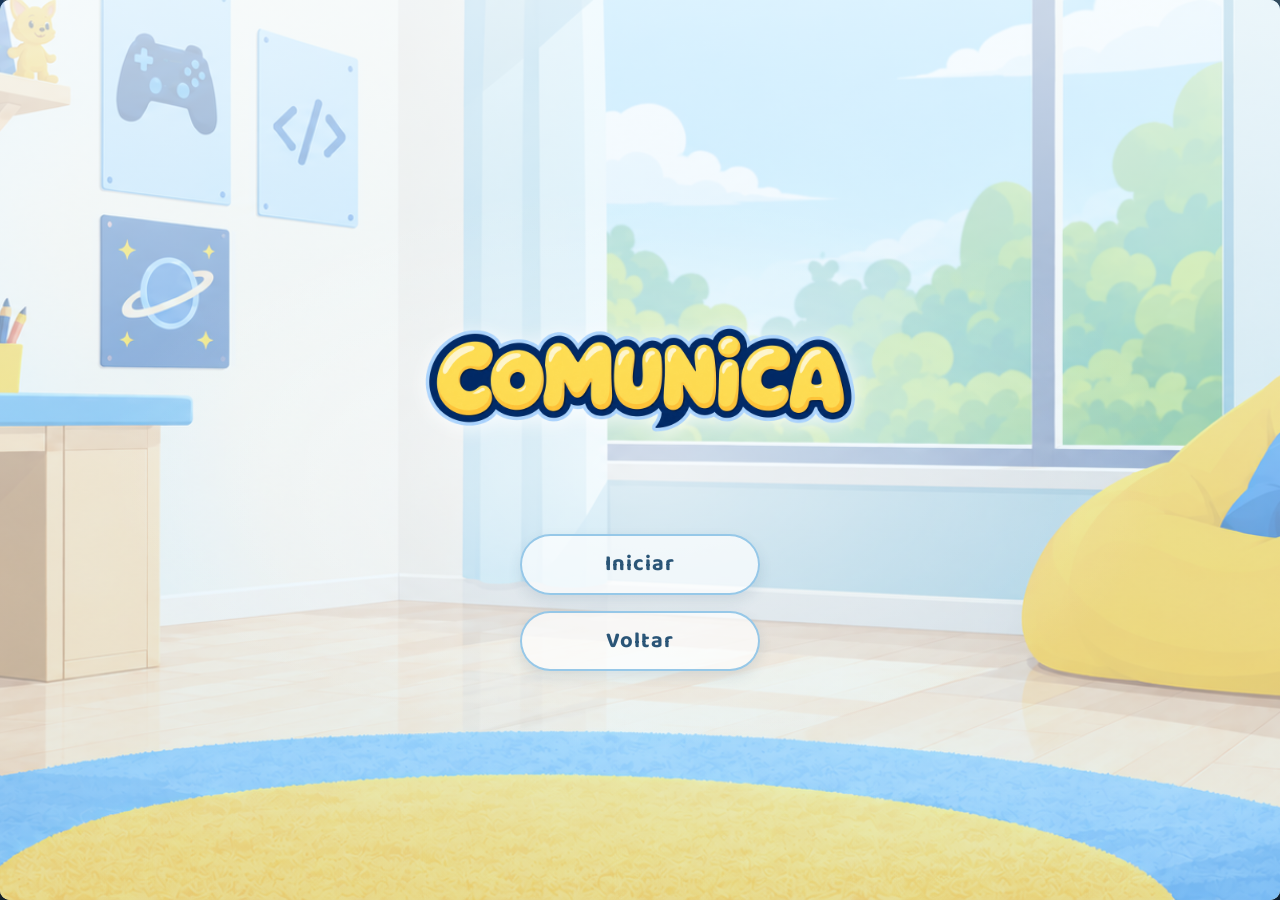
<file: infantil.html>
<!doctype html><html lang="pt-BR"><head><meta charset="utf-8"><meta http-equiv="refresh" content="0;url=infantil/index.html"><title>ComunicA Infantil</title></head><body><a href="infantil/index.html">Abrir ComunicA Infantil</a></body></html>
</file>
<file: menu-inicial.css>
/* Cards do menu inicial, compartilhados pelas três versões. */
body #app .home-screen { width: 100%; min-width: 0; }
body #app .home-screen .menu {
  display: grid !important;
  grid-template-columns: repeat(2, minmax(0, 1fr));
  gap: 14px !important;
  width: 100%;
  align-items: stretch;
}
body #app .home-screen .menu > .menu-btn {
  display: flex !important;
  flex-direction: column;
  align-items: center !important;
  justify-content: center;
  gap: 12px !important;
  width: 100%;
  min-width: 0;
  min-height: 164px !important;
  height: 100%;
  padding: 20px 12px !important;
  border-radius: 20px !important;
  text-align: center;
}
body #app .home-screen .menu .menu-text { flex: 0 1 auto; width: 100%; }
body #app .home-screen .menu .menu-title,
body #app .home-screen .menu .menu-sub {
  line-height: 1.4;
  overflow-wrap: anywhere;
}
body #app .home-screen .menu .menu-image,
body #app .home-screen .menu .menu-icon {
  width: 56px !important;
  height: 56px !important;
  flex: 0 0 auto;
}
body #app .home-screen .menu .menu-arrow { display: none; }
@media (min-width: 700px) {
  body #app .home-screen .menu { grid-template-columns: repeat(3, minmax(0, 1fr)); }
}
@media (max-width: 340px) {
  body #app .home-screen .menu { grid-template-columns: minmax(0, 1fr); }
}
/* Escolha do teclado em cards lado a lado. */
body #app .mode-choice-screen .mode-choice-content {
  display: grid;
  grid-template-columns: repeat(2, minmax(0, 1fr));
  width: min(100%, 720px);
  gap: 16px !important;
  align-items: stretch;
}
body #app .mode-choice-content h1 {
  grid-column: 1 / -1;
  width: 100%;
}
body #app .mode-choice-screen .mode-choice-content .mode-choice-button {
  display: flex;
  flex-direction: column;
  align-items: center;
  justify-content: center;
  gap: 16px;
  width: 100% !important;
  min-width: 0;
  min-height: 180px !important;
  padding: 24px 12px;
  border-radius: 20px !important;
  line-height: 1.4;
  overflow-wrap: anywhere;
}
body #app .mode-choice-button .keyboard-choice-icon {
  display: block;
  width: 56px;
  height: 56px;
  flex: 0 0 auto;
  fill: none;
  stroke: currentColor;
  stroke-width: 2;
  stroke-linecap: round;
  stroke-linejoin: round;
}
@media (max-width: 340px) {
  body #app .mode-choice-screen .mode-choice-content { grid-template-columns: minmax(0, 1fr); }
}
</file>
<file: senior-nao-letrado/visual.css>
/* Figuras sóbrias, alvos amplos e legendas curtas de apoio. */
body #app .home-screen .menu .menu-image { width: 88px !important; height: 88px !important; object-fit: contain; }
body #app .home-screen .menu .menu-sub,
body #app .word-card .description,
body #app .cat-card .count { display: none; }
body #app .senior-figura { display: flex; align-items: center; justify-content: center; width: 88px; height: 88px; max-width: 100%; margin: 0 auto 8px; flex: 0 0 auto; pointer-events: none; }
body #app .senior-figura > svg,
body #app .senior-figura > img { display: block; width: 100%; height: 100%; object-fit: contain; }
body #app .cat-card,
body #app .word-card { min-height: 146px; gap: 6px; }
body #app .cat-card .label,
body #app .word-card .label { font-size: 1.1rem; line-height: 1.25; overflow-wrap: anywhere; }
body #app .senior-action-image { width: 48px; height: 48px; max-width: 100%; object-fit: contain; pointer-events: none; }
body #app .tecla .senior-figura { width: 34px; height: 34px; margin: 0 auto 2px; }
body #app .tecla.senior-ilustrado { display: flex; flex-direction: column; align-items: center; justify-content: center; font-size: 11px; }
body #app .phrase-chip .senior-figura { display: inline-flex; vertical-align: middle; width: 32px; height: 32px; margin: 0 6px 0 0; }
body #app .visual-version-link { display: flex; align-items: center; justify-content: center; gap: 12px; min-height: 56px; padding: 12px; border: 2px solid currentColor; border-radius: 16px; color: inherit; font: inherit; text-decoration: none; }
body #app .visual-version-link img { width: 40px; height: 40px; object-fit: contain; }
body #app .home-screen a.menu-btn { color: inherit; text-decoration: none; order: 1; }
body #app .senior-listen { min-width: 64px; min-height: 64px; margin-top: 12px; border: 2px solid currentColor; border-radius: 16px; background: transparent; color: inherit; cursor: pointer; }
@media (max-width: 480px) {
  body #app .senior-figura { width: 72px; height: 72px; }
  body #app .home-screen .menu > .menu-btn { min-height: 148px !important; }
}
</file>
